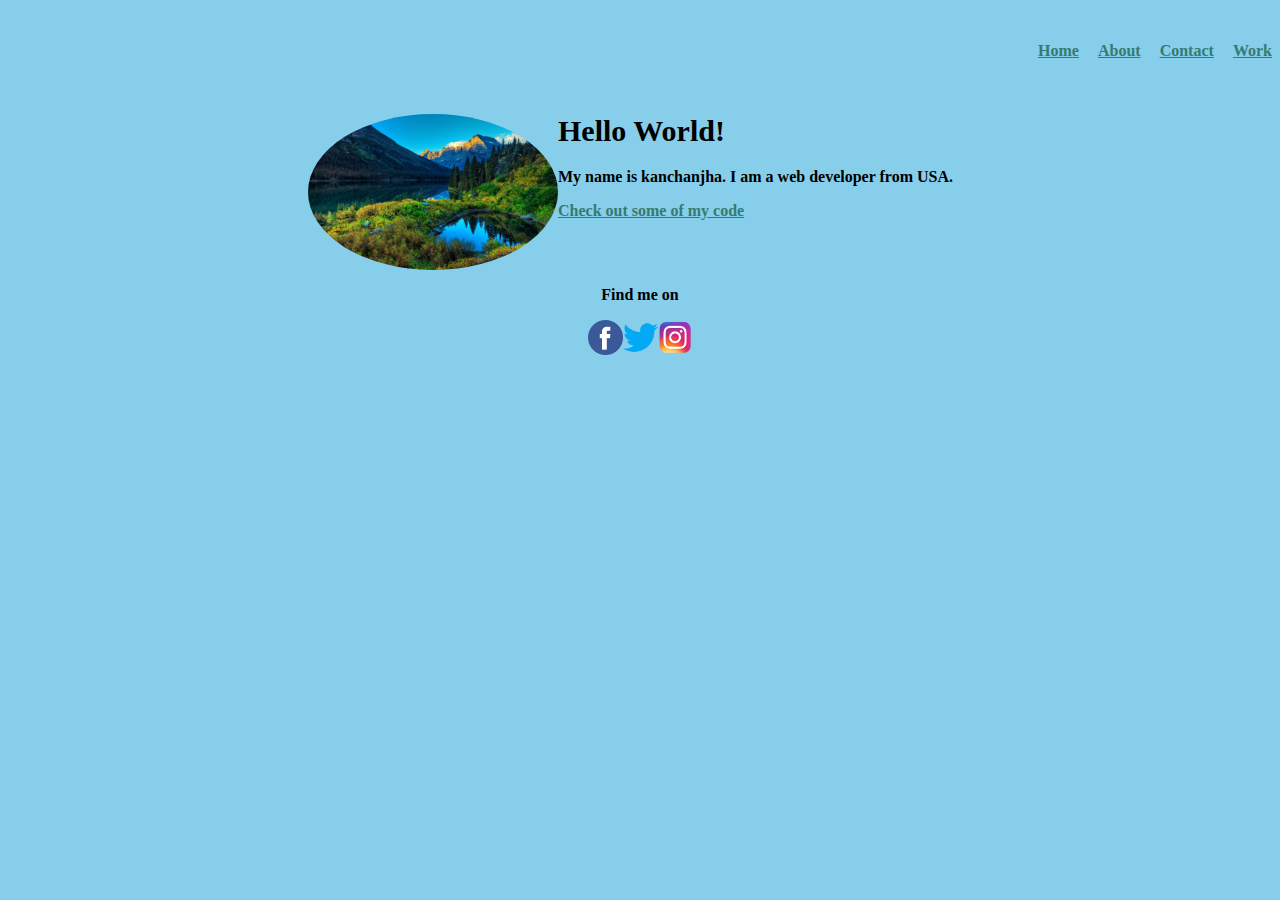
<file: index.html>
<!DOCTYPE html>
<html lang="en">
  <head>
    <meta charset="UTF-8" />
    <meta http-equiv="X-UA-Compatible" content="IE=edge" />
    <meta name="viewport" content="width=device-width, initial-scale=1.0" />
    <title> kanchan portfolio </title>
     <link rel="stylesheet" type="text/css" href="css/style.production.css">
  </head>
  <body>
      <header class="page-header">
      <nav class="main-navigation page-header__item">
         <ul role="menubar" class="navigation-list">
            <li role="presentation">
               <a href="index.html" role="menuitem" class="navigation-list__item ">Home</a>
            </li >
            <li role="presentation">
               <a href="about.html" role="menuitem" class="navigation-list__item">About</a>
            </li>
            <li role="presentation">
               <a href="contact.html" role="menuitem" class="navigation-list__item">Contact</a>
            </li>
            <li role="presentation">
               <a href="work.html" role="menuitem" class="navigation-list__item navigation-list__item--active">Work</a>
            </li>
         </ul>
      </nav>
  </header>
    <main>

        <img src="image/scene.jpg" alt="image" class="profile__portrait"/>
     <div class="container"
       <div class="profile">
        <h1>Hello World!</h1>
       <p>
          My name is kanchanjha. I am a <span>web</span> developer from USA.
       </p>
        <a href="#">Check out some of my code</a>
      </div>
      </div>
</main>
<footer class="page-footer">
  <p>Find me on</p>
  <div class="social-media">
    <a href="https://facebook.com" target="image"><img src="./image/facebook.png" height="35px"/></a>
        <a href="https://twitter.com" target="image"><img src="./image/twitter.png"height="35px" /></a>
          <a href="https://instagram.com" target="image"><img src="./image/instagram.png" height="35px" /></a>
  </div>
</footer>



  </body>
</html>
</file>
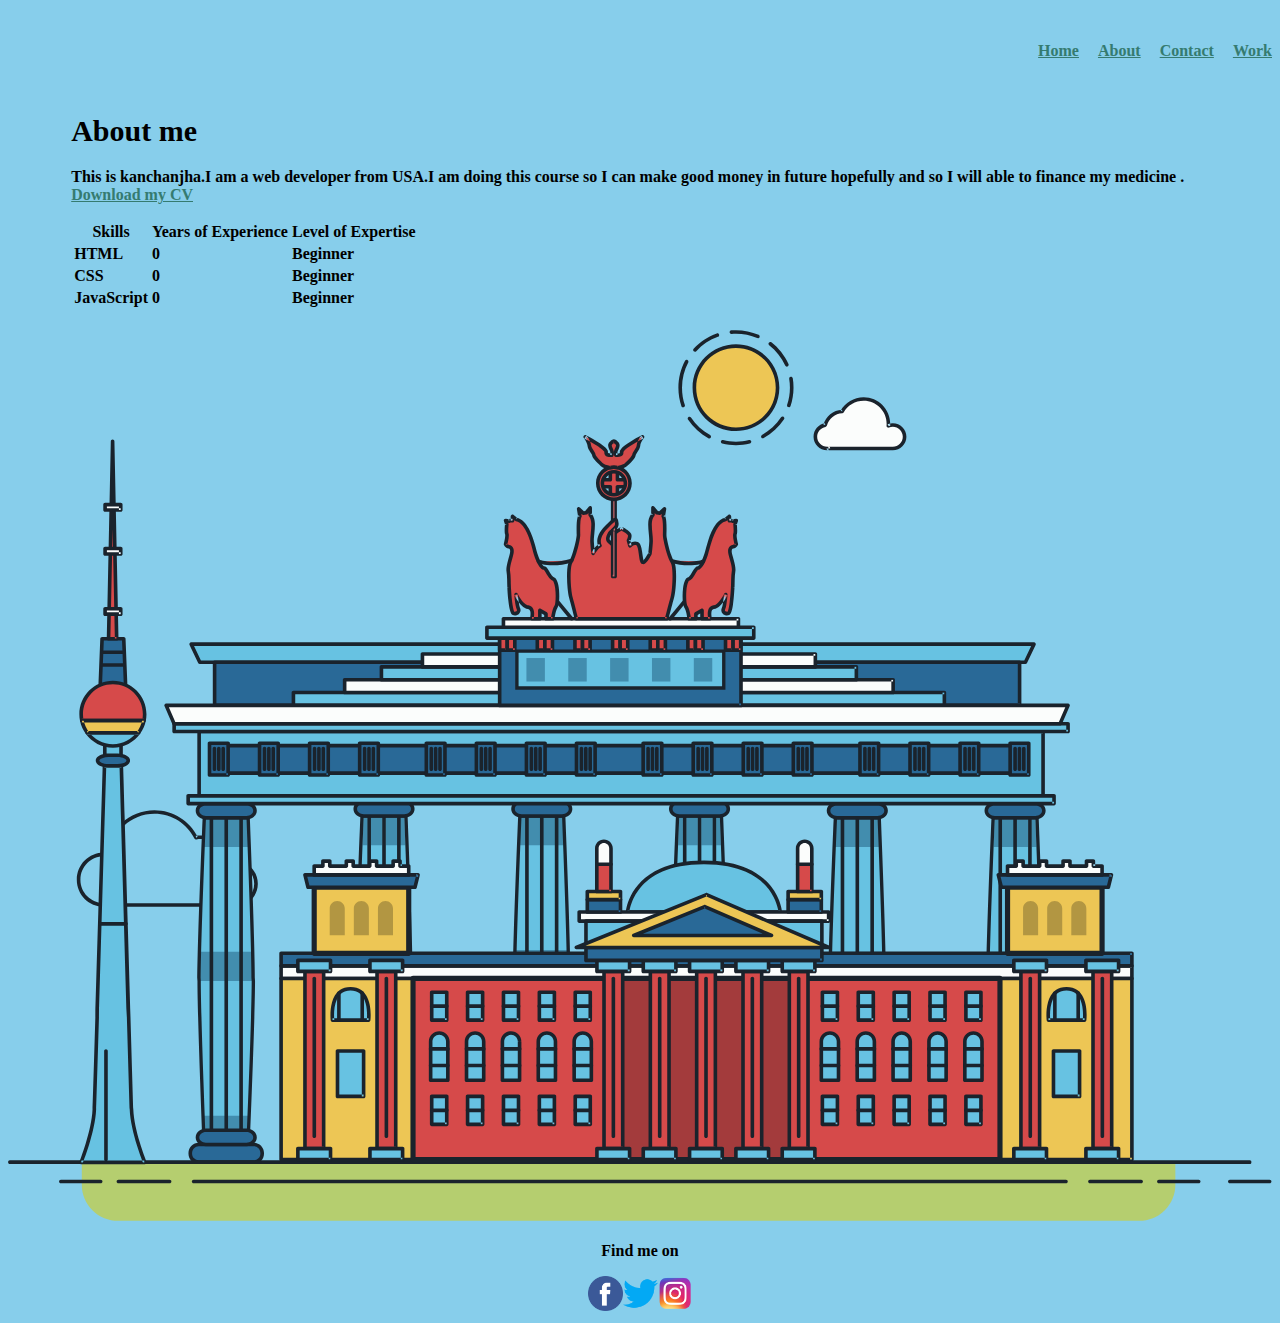
<file: about.html>
<!DOCTYPE html>
<html lang="en">
 <head>
  <meta charset="UTF-8" />
  <meta http-equiv="X-UA-Compatible" content="IE=edge" />
  <meta name="viewport" content="width=device-width, initial-scale=1.0" />
    <title> hello world </title>
     <link rel="stylesheet" type="text/css" href="css/style.production.css"/>
  </head>
  <body>
    <header class="page-header">
    <nav class="main-navigation page-header__item">
       <ul role="menubar" class="navigation-list">
          <li role="presentation">
             <a href="index.html" role="menuitem" class="navigation-list__item ">Home</a>
          </li >
          <li role="presentation">
             <a href="about.html" role="menuitem" class="navigation-list__item">About</a>
          </li>
          <li role="presentation">
             <a href="contact.html" role="menuitem" class="navigation-list__item">Contact</a>
          </li>
          <li role="presentation">
             <a href="work.html" role="menuitem" class="navigation-list__item navigation-list__item--active">Work</a>
          </li>
       </ul>
    </nav>
 </header>
    <main>
      <div class="container"
        <img src="image/scene.jpg" class="profile" alt="image" height="200"/>
       <h1>About me </h1>
      <p> This is kanchanjha.I am a <span> web </span> developer from USA.I am doing this course so I can make good money in future hopefully and so I will able to finance my medicine .
        <a href="files/cv.pdf" class="button" download>Download my CV</a>
        <table>
      <thead>
        <tr>
          <th>Skills</th>
          <th>Years of Experience</th>
          <th>Level of Expertise</th>
        </tr>
    </thead>
      <tbody>
        <tr>
          <td>HTML</td>
          <td>0</td>
          <td>Beginner</td>
        </tr>
        <tr>
          <td>CSS</td>
          <td>0</td>
          <td>Beginner</td>
        </tr>
        <tr>
          <td>JavaScript</td>
          <td>0</td>
          <td>Beginner</td>
        </tr>
      </tbody>
    </table>
  </div>
    <svg id="about-picture" xmlns="http://www.w3.org/2000/svg" class="berlin-illustration" height="auto" viewBox="0 0 700 505" xmlns:xlink="http://www.w3.org/1999/xlink">
            <defs>
                <polygon id="a" points=".06 231.917 .06 .929 688.717 .929 688.717 231.917"></polygon>
            </defs>
            <g fill="none" fill-rule="evenodd">
              <g transform="translate(0 241)" class="cloud-front">
              <path fill="#1A232C" d="M87.602,29 L87.602,28 C87.326,28.001 87.103,28.024 86.927,28.033 L86.979,29.031 L87.947,28.78 C85.741,20.282 78.041,14.002 68.852,14 C67.858,14 66.904,14.096 65.98,14.231 L66.125,15.22 L67.019,14.772 C62.626,6.015 53.567,0.001 43.102,0 C29.041,0.002 17.524,10.848 16.443,24.632 L17.44,24.71 L17.606,23.724 C16.803,23.589 15.969,23.5 15.102,23.5 C6.817,23.501 0.102,30.215 0.102,38.5 C0.102,46.785 6.817,53.499 15.102,53.5 L87.602,53.5 C94.644,53.499 100.351,47.792 100.352,40.75 C100.351,33.708 94.644,28.001 87.602,28 L87.602,30 C90.573,30 93.254,31.202 95.203,33.149 C97.15,35.097 98.351,37.778 98.352,40.75 C98.351,43.722 97.15,46.403 95.203,48.351 C93.254,50.298 90.573,51.5 87.602,51.5 L15.102,51.5 C11.509,51.5 8.265,50.046 5.909,47.692 C3.555,45.337 2.102,42.093 2.102,38.5 C2.102,34.907 3.555,31.663 5.909,29.308 C8.265,26.954 11.509,25.5 15.102,25.5 C15.831,25.5 16.553,25.575 17.273,25.697 C17.551,25.743 17.832,25.672 18.055,25.499 C18.277,25.325 18.414,25.07 18.436,24.789 C19.436,12.04 30.094,1.998 43.102,2 C52.786,1.999 61.163,7.564 65.231,15.669 C65.425,16.055 65.842,16.272 66.27,16.21 C67.132,16.084 67.988,16 68.852,16 C77.108,15.998 84.027,21.647 86.011,29.283 C86.13,29.741 86.557,30.054 87.031,30.03 C87.27,30.017 87.457,29.999 87.602,30 L87.602,29" transform="translate(38 36)"></path>
                </g>
                <path fill="#B5CE6F" d="M646.484,484.382 C646.484,489.501 644.531,494.62 640.627,498.525 C636.722,502.43 631.603,504.382 626.484,504.382 L60.873,504.382 C55.754,504.382 50.636,502.43 46.731,498.525 C42.826,494.62 40.873,489.501 40.873,484.382 L40.873,471.917 L646.484,471.917 L646.484,484.382"></path>
                <polyline fill="#67C2E2" points="334.824 185.029 101.449 185.029 106.209 195.08 563.438 195.08 568.2 185.029 334.824 185.029"></polyline>
                <path fill="#1A232C" d="M334.824,185.029 L334.824,184.029 L101.449,184.029 C101.104,184.029 100.788,184.203 100.604,184.494 C100.42,184.785 100.398,185.146 100.545,185.457 L105.306,195.508 C105.471,195.856 105.824,196.079 106.209,196.079 L563.438,196.079 C563.824,196.079 564.177,195.856 564.342,195.508 L569.104,185.457 C569.251,185.146 569.229,184.785 569.045,184.494 C568.861,184.203 568.544,184.029 568.2,184.029 L334.824,184.029 L334.824,186.029 L566.62,186.029 L562.806,194.08 L106.842,194.08 L103.029,186.029 L334.824,186.029 L334.824,185.029"></path>
                <polygon fill="#296997" points="114.416 218.974 560.222 218.974 560.222 195.08 114.416 195.08"></polygon>
                <path fill="#1A232C" d="M560.222,218.974 L560.222,217.974 L115.416,217.974 L115.416,196.079 L559.222,196.079 L559.222,218.974 L560.222,218.974 L560.222,217.974 L560.222,218.974 L561.222,218.974 L561.222,195.08 C561.222,194.816 561.115,194.559 560.929,194.372 C560.742,194.186 560.485,194.08 560.222,194.08 L114.416,194.08 C114.152,194.08 113.895,194.186 113.708,194.372 C113.522,194.559 113.416,194.816 113.416,195.08 L113.416,218.974 C113.416,219.237 113.522,219.495 113.708,219.681 C113.895,219.867 114.152,219.974 114.416,219.974 L560.222,219.974 C560.485,219.974 560.742,219.867 560.929,219.681 C561.115,219.495 561.222,219.237 561.222,218.974 L560.222,218.974"></path>
                <polygon fill="#67C2E2" points="105.85 269.08 573.225 269.08 573.225 233.398 105.85 233.398"></polygon>
                <path fill="#1A232C" d="M573.225,233.398 L573.225,232.398 L105.85,232.398 C105.587,232.398 105.329,232.505 105.143,232.691 C104.957,232.877 104.85,233.134 104.85,233.398 L104.85,269.08 C104.85,269.344 104.957,269.601 105.143,269.788 C105.329,269.974 105.587,270.08 105.85,270.08 L573.225,270.08 C573.488,270.08 573.745,269.974 573.932,269.788 C574.118,269.601 574.225,269.344 574.225,269.08 L574.225,233.398 C574.225,233.134 574.118,232.877 573.932,232.691 C573.745,232.505 573.488,232.398 573.225,232.398 L573.225,233.398 L572.225,233.398 L572.225,268.08 L106.85,268.08 L106.85,234.398 L573.225,234.398 L573.225,233.398 L572.225,233.398 L573.225,233.398"></path>
                <polygon fill="#296997" points="116.751 256.508 562.557 256.508 562.557 241.243 116.751 241.243"></polygon>
                <path fill="#1A232C" d="M562.557,256.508 L562.557,255.508 L117.75,255.508 L117.75,242.243 L561.557,242.243 L561.557,256.508 L562.557,256.508 L562.557,255.508 L562.557,256.508 L563.557,256.508 L563.557,241.243 C563.557,240.979 563.45,240.722 563.264,240.535 C563.078,240.349 562.82,240.243 562.557,240.243 L116.75,240.243 C116.487,240.243 116.23,240.349 116.043,240.535 C115.857,240.722 115.751,240.979 115.751,241.243 L115.751,256.508 C115.751,256.771 115.857,257.029 116.043,257.215 C116.23,257.401 116.487,257.508 116.751,257.508 L562.557,257.508 C562.82,257.508 563.077,257.401 563.264,257.215 C563.45,257.029 563.557,256.771 563.557,256.508 L562.557,256.508"></path>
                <polygon fill="#67C2E2" points="158.07 218.974 518.563 218.974 518.563 211.858 158.07 211.858"></polygon>
                <path fill="#1A232C" d="M518.563,211.858 L518.563,210.858 L158.07,210.858 C157.807,210.858 157.549,210.964 157.363,211.151 C157.177,211.337 157.07,211.594 157.07,211.858 L157.07,218.974 C157.07,219.237 157.177,219.495 157.363,219.681 C157.549,219.867 157.807,219.974 158.07,219.974 L518.563,219.974 C518.826,219.974 519.083,219.867 519.27,219.681 C519.456,219.495 519.562,219.237 519.562,218.974 L519.562,211.858 C519.562,211.594 519.456,211.337 519.27,211.151 C519.083,210.964 518.826,210.858 518.563,210.858 L518.563,211.858 L517.563,211.858 L517.563,217.974 L159.07,217.974 L159.07,212.858 L518.563,212.858 L518.563,211.858 L517.563,211.858 L518.563,211.858"></path>
                <polygon fill="#FBFDFC" points="186.438 211.858 490.194 211.858 490.194 204.741 186.438 204.741"></polygon>
                <path fill="#1A232C" d="M490.194,204.741 L490.194,203.741 L186.438,203.741 C186.175,203.741 185.917,203.848 185.731,204.034 C185.545,204.221 185.438,204.478 185.438,204.741 L185.438,211.858 C185.438,212.121 185.545,212.379 185.731,212.565 C185.917,212.751 186.175,212.858 186.438,212.858 L490.194,212.858 C490.458,212.858 490.715,212.751 490.902,212.565 C491.088,212.379 491.194,212.121 491.194,211.858 L491.194,204.741 C491.194,204.478 491.088,204.221 490.902,204.034 C490.715,203.848 490.458,203.741 490.194,203.741 L490.194,204.741 L489.194,204.741 L489.194,210.858 L187.438,210.858 L187.438,205.741 L490.194,205.741 L490.194,204.741 L489.194,204.741 L490.194,204.741"></path>
                <polygon fill="#67C2E2" points="206.805 204.741 469.828 204.741 469.828 197.624 206.805 197.624"></polygon>
                <path fill="#1A232C" d="M469.828,197.624 L469.828,196.624 L206.805,196.624 C206.541,196.624 206.284,196.731 206.098,196.917 C205.911,197.103 205.805,197.361 205.805,197.624 L205.805,204.741 C205.805,205.005 205.911,205.262 206.098,205.449 C206.284,205.635 206.541,205.741 206.805,205.741 L469.828,205.741 C470.091,205.741 470.349,205.635 470.535,205.449 C470.722,205.262 470.828,205.005 470.828,204.741 L470.828,197.624 C470.828,197.361 470.722,197.103 470.535,196.917 C470.349,196.731 470.091,196.624 469.828,196.624 L469.828,197.624 L468.828,197.624 L468.828,203.741 L207.805,203.741 L207.805,198.624 L469.828,198.624 L469.828,197.624 L468.828,197.624 L469.828,197.624"></path>
                <polygon fill="#FBFDFC" points="229.521 197.624 447.111 197.624 447.111 190.509 229.521 190.509"></polygon>
                <path fill="#1A232C" d="M447.111,190.509 L447.111,189.509 L229.521,189.509 C229.258,189.509 229,189.616 228.814,189.802 C228.628,189.988 228.521,190.246 228.521,190.509 L228.521,197.624 C228.521,197.888 228.628,198.145 228.814,198.332 C229,198.518 229.258,198.624 229.521,198.624 L447.111,198.624 C447.375,198.624 447.632,198.518 447.818,198.332 C448.005,198.145 448.111,197.888 448.111,197.624 L448.111,190.509 C448.111,190.246 448.005,189.988 447.818,189.802 C447.632,189.616 447.375,189.509 447.111,189.509 L447.111,190.509 L446.111,190.509 L446.111,196.624 L230.521,196.624 L230.521,191.509 L447.111,191.509 L447.111,190.509 L446.111,190.509 L447.111,190.509"></path>
                <path fill="#67C2E2" d="M135.607,355.447 C135.163,337.766 134.264,313.326 133.648,297.387 C133.274,287.721 133.004,281.18 133.004,281.18 L108.722,281.18 C108.722,281.18 108.452,287.721 108.079,297.387 C107.462,313.326 106.563,337.766 106.119,355.447 C105.953,362.059 105.85,367.732 105.85,371.653 L105.85,371.654 C105.85,386.117 107.243,424.332 108.089,446.189 C108.457,455.706 108.722,462.126 108.722,462.126 L133.004,462.126 C133.004,462.126 133.269,455.706 133.637,446.189 C134.482,424.332 135.876,386.117 135.876,371.654 L135.876,371.653 C135.876,367.732 135.773,362.059 135.607,355.447"></path>
                <path fill="#428DAE" d="M133.648 297.387L108.079 297.387C108.452 287.721 108.722 281.18 108.722 281.18L133.004 281.18C133.004 281.18 133.274 287.721 133.648 297.387M135.876 371.654L105.85 371.654 105.85 371.653C105.85 367.732 105.953 362.059 106.119 355.447L135.607 355.447C135.773 362.059 135.876 367.732 135.876 371.653L135.876 371.654M133.004 462.126L108.722 462.126C108.722 462.126 108.457 455.706 108.089 446.189L133.637 446.189C133.269 455.706 133.004 462.126 133.004 462.126"></path>
                <path fill="#1A232C" d="M109.612,461.199 L132.114,461.199 C132.447,453.007 134.949,390.886 134.949,371.653 C134.949,352.42 132.447,290.299 132.114,282.108 L109.612,282.108 C109.279,290.299 106.778,352.42 106.778,371.653 C106.778,390.886 109.279,453.007 109.612,461.199 Z M133.895,463.054 L107.832,463.054 L107.794,462.164 C107.766,461.466 104.922,392.193 104.922,371.653 C104.922,351.114 107.766,281.839 107.794,281.142 L107.832,280.252 L133.895,280.252 L133.931,281.142 C133.96,281.839 136.804,351.114 136.804,371.653 C136.804,392.193 133.96,461.466 133.931,462.164 L133.895,463.054 L133.895,463.054 Z"></path>
                <path fill="#1A232C" d="M111.638 281.18L111.638 462.126C111.638 462.679 112.086 463.126 112.638 463.126 113.19 463.126 113.638 462.679 113.638 462.126L113.638 281.18C113.638 280.628 113.19 280.18 112.638 280.18 112.086 280.18 111.638 280.628 111.638 281.18M119.863 281.18L119.863 462.126C119.863 462.679 120.311 463.126 120.863 463.126 121.416 463.126 121.863 462.679 121.863 462.126L121.863 281.18C121.863 280.628 121.416 280.18 120.863 280.18 120.311 280.18 119.863 280.628 119.863 281.18M128.088 281.18L128.088 462.126C128.088 462.679 128.536 463.126 129.088 463.126 129.64 463.126 130.088 462.679 130.088 462.126L130.088 281.18C130.088 280.628 129.64 280.18 129.088 280.18 128.536 280.18 128.088 280.628 128.088 281.18"></path>
                <path fill="#296997" d="M136.79,277.265 C136.79,279.418 134.675,281.18 132.09,281.18 L109.636,281.18 C107.051,281.18 104.936,279.418 104.936,277.265 C104.936,275.111 107.051,273.349 109.636,273.349 L132.09,273.349 C134.675,273.349 136.79,275.111 136.79,277.265"></path>
                <path fill="#1A232C" d="M136.79,277.265 L135.79,277.265 C135.789,278.005 135.433,278.704 134.769,279.262 C134.109,279.814 133.155,280.181 132.09,280.18 L109.636,280.18 C108.571,280.181 107.617,279.814 106.956,279.262 C106.293,278.704 105.936,278.005 105.936,277.265 C105.936,276.524 106.293,275.825 106.957,275.267 C107.617,274.715 108.571,274.348 109.636,274.349 L132.09,274.349 C133.155,274.348 134.109,274.716 134.769,275.267 C135.433,275.825 135.789,276.524 135.79,277.265 L137.79,277.265 C137.791,275.851 137.09,274.593 136.049,273.731 C135.006,272.863 133.61,272.35 132.09,272.349 L109.636,272.349 C108.116,272.35 106.72,272.863 105.676,273.731 C104.636,274.593 103.935,275.851 103.936,277.265 C103.935,278.678 104.636,279.937 105.677,280.798 C106.72,281.666 108.116,282.179 109.636,282.18 L132.09,282.18 C133.61,282.179 135.006,281.666 136.049,280.798 C137.09,279.937 137.791,278.678 137.79,277.265 L136.79,277.265"></path>
                <path fill="#296997" d="M140.775,467.217 C140.775,469.803 138.661,471.917 136.076,471.917 L105.65,471.917 C103.065,471.917 100.951,469.803 100.951,467.217 L100.951,466.825 C100.951,464.241 103.065,462.126 105.65,462.126 L136.076,462.126 C138.661,462.126 140.775,464.241 140.775,466.825 L140.775,467.217"></path>
                <path fill="#1A232C" d="M140.775,467.217 L139.775,467.217 C139.775,468.235 139.361,469.155 138.688,469.83 C138.013,470.503 137.093,470.917 136.076,470.917 L105.65,470.917 C104.633,470.917 103.713,470.504 103.038,469.83 C102.365,469.155 101.951,468.235 101.951,467.217 L101.951,466.825 C101.951,465.808 102.365,464.889 103.038,464.214 C103.713,463.54 104.633,463.127 105.65,463.126 L136.076,463.126 C137.093,463.127 138.013,463.54 138.688,464.214 C139.362,464.889 139.775,465.808 139.775,466.825 L139.775,467.217 L141.775,467.217 L141.775,466.825 C141.772,463.684 139.217,461.13 136.076,461.126 L105.65,461.126 C102.509,461.13 99.955,463.684 99.951,466.825 L99.951,467.217 C99.954,470.36 102.509,472.914 105.65,472.917 L136.076,472.917 C139.217,472.914 141.772,470.36 141.775,467.217 L140.775,467.217"></path>
                <path fill="#296997" d="M136.79,458.208 C136.79,460.363 134.675,462.126 132.09,462.126 L109.636,462.126 C107.051,462.126 104.936,460.363 104.936,458.208 C104.936,456.057 107.051,454.292 109.636,454.292 L132.09,454.292 C134.675,454.292 136.79,456.057 136.79,458.208"></path>
                <path fill="#1A232C" d="M136.79,458.208 L135.79,458.208 C135.789,458.949 135.432,459.649 134.769,460.207 C134.108,460.76 133.154,461.128 132.09,461.126 L109.636,461.126 C108.572,461.128 107.617,460.76 106.957,460.207 C106.293,459.649 105.936,458.949 105.936,458.208 C105.936,457.47 106.293,456.77 106.957,456.212 C107.617,455.659 108.572,455.291 109.636,455.292 L132.09,455.292 C133.154,455.291 134.108,455.659 134.769,456.212 C135.433,456.77 135.789,457.47 135.79,458.208 L137.79,458.208 C137.791,456.796 137.09,455.538 136.05,454.675 C135.006,453.808 133.61,453.294 132.09,453.292 L109.636,453.292 C108.115,453.294 106.719,453.808 105.676,454.675 C104.636,455.538 103.935,456.796 103.936,458.208 C103.935,459.622 104.636,460.881 105.676,461.743 C106.72,462.611 108.116,463.125 109.636,463.126 L132.09,463.126 C133.61,463.125 135.006,462.611 136.05,461.743 C137.09,460.881 137.791,459.622 137.79,458.208 L136.79,458.208"></path>
                <path fill="#67C2E2" d="M572.471,355.447 C572.025,337.766 571.126,313.326 570.51,297.387 C570.137,287.721 569.867,281.18 569.867,281.18 L545.585,281.18 C545.585,281.18 545.315,287.721 544.942,297.387 C544.326,313.326 543.427,337.766 542.981,355.447 C542.815,362.059 542.713,367.732 542.713,371.653 L542.713,371.654 C542.713,386.117 544.107,424.332 544.952,446.189 C545.32,455.706 545.585,462.126 545.585,462.126 L569.867,462.126 C569.867,462.126 570.132,455.706 570.499,446.189 C571.346,424.332 572.739,386.117 572.739,371.654 L572.739,371.653 C572.739,367.732 572.637,362.059 572.471,355.447"></path>
                <path fill="#428DAE" d="M569.582 297.387L566.951 297.387 566.951 282.108 568.977 282.108C569.063 284.206 569.29 289.841 569.582 297.387M564.951 297.387L545.871 297.387C546.162 289.841 546.39 284.206 546.476 282.108L564.951 282.108 564.951 297.387M571.8 369.187L566.951 369.187 566.951 356.265 571.562 356.265C571.685 361.272 571.771 365.701 571.8 369.187M564.951 369.187L543.653 369.187C543.684 365.512 543.777 360.79 543.912 355.447L553.551 355.447 553.551 356.265 564.951 356.265 564.951 369.187"></path>
                <path fill="#1A232C" d="M546.476,461.199 L568.977,461.199 C569.31,453.007 571.812,390.886 571.812,371.653 C571.812,352.42 569.31,290.299 568.977,282.108 L546.476,282.108 C546.142,290.299 543.642,352.42 543.642,371.653 C543.642,390.886 546.142,453.007 546.476,461.199 M570.758,463.054 L544.694,463.054 L544.658,462.164 C544.629,461.466 541.785,392.193 541.785,371.653 C541.785,351.114 544.629,281.839 544.658,281.142 L544.694,280.252 L570.758,280.252 L570.795,281.142 C570.823,281.839 573.667,351.114 573.667,371.653 C573.667,392.193 570.823,461.466 570.795,462.164 L570.758,463.054"></path>
                <path fill="#1A232C" d="M548.501 281.18L548.501 462.126C548.501 462.679 548.949 463.126 549.501 463.126 550.053 463.126 550.501 462.679 550.501 462.126L550.501 281.18C550.501 280.628 550.053 280.18 549.501 280.18 548.949 280.18 548.501 280.628 548.501 281.18M556.727 281.18L556.727 462.126C556.727 462.679 557.174 463.126 557.727 463.126 558.279 463.126 558.727 462.679 558.727 462.126L558.727 281.18C558.727 280.628 558.279 280.18 557.727 280.18 557.174 280.18 556.727 280.628 556.727 281.18M564.951 281.18L564.951 462.126C564.951 462.679 565.399 463.126 565.951 463.126 566.503 463.126 566.951 462.679 566.951 462.126L566.951 281.18C566.951 280.628 566.503 280.18 565.951 280.18 565.399 280.18 564.951 280.628 564.951 281.18"></path>
                <path fill="#296997" d="M573.653,277.265 C573.653,279.418 571.537,281.18 568.953,281.18 L546.499,281.18 C543.915,281.18 541.799,279.418 541.799,277.265 C541.799,275.111 543.915,273.349 546.499,273.349 L568.953,273.349 C571.537,273.349 573.653,275.111 573.653,277.265"></path>
                <path fill="#1A232C" d="M573.653,277.265 L572.653,277.265 C572.653,278.005 572.296,278.704 571.632,279.262 C570.972,279.814 570.017,280.181 568.953,280.18 L546.499,280.18 C545.435,280.181 544.48,279.814 543.82,279.262 C543.156,278.704 542.8,278.005 542.799,277.265 C542.8,276.525 543.156,275.825 543.82,275.267 C544.481,274.715 545.435,274.348 546.499,274.349 L568.953,274.349 C570.017,274.348 570.972,274.715 571.632,275.267 C572.296,275.825 572.653,276.525 572.653,277.265 L574.653,277.265 C574.654,275.851 573.953,274.593 572.912,273.731 C571.869,272.863 570.473,272.35 568.953,272.349 L546.499,272.349 C544.979,272.35 543.583,272.863 542.54,273.731 C541.499,274.593 540.798,275.851 540.799,277.265 C540.798,278.679 541.499,279.937 542.54,280.798 C543.583,281.666 544.979,282.179 546.499,282.18 L568.953,282.18 C570.473,282.179 571.869,281.666 572.912,280.798 C573.953,279.937 574.654,278.679 574.653,277.265 L573.653,277.265"></path>
                <path fill="#296997" d="M577.639,467.217 C577.639,469.803 575.524,471.917 572.938,471.917 L542.514,471.917 C539.929,471.917 537.813,469.803 537.813,467.217 L537.813,466.825 C537.813,464.241 539.929,462.126 542.514,462.126 L572.938,462.126 C575.524,462.126 577.639,464.241 577.639,466.825 L577.639,467.217"></path>
                <path fill="#1A232C" d="M577.639,467.217 L576.639,467.217 C576.638,468.235 576.225,469.155 575.551,469.83 C574.876,470.503 573.956,470.917 572.938,470.917 L542.514,470.917 C541.497,470.917 540.576,470.503 539.901,469.83 C539.227,469.155 538.814,468.234 538.813,467.217 L538.813,466.825 C538.814,465.808 539.227,464.889 539.901,464.214 C540.576,463.54 541.497,463.127 542.514,463.126 L572.938,463.126 C573.956,463.127 574.876,463.54 575.551,464.214 C576.225,464.888 576.638,465.808 576.639,466.825 L576.639,467.217 L578.639,467.217 L578.639,466.825 C578.635,463.684 576.081,461.13 572.938,461.126 L542.514,461.126 C539.372,461.13 536.817,463.684 536.813,466.825 L536.813,467.217 C536.817,470.36 539.372,472.914 542.514,472.917 L572.938,472.917 C576.081,472.914 578.635,470.359 578.639,467.217 L577.639,467.217"></path>
                <path fill="#296997" d="M573.653,458.208 C573.653,460.363 571.537,462.126 568.953,462.126 L546.499,462.126 C543.915,462.126 541.799,460.363 541.799,458.208 C541.799,456.057 543.915,454.292 546.499,454.292 L568.953,454.292 C571.537,454.292 573.653,456.057 573.653,458.208"></path>
                <path fill="#1A232C" d="M573.653,458.208 L572.653,458.208 C572.653,458.949 572.296,459.649 571.632,460.207 C570.971,460.76 570.017,461.128 568.953,461.126 L546.499,461.126 C545.435,461.128 544.481,460.76 543.82,460.207 C543.157,459.649 542.799,458.949 542.799,458.208 C542.799,457.47 543.156,456.77 543.82,456.212 C544.481,455.659 545.435,455.291 546.499,455.292 L568.953,455.292 C570.017,455.291 570.971,455.659 571.632,456.212 C572.296,456.77 572.653,457.47 572.653,458.208 L574.653,458.208 C574.654,456.796 573.953,455.538 572.912,454.675 C571.869,453.808 570.473,453.294 568.953,453.292 L546.499,453.292 C544.979,453.294 543.583,453.808 542.54,454.675 C541.499,455.538 540.798,456.796 540.799,458.208 C540.798,459.622 541.499,460.881 542.54,461.743 C543.583,462.611 544.979,463.125 546.499,463.126 L568.953,463.126 C570.473,463.125 571.869,462.611 572.912,461.743 C573.953,460.881 574.654,459.622 574.653,458.208 L573.653,458.208"></path>
                <path fill="#67C2E2" d="M485.098,355.447 C484.654,337.766 483.753,313.326 483.137,297.387 C482.764,287.721 482.494,281.18 482.494,281.18 L458.213,281.18 C458.213,281.18 457.942,287.721 457.569,297.387 C456.953,313.326 456.055,337.766 455.608,355.447 C455.443,362.059 455.34,367.732 455.34,371.653 L455.34,371.654 C455.34,386.117 456.733,424.332 457.58,446.189 C457.948,455.706 458.213,462.126 458.213,462.126 L482.494,462.126 C482.494,462.126 482.759,455.706 483.126,446.189 C483.973,424.332 485.366,386.117 485.366,371.654 L485.366,371.653 C485.366,367.732 485.265,362.059 485.098,355.447"></path>
                <path fill="#428DAE" d="M483.137 297.387L457.569 297.387C457.942 287.721 458.213 281.18 458.213 281.18L482.494 281.18C482.494 281.18 482.764 287.721 483.137 297.387M485.355 369.187L455.351 369.187C455.382 365.502 455.475 360.78 455.608 355.447L485.098 355.447C485.232 360.78 485.325 365.502 485.355 369.187"></path>
                <path fill="#1A232C" d="M459.103,461.199 L481.605,461.199 C481.938,453.007 484.439,390.886 484.439,371.653 C484.439,352.42 481.938,290.299 481.605,282.108 L459.103,282.108 C458.769,290.299 456.268,352.42 456.268,371.653 C456.268,390.886 458.769,453.007 459.103,461.199 Z M483.386,463.054 L457.321,463.054 L457.285,462.164 C457.256,461.466 454.412,392.193 454.412,371.653 C454.412,351.114 457.256,281.839 457.285,281.142 L457.321,280.252 L483.386,280.252 L483.422,281.142 C483.45,281.839 486.294,351.114 486.294,371.653 C486.294,392.193 483.45,461.466 483.422,462.164 L483.386,463.054 L483.386,463.054 Z"></path>
                <path fill="#1A232C" d="M461.128 281.18L461.128 462.126C461.128 462.679 461.576 463.126 462.128 463.126 462.68 463.126 463.128 462.679 463.128 462.126L463.128 281.18C463.128 280.628 462.68 280.18 462.128 280.18 461.576 280.18 461.128 280.628 461.128 281.18M469.354 281.18L469.354 462.126C469.354 462.679 469.801 463.126 470.354 463.126 470.906 463.126 471.354 462.679 471.354 462.126L471.354 281.18C471.354 280.628 470.906 280.18 470.354 280.18 469.801 280.18 469.354 280.628 469.354 281.18M477.578 281.18L477.578 462.126C477.578 462.679 478.026 463.126 478.578 463.126 479.13 463.126 479.578 462.679 479.578 462.126L479.578 281.18C479.578 280.628 479.13 280.18 478.578 280.18 478.026 280.18 477.578 280.628 477.578 281.18"></path>
                <path fill="#296997" d="M486.281,277.265 C486.281,279.418 484.164,281.18 481.58,281.18 L459.126,281.18 C456.542,281.18 454.426,279.418 454.426,277.265 C454.426,275.111 456.542,273.349 459.126,273.349 L481.58,273.349 C484.164,273.349 486.281,275.111 486.281,277.265"></path>
                <path fill="#1A232C" d="M486.281,277.265 L485.281,277.265 C485.281,278.005 484.924,278.704 484.26,279.262 C483.599,279.814 482.644,280.181 481.58,280.18 L459.126,280.18 C458.062,280.181 457.107,279.814 456.447,279.262 C455.783,278.704 455.427,278.005 455.426,277.265 C455.427,276.525 455.783,275.825 456.447,275.267 C457.108,274.715 458.062,274.348 459.126,274.349 L481.58,274.349 C482.644,274.348 483.599,274.716 484.26,275.268 C484.924,275.825 485.281,276.525 485.281,277.265 L487.281,277.265 C487.282,275.851 486.58,274.593 485.54,273.731 C484.496,272.863 483.1,272.35 481.58,272.349 L459.126,272.349 C457.606,272.35 456.21,272.863 455.167,273.731 C454.126,274.593 453.425,275.851 453.426,277.265 C453.425,278.679 454.126,279.937 455.167,280.798 C456.21,281.666 457.606,282.179 459.126,282.18 L481.58,282.18 C483.1,282.179 484.496,281.666 485.54,280.799 C486.58,279.937 487.282,278.679 487.281,277.265 L486.281,277.265"></path>
                <path fill="#296997" d="M490.266,467.217 C490.266,469.803 488.151,471.917 485.565,471.917 L455.141,471.917 C452.556,471.917 450.44,469.803 450.44,467.217 L450.44,466.825 C450.44,464.241 452.556,462.126 455.141,462.126 L485.565,462.126 C488.151,462.126 490.266,464.241 490.266,466.825 L490.266,467.217"></path>
                <path fill="#1A232C" d="M490.266,467.217 L489.266,467.217 C489.265,468.235 488.852,469.155 488.178,469.83 C487.503,470.503 486.583,470.917 485.565,470.917 L455.141,470.917 C454.124,470.917 453.203,470.503 452.528,469.83 C451.854,469.155 451.441,468.234 451.44,467.217 L451.44,466.825 C451.441,465.808 451.854,464.889 452.528,464.214 C453.203,463.54 454.124,463.127 455.141,463.126 L485.565,463.126 C486.583,463.127 487.503,463.54 488.178,464.214 C488.852,464.888 489.265,465.808 489.266,466.825 L489.266,467.217 L491.266,467.217 L491.266,466.825 C491.262,463.684 488.708,461.13 485.565,461.126 L455.141,461.126 C451.999,461.13 449.444,463.684 449.44,466.825 L449.44,467.217 C449.444,470.36 451.999,472.914 455.141,472.917 L485.565,472.917 C488.708,472.914 491.262,470.359 491.266,467.217 L490.266,467.217"></path>
                <path fill="#296997" d="M486.281,458.208 C486.281,460.363 484.164,462.126 481.58,462.126 L459.126,462.126 C456.542,462.126 454.426,460.363 454.426,458.208 C454.426,456.057 456.542,454.292 459.126,454.292 L481.58,454.292 C484.164,454.292 486.281,456.057 486.281,458.208"></path>
                <path fill="#1A232C" d="M486.281,458.208 L485.281,458.208 C485.281,458.949 484.923,459.649 484.26,460.207 C483.599,460.76 482.644,461.128 481.58,461.126 L459.126,461.126 C458.062,461.128 457.108,460.76 456.447,460.207 C455.784,459.649 455.427,458.949 455.426,458.208 C455.426,457.47 455.783,456.77 456.447,456.212 C457.108,455.659 458.062,455.291 459.126,455.292 L481.58,455.292 C482.644,455.291 483.598,455.659 484.26,456.212 C484.924,456.77 485.281,457.47 485.281,458.208 L487.281,458.208 C487.282,456.795 486.58,455.538 485.54,454.675 C484.496,453.808 483.1,453.294 481.58,453.292 L459.126,453.292 C457.606,453.294 456.21,453.808 455.167,454.675 C454.126,455.538 453.425,456.796 453.426,458.208 C453.425,459.622 454.126,460.881 455.167,461.743 C456.21,462.611 457.606,463.125 459.126,463.126 L481.58,463.126 C483.1,463.125 484.496,462.611 485.54,461.743 C486.581,460.881 487.282,459.622 487.281,458.208 L486.281,458.208"></path>
                <path fill="#67C2E2" d="M397.726,354.466 C397.28,336.787 396.381,312.346 395.765,296.407 C395.392,286.742 395.122,280.2 395.122,280.2 L370.84,280.2 C370.84,280.2 370.57,286.742 370.197,296.407 C369.581,312.346 368.682,336.787 368.236,354.466 C368.07,361.078 367.968,366.751 367.968,370.672 L367.968,370.673 C367.968,385.136 369.361,423.352 370.207,445.208 C370.575,454.726 370.84,461.146 370.84,461.146 L395.122,461.146 C395.122,461.146 395.386,454.726 395.754,445.208 C396.601,423.352 397.994,385.136 397.994,370.673 L397.994,370.672 C397.994,366.751 397.892,361.078 397.726,354.466"></path>
                <path fill="#428DAE" d="M394.837 296.407L392.206 296.407 392.206 281.127 394.233 281.127C394.318 283.225 394.545 288.861 394.837 296.407L394.837 296.407zM383.981 296.407L390.206 296.407 390.206 281.127 383.981 281.127 383.981 296.407zM375.756 296.407L381.98 296.407 381.98 281.127 375.756 281.127 375.756 296.407zM373.756 296.407L371.126 296.407C371.417 288.861 371.645 283.225 371.73 281.127L373.756 281.127 373.756 296.407 373.756 296.407zM397.062 369.187L392.206 369.187 392.206 354.466 396.796 354.466C396.943 360.298 397.041 365.389 397.062 369.187L397.062 369.187zM383.981 369.187L390.206 369.187 390.206 354.466 383.981 354.466 383.981 369.187zM375.756 369.187L381.98 369.187 381.98 354.466 375.756 354.466 375.756 369.187zM373.756 369.187L368.9 369.187C368.921 365.389 369.019 360.298 369.166 354.466L373.756 354.466 373.756 369.187 373.756 369.187z"></path>
                <path fill="#1A232C" d="M371.73,460.218 L394.233,460.218 C394.565,452.027 397.066,389.906 397.066,370.672 C397.066,351.44 394.565,289.319 394.233,281.127 L371.73,281.127 C371.397,289.319 368.895,351.44 368.895,370.672 C368.895,389.906 371.397,452.027 371.73,460.218 M396.013,462.074 L369.949,462.074 L369.912,461.184 C369.884,460.486 367.04,391.212 367.04,370.672 C367.04,350.133 369.884,280.859 369.912,280.162 L369.949,279.272 L396.013,279.272 L396.05,280.162 C396.078,280.859 398.922,350.133 398.922,370.672 C398.922,391.212 396.078,460.486 396.05,461.184 L396.013,462.074"></path>
                <path fill="#1A232C" d="M373.756 280.2L373.756 461.146C373.756 461.698 374.203 462.146 374.756 462.146 375.308 462.146 375.756 461.698 375.756 461.146L375.756 280.2C375.756 279.647 375.308 279.2 374.756 279.2 374.203 279.2 373.756 279.647 373.756 280.2M381.98 280.2L381.98 461.146C381.98 461.698 382.428 462.146 382.98 462.146 383.533 462.146 383.981 461.698 383.981 461.146L383.981 280.2C383.981 279.647 383.533 279.2 382.98 279.2 382.428 279.2 381.98 279.647 381.98 280.2M390.206 280.2L390.206 461.146C390.206 461.698 390.654 462.146 391.206 462.146 391.758 462.146 392.206 461.698 392.206 461.146L392.206 280.2C392.206 279.647 391.758 279.2 391.206 279.2 390.654 279.2 390.206 279.647 390.206 280.2"></path>
                <path fill="#296997" d="M398.908,276.285 C398.908,278.439 396.792,280.2 394.208,280.2 L371.754,280.2 C369.17,280.2 367.053,278.439 367.053,276.285 C367.053,274.13 369.17,272.369 371.754,272.369 L394.208,272.369 C396.792,272.369 398.908,274.13 398.908,276.285"></path>
                <path fill="#1A232C" d="M398.908,276.285 L397.908,276.285 C397.907,277.025 397.551,277.724 396.887,278.281 C396.227,278.833 395.272,279.201 394.208,279.2 L371.754,279.2 C370.69,279.201 369.735,278.833 369.074,278.281 C368.41,277.724 368.053,277.025 368.053,276.285 C368.053,275.544 368.41,274.845 369.074,274.287 C369.735,273.735 370.69,273.367 371.754,273.369 L394.208,273.369 C395.272,273.367 396.227,273.735 396.887,274.287 C397.551,274.844 397.907,275.544 397.908,276.285 L399.908,276.285 C399.909,274.871 399.208,273.612 398.167,272.75 C397.124,271.883 395.728,271.37 394.208,271.369 L371.754,271.369 C370.234,271.37 368.838,271.883 367.794,272.75 C366.754,273.612 366.052,274.871 366.053,276.285 C366.052,277.699 366.754,278.957 367.795,279.818 C368.838,280.686 370.234,281.198 371.754,281.2 L394.208,281.2 C395.728,281.198 397.123,280.686 398.167,279.818 C399.208,278.957 399.909,277.698 399.908,276.285 L398.908,276.285"></path>
                <path fill="#296997" d="M402.894,466.237 C402.894,468.823 400.779,470.937 398.193,470.937 L367.768,470.937 C365.183,470.937 363.068,468.823 363.068,466.237 L363.068,465.844 C363.068,463.26 365.183,461.146 367.768,461.146 L398.193,461.146 C400.779,461.146 402.894,463.26 402.894,465.844 L402.894,466.237"></path>
                <path fill="#1A232C" d="M402.894,466.237 L401.894,466.237 C401.893,467.254 401.48,468.174 400.806,468.849 C400.131,469.523 399.211,469.937 398.193,469.937 L367.768,469.937 C366.751,469.937 365.831,469.523 365.156,468.849 C364.482,468.174 364.069,467.254 364.068,466.237 L364.068,465.844 C364.069,464.828 364.482,463.908 365.156,463.233 C365.831,462.56 366.751,462.146 367.768,462.146 L398.193,462.146 C399.211,462.146 400.131,462.56 400.806,463.233 C401.48,463.908 401.893,464.828 401.894,465.844 L401.894,466.237 L403.894,466.237 L403.894,465.844 C403.89,462.703 401.336,460.15 398.193,460.146 L367.768,460.146 C364.626,460.15 362.072,462.703 362.068,465.844 L362.068,466.237 C362.072,469.379 364.626,471.933 367.768,471.937 L398.193,471.937 C401.336,471.933 403.89,469.379 403.894,466.237 L402.894,466.237"></path>
                <path fill="#296997" d="M398.908,457.228 C398.908,459.382 396.792,461.146 394.208,461.146 L371.754,461.146 C369.17,461.146 367.053,459.382 367.053,457.228 C367.053,455.077 369.17,453.312 371.754,453.312 L394.208,453.312 C396.792,453.312 398.908,455.077 398.908,457.228"></path>
                <path fill="#1A232C" d="M398.908,457.228 L397.908,457.228 C397.908,457.968 397.55,458.669 396.887,459.226 C396.226,459.779 395.272,460.147 394.208,460.146 L371.754,460.146 C370.69,460.147 369.736,459.779 369.074,459.226 C368.411,458.668 368.053,457.968 368.053,457.228 C368.053,456.489 368.41,455.789 369.074,455.231 C369.736,454.679 370.69,454.311 371.754,454.312 L394.208,454.312 C395.272,454.311 396.226,454.679 396.887,455.231 C397.551,455.789 397.908,456.489 397.908,457.228 L399.908,457.228 C399.909,455.815 399.208,454.557 398.167,453.695 C397.124,452.827 395.728,452.313 394.208,452.312 L371.754,452.312 C370.234,452.313 368.838,452.827 367.794,453.695 C366.754,454.557 366.052,455.815 366.053,457.228 C366.052,458.642 366.753,459.901 367.794,460.763 C368.838,461.631 370.234,462.145 371.754,462.146 L394.208,462.146 C395.728,462.145 397.124,461.631 398.167,460.763 C399.208,459.9 399.909,458.642 399.908,457.228 L398.908,457.228"></path>
                <path fill="#67C2E2" d="M310.353,354.466 C309.908,336.787 309.009,312.346 308.393,296.407 C308.019,286.742 307.75,280.2 307.75,280.2 L283.467,280.2 C283.467,280.2 283.198,286.742 282.824,296.407 C282.208,312.346 281.309,336.787 280.864,354.466 C280.698,361.078 280.596,366.751 280.596,370.672 L280.596,370.673 C280.596,385.136 281.989,423.352 282.834,445.208 C283.202,454.726 283.467,461.146 283.467,461.146 L307.75,461.146 C307.75,461.146 308.014,454.726 308.382,445.208 C309.228,423.352 310.622,385.136 310.622,370.673 L310.622,370.672 C310.622,366.751 310.518,361.078 310.353,354.466"></path>
                <path fill="#428DAE" d="M308.393 296.407L282.824 296.407C283.198 286.742 283.467 280.2 283.467 280.2L307.75 280.2C307.75 280.2 308.019 286.742 308.393 296.407M310.617 369.187L280.6 369.187C280.621 365.377 280.718 360.285 280.864 354.466L310.353 354.466C310.498 360.285 310.596 365.377 310.617 369.187"></path>
                <path fill="#1A232C" d="M284.357,460.218 L306.86,460.218 C307.193,452.027 309.694,389.906 309.694,370.672 C309.694,351.44 307.193,289.319 306.86,281.127 L284.357,281.127 C284.024,289.319 281.523,351.44 281.523,370.672 C281.523,389.906 284.024,452.027 284.357,460.218 Z M308.639,462.074 L282.576,462.074 L282.54,461.184 C282.511,460.486 279.668,391.212 279.668,370.672 C279.668,350.133 282.511,280.859 282.54,280.162 L282.576,279.272 L308.639,279.272 L308.677,280.162 C308.706,280.859 311.549,350.133 311.549,370.672 C311.549,391.212 308.706,460.486 308.677,461.184 L308.639,462.074 L308.639,462.074 Z"></path>
                <path fill="#1A232C" d="M286.383 280.2L286.383 461.146C286.383 461.698 286.831 462.146 287.383 462.146 287.936 462.146 288.383 461.698 288.383 461.146L288.383 280.2C288.383 279.647 287.936 279.2 287.383 279.2 286.831 279.2 286.383 279.647 286.383 280.2M294.608 280.2L294.608 461.146C294.608 461.698 295.056 462.146 295.608 462.146 296.161 462.146 296.608 461.698 296.608 461.146L296.608 280.2C296.608 279.647 296.161 279.2 295.608 279.2 295.056 279.2 294.608 279.647 294.608 280.2M302.834 280.2L302.834 461.146C302.834 461.698 303.281 462.146 303.834 462.146 304.386 462.146 304.834 461.698 304.834 461.146L304.834 280.2C304.834 279.647 304.386 279.2 303.834 279.2 303.281 279.2 302.834 279.647 302.834 280.2"></path>
                <path fill="#296997" d="M311.535,276.285 C311.535,278.439 309.42,280.2 306.836,280.2 L284.381,280.2 C281.797,280.2 279.681,278.439 279.681,276.285 C279.681,274.13 281.797,272.369 284.381,272.369 L306.836,272.369 C309.42,272.369 311.535,274.13 311.535,276.285"></path>
                <path fill="#1A232C" d="M311.535,276.285 L310.535,276.285 C310.534,277.025 310.177,277.724 309.514,278.282 C308.854,278.833 307.901,279.201 306.836,279.2 L284.381,279.2 C283.316,279.201 282.362,278.833 281.702,278.281 C281.038,277.724 280.681,277.025 280.681,276.285 C280.681,275.544 281.038,274.844 281.702,274.287 C282.362,273.735 283.317,273.367 284.381,273.369 L306.836,273.369 C307.9,273.367 308.854,273.735 309.514,274.287 C310.177,274.844 310.534,275.544 310.535,276.285 L312.535,276.285 C312.535,274.871 311.835,273.613 310.795,272.75 C309.751,271.883 308.356,271.37 306.836,271.369 L284.381,271.369 C282.861,271.37 281.465,271.883 280.422,272.75 C279.381,273.612 278.68,274.871 278.681,276.285 C278.68,277.698 279.381,278.957 280.422,279.818 C281.465,280.686 282.861,281.198 284.381,281.2 L306.836,281.2 C308.356,281.198 309.751,280.685 310.794,279.818 C311.835,278.956 312.535,277.698 312.535,276.285 L311.535,276.285"></path>
                <path fill="#296997" d="M315.522,466.237 C315.522,468.823 313.407,470.937 310.821,470.937 L280.396,470.937 C277.811,470.937 275.696,468.823 275.696,466.237 L275.696,465.844 C275.696,463.26 277.811,461.146 280.396,461.146 L310.821,461.146 C313.407,461.146 315.522,463.26 315.522,465.844 L315.522,466.237"></path>
                <path fill="#1A232C" d="M315.522,466.237 L314.522,466.237 C314.521,467.254 314.108,468.174 313.434,468.849 C312.759,469.523 311.838,469.937 310.821,469.937 L280.396,469.937 C279.379,469.937 278.458,469.523 277.783,468.849 C277.11,468.174 276.696,467.254 276.696,466.237 L276.696,465.844 C276.696,464.828 277.11,463.908 277.783,463.233 C278.458,462.56 279.379,462.146 280.396,462.146 L310.821,462.146 C311.838,462.146 312.759,462.56 313.434,463.233 C314.108,463.908 314.521,464.828 314.522,465.844 L314.522,466.237 L316.521,466.237 L316.521,465.844 C316.518,462.703 313.963,460.15 310.821,460.146 L280.396,460.146 C277.254,460.15 274.7,462.703 274.696,465.844 L274.696,466.237 C274.699,469.379 277.254,471.933 280.396,471.937 L310.821,471.937 C313.963,471.933 316.518,469.379 316.521,466.237 L315.522,466.237"></path>
                <path fill="#296997" d="M311.535,457.228 C311.535,459.382 309.42,461.146 306.836,461.146 L284.381,461.146 C281.797,461.146 279.681,459.382 279.681,457.228 C279.681,455.077 281.797,453.312 284.381,453.312 L306.836,453.312 C309.42,453.312 311.535,455.077 311.535,457.228"></path>
                <path fill="#1A232C" d="M311.535,457.228 L310.535,457.228 C310.534,457.969 310.177,458.669 309.514,459.227 C308.854,459.779 307.9,460.147 306.836,460.146 L284.381,460.146 C283.317,460.147 282.363,459.779 281.702,459.227 C281.038,458.669 280.681,457.968 280.681,457.228 C280.681,456.489 281.038,455.789 281.702,455.231 C282.363,454.679 283.317,454.311 284.381,454.312 L306.836,454.312 C307.9,454.311 308.854,454.679 309.514,455.231 C310.177,455.789 310.534,456.489 310.535,457.228 L312.535,457.228 C312.535,455.815 311.835,454.558 310.795,453.695 C309.752,452.827 308.356,452.313 306.836,452.312 L284.381,452.312 C282.861,452.313 281.465,452.827 280.422,453.695 C279.381,454.557 278.68,455.815 278.681,457.228 C278.68,458.642 279.381,459.9 280.422,460.763 C281.465,461.631 282.861,462.145 284.381,462.146 L306.836,462.146 C308.356,462.145 309.752,461.631 310.795,460.763 C311.835,459.9 312.535,458.641 312.535,457.228 L311.535,457.228"></path>
                <path fill="#67C2E2" d="M222.981,354.466 C222.535,336.787 221.636,312.346 221.02,296.407 C220.647,286.742 220.377,280.2 220.377,280.2 L196.094,280.2 C196.094,280.2 195.825,286.742 195.452,296.407 C194.835,312.346 193.936,336.787 193.491,354.466 C193.325,361.078 193.223,366.751 193.223,370.672 L193.223,370.673 C193.223,385.136 194.616,423.352 195.462,445.208 C195.83,454.726 196.094,461.146 196.094,461.146 L220.377,461.146 C220.377,461.146 220.642,454.726 221.009,445.208 C221.855,423.352 223.249,385.136 223.249,370.673 L223.249,370.672 C223.249,366.751 223.146,361.078 222.981,354.466"></path>
                <path fill="#428DAE" d="M220.091 296.407L209.236 296.407 209.236 281.127 219.487 281.127C219.573 283.225 219.8 288.861 220.091 296.407L220.091 296.407zM201.011 296.407L207.236 296.407 207.236 281.127 201.011 281.127 201.011 296.407zM199.011 296.407L196.381 296.407C196.672 288.861 196.899 283.225 196.985 281.127L199.011 281.127 199.011 296.407 199.011 296.407zM222.317 369.187L209.236 369.187 209.236 356.265 221.923 356.265 221.923 354.466 222.051 354.466C222.198 360.298 222.296 365.389 222.317 369.187L222.317 369.187zM201.011 369.187L207.236 369.187 207.236 356.265 201.011 356.265 201.011 369.187zM199.011 369.187L194.155 369.187C194.174 365.784 194.255 361.345 194.377 356.265L199.011 356.265 199.011 369.187 199.011 369.187z"></path>
                <path fill="#1A232C" d="M196.985,460.218 L219.487,460.218 C219.82,452.027 222.321,389.906 222.321,370.672 C222.321,351.44 219.82,289.319 219.487,281.127 L196.985,281.127 C196.651,289.319 194.151,351.44 194.151,370.672 C194.151,389.906 196.651,452.027 196.985,460.218 M221.267,462.074 L195.204,462.074 L195.167,461.184 C195.138,460.486 192.295,391.212 192.295,370.672 C192.295,350.133 195.138,280.859 195.167,280.162 L195.204,279.272 L221.267,279.272 L221.305,280.162 C221.334,280.859 224.177,350.133 224.177,370.672 C224.177,391.212 221.334,460.486 221.305,461.184 L221.267,462.074"></path>
                <path fill="#1A232C" d="M199.011 280.2L199.011 461.146C199.011 461.698 199.458 462.146 200.011 462.146 200.563 462.146 201.011 461.698 201.011 461.146L201.011 280.2C201.011 279.647 200.563 279.2 200.011 279.2 199.458 279.2 199.011 279.647 199.011 280.2M207.236 280.2L207.236 461.146C207.236 461.698 207.684 462.146 208.236 462.146 208.788 462.146 209.236 461.698 209.236 461.146L209.236 280.2C209.236 279.647 208.788 279.2 208.236 279.2 207.684 279.2 207.236 279.647 207.236 280.2M215.461 280.2L215.461 461.146C215.461 461.698 215.909 462.146 216.461 462.146 217.013 462.146 217.461 461.698 217.461 461.146L217.461 280.2C217.461 279.647 217.013 279.2 216.461 279.2 215.909 279.2 215.461 279.647 215.461 280.2"></path>
                <path fill="#296997" d="M224.162,276.285 C224.162,278.439 222.047,280.2 219.463,280.2 L197.008,280.2 C194.424,280.2 192.308,278.439 192.308,276.285 C192.308,274.13 194.424,272.369 197.008,272.369 L219.463,272.369 C222.047,272.369 224.162,274.13 224.162,276.285"></path>
                <path fill="#1A232C" d="M224.162,276.285 L223.162,276.285 C223.161,277.025 222.805,277.724 222.142,278.282 C221.482,278.833 220.528,279.201 219.463,279.2 L197.008,279.2 C195.944,279.201 194.99,278.833 194.329,278.281 C193.665,277.724 193.308,277.025 193.308,276.285 C193.308,275.544 193.665,274.845 194.329,274.287 C194.99,273.735 195.944,273.367 197.008,273.369 L219.463,273.369 C220.528,273.367 221.481,273.735 222.142,274.287 C222.805,274.844 223.161,275.544 223.162,276.285 L225.162,276.285 C225.163,274.871 224.462,273.613 223.422,272.75 C222.379,271.883 220.983,271.37 219.463,271.369 L197.008,271.369 C195.489,271.37 194.093,271.883 193.049,272.75 C192.008,273.612 191.307,274.871 191.308,276.285 C191.307,277.698 192.008,278.957 193.049,279.818 C194.093,280.686 195.489,281.198 197.008,281.2 L219.463,281.2 C220.983,281.198 222.379,280.686 223.422,279.818 C224.462,278.956 225.163,277.698 225.162,276.285 L224.162,276.285"></path>
                <path fill="#296997" d="M228.149,466.237 C228.149,468.823 226.034,470.937 223.448,470.937 L193.022,470.937 C190.438,470.937 188.323,468.823 188.323,466.237 L188.323,465.844 C188.323,463.26 190.438,461.146 193.022,461.146 L223.448,461.146 C226.034,461.146 228.149,463.26 228.149,465.844 L228.149,466.237"></path>
                <path fill="#1A232C" d="M228.149,466.237 L227.149,466.237 C227.149,467.254 226.735,468.174 226.061,468.849 C225.386,469.523 224.466,469.937 223.448,469.937 L193.022,469.937 C192.006,469.937 191.086,469.523 190.411,468.849 C189.737,468.174 189.324,467.254 189.323,466.237 L189.323,465.844 C189.324,464.828 189.737,463.908 190.411,463.233 C191.086,462.56 192.006,462.146 193.022,462.146 L223.448,462.146 C224.466,462.146 225.386,462.56 226.061,463.233 C226.735,463.908 227.149,464.828 227.149,465.844 L227.149,466.237 L229.149,466.237 L229.149,465.844 C229.145,462.703 226.59,460.15 223.448,460.146 L193.022,460.146 C189.881,460.15 187.327,462.703 187.323,465.844 L187.323,466.237 C187.327,469.379 189.881,471.933 193.022,471.937 L223.448,471.937 C226.59,471.933 229.145,469.379 229.149,466.237 L228.149,466.237"></path>
                <path fill="#296997" d="M224.162,457.228 C224.162,459.382 222.047,461.146 219.463,461.146 L197.008,461.146 C194.424,461.146 192.308,459.382 192.308,457.228 C192.308,455.077 194.424,453.312 197.008,453.312 L219.463,453.312 C222.047,453.312 224.162,455.077 224.162,457.228"></path>
                <path fill="#1A232C" d="M224.162,457.228 L223.162,457.228 C223.161,457.969 222.805,458.669 222.141,459.227 C221.481,459.779 220.527,460.147 219.463,460.146 L197.008,460.146 C195.944,460.147 194.99,459.779 194.329,459.227 C193.665,458.669 193.308,457.968 193.308,457.228 C193.308,456.489 193.665,455.789 194.329,455.231 C194.99,454.679 195.945,454.311 197.008,454.312 L219.463,454.312 C220.527,454.311 221.481,454.679 222.141,455.231 C222.805,455.789 223.161,456.489 223.162,457.228 L225.162,457.228 C225.163,455.815 224.462,454.557 223.422,453.695 C222.379,452.827 220.984,452.313 219.463,452.312 L197.008,452.312 C195.488,452.313 194.092,452.827 193.049,453.695 C192.008,454.557 191.307,455.815 191.308,457.228 C191.307,458.642 192.008,459.9 193.049,460.763 C194.092,461.631 195.488,462.145 197.008,462.146 L219.463,462.146 C220.983,462.145 222.379,461.631 223.422,460.763 C224.462,459.9 225.163,458.641 225.162,457.228 L224.162,457.228"></path>
                <polygon fill="#67C2E2" points="99.774 273.349 579.301 273.349 579.301 269.08 99.774 269.08"></polygon>
                <path fill="#1A232C" d="M579.301,273.349 L579.301,272.349 L100.774,272.349 L100.774,270.08 L578.301,270.08 L578.301,273.349 L579.301,273.349 L579.301,272.349 L579.301,273.349 L580.301,273.349 L580.301,269.08 C580.301,268.817 580.194,268.56 580.008,268.373 C579.822,268.187 579.564,268.08 579.301,268.08 L99.774,268.08 C99.511,268.08 99.254,268.187 99.067,268.373 C98.881,268.56 98.774,268.817 98.774,269.08 L98.774,273.349 C98.774,273.612 98.881,273.87 99.067,274.056 C99.254,274.242 99.511,274.349 99.774,274.349 L579.301,274.349 C579.564,274.349 579.822,274.242 580.008,274.056 C580.194,273.87 580.301,273.612 580.301,273.349 L579.301,273.349"></path>
                <polygon fill="#67C2E2" points="92.01 233.398 587.064 233.398 587.064 229.131 92.01 229.131"></polygon>
                <path fill="#1A232C" d="M587.064,233.398 L587.064,232.398 L93.01,232.398 L93.01,230.131 L586.064,230.131 L586.064,233.398 L587.064,233.398 L587.064,232.398 L587.064,233.398 L588.064,233.398 L588.064,229.131 C588.064,228.868 587.958,228.61 587.772,228.424 C587.585,228.238 587.328,228.131 587.064,228.131 L92.01,228.131 C91.746,228.131 91.489,228.238 91.303,228.424 C91.116,228.61 91.01,228.868 91.01,229.131 L91.01,233.398 C91.01,233.661 91.117,233.919 91.303,234.105 C91.489,234.291 91.746,234.398 92.01,234.398 L587.064,234.398 C587.328,234.398 587.585,234.291 587.771,234.105 C587.958,233.919 588.064,233.661 588.064,233.398 L587.064,233.398"></path>
                <polyline fill="#FBFDFC" points="337.318 218.974 87.572 218.974 92.01 229.131 582.626 229.131 587.064 218.974 337.318 218.974"></polyline>
                <path fill="#1A232C" d="M337.318,218.974 L337.318,217.974 L87.572,217.974 C87.235,217.974 86.92,218.144 86.736,218.426 C86.551,218.709 86.521,219.065 86.656,219.374 L91.093,229.532 C91.253,229.896 91.612,230.131 92.01,230.131 L582.626,230.131 C583.024,230.131 583.383,229.897 583.542,229.532 L587.981,219.374 C588.116,219.065 588.086,218.709 587.901,218.426 C587.716,218.144 587.402,217.974 587.064,217.974 L337.318,217.974 L337.318,219.974 L585.536,219.974 L581.972,228.131 L92.664,228.131 L89.1,219.974 L337.318,219.974 L337.318,218.974"></path>
                <polygon fill="#296997" points="272.283 218.974 405.943 218.974 405.943 181.701 272.283 181.701"></polygon>
                <path fill="#1A232C" d="M405.943,218.974 L405.943,217.974 L273.283,217.974 L273.283,182.701 L404.943,182.701 L404.943,218.974 L405.943,218.974 L405.943,217.974 L405.943,218.974 L406.943,218.974 L406.943,181.701 C406.943,181.437 406.837,181.18 406.65,180.993 C406.464,180.807 406.207,180.701 405.943,180.701 L272.283,180.701 C272.02,180.701 271.762,180.807 271.576,180.993 C271.39,181.18 271.283,181.437 271.283,181.701 L271.283,218.974 C271.283,219.237 271.39,219.495 271.576,219.681 C271.762,219.867 272.02,219.974 272.283,219.974 L405.943,219.974 C406.207,219.974 406.464,219.867 406.65,219.681 C406.837,219.495 406.943,219.237 406.943,218.974 L405.943,218.974"></path>
                <polygon fill="#67C2E2" points="281.833 209.312 396.393 209.312 396.393 188.946 281.833 188.946"></polygon>
                <polygon fill="#428DAE" points="287.111 205.753 297.328 205.753 297.328 192.749 287.111 192.749"></polygon>
                <polygon fill="#428DAE" points="310.284 205.753 320.501 205.753 320.501 192.749 310.284 192.749"></polygon>
                <polygon fill="#428DAE" points="333.457 205.753 343.673 205.753 343.673 192.749 333.457 192.749"></polygon>
                <polygon fill="#428DAE" points="356.63 205.753 366.847 205.753 366.847 192.749 356.63 192.749"></polygon>
                <polygon fill="#428DAE" points="379.804 205.753 390.02 205.753 390.02 192.749 379.804 192.749"></polygon>
                <path fill="#1A232C" d="M282.761,208.384 L395.465,208.384 L395.465,189.873 L282.761,189.873 L282.761,208.384 Z M280.905,210.24 L397.32,210.24 L397.32,188.018 L280.905,188.018 L280.905,210.24 Z"></path>
                <polygon fill="#D64A4A" points="272.283 188.359 276.48 188.359 276.48 181.701 272.283 181.701"></polygon>
                <path fill="#1A232C" d="M276.48,188.359 L276.48,187.359 L273.283,187.359 L273.283,182.701 L275.48,182.701 L275.48,188.359 L276.48,188.359 L276.48,187.359 L276.48,188.359 L277.48,188.359 L277.48,181.701 C277.48,181.437 277.374,181.18 277.188,180.993 C277.001,180.807 276.744,180.701 276.48,180.701 L272.283,180.701 C272.02,180.701 271.762,180.807 271.576,180.993 C271.39,181.18 271.283,181.437 271.283,181.701 L271.283,188.359 C271.283,188.622 271.39,188.88 271.576,189.066 C271.762,189.252 272.02,189.359 272.283,189.359 L276.48,189.359 C276.744,189.359 277.001,189.252 277.188,189.066 C277.374,188.88 277.48,188.622 277.48,188.359 L276.48,188.359"></path>
                <polygon fill="#D64A4A" points="276.48 188.359 280.678 188.359 280.678 181.701 276.48 181.701"></polygon>
                <path fill="#1A232C" d="M280.678,188.359 L280.678,187.359 L277.48,187.359 L277.48,182.701 L279.678,182.701 L279.678,188.359 L280.678,188.359 L280.678,187.359 L280.678,188.359 L281.678,188.359 L281.678,181.701 C281.678,181.437 281.571,181.18 281.385,180.993 C281.199,180.807 280.941,180.701 280.678,180.701 L276.48,180.701 C276.217,180.701 275.96,180.807 275.773,180.993 C275.587,181.18 275.48,181.437 275.48,181.701 L275.48,188.359 C275.48,188.622 275.587,188.88 275.773,189.066 C275.96,189.252 276.217,189.359 276.48,189.359 L280.678,189.359 C280.941,189.359 281.199,189.252 281.385,189.066 C281.571,188.88 281.678,188.622 281.678,188.359 L280.678,188.359"></path>
                <polygon fill="#D64A4A" points="293.13 188.359 297.328 188.359 297.328 181.701 293.13 181.701"></polygon>
                <path fill="#1A232C" d="M297.328,188.359 L297.328,187.359 L294.13,187.359 L294.13,182.701 L296.328,182.701 L296.328,188.359 L297.328,188.359 L297.328,187.359 L297.328,188.359 L298.328,188.359 L298.328,181.701 C298.328,181.437 298.221,181.18 298.035,180.993 C297.849,180.807 297.591,180.701 297.328,180.701 L293.13,180.701 C292.867,180.701 292.609,180.807 292.423,180.993 C292.237,181.18 292.13,181.437 292.13,181.701 L292.13,188.359 C292.13,188.622 292.237,188.88 292.423,189.066 C292.609,189.252 292.867,189.359 293.13,189.359 L297.328,189.359 C297.591,189.359 297.849,189.252 298.035,189.066 C298.221,188.88 298.328,188.622 298.328,188.359 L297.328,188.359"></path>
                <polygon fill="#D64A4A" points="297.328 188.359 301.524 188.359 301.524 181.701 297.328 181.701"></polygon>
                <path fill="#1A232C" d="M301.524,188.359 L301.524,187.359 L298.328,187.359 L298.328,182.701 L300.524,182.701 L300.524,188.359 L301.524,188.359 L301.524,187.359 L301.524,188.359 L302.524,188.359 L302.524,181.701 C302.524,181.437 302.418,181.18 302.232,180.993 C302.045,180.807 301.788,180.701 301.524,180.701 L297.328,180.701 C297.064,180.701 296.807,180.807 296.621,180.993 C296.434,181.18 296.328,181.437 296.328,181.701 L296.328,188.359 C296.328,188.622 296.434,188.88 296.621,189.066 C296.807,189.252 297.064,189.359 297.328,189.359 L301.524,189.359 C301.788,189.359 302.045,189.252 302.232,189.066 C302.418,188.88 302.524,188.622 302.524,188.359 L301.524,188.359"></path>
                <polygon fill="#D64A4A" points="313.977 188.359 318.175 188.359 318.175 181.701 313.977 181.701"></polygon>
                <path fill="#1A232C" d="M318.175,188.359 L318.175,187.359 L314.977,187.359 L314.977,182.701 L317.175,182.701 L317.175,188.359 L318.175,188.359 L318.175,187.359 L318.175,188.359 L319.175,188.359 L319.175,181.701 C319.175,181.437 319.068,181.18 318.882,180.993 C318.696,180.807 318.438,180.701 318.175,180.701 L313.977,180.701 C313.714,180.701 313.456,180.807 313.27,180.993 C313.084,181.18 312.977,181.437 312.977,181.701 L312.977,188.359 C312.977,188.622 313.084,188.88 313.27,189.066 C313.456,189.252 313.714,189.359 313.977,189.359 L318.175,189.359 C318.438,189.359 318.696,189.252 318.882,189.066 C319.068,188.88 319.175,188.622 319.175,188.359 L318.175,188.359"></path>
                <polygon fill="#D64A4A" points="318.175 188.359 322.372 188.359 322.372 181.701 318.175 181.701"></polygon>
                <path fill="#1A232C" d="M322.372,188.359 L322.372,187.359 L319.175,187.359 L319.175,182.701 L321.372,182.701 L321.372,188.359 L322.372,188.359 L322.372,187.359 L322.372,188.359 L323.372,188.359 L323.372,181.701 C323.372,181.437 323.265,181.18 323.079,180.993 C322.893,180.807 322.635,180.701 322.372,180.701 L318.175,180.701 C317.911,180.701 317.654,180.807 317.468,180.993 C317.281,181.18 317.175,181.437 317.175,181.701 L317.175,188.359 C317.175,188.622 317.282,188.88 317.468,189.066 C317.654,189.252 317.911,189.359 318.175,189.359 L322.372,189.359 C322.635,189.359 322.892,189.252 323.079,189.066 C323.265,188.88 323.372,188.622 323.372,188.359 L322.372,188.359"></path>
                <polygon fill="#D64A4A" points="334.824 188.359 339.022 188.359 339.022 181.701 334.824 181.701"></polygon>
                <path fill="#1A232C" d="M339.022,188.359 L339.022,187.359 L335.824,187.359 L335.824,182.701 L338.021,182.701 L338.022,188.359 L339.022,188.359 L339.022,187.359 L339.022,188.359 L340.021,188.359 L340.021,181.701 C340.021,181.437 339.915,181.18 339.729,180.993 C339.542,180.807 339.285,180.701 339.022,180.701 L334.824,180.701 C334.561,180.701 334.303,180.807 334.117,180.993 C333.931,181.18 333.824,181.437 333.824,181.701 L333.824,188.359 C333.824,188.622 333.931,188.88 334.117,189.066 C334.303,189.252 334.561,189.359 334.824,189.359 L339.022,189.359 C339.285,189.359 339.542,189.252 339.729,189.066 C339.915,188.88 340.021,188.622 340.021,188.359 L339.022,188.359"></path>
                <polygon fill="#D64A4A" points="339.022 188.359 343.219 188.359 343.219 181.701 339.022 181.701"></polygon>
                <path fill="#1A232C" d="M343.219,188.359 L343.219,187.359 L340.021,187.359 L340.021,182.701 L342.219,182.701 L342.219,188.359 L343.219,188.359 L343.219,187.359 L343.219,188.359 L344.219,188.359 L344.219,181.701 C344.219,181.437 344.112,181.18 343.926,180.993 C343.74,180.807 343.482,180.701 343.219,180.701 L339.022,180.701 C338.758,180.701 338.501,180.807 338.314,180.993 C338.128,181.18 338.022,181.437 338.022,181.701 L338.022,188.359 C338.022,188.622 338.128,188.88 338.314,189.066 C338.501,189.252 338.758,189.359 339.022,189.359 L343.219,189.359 C343.482,189.359 343.74,189.252 343.926,189.066 C344.112,188.88 344.219,188.622 344.219,188.359 L343.219,188.359"></path>
                <polygon fill="#D64A4A" points="355.671 188.359 359.868 188.359 359.868 181.701 355.671 181.701"></polygon>
                <path fill="#1A232C" d="M359.868,188.359 L359.868,187.359 L356.671,187.359 L356.671,182.701 L358.868,182.701 L358.868,188.359 L359.868,188.359 L359.868,187.359 L359.868,188.359 L360.868,188.359 L360.868,181.701 C360.868,181.437 360.762,181.18 360.575,180.993 C360.389,180.807 360.132,180.701 359.868,180.701 L355.671,180.701 C355.408,180.701 355.15,180.807 354.964,180.993 C354.778,181.18 354.671,181.437 354.671,181.701 L354.671,188.359 C354.671,188.622 354.778,188.88 354.964,189.066 C355.15,189.252 355.408,189.359 355.671,189.359 L359.868,189.359 C360.132,189.359 360.389,189.252 360.575,189.066 C360.762,188.88 360.868,188.622 360.868,188.359 L359.868,188.359"></path>
                <polygon fill="#D64A4A" points="359.868 188.359 364.065 188.359 364.065 181.701 359.868 181.701"></polygon>
                <path fill="#1A232C" d="M364.065,188.359 L364.065,187.359 L360.868,187.359 L360.868,182.701 L363.065,182.701 L363.065,188.359 L364.065,188.359 L364.065,187.359 L364.065,188.359 L365.065,188.359 L365.065,181.701 C365.065,181.437 364.959,181.18 364.773,180.993 C364.586,180.807 364.329,180.701 364.065,180.701 L359.868,180.701 C359.605,180.701 359.347,180.807 359.161,180.993 C358.975,181.18 358.868,181.437 358.868,181.701 L358.868,188.359 C358.868,188.622 358.975,188.88 359.161,189.066 C359.347,189.252 359.605,189.359 359.868,189.359 L364.065,189.359 C364.329,189.359 364.586,189.252 364.773,189.066 C364.959,188.88 365.065,188.622 365.065,188.359 L364.065,188.359"></path>
                <polygon fill="#D64A4A" points="376.518 188.359 380.715 188.359 380.715 181.701 376.518 181.701"></polygon>
                <path fill="#1A232C" d="M380.715,188.359 L380.715,187.359 L377.518,187.359 L377.518,182.701 L379.715,182.701 L379.715,188.359 L380.715,188.359 L380.715,187.359 L380.715,188.359 L381.715,188.359 L381.715,181.701 C381.715,181.437 381.608,181.18 381.422,180.993 C381.236,180.807 380.978,180.701 380.715,180.701 L376.518,180.701 C376.254,180.701 375.997,180.807 375.81,180.993 C375.624,181.18 375.518,181.437 375.518,181.701 L375.518,188.359 C375.518,188.622 375.624,188.88 375.81,189.066 C375.997,189.252 376.254,189.359 376.518,189.359 L380.715,189.359 C380.978,189.359 381.236,189.252 381.422,189.066 C381.608,188.88 381.715,188.622 381.715,188.359 L380.715,188.359"></path>
                <polygon fill="#D64A4A" points="380.715 188.359 384.912 188.359 384.912 181.701 380.715 181.701"></polygon>
                <path fill="#1A232C" d="M384.912,188.359 L384.912,187.359 L381.715,187.359 L381.715,182.701 L383.912,182.701 L383.912,188.359 L384.912,188.359 L384.912,187.359 L384.912,188.359 L385.912,188.359 L385.912,181.701 C385.912,181.437 385.805,181.18 385.619,180.993 C385.433,180.807 385.175,180.701 384.912,180.701 L380.715,180.701 C380.452,180.701 380.194,180.807 380.008,180.993 C379.822,181.18 379.715,181.437 379.715,181.701 L379.715,188.359 C379.715,188.622 379.822,188.88 380.008,189.066 C380.194,189.252 380.452,189.359 380.715,189.359 L384.912,189.359 C385.175,189.359 385.433,189.252 385.619,189.066 C385.805,188.88 385.912,188.622 385.912,188.359 L384.912,188.359"></path>
                <polygon fill="#D64A4A" points="397.364 188.359 401.561 188.359 401.561 181.701 397.364 181.701"></polygon>
                <path fill="#1A232C" d="M401.561,188.359 L401.561,187.359 L398.364,187.359 L398.364,182.701 L400.561,182.701 L400.561,188.359 L401.561,188.359 L401.561,187.359 L401.561,188.359 L402.561,188.359 L402.561,181.701 C402.561,181.437 402.454,181.18 402.268,180.993 C402.081,180.807 401.824,180.701 401.561,180.701 L397.364,180.701 C397.101,180.701 396.843,180.807 396.657,180.993 C396.471,181.18 396.364,181.437 396.364,181.701 L396.364,188.359 C396.364,188.622 396.471,188.88 396.657,189.066 C396.843,189.252 397.101,189.359 397.364,189.359 L401.561,189.359 C401.824,189.359 402.081,189.252 402.268,189.066 C402.454,188.88 402.561,188.622 402.561,188.359 L401.561,188.359"></path>
                <polygon fill="#D64A4A" points="401.561 188.359 405.759 188.359 405.759 181.701 401.561 181.701"></polygon>
                <path fill="#1A232C" d="M405.759,188.359 L405.759,187.359 L402.561,187.359 L402.561,182.701 L404.759,182.701 L404.759,188.359 L405.759,188.359 L405.759,187.359 L405.759,188.359 L406.759,188.359 L406.759,181.701 C406.759,181.437 406.652,181.18 406.466,180.993 C406.28,180.807 406.022,180.701 405.759,180.701 L401.561,180.701 C401.297,180.701 401.04,180.807 400.853,180.993 C400.667,181.18 400.561,181.437 400.561,181.701 L400.561,188.359 C400.561,188.622 400.667,188.88 400.853,189.066 C401.04,189.252 401.297,189.359 401.561,189.359 L405.759,189.359 C406.022,189.359 406.28,189.252 406.466,189.066 C406.652,188.88 406.759,188.622 406.759,188.359 L405.759,188.359"></path>
                <polygon fill="#67C2E2" points="265.221 181.701 413.006 181.701 413.006 175.695 265.221 175.695"></polygon>
                <path fill="#1A232C" d="M413.006,175.695 L413.006,174.695 L265.221,174.695 C264.957,174.695 264.7,174.801 264.514,174.988 C264.327,175.174 264.221,175.431 264.221,175.695 L264.221,181.701 C264.221,181.964 264.327,182.221 264.514,182.408 C264.7,182.594 264.957,182.701 265.221,182.701 L413.006,182.701 C413.269,182.701 413.527,182.594 413.713,182.408 C413.899,182.221 414.006,181.964 414.006,181.701 L414.006,175.695 C414.006,175.431 413.899,175.174 413.713,174.988 C413.527,174.801 413.269,174.695 413.006,174.695 L413.006,175.695 L412.006,175.695 L412.006,180.701 L266.221,180.701 L266.221,176.695 L413.006,176.695 L413.006,175.695 L412.006,175.695 L413.006,175.695"></path>
                <polygon fill="#FBFDFC" points="274.382 175.695 404.506 175.695 404.506 170.979 274.382 170.979"></polygon>
                <path fill="#1A232C" d="M404.506,170.979 L404.506,169.979 L274.382,169.979 C274.119,169.979 273.861,170.086 273.675,170.272 C273.489,170.458 273.382,170.716 273.382,170.979 L273.382,175.695 C273.382,175.958 273.489,176.216 273.675,176.402 C273.861,176.588 274.119,176.695 274.382,176.695 L404.506,176.695 C404.769,176.695 405.027,176.588 405.213,176.402 C405.399,176.216 405.506,175.958 405.506,175.695 L405.506,170.979 C405.506,170.716 405.399,170.458 405.213,170.272 C405.027,170.086 404.769,169.979 404.506,169.979 L404.506,170.979 L403.506,170.979 L403.506,174.695 L275.382,174.695 L275.382,171.979 L404.506,171.979 L404.506,170.979 L403.506,170.979 L404.506,170.979"></path>
                <path fill="#D64A4A" d="M375.91,159.845 L366.735,170.979"></path>
                <path fill="#1A232C" d="M375.138,159.209 L365.964,170.343 C365.612,170.769 365.673,171.399 366.099,171.751 C366.526,172.102 367.156,172.041 367.507,171.615 L376.682,160.481 C377.033,160.055 376.972,159.425 376.546,159.073 C376.12,158.722 375.49,158.783 375.138,159.209"></path>
                <path fill="#D64A4A" d="M401.361,153.429 C401.361,153.429 400.742,167.964 398.733,168.119 C396.723,168.273 395.486,167.037 396.259,165.335 C397.031,163.634 397.495,157.604 397.495,157.604 C397.495,157.604 394.402,164.098 390.847,164.562 C387.29,165.026 388.837,170.979 388.837,170.979 L384.353,170.979 L384.353,166.263 L380.95,168.273 L380.95,170.979 L377.239,170.979 C377.239,170.979 376.621,165.953 375.384,164.252 C374.147,162.552 374.147,150.336 376.775,149.099 C379.404,147.862 380.485,143.068 382.033,142.914 C383.579,142.759 385.435,139.049 386.672,135.183 C387.909,131.317 390.46,117.285 397.418,116.009 L399.506,114.269 L399.506,116.704 C399.506,116.704 400.55,116.473 401.361,116.936 L403.333,116.588 L402.637,118.676 C402.637,118.676 403.101,122.851 402.637,124.011 C402.173,125.17 403.333,129.693 403.333,129.693 C403.333,129.693 402.985,130.737 401.478,131.085 C399.97,131.433 399.622,132.593 399.854,134.448 C400.086,136.304 402.289,141.986 401.825,144.653 C401.361,147.321 401.519,150.726 401.361,153.429"></path>
                <path fill="#1A232C" d="M401.361,153.429 L400.362,153.387 C400.362,153.387 400.353,153.608 400.332,154.002 C400.26,155.379 400.05,158.847 399.645,161.95 C399.444,163.499 399.189,164.962 398.898,165.982 C398.756,166.49 398.597,166.888 398.479,167.088 L398.408,167.196 L398.387,167.221 L398.569,167.406 L398.449,167.179 L398.387,167.221 L398.569,167.406 L398.449,167.179 L398.697,167.651 L398.657,167.121 L398.449,167.179 L398.697,167.651 L398.657,167.121 L398.4,167.132 C397.86,167.133 397.483,166.988 397.289,166.836 C397.096,166.675 397.036,166.56 397.026,166.316 C397.026,166.178 397.06,165.99 397.169,165.749 C397.429,165.165 397.598,164.439 397.76,163.595 C398.232,161.093 398.49,157.699 398.492,157.681 C398.529,157.199 398.219,156.762 397.753,156.638 C397.286,156.513 396.8,156.738 396.592,157.174 L396.563,157.235 C396.404,157.559 395.603,159.129 394.473,160.622 C393.91,161.368 393.264,162.092 392.605,162.628 C391.945,163.168 391.285,163.5 390.717,163.57 C390.092,163.65 389.529,163.876 389.079,164.214 C388.399,164.723 388.006,165.437 387.788,166.143 C387.568,166.854 387.503,167.584 387.502,168.266 C387.505,169.843 387.859,171.184 387.869,171.23 L388.837,170.979 L388.837,169.979 L385.353,169.979 L385.353,166.263 C385.353,165.903 385.161,165.573 384.848,165.395 C384.535,165.216 384.154,165.219 383.844,165.402 L380.442,167.412 C380.137,167.592 379.95,167.919 379.95,168.273 L379.95,169.979 L377.239,169.979 L377.239,170.979 L378.232,170.857 C378.229,170.84 378.073,169.562 377.754,168.047 C377.594,167.289 377.395,166.472 377.146,165.71 C376.893,164.947 376.61,164.245 376.192,163.664 L376.176,163.636 C376.129,163.552 376.04,163.311 375.966,162.986 C375.733,162 375.58,160.263 375.582,158.403 C375.581,156.47 375.74,154.375 376.074,152.735 C376.24,151.917 376.452,151.213 376.681,150.727 C376.904,150.231 377.156,150.009 377.201,150.004 C378.062,149.596 378.721,148.948 379.272,148.253 C380.096,147.208 380.706,146.017 381.241,145.125 C381.505,144.681 381.752,144.314 381.942,144.105 C382.036,144 382.113,143.937 382.15,143.914 L382.173,143.901 L382.117,143.754 L382.132,143.909 L382.173,143.901 L382.117,143.754 L382.132,143.909 C382.515,143.87 382.854,143.729 383.15,143.547 C383.668,143.224 384.09,142.773 384.499,142.232 C385.107,141.42 385.67,140.39 386.198,139.232 C386.723,138.074 387.208,136.789 387.624,135.488 C387.953,134.457 388.339,132.869 388.858,131.003 C389.632,128.212 390.698,124.826 392.168,122.09 C392.9,120.722 393.733,119.522 394.645,118.638 C395.56,117.752 396.531,117.189 397.598,116.992 C397.765,116.962 397.928,116.885 398.058,116.777 L398.506,116.404 L398.506,116.704 C398.506,117.008 398.643,117.294 398.88,117.484 C399.117,117.674 399.426,117.747 399.723,117.681 L399.644,117.325 L399.716,117.682 L399.723,117.681 L399.644,117.325 L399.716,117.682 C399.725,117.68 399.905,117.646 400.129,117.646 C400.388,117.644 400.688,117.698 400.865,117.805 C401.069,117.921 401.303,117.962 401.535,117.921 L401.853,117.865 L401.688,118.36 C401.642,118.498 401.627,118.641 401.643,118.787 C401.643,118.787 401.655,118.894 401.674,119.088 C401.73,119.666 401.843,120.989 401.843,122.112 C401.843,122.485 401.83,122.836 401.803,123.115 C401.778,123.391 401.725,123.606 401.708,123.639 C401.549,124.057 401.533,124.424 401.527,124.834 C401.531,125.838 401.744,127.072 401.95,128.105 C402.157,129.132 402.362,129.931 402.364,129.942 L403.333,129.693 L402.384,129.377 L402.762,129.503 L402.395,129.347 L402.384,129.377 L402.762,129.503 L402.395,129.347 C402.392,129.356 402.329,129.497 402.165,129.654 C401.999,129.81 401.739,129.996 401.253,130.11 C400.462,130.284 399.756,130.712 399.337,131.358 C398.916,131.999 398.789,132.737 398.788,133.5 C398.788,133.844 398.815,134.201 398.861,134.572 C398.93,135.103 399.092,135.731 399.296,136.481 C399.602,137.597 400.005,138.947 400.329,140.271 C400.655,141.591 400.892,142.895 400.889,143.819 C400.889,144.076 400.872,144.301 400.84,144.482 C400.353,147.317 400.521,150.743 400.363,153.371 L400.362,153.387 L401.361,153.429 L402.36,153.487 C402.516,150.709 402.37,147.325 402.81,144.825 C402.867,144.499 402.889,144.165 402.889,143.819 C402.883,142.181 402.401,140.226 401.915,138.423 C401.671,137.525 401.422,136.673 401.225,135.952 C401.027,135.236 400.882,134.633 400.846,134.324 C400.807,134.016 400.788,133.74 400.788,133.5 C400.787,132.958 400.889,132.631 401.005,132.462 C401.122,132.297 401.261,132.17 401.703,132.059 C402.656,131.843 403.32,131.368 403.712,130.929 C404.108,130.49 404.25,130.103 404.282,130.009 C404.342,129.829 404.349,129.629 404.302,129.445 L404.269,129.315 C404.195,129.014 404.006,128.224 403.837,127.337 C403.668,126.455 403.525,125.457 403.527,124.834 C403.527,124.694 403.534,124.575 403.545,124.493 L403.561,124.4 L403.566,124.381 L403.547,124.375 L403.565,124.382 L403.566,124.381 L403.547,124.375 L403.565,124.382 C403.703,124.028 403.753,123.689 403.793,123.311 C403.83,122.935 403.843,122.529 403.843,122.112 C403.842,120.451 403.632,118.585 403.631,118.566 L402.637,118.676 L403.585,118.993 L404.282,116.905 C404.394,116.569 404.321,116.203 404.09,115.935 C403.859,115.667 403.508,115.542 403.159,115.603 L401.187,115.952 L401.361,116.936 L401.858,116.068 C401.224,115.711 400.595,115.649 400.129,115.646 C399.661,115.647 399.337,115.718 399.289,115.728 L399.506,116.704 L400.506,116.704 L400.506,114.269 C400.506,113.88 400.282,113.528 399.93,113.363 C399.578,113.198 399.165,113.252 398.866,113.501 L396.778,115.24 L397.418,116.009 L397.238,115.025 C395.176,115.405 393.519,116.71 392.195,118.377 C390.205,120.888 388.847,124.295 387.829,127.447 C387.323,129.023 386.907,130.535 386.561,131.829 C386.215,133.121 385.936,134.204 385.719,134.878 C385.118,136.76 384.36,138.607 383.599,139.946 C383.22,140.615 382.838,141.155 382.513,141.494 C382.352,141.663 382.206,141.78 382.101,141.844 C381.995,141.91 381.938,141.919 381.934,141.919 C381.485,141.964 381.12,142.169 380.841,142.397 C380.351,142.803 380.016,143.307 379.669,143.86 C379.161,144.688 378.665,145.643 378.108,146.459 C377.555,147.28 376.945,147.922 376.35,148.194 C375.615,148.556 375.203,149.184 374.869,149.88 C374.379,150.938 374.079,152.284 373.874,153.772 C373.673,155.257 373.583,156.873 373.582,158.403 C373.583,159.803 373.658,161.127 373.803,162.222 C373.876,162.77 373.966,163.261 374.081,163.689 C374.201,164.12 374.322,164.481 374.575,164.84 C374.777,165.11 375.034,165.674 375.245,166.331 C375.569,167.321 375.826,168.528 375.994,169.475 C376.079,169.949 376.142,170.358 376.185,170.648 C376.206,170.793 376.221,170.908 376.232,170.985 L376.247,171.101 C376.308,171.601 376.735,171.979 377.239,171.979 L380.95,171.979 C381.214,171.979 381.471,171.872 381.657,171.686 C381.844,171.5 381.95,171.242 381.95,170.979 L381.95,168.844 L383.353,168.015 L383.353,170.979 C383.353,171.242 383.459,171.5 383.645,171.686 C383.832,171.872 384.089,171.979 384.353,171.979 L388.837,171.979 C389.148,171.979 389.438,171.836 389.628,171.591 C389.818,171.345 389.883,171.028 389.805,170.727 L389.803,170.721 C389.776,170.62 389.5,169.458 389.502,168.266 C389.498,167.536 389.614,166.806 389.854,166.343 C389.973,166.109 390.11,165.941 390.277,165.816 C390.445,165.692 390.65,165.598 390.976,165.553 C392.149,165.395 393.157,164.785 394.035,164.04 C395.349,162.913 396.412,161.428 397.176,160.214 C397.937,159.001 398.386,158.058 398.398,158.034 L397.495,157.604 L396.498,157.527 C396.498,157.528 396.47,157.894 396.415,158.479 C396.333,159.356 396.191,160.715 396,161.994 C395.905,162.634 395.798,163.254 395.683,163.775 C395.571,164.294 395.44,164.725 395.348,164.922 C395.14,165.379 395.026,165.85 395.026,166.316 C395.016,167.158 395.435,167.95 396.075,168.426 C396.713,168.91 397.523,169.13 398.4,169.131 C398.535,169.131 398.671,169.126 398.81,169.116 C399.245,169.082 399.583,168.857 399.801,168.635 C400.213,168.207 400.418,167.722 400.63,167.14 C400.982,166.128 401.245,164.807 401.468,163.351 C402.127,158.999 402.359,153.49 402.36,153.472 L401.361,153.429 L402.36,153.487 L401.361,153.429"></path>
                <path fill="#D64A4A" d="M385.085,139.252 C385.085,139.252 376.873,142.052 366.735,138.714"></path>
                <path fill="#1A232C" d="M384.762,138.305 L384.739,138.313 C384.438,138.411 381.414,139.352 376.96,139.351 C374.127,139.351 370.717,138.973 367.048,137.764 C366.523,137.592 365.958,137.877 365.786,138.402 C365.613,138.926 365.898,139.491 366.423,139.664 C370.325,140.949 373.949,141.351 376.96,141.351 C382.011,141.35 385.335,140.222 385.408,140.198 C385.93,140.02 386.21,139.452 386.031,138.929 C385.853,138.406 385.285,138.127 384.762,138.305"></path>
                <polyline fill="#CA6A6F" points="334.873 122.735 336.209 121.807 336.209 103.793 334.873 103.793 334.873 122.735"></polyline>
                <path fill="#1A232C" d="M334.873,122.735 L335.443,123.556 L336.779,122.628 C337.049,122.441 337.209,122.135 337.209,121.807 L337.209,103.793 C337.209,103.53 337.102,103.272 336.916,103.086 C336.73,102.9 336.472,102.793 336.209,102.793 L334.873,102.793 C334.61,102.793 334.352,102.9 334.166,103.086 C333.98,103.272 333.873,103.53 333.873,103.793 L333.873,122.735 C333.873,123.108 334.079,123.448 334.41,123.621 C334.74,123.794 335.137,123.769 335.443,123.556 L334.873,122.735 L335.873,122.735 L335.873,104.793 L336.209,104.793 L336.209,103.793 L335.209,103.793 L335.209,121.284 L334.303,121.913 L334.873,122.735 L335.873,122.735 L334.873,122.735"></path>
                <path fill="#D64A4A" d="M367.891,139.512 C366.035,136.729 363.603,126.832 363.659,124.359 C363.715,121.885 363.909,115.777 362.865,114.269 L363.562,110.094 L361.01,112.53 L359.387,112.298 L357.183,109.514 L357.183,113.457 C357.183,113.457 355.676,114.849 355.56,118.212 C355.443,121.575 356.255,125.75 356.139,128.302 C356.023,130.853 355.549,134.796 355.549,134.796 C355.549,134.796 352.987,140.117 351.563,139.742 C350.139,139.367 350.663,130.296 348.414,129.396 C346.166,128.497 344.426,130.621 344.426,130.621 L343.614,127.606 C343.614,127.606 344.774,125.634 344.194,124.359 C343.628,123.113 339.976,121.209 339.804,121.12 L339.804,121.111 L339.796,121.116 L339.787,121.111 L339.787,121.12 C339.614,121.21 335.963,123.113 335.397,124.359 C334.816,125.634 335.977,127.606 335.977,127.606 L335.165,130.621 C335.165,130.621 334.469,129.345 332.846,128.185 C331.222,127.026 332.961,123.895 333.657,123.083 C334.353,122.271 337.601,120.415 337.137,118.096 C336.673,115.777 337.368,114.153 331.338,120.3 C325.307,126.446 327.858,130.505 327.858,130.505 C326.351,130.853 324.043,134.796 324.043,134.796 C324.043,134.796 323.568,130.853 323.452,128.302 C323.336,125.75 324.147,121.575 324.032,118.212 C323.916,114.849 322.408,113.457 322.408,113.457 L322.408,109.514 L320.205,112.298 L318.581,112.53 L316.03,110.094 L316.726,114.269 C315.682,115.777 315.875,121.885 315.931,124.359 C315.987,126.832 313.555,136.729 311.7,139.512 C309.844,142.295 310.617,155.285 311.7,159.15 C312.782,163.015 314.792,170.979 314.792,170.979 L364.799,170.979 C364.799,170.979 366.809,163.015 367.891,159.15 C368.974,155.285 369.746,142.295 367.891,139.512"></path>
                <path fill="#1A232C" d="M367.891,139.512 L368.723,138.957 C368.35,138.406 367.861,137.322 367.396,136.025 C366.691,134.073 365.998,131.609 365.488,129.41 C365.233,128.31 365.022,127.275 364.878,126.407 C364.733,125.542 364.656,124.828 364.658,124.447 L364.659,124.386 L364.659,124.381 C364.677,123.58 364.71,122.379 364.71,121.071 C364.71,119.714 364.675,118.244 364.547,116.949 C364.482,116.3 364.395,115.696 364.268,115.155 C364.136,114.613 363.984,114.138 363.687,113.7 L362.865,114.269 L363.852,114.433 L364.548,110.259 C364.619,109.833 364.411,109.412 364.029,109.21 C363.648,109.008 363.184,109.073 362.871,109.371 L360.671,111.471 L359.923,111.364 L357.967,108.893 C357.702,108.559 357.256,108.43 356.854,108.57 C356.452,108.71 356.183,109.088 356.183,109.514 L356.183,113.457 L357.183,113.457 L356.504,112.723 C356.362,112.843 354.68,114.514 354.56,118.178 C354.552,118.416 354.548,118.657 354.548,118.9 C354.549,120.464 354.703,122.111 354.854,123.658 C355.005,125.203 355.151,126.654 355.15,127.767 C355.15,127.939 355.147,128.102 355.14,128.257 C355.084,129.495 354.938,131.11 354.806,132.404 C354.74,133.052 354.677,133.621 354.631,134.028 C354.585,134.434 354.556,134.676 354.556,134.676 L355.549,134.796 L354.648,134.362 L354.624,134.411 C354.5,134.664 353.897,135.868 353.185,136.968 C352.832,137.516 352.447,138.038 352.119,138.379 C351.958,138.549 351.81,138.671 351.719,138.727 L351.641,138.769 L351.712,138.968 L351.712,138.76 L351.641,138.769 L351.712,138.968 L351.712,138.76 L351.712,139.173 L351.816,138.774 L351.712,138.76 L351.712,139.173 L351.816,138.774 L351.691,139.252 L352.076,138.922 C352.063,138.906 351.978,138.817 351.817,138.775 L351.691,139.252 L352.076,138.922 L352.021,138.969 L352.08,138.927 L352.076,138.922 L352.021,138.969 L352.08,138.927 C352.066,138.917 351.966,138.714 351.888,138.414 C351.741,137.884 351.611,137.06 351.488,136.142 C351.301,134.758 351.122,133.155 350.799,131.766 C350.636,131.07 350.44,130.425 350.153,129.856 C350.008,129.571 349.838,129.303 349.619,129.061 C349.401,128.821 349.124,128.603 348.786,128.468 C348.276,128.263 347.766,128.174 347.289,128.174 C346.154,128.178 345.255,128.651 344.647,129.084 C344.035,129.522 343.69,129.943 343.652,129.987 L344.426,130.621 L345.391,130.361 L344.58,127.346 L343.614,127.606 L344.476,128.113 C344.493,128.084 344.7,127.731 344.913,127.204 C345.123,126.675 345.352,125.977 345.357,125.186 C345.356,124.791 345.295,124.364 345.105,123.945 C344.969,123.65 344.791,123.418 344.593,123.196 C344.247,122.814 343.826,122.468 343.375,122.135 C342.031,121.149 340.398,120.304 340.265,120.233 L339.804,121.12 L340.804,121.12 L340.804,121.111 C340.804,120.757 340.614,120.427 340.309,120.248 C340.003,120.069 339.622,120.066 339.313,120.24 L339.306,120.244 L339.796,121.116 L340.243,120.221 L340.234,120.217 C339.923,120.061 339.557,120.078 339.261,120.261 C338.966,120.443 338.787,120.764 338.787,121.111 L338.787,121.12 L339.787,121.12 L339.326,120.233 C339.226,120.285 338.249,120.793 337.201,121.463 C336.675,121.8 336.132,122.175 335.656,122.573 C335.418,122.772 335.196,122.977 334.998,123.196 C334.8,123.418 334.622,123.65 334.486,123.945 C334.296,124.364 334.234,124.791 334.234,125.186 C334.239,125.977 334.468,126.675 334.678,127.204 C334.891,127.731 335.098,128.084 335.115,128.113 L335.977,127.606 L335.011,127.346 L334.199,130.361 L335.165,130.621 L336.043,130.142 C335.995,130.057 335.223,128.658 333.427,127.372 C333.33,127.3 333.288,127.243 333.245,127.148 C333.204,127.054 333.173,126.912 333.173,126.722 C333.167,126.278 333.363,125.608 333.639,125.023 C333.907,124.44 334.262,123.909 334.416,123.734 C334.465,123.669 334.758,123.413 335.116,123.124 C335.66,122.677 336.383,122.09 337.003,121.354 C337.313,120.984 337.6,120.574 337.818,120.109 C338.035,119.645 338.182,119.118 338.182,118.55 C338.182,118.336 338.161,118.118 338.117,117.9 C338.016,117.403 337.978,116.908 337.867,116.413 C337.805,116.163 337.736,115.896 337.518,115.592 C337.409,115.442 337.248,115.287 337.042,115.178 C336.837,115.068 336.599,115.018 336.389,115.019 C335.932,115.029 335.609,115.188 335.271,115.38 C334.77,115.679 334.219,116.129 333.471,116.81 C332.727,117.49 331.801,118.4 330.624,119.599 C327.22,123.058 326.316,126.058 326.322,128.137 C326.323,129.893 326.943,130.927 327.012,131.037 L327.858,130.505 L327.633,129.53 C327.271,129.616 326.974,129.777 326.699,129.962 C326.221,130.29 325.799,130.714 325.394,131.173 C324.197,132.543 323.198,134.264 323.18,134.291 L324.043,134.796 L325.035,134.676 C325.035,134.676 325.006,134.434 324.96,134.027 C324.822,132.81 324.535,130.118 324.451,128.256 C324.444,128.103 324.44,127.94 324.44,127.769 C324.439,126.656 324.585,125.204 324.737,123.658 C324.888,122.11 325.043,120.462 325.043,118.897 C325.043,118.655 325.039,118.416 325.031,118.178 C324.911,114.514 323.229,112.843 323.087,112.723 L322.408,113.457 L323.408,113.457 L323.408,109.514 C323.408,109.088 323.139,108.709 322.737,108.57 C322.335,108.43 321.888,108.559 321.624,108.893 L319.668,111.364 L318.92,111.471 L316.72,109.371 C316.408,109.073 315.944,109.008 315.562,109.21 C315.18,109.412 314.972,109.832 315.043,110.259 L315.739,114.433 L316.726,114.269 L315.903,113.7 C315.607,114.138 315.455,114.614 315.323,115.157 C315.133,115.967 315.028,116.928 314.963,117.954 C314.9,118.978 314.88,120.061 314.88,121.079 C314.88,122.384 314.913,123.581 314.931,124.382 L314.931,124.38 L314.932,124.446 C314.935,124.96 314.795,126.042 314.546,127.326 C314.175,129.263 313.567,131.723 312.889,133.931 C312.55,135.034 312.193,136.076 311.843,136.953 C311.495,137.828 311.144,138.546 310.868,138.957 C310.573,139.404 310.38,139.916 310.218,140.502 C309.746,142.248 309.583,144.724 309.579,147.403 C309.58,149.695 309.709,152.114 309.916,154.248 C310.125,156.387 310.402,158.218 310.737,159.42 C311.274,161.337 312.047,164.293 312.683,166.763 C313.002,167.999 313.287,169.114 313.492,169.921 C313.697,170.727 313.822,171.222 313.822,171.224 C313.935,171.669 314.333,171.979 314.792,171.979 L364.799,171.979 C365.258,171.979 365.656,171.669 365.768,171.224 C365.769,171.222 365.894,170.727 366.099,169.921 C366.714,167.504 368.048,162.297 368.854,159.419 C369.188,158.218 369.465,156.387 369.675,154.249 C369.882,152.115 370.011,149.696 370.011,147.404 C370.011,145.621 369.933,143.919 369.747,142.472 C369.653,141.748 369.532,141.088 369.373,140.502 C369.21,139.916 369.018,139.404 368.723,138.957 L367.059,140.067 C367.169,140.228 367.32,140.569 367.443,141.03 C367.83,142.422 368.015,144.825 368.011,147.404 C368.011,149.62 367.885,151.987 367.684,154.055 C367.485,156.119 367.203,157.907 366.928,158.88 C365.839,162.771 363.831,170.73 363.829,170.734 L364.799,170.979 L364.799,169.979 L314.792,169.979 L314.792,170.979 L315.762,170.734 C315.76,170.73 313.752,162.771 312.663,158.88 C312.388,157.907 312.105,156.119 311.906,154.055 C311.706,151.986 311.579,149.619 311.579,147.403 C311.579,145.681 311.656,144.046 311.827,142.728 C311.912,142.069 312.021,141.49 312.147,141.03 C312.271,140.569 312.421,140.228 312.532,140.067 C313.077,139.242 313.575,138.082 314.075,136.704 C314.819,134.644 315.524,132.128 316.05,129.861 C316.313,128.727 316.531,127.657 316.685,126.734 C316.838,125.807 316.93,125.043 316.932,124.446 L316.93,124.337 L316.93,124.336 C316.912,123.529 316.88,122.351 316.88,121.079 C316.879,119.758 316.915,118.335 317.033,117.15 C317.092,116.559 317.172,116.028 317.269,115.615 C317.362,115.204 317.492,114.909 317.548,114.838 C317.695,114.625 317.755,114.36 317.712,114.105 L317.509,112.889 L317.891,113.253 C318.113,113.465 318.418,113.563 318.723,113.52 L320.346,113.288 C320.599,113.252 320.83,113.119 320.989,112.918 L321.408,112.388 L321.408,113.457 C321.408,113.736 321.525,114.003 321.73,114.192 L321.98,113.921 L321.72,114.183 L321.73,114.192 L321.98,113.921 L321.72,114.183 C321.749,114.222 322.927,115.373 323.032,118.247 C323.04,118.459 323.043,118.676 323.043,118.897 C323.043,120.33 322.897,121.924 322.746,123.464 C322.597,125.007 322.441,126.493 322.44,127.769 C322.44,127.966 322.444,128.159 322.453,128.347 C322.573,130.964 323.049,134.903 323.05,134.915 C323.101,135.341 323.419,135.688 323.839,135.775 C324.259,135.862 324.689,135.671 324.905,135.301 L324.928,135.264 C325.045,135.066 325.627,134.109 326.326,133.195 C326.673,132.738 327.053,132.293 327.394,131.971 C327.563,131.811 327.723,131.682 327.85,131.599 C327.977,131.514 328.07,131.48 328.083,131.479 C328.399,131.406 328.659,131.186 328.783,130.886 C328.907,130.586 328.878,130.247 328.705,129.973 L328.242,130.263 L328.712,129.984 L328.705,129.973 L328.242,130.263 L328.712,129.984 L328.654,129.869 C328.545,129.629 328.323,129.035 328.322,128.137 C328.329,126.634 328.923,124.201 332.052,121 C333.601,119.42 334.701,118.363 335.449,117.731 C335.822,117.416 336.108,117.208 336.289,117.102 L336.463,117.014 L336.461,117.009 L336.462,117.013 L336.463,117.014 L336.461,117.009 L336.462,117.013 L336.389,116.646 L336.389,117.019 L336.462,117.013 L336.389,116.646 L336.389,117.019 L336.389,116.416 L336.109,116.947 C336.206,117 336.321,117.021 336.389,117.019 L336.389,116.416 L336.109,116.947 L336.385,116.423 L335.924,116.799 L336.109,116.947 L336.385,116.423 L335.924,116.799 L336.176,116.593 L335.881,116.734 L335.924,116.799 L336.176,116.593 L335.881,116.734 L335.891,116.762 C335.918,116.84 335.959,117.051 335.998,117.32 C336.038,117.591 336.083,117.925 336.156,118.292 L336.182,118.55 C336.182,118.845 336.081,119.166 335.866,119.524 C335.547,120.06 334.976,120.627 334.407,121.112 C334.122,121.356 333.839,121.583 333.585,121.794 C333.328,122.009 333.107,122.192 332.898,122.432 C332.566,122.825 332.178,123.429 331.826,124.181 C331.482,124.931 331.18,125.796 331.173,126.722 C331.173,127.119 331.235,127.535 331.408,127.939 C331.579,128.342 331.873,128.722 332.265,128.999 C332.99,129.517 333.507,130.062 333.838,130.469 C334.003,130.672 334.122,130.841 334.196,130.953 L334.274,131.077 L334.288,131.102 L334.29,131.105 L334.771,130.836 L334.287,131.1 L334.29,131.105 L334.771,130.836 L334.287,131.1 C334.482,131.458 334.878,131.662 335.283,131.614 C335.688,131.566 336.025,131.274 336.131,130.881 L336.942,127.866 C337.012,127.608 336.974,127.329 336.838,127.099 L336.547,127.27 L336.84,127.101 L336.838,127.099 L336.547,127.27 L336.84,127.101 C336.835,127.093 336.671,126.807 336.518,126.419 C336.362,126.034 336.23,125.541 336.234,125.186 C336.234,125.002 336.265,124.864 336.307,124.773 C336.312,124.756 336.372,124.656 336.484,124.535 C336.678,124.318 337.014,124.029 337.4,123.747 C338.565,122.888 340.156,122.054 340.248,122.007 C340.579,121.835 340.787,121.493 340.787,121.12 L340.787,121.111 L339.787,121.111 L339.34,122.006 L339.349,122.01 C339.645,122.158 339.998,122.149 340.286,121.987 L340.294,121.983 L339.804,121.111 L338.804,121.111 L338.804,121.12 C338.804,121.493 339.011,121.835 339.342,122.007 C339.415,122.045 340.35,122.533 341.312,123.148 C341.792,123.455 342.279,123.794 342.652,124.107 C342.839,124.262 342.996,124.411 343.107,124.535 C343.218,124.656 343.279,124.756 343.284,124.773 C343.326,124.864 343.357,125.002 343.357,125.186 C343.361,125.553 343.219,126.065 343.058,126.456 C342.979,126.653 342.898,126.821 342.84,126.936 L342.771,127.066 L342.754,127.096 L342.751,127.101 L343.045,127.271 L342.752,127.099 L342.751,127.101 L343.045,127.271 L342.752,127.099 C342.617,127.329 342.579,127.608 342.649,127.866 L343.46,130.881 C343.558,131.244 343.848,131.52 344.216,131.599 C344.584,131.678 344.961,131.546 345.199,131.255 L345.151,131.215 L345.198,131.256 L345.199,131.255 L345.151,131.215 L345.198,131.256 C345.227,131.221 345.494,130.922 345.886,130.658 C346.281,130.389 346.779,130.172 347.289,130.174 C347.522,130.175 347.767,130.215 348.043,130.325 L348.11,130.376 C348.192,130.452 348.335,130.656 348.465,130.968 C348.7,131.511 348.903,132.349 349.062,133.274 C349.305,134.668 349.464,136.261 349.677,137.579 C349.786,138.241 349.904,138.831 350.084,139.346 C350.176,139.604 350.282,139.848 350.453,140.09 C350.62,140.324 350.887,140.595 351.308,140.709 C351.443,140.744 351.58,140.761 351.712,140.76 C352.185,140.755 352.546,140.576 352.846,140.379 C353.37,140.025 353.788,139.544 354.199,139.009 C355.406,137.413 356.433,135.258 356.45,135.23 C356.498,135.13 356.528,135.025 356.542,134.915 C356.543,134.903 357.019,130.964 357.138,128.347 C357.146,128.158 357.15,127.965 357.15,127.767 C357.149,126.491 356.994,125.007 356.844,123.464 C356.694,121.925 356.548,120.332 356.548,118.9 C356.548,118.678 356.552,118.46 356.559,118.247 C356.613,116.71 356.978,115.674 357.306,115.027 C357.47,114.705 357.627,114.48 357.733,114.343 L357.85,114.204 L357.871,114.183 L357.611,113.922 L357.861,114.192 L357.871,114.183 L357.611,113.922 L357.861,114.192 C358.066,114.003 358.183,113.736 358.183,113.457 L358.183,112.388 L358.603,112.918 C358.761,113.119 358.992,113.252 359.245,113.288 L360.868,113.52 C361.172,113.563 361.478,113.465 361.7,113.253 L362.082,112.889 L361.879,114.104 C361.836,114.36 361.895,114.625 362.043,114.838 C362.099,114.909 362.228,115.203 362.321,115.614 C362.468,116.233 362.571,117.114 362.63,118.073 C362.69,119.034 362.71,120.081 362.71,121.071 C362.71,122.346 362.678,123.527 362.659,124.336 L362.66,124.332 L362.658,124.447 C362.661,125.238 362.822,126.348 363.079,127.704 C363.468,129.726 364.088,132.233 364.79,134.519 C365.141,135.661 365.512,136.748 365.89,137.695 C366.271,138.644 366.647,139.447 367.059,140.067 L367.891,139.512"></path>
                <polyline fill="#CA6A6F" points="334.873 122.028 334.873 147.553 336.209 147.553 336.209 120.741 334.873 122.028"></polyline>
                <path fill="#1A232C" d="M334.873,122.028 L333.873,122.028 L333.873,147.553 C333.873,147.816 333.98,148.074 334.166,148.26 C334.352,148.446 334.61,148.553 334.873,148.553 L336.209,148.553 C336.472,148.553 336.73,148.446 336.916,148.26 C337.102,148.074 337.209,147.816 337.209,147.553 L337.209,120.741 C337.209,120.339 336.97,119.977 336.6,119.82 C336.231,119.663 335.804,119.742 335.515,120.02 L334.179,121.308 C333.984,121.496 333.873,121.757 333.873,122.028 L334.873,122.028 L335.567,122.748 L336.903,121.461 L336.209,120.741 L335.209,120.741 L335.209,146.553 L334.873,146.553 L334.873,147.553 L335.873,147.553 L335.873,122.028 L334.873,122.028 L335.567,122.748 L334.873,122.028"></path>
                <polyline fill="#D64A4A" points="342.586 93.971 337.516 93.971 337.516 88.9 333.565 88.9 333.565 93.971 328.495 93.971 328.495 97.921 333.565 97.921 333.565 102.991 337.516 102.991 337.516 97.921 342.586 97.921 342.586 93.971"></polyline>
                <path fill="#1A232C" d="M342.586,93.971 L342.586,92.971 L338.516,92.971 L338.516,88.9 C338.516,88.637 338.409,88.379 338.223,88.193 C338.037,88.007 337.779,87.9 337.516,87.9 L333.565,87.9 C333.302,87.9 333.045,88.007 332.858,88.193 C332.672,88.379 332.565,88.637 332.565,88.9 L332.565,92.971 L328.495,92.971 C328.232,92.971 327.974,93.077 327.788,93.263 C327.602,93.45 327.495,93.707 327.495,93.971 L327.495,97.921 C327.495,98.184 327.602,98.442 327.788,98.628 C327.974,98.814 328.232,98.921 328.495,98.921 L332.565,98.921 L332.565,102.991 C332.565,103.254 332.672,103.512 332.858,103.698 C333.045,103.884 333.302,103.991 333.565,103.991 L337.516,103.991 C337.779,103.991 338.037,103.884 338.223,103.698 C338.409,103.512 338.516,103.254 338.516,102.991 L338.516,98.921 L342.586,98.921 C342.849,98.921 343.107,98.814 343.293,98.628 C343.479,98.442 343.586,98.184 343.586,97.921 L343.586,93.971 C343.586,93.707 343.479,93.45 343.293,93.263 C343.107,93.077 342.849,92.971 342.586,92.971 L342.586,93.971 L341.586,93.971 L341.586,96.921 L337.516,96.921 C337.252,96.921 336.995,97.027 336.809,97.214 C336.622,97.4 336.516,97.657 336.516,97.921 L336.516,101.991 L334.565,101.991 L334.565,97.921 C334.565,97.657 334.459,97.4 334.273,97.214 C334.086,97.027 333.829,96.921 333.565,96.921 L329.495,96.921 L329.495,94.971 L333.565,94.971 C333.829,94.971 334.086,94.864 334.273,94.678 C334.459,94.491 334.565,94.234 334.565,93.971 L334.565,89.9 L336.516,89.9 L336.516,93.971 C336.516,94.234 336.622,94.491 336.809,94.678 C336.995,94.864 337.252,94.971 337.516,94.971 L342.586,94.971 L342.586,93.971 L341.586,93.971 L342.586,93.971"></path>
                <path fill="#D64A4A" d="M335.541,102.324 C332.019,102.324 329.162,99.468 329.162,95.946 C329.162,92.423 332.019,89.567 335.541,89.567 C339.064,89.567 341.919,92.423 341.919,95.946 C341.919,99.468 339.064,102.324 335.541,102.324 Z M335.541,87.016 C330.609,87.016 326.611,91.014 326.611,95.946 C326.611,100.878 330.609,104.875 335.541,104.875 C340.473,104.875 344.471,100.878 344.471,95.946 C344.471,91.014 340.473,87.016 335.541,87.016 L335.541,87.016 Z"></path>
                <path fill="#1A232C" d="M335.541,102.324 L335.541,101.324 C334.053,101.324 332.714,100.724 331.738,99.749 C330.763,98.772 330.163,97.434 330.162,95.946 C330.163,94.458 330.763,93.119 331.738,92.143 C332.714,91.168 334.053,90.568 335.541,90.567 C337.029,90.568 338.367,91.168 339.344,92.143 C340.319,93.119 340.918,94.457 340.919,95.946 C340.918,97.434 340.319,98.772 339.344,99.749 C338.367,100.724 337.029,101.324 335.541,101.324 L335.541,103.324 C339.616,103.323 342.918,100.021 342.919,95.946 C342.918,91.871 339.616,88.568 335.541,88.567 C331.466,88.568 328.163,91.87 328.162,95.946 C328.163,100.021 331.466,103.323 335.541,103.324 L335.541,102.324 Z M335.541,87.016 L335.541,86.016 C330.057,86.017 325.612,90.461 325.611,95.946 C325.612,101.431 330.057,105.875 335.541,105.875 C341.025,105.875 345.47,101.43 345.471,95.946 C345.47,90.461 341.025,86.017 335.541,86.016 L335.541,88.016 C337.734,88.016 339.71,88.902 341.148,90.339 C342.585,91.777 343.47,93.753 343.471,95.946 C343.47,98.139 342.585,100.115 341.148,101.553 C339.71,102.989 337.734,103.875 335.541,103.875 C333.348,103.875 331.372,102.989 329.934,101.553 C328.497,100.115 327.611,98.139 327.611,95.946 C327.611,93.753 328.497,91.777 329.934,90.339 C331.372,88.902 333.348,88.016 335.541,88.016 L335.541,87.016 L335.541,87.016 Z"></path>
                <path fill="#D64A4A" d="M339.82,78.756 C340.028,80.465 338.022,80.532 336.685,80.394 C336.639,80.248 336.308,79.108 336.693,77.97 C337.106,76.752 338.44,75.129 337.223,73.853 C336.005,72.578 335.541,72.531 335.541,72.531 C335.541,72.531 335.077,72.578 333.859,73.853 C332.642,75.129 333.976,76.752 334.389,77.97 C334.774,79.108 334.442,80.248 334.397,80.394 C333.061,80.532 331.054,80.465 331.261,78.756 C331.569,76.217 319.664,70.239 319.664,70.239 C319.664,70.239 321.751,72.868 321.905,74.955 C322.06,77.042 324.303,78.975 324.457,80.367 C324.611,81.759 327.858,84.62 328.941,85.702 C330.024,86.784 333.432,87.272 333.432,87.272 L335.541,87.016 L337.65,87.272 C337.65,87.272 341.058,86.784 342.141,85.702 C343.223,84.62 346.47,81.759 346.624,80.367 C346.779,78.975 349.022,77.042 349.176,74.955 C349.33,72.868 351.418,70.239 351.418,70.239 C351.418,70.239 339.512,76.217 339.82,78.756"></path>
                <path fill="#1A232C" d="M339.82,78.756 L338.828,78.876 L338.835,78.993 C338.832,79.12 338.813,79.136 338.803,79.155 C338.793,79.177 338.711,79.261 338.471,79.333 C338.239,79.403 337.894,79.442 337.536,79.441 C337.284,79.441 337.025,79.424 336.787,79.4 L336.685,80.394 L337.639,80.094 C337.629,80.067 337.507,79.648 337.509,79.151 C337.508,78.872 337.545,78.571 337.64,78.291 C337.74,77.987 337.987,77.518 338.229,76.983 C338.466,76.445 338.718,75.822 338.723,75.074 C338.734,74.437 338.483,73.711 337.946,73.163 C337.297,72.484 336.824,72.102 336.463,71.871 C336.103,71.642 335.847,71.558 335.641,71.536 L335.442,71.536 C335.235,71.558 334.979,71.642 334.619,71.871 C334.258,72.102 333.785,72.484 333.136,73.163 C332.599,73.711 332.348,74.437 332.359,75.074 C332.364,75.822 332.616,76.445 332.853,76.983 C333.095,77.518 333.342,77.987 333.442,78.291 C333.537,78.57 333.573,78.871 333.573,79.15 C333.574,79.649 333.454,80.062 333.441,80.102 L334.397,80.394 L334.295,79.4 C334.057,79.424 333.798,79.441 333.546,79.441 C333.068,79.446 332.614,79.365 332.42,79.26 C332.319,79.209 332.29,79.172 332.278,79.155 C332.268,79.136 332.249,79.119 332.246,78.992 L332.253,78.877 L332.254,78.876 L332.267,78.657 C332.266,78.306 332.172,77.996 332.045,77.718 C331.802,77.197 331.435,76.752 330.989,76.296 C330.206,75.506 329.155,74.707 327.998,73.918 C324.537,71.564 320.132,69.357 320.112,69.345 C319.694,69.135 319.183,69.245 318.888,69.608 C318.592,69.972 318.589,70.495 318.88,70.861 L318.897,70.882 C318.993,71.006 319.488,71.658 319.96,72.485 C320.436,73.306 320.866,74.325 320.908,75.029 C321.023,76.411 321.738,77.524 322.344,78.468 C322.651,78.939 322.943,79.366 323.147,79.724 C323.355,80.08 323.457,80.368 323.463,80.477 L323.463,80.478 C323.503,80.824 323.616,81.114 323.753,81.395 C323.997,81.883 324.336,82.35 324.727,82.826 C325.311,83.537 326.014,84.255 326.662,84.891 C327.308,85.524 327.904,86.078 328.235,86.409 C328.666,86.833 329.176,87.096 329.713,87.326 C330.517,87.662 331.392,87.886 332.084,88.038 C332.773,88.188 333.273,88.26 333.29,88.262 L333.552,88.265 L335.541,88.023 L337.53,88.265 L337.792,88.262 C337.815,88.259 338.694,88.133 339.742,87.861 C340.266,87.723 340.833,87.551 341.369,87.326 C341.906,87.096 342.416,86.833 342.848,86.409 C343.356,85.899 344.46,84.894 345.458,83.837 C345.959,83.304 346.438,82.757 346.825,82.216 C347.018,81.945 347.189,81.675 347.328,81.395 C347.465,81.114 347.577,80.823 347.618,80.477 L347.618,80.478 C347.624,80.369 347.726,80.08 347.934,79.725 C348.241,79.185 348.743,78.5 349.202,77.727 C349.657,76.95 350.092,76.065 350.173,75.029 C350.217,74.277 350.706,73.171 351.216,72.322 C351.468,71.894 351.719,71.522 351.905,71.261 C351.997,71.131 352.074,71.028 352.126,70.959 L352.185,70.882 L352.201,70.861 C352.492,70.495 352.489,69.972 352.194,69.608 C351.899,69.245 351.388,69.135 350.969,69.345 C350.955,69.353 348.039,70.816 345.093,72.624 C343.619,73.529 342.139,74.516 340.986,75.481 C340.408,75.966 339.911,76.442 339.524,76.936 C339.331,77.185 339.165,77.439 339.036,77.718 C338.909,77.996 338.815,78.306 338.814,78.657 L338.828,78.879 L338.828,78.876 L339.82,78.756 L340.813,78.633 L340.62,78.657 L340.814,78.657 L340.813,78.633 L340.62,78.657 L340.814,78.657 L340.756,78.657 L340.814,78.664 L340.814,78.657 L340.756,78.657 L340.814,78.664 C340.804,78.655 340.903,78.387 341.189,78.057 C341.677,77.468 342.617,76.685 343.724,75.907 C345.387,74.733 347.433,73.531 349.054,72.631 C349.865,72.181 350.57,71.805 351.072,71.543 C351.322,71.411 351.522,71.308 351.659,71.238 C351.795,71.169 351.866,71.133 351.867,71.133 L351.418,70.239 L350.635,69.617 C350.617,69.641 350.071,70.327 349.493,71.306 C348.921,72.294 348.289,73.545 348.179,74.881 C348.139,75.587 347.655,76.484 347.063,77.375 C346.771,77.823 346.463,78.27 346.199,78.731 C345.938,79.194 345.702,79.669 345.63,80.256 L345.63,80.257 C345.632,80.259 345.609,80.362 345.535,80.508 C345.409,80.767 345.146,81.15 344.81,81.556 C344.306,82.17 343.643,82.852 343.019,83.463 C342.394,84.076 341.813,84.615 341.434,84.994 C341.324,85.112 341.002,85.315 340.595,85.482 C339.984,85.74 339.194,85.949 338.573,86.084 C338.262,86.151 337.991,86.202 337.801,86.235 C337.706,86.251 337.631,86.264 337.58,86.272 L337.509,86.282 L337.65,87.272 L337.771,86.28 L335.662,86.023 L335.42,86.023 L333.311,86.28 L333.432,87.272 L333.574,86.282 L333.443,86.262 C333.134,86.212 332.316,86.067 331.495,85.829 C331.085,85.711 330.675,85.57 330.339,85.417 C330.003,85.268 329.745,85.096 329.648,84.994 C329.074,84.422 328.013,83.455 327.078,82.464 C326.613,81.972 326.184,81.475 325.884,81.055 C325.735,80.845 325.618,80.655 325.545,80.508 C325.471,80.362 325.448,80.258 325.45,80.257 L325.451,80.257 C325.38,79.67 325.143,79.195 324.883,78.731 C324.486,78.042 323.992,77.373 323.601,76.709 C323.206,76.047 322.937,75.41 322.903,74.881 C322.792,73.545 322.161,72.294 321.588,71.306 C321.01,70.327 320.465,69.641 320.447,69.617 L319.664,70.239 L319.215,71.133 C319.215,71.133 319.389,71.22 319.702,71.382 C320.797,71.949 323.555,73.414 326.005,74.997 C327.228,75.786 328.376,76.608 329.174,77.329 C329.573,77.687 329.883,78.022 330.065,78.28 C330.156,78.408 330.214,78.515 330.241,78.584 L330.265,78.655 L330.267,78.665 L330.335,78.657 L330.267,78.657 L330.267,78.665 L330.335,78.657 L330.267,78.657 L330.443,78.657 L330.268,78.635 L330.267,78.657 L330.443,78.657 L330.268,78.635 L330.268,78.634 C330.254,78.754 330.246,78.873 330.246,78.992 C330.243,79.45 330.371,79.907 330.617,80.269 C330.99,80.82 331.537,81.1 332.04,81.25 C332.551,81.4 333.063,81.44 333.546,81.441 C333.885,81.441 334.208,81.419 334.5,81.389 C334.899,81.348 335.236,81.071 335.354,80.687 C335.398,80.539 335.572,79.948 335.573,79.15 C335.573,78.703 335.517,78.187 335.336,77.649 C335.146,77.1 334.878,76.617 334.678,76.165 C334.472,75.717 334.353,75.318 334.359,75.074 C334.369,74.861 334.39,74.761 334.583,74.544 C335.152,73.947 335.519,73.668 335.695,73.557 L335.79,73.501 L335.813,73.49 L335.582,72.942 L335.641,73.526 C335.756,73.515 335.813,73.49 335.813,73.49 L335.582,72.942 L335.641,73.526 L335.541,72.531 L335.442,73.526 L335.506,72.885 L335.27,73.49 C335.28,73.494 335.339,73.516 335.442,73.526 L335.506,72.885 L335.27,73.49 L335.28,73.495 C335.352,73.527 335.753,73.76 336.499,74.544 C336.692,74.761 336.713,74.861 336.723,75.074 C336.729,75.318 336.61,75.717 336.404,76.165 C336.204,76.617 335.936,77.1 335.746,77.649 C335.564,78.187 335.509,78.704 335.509,79.151 C335.51,79.95 335.682,80.535 335.731,80.694 C335.85,81.074 336.186,81.348 336.582,81.389 C336.874,81.419 337.197,81.441 337.536,81.441 C338.179,81.436 338.876,81.378 339.551,81.051 C339.885,80.886 340.22,80.634 340.464,80.27 C340.71,79.908 340.838,79.451 340.835,78.993 C340.835,78.875 340.828,78.755 340.813,78.635 L340.813,78.633 L339.82,78.756"></path>
                <path fill="#D64A4A" d="M302.979,159.845 L312.154,170.979"></path>
                <path fill="#1A232C" d="M302.207,160.481 L311.382,171.615 C311.733,172.041 312.364,172.102 312.79,171.751 C313.216,171.399 313.277,170.769 312.926,170.343 L303.75,159.209 C303.399,158.783 302.769,158.722 302.343,159.073 C301.916,159.425 301.856,160.055 302.207,160.481"></path>
                <path fill="#D64A4A" d="M277.527,153.429 C277.527,153.429 278.146,167.964 280.156,168.119 C282.166,168.273 283.403,167.037 282.63,165.335 C281.856,163.634 281.393,157.604 281.393,157.604 C281.393,157.604 284.485,164.098 288.042,164.562 C291.598,165.026 290.052,170.979 290.052,170.979 L294.536,170.979 L294.536,166.263 L297.938,168.273 L297.938,170.979 L301.649,170.979 C301.649,170.979 302.267,165.953 303.505,164.252 C304.742,162.552 304.742,150.336 302.113,149.099 C299.484,147.862 298.402,143.068 296.855,142.914 C295.309,142.759 293.454,139.049 292.217,135.183 C290.98,131.317 288.429,117.285 281.47,116.009 L279.383,114.269 L279.383,116.704 C279.383,116.704 278.339,116.473 277.527,116.936 L275.556,116.588 L276.251,118.676 C276.251,118.676 275.788,122.851 276.251,124.011 C276.715,125.17 275.556,129.693 275.556,129.693 C275.556,129.693 275.904,130.737 277.411,131.085 C278.919,131.433 279.267,132.593 279.035,134.448 C278.803,136.304 276.6,141.986 277.064,144.653 C277.527,147.321 277.37,150.726 277.527,153.429"></path>
                <path fill="#1A232C" d="M277.527,153.429 L276.528,153.472 C276.529,153.484 276.684,157.131 277.094,160.826 C277.3,162.677 277.567,164.534 277.926,165.997 C278.109,166.732 278.307,167.364 278.574,167.896 C278.711,168.162 278.863,168.408 279.088,168.635 C279.307,168.857 279.644,169.082 280.079,169.116 C280.218,169.126 280.354,169.131 280.489,169.131 C281.366,169.13 282.176,168.91 282.814,168.426 C283.454,167.95 283.873,167.158 283.862,166.316 C283.862,165.85 283.748,165.379 283.54,164.922 C283.414,164.655 283.234,163.989 283.093,163.224 C282.873,162.065 282.695,160.63 282.575,159.496 C282.514,158.928 282.468,158.434 282.437,158.083 C282.405,157.732 282.39,157.528 282.39,157.527 L281.393,157.604 L280.49,158.034 C280.506,158.066 281.297,159.73 282.574,161.495 C283.214,162.379 283.975,163.289 284.853,164.04 C285.731,164.785 286.739,165.395 287.912,165.553 C288.238,165.598 288.444,165.692 288.612,165.816 C288.858,166 289.054,166.298 289.191,166.737 C289.328,167.172 289.387,167.721 289.386,168.268 C289.387,168.902 289.31,169.531 289.233,169.992 C289.194,170.223 289.156,170.413 289.128,170.541 L289.094,170.687 L289.086,170.721 L289.084,170.728 C289.006,171.028 289.071,171.345 289.261,171.591 C289.451,171.836 289.742,171.979 290.052,171.979 L294.536,171.979 C294.799,171.979 295.057,171.872 295.243,171.686 C295.429,171.5 295.536,171.242 295.536,170.979 L295.536,168.015 L296.938,168.844 L296.938,170.979 C296.938,171.242 297.045,171.5 297.231,171.686 C297.417,171.872 297.675,171.979 297.938,171.979 L301.649,171.979 C302.153,171.979 302.581,171.601 302.642,171.101 C302.642,171.101 302.651,171.031 302.669,170.895 C302.734,170.421 302.917,169.189 303.211,167.919 C303.357,167.285 303.531,166.641 303.725,166.089 C303.916,165.538 304.139,165.076 304.313,164.841 C304.567,164.481 304.688,164.12 304.808,163.689 C304.979,163.048 305.098,162.261 305.181,161.36 C305.264,160.46 305.306,159.452 305.307,158.402 C305.306,156.361 305.147,154.172 304.774,152.337 C304.586,151.417 304.348,150.586 304.02,149.88 C303.686,149.184 303.273,148.556 302.539,148.194 C302.085,147.983 301.623,147.569 301.184,147.012 C300.522,146.179 299.939,145.069 299.364,144.1 C299.072,143.614 298.784,143.161 298.433,142.768 C298.257,142.572 298.062,142.388 297.822,142.232 C297.584,142.078 297.289,141.952 296.955,141.919 C296.951,141.919 296.893,141.91 296.787,141.844 C296.601,141.734 296.301,141.453 295.989,141.032 C295.514,140.402 294.997,139.475 294.512,138.405 C294.025,137.333 293.565,136.114 293.169,134.878 C292.88,133.976 292.483,132.36 291.958,130.468 C291.166,127.622 290.079,124.123 288.484,121.144 C287.683,119.654 286.755,118.29 285.636,117.203 C284.521,116.119 283.192,115.307 281.651,115.025 L281.47,116.009 L282.11,115.24 L280.023,113.501 C279.724,113.252 279.311,113.198 278.959,113.363 C278.606,113.528 278.383,113.88 278.383,114.269 L278.383,116.704 L279.383,116.704 L279.6,115.728 C279.551,115.718 279.228,115.647 278.759,115.646 C278.293,115.649 277.665,115.711 277.031,116.068 L277.527,116.936 L277.701,115.952 L275.73,115.603 C275.384,115.543 275.028,115.669 274.799,115.935 C274.569,116.201 274.496,116.572 274.607,116.904 L275.303,118.992 L276.251,118.676 L275.258,118.566 C275.256,118.585 275.046,120.451 275.045,122.112 C275.045,122.529 275.058,122.935 275.095,123.311 C275.135,123.689 275.185,124.028 275.323,124.382 L275.342,124.374 L275.322,124.38 L275.323,124.382 L275.342,124.374 L275.322,124.38 C275.333,124.405 275.363,124.59 275.361,124.834 C275.364,125.549 275.175,126.744 274.978,127.711 C274.88,128.197 274.782,128.634 274.708,128.947 C274.671,129.104 274.641,129.229 274.619,129.315 L274.587,129.445 C274.54,129.629 274.547,129.829 274.607,130.01 C274.639,130.103 274.781,130.49 275.177,130.929 C275.569,131.368 276.233,131.843 277.186,132.059 C277.628,132.17 277.766,132.297 277.884,132.462 C278,132.631 278.102,132.958 278.101,133.499 C278.101,133.739 278.081,134.016 278.043,134.324 C278.006,134.633 277.862,135.237 277.664,135.952 C277.368,137.034 276.957,138.407 276.617,139.796 C276.278,141.189 276.003,142.587 275.999,143.82 C276,144.165 276.022,144.5 276.078,144.825 C276.296,146.07 276.373,147.548 276.411,149.053 C276.449,150.56 276.448,152.093 276.529,153.487 L277.527,153.429 L276.528,153.472 L277.527,153.429 L278.526,153.371 C278.449,152.062 278.448,150.541 278.41,149.003 C278.371,147.462 278.295,145.904 278.049,144.482 C278.017,144.301 277.999,144.076 277.999,143.82 C277.993,142.582 278.424,140.691 278.903,138.948 C279.142,138.072 279.389,137.225 279.593,136.481 C279.797,135.731 279.959,135.103 280.027,134.572 C280.074,134.201 280.101,133.844 280.101,133.499 C280.099,132.737 279.973,131.998 279.551,131.357 C279.132,130.712 278.426,130.284 277.636,130.11 C277.082,129.979 276.818,129.757 276.66,129.587 L276.512,129.384 L276.493,129.346 L276.127,129.503 L276.504,129.377 L276.493,129.346 L276.127,129.503 L276.504,129.377 L275.556,129.693 L276.524,129.942 C276.527,129.931 276.732,129.132 276.939,128.105 C277.144,127.072 277.357,125.838 277.361,124.834 C277.355,124.425 277.339,124.057 277.18,123.639 C277.163,123.606 277.11,123.391 277.086,123.115 C277.058,122.836 277.045,122.485 277.045,122.112 C277.045,121.364 277.095,120.525 277.145,119.879 C277.171,119.556 277.196,119.281 277.215,119.088 C277.233,118.894 277.245,118.787 277.245,118.787 C277.261,118.641 277.246,118.499 277.2,118.36 L277.035,117.865 L277.353,117.921 C277.585,117.962 277.819,117.921 278.024,117.805 C278.201,117.698 278.501,117.644 278.759,117.646 C278.887,117.646 279.001,117.657 279.077,117.667 L279.159,117.68 L279.173,117.682 L279.245,117.324 L279.166,117.681 L279.173,117.682 L279.245,117.324 L279.166,117.681 C279.462,117.747 279.772,117.674 280.009,117.484 C280.245,117.294 280.383,117.008 280.383,116.704 L280.383,116.404 L280.83,116.777 C280.964,116.889 281.118,116.961 281.29,116.992 C282.707,117.25 283.978,118.178 285.128,119.622 C286.85,121.776 288.181,125.012 289.156,128.06 C289.646,129.584 290.053,131.062 290.396,132.346 C290.74,133.631 291.017,134.712 291.264,135.488 C291.9,137.471 292.689,139.412 293.551,140.934 C293.984,141.695 294.433,142.353 294.929,142.875 C295.179,143.136 295.441,143.364 295.739,143.547 C296.035,143.729 296.373,143.87 296.756,143.909 L296.775,143.724 L296.723,143.903 L296.756,143.909 L296.775,143.724 L296.723,143.903 L296.738,143.852 L296.715,143.9 L296.723,143.903 L296.738,143.852 L296.715,143.9 C296.723,143.902 296.807,143.953 296.92,144.076 C297.122,144.289 297.395,144.696 297.686,145.191 C298.128,145.935 298.626,146.875 299.248,147.76 C299.873,148.641 300.627,149.499 301.688,150.004 C301.733,150.009 301.984,150.231 302.208,150.727 C302.554,151.458 302.85,152.671 303.033,154.04 C303.219,155.413 303.307,156.952 303.307,158.402 C303.307,159.728 303.233,160.983 303.103,161.958 C303.039,162.445 302.959,162.863 302.877,163.171 C302.836,163.324 302.794,163.449 302.758,163.536 L302.713,163.636 L302.696,163.664 C302.279,164.245 301.995,164.947 301.742,165.71 C301.004,167.983 300.663,170.825 300.657,170.857 L301.649,170.979 L301.649,169.979 L298.938,169.979 L298.938,168.273 C298.938,167.919 298.751,167.592 298.447,167.412 L295.045,165.402 C294.734,165.219 294.354,165.216 294.04,165.395 C293.727,165.573 293.536,165.903 293.536,166.263 L293.536,169.979 L290.052,169.979 L290.052,170.979 L291.02,171.23 C291.03,171.184 291.384,169.844 291.386,168.268 C291.382,167.36 291.277,166.361 290.82,165.443 C290.591,164.987 290.261,164.552 289.809,164.214 C289.359,163.876 288.796,163.65 288.171,163.57 C287.565,163.496 286.854,163.121 286.151,162.518 C285.096,161.622 284.104,160.27 283.406,159.152 C283.055,158.593 282.775,158.092 282.583,157.735 C282.488,157.556 282.414,157.413 282.365,157.316 L282.311,157.206 L282.295,157.174 C282.088,156.738 281.602,156.513 281.135,156.638 C280.668,156.762 280.358,157.199 280.396,157.681 C280.396,157.69 280.513,159.208 280.729,160.954 C280.837,161.828 280.969,162.758 281.128,163.596 C281.291,164.439 281.459,165.165 281.72,165.749 C281.829,165.99 281.862,166.178 281.862,166.316 C281.852,166.56 281.792,166.676 281.6,166.837 C281.405,166.988 281.028,167.133 280.489,167.132 L280.232,167.121 L280.192,167.649 L280.442,167.18 L280.232,167.121 L280.192,167.649 L280.442,167.18 L280.323,167.403 L280.502,167.221 L280.442,167.18 L280.323,167.403 L280.502,167.221 C280.487,167.222 280.298,166.935 280.15,166.49 C279.872,165.706 279.61,164.454 279.4,163.063 C279.082,160.972 278.862,158.544 278.723,156.647 C278.654,155.698 278.605,154.881 278.573,154.302 C278.541,153.724 278.527,153.387 278.526,153.387 L278.526,153.371 L277.527,153.429"></path>
                <path fill="#D64A4A" d="M293.804,139.252 C293.804,139.252 302.015,142.052 312.154,138.714"></path>
                <path fill="#1A232C" d="M293.481,140.198 C293.555,140.222 296.878,141.35 301.929,141.351 C304.939,141.351 308.564,140.949 312.467,139.664 C312.991,139.491 313.276,138.926 313.104,138.402 C312.931,137.877 312.366,137.592 311.841,137.764 C308.171,138.973 304.762,139.351 301.929,139.351 C299.553,139.351 297.585,139.084 296.219,138.82 C295.536,138.687 295.004,138.556 294.647,138.459 C294.469,138.41 294.334,138.37 294.246,138.343 L294.15,138.313 L294.127,138.305 C293.604,138.127 293.036,138.406 292.858,138.929 C292.679,139.452 292.959,140.02 293.481,140.198"></path>
                <polygon fill="#296997" points="111.594 257.55 121.907 257.55 121.907 239.925 111.594 239.925"></polygon>
                <path fill="#1A232C" d="M121.907,257.55 L121.907,256.55 L112.594,256.55 L112.594,240.925 L120.907,240.925 L120.907,257.55 L121.907,257.55 L121.907,256.55 L121.907,257.55 L122.907,257.55 L122.907,239.925 C122.907,239.662 122.801,239.404 122.614,239.218 C122.428,239.032 122.171,238.925 121.907,238.925 L111.594,238.925 C111.331,238.925 111.073,239.032 110.887,239.218 C110.701,239.404 110.594,239.662 110.594,239.925 L110.594,257.55 C110.594,257.813 110.701,258.071 110.887,258.257 C111.073,258.443 111.331,258.55 111.594,258.55 L121.907,258.55 C122.171,258.55 122.428,258.443 122.614,258.257 C122.801,258.071 122.907,257.813 122.907,257.55 L121.907,257.55"></path>
                <path fill="#296997" d="M114.335,242.929 L114.335,254.287"></path>
                <path fill="#1A232C" d="M113.335,242.929 L113.335,254.287 C113.335,254.839 113.783,255.287 114.335,255.287 C114.888,255.287 115.335,254.839 115.335,254.287 L115.335,242.929 C115.335,242.377 114.888,241.929 114.335,241.929 C113.783,241.929 113.335,242.377 113.335,242.929"></path>
                <path fill="#296997" d="M116.751,242.929 L116.751,254.287"></path>
                <path fill="#1A232C" d="M115.751,242.929 L115.751,254.287 C115.751,254.839 116.198,255.287 116.751,255.287 C117.303,255.287 117.751,254.839 117.751,254.287 L117.751,242.929 C117.751,242.377 117.303,241.929 116.751,241.929 C116.198,241.929 115.751,242.377 115.751,242.929"></path>
                <path fill="#296997" d="M119.166,242.929 L119.166,254.287"></path>
                <path fill="#1A232C" d="M118.166,242.929 L118.166,254.287 C118.166,254.839 118.614,255.287 119.166,255.287 C119.718,255.287 120.166,254.839 120.166,254.287 L120.166,242.929 C120.166,242.377 119.718,241.929 119.166,241.929 C118.614,241.929 118.166,242.377 118.166,242.929"></path>
                <polygon fill="#296997" points="139.314 257.55 149.627 257.55 149.627 239.925 139.314 239.925"></polygon>
                <path fill="#1A232C" d="M149.627,257.55 L149.627,256.55 L140.314,256.55 L140.314,240.925 L148.627,240.925 L148.627,257.55 L149.627,257.55 L149.627,256.55 L149.627,257.55 L150.627,257.55 L150.627,239.925 C150.627,239.662 150.521,239.404 150.335,239.218 C150.148,239.032 149.891,238.925 149.627,238.925 L139.314,238.925 C139.051,238.925 138.794,239.032 138.607,239.218 C138.421,239.404 138.314,239.662 138.314,239.925 L138.314,257.55 C138.314,257.813 138.421,258.071 138.607,258.257 C138.794,258.443 139.051,258.55 139.314,258.55 L149.627,258.55 C149.891,258.55 150.148,258.443 150.335,258.257 C150.521,258.071 150.627,257.813 150.627,257.55 L149.627,257.55"></path>
                <path fill="#296997" d="M142.055,242.929 L142.055,254.287"></path>
                <path fill="#1A232C" d="M141.055,242.929 L141.055,254.287 C141.055,254.839 141.503,255.287 142.055,255.287 C142.607,255.287 143.055,254.839 143.055,254.287 L143.055,242.929 C143.055,242.377 142.607,241.929 142.055,241.929 C141.503,241.929 141.055,242.377 141.055,242.929"></path>
                <path fill="#296997" d="M144.47,242.929 L144.47,254.287"></path>
                <path fill="#1A232C" d="M143.47,242.929 L143.47,254.287 C143.47,254.839 143.918,255.287 144.47,255.287 C145.023,255.287 145.47,254.839 145.47,254.287 L145.47,242.929 C145.47,242.377 145.023,241.929 144.47,241.929 C143.918,241.929 143.47,242.377 143.47,242.929"></path>
                <path fill="#296997" d="M146.886,242.929 L146.886,254.287"></path>
                <path fill="#1A232C" d="M145.886,242.929 L145.886,254.287 C145.886,254.839 146.333,255.287 146.886,255.287 C147.438,255.287 147.886,254.839 147.886,254.287 L147.886,242.929 C147.886,242.377 147.438,241.929 146.886,241.929 C146.333,241.929 145.886,242.377 145.886,242.929"></path>
                <polygon fill="#296997" points="167.034 257.55 177.347 257.55 177.347 239.925 167.034 239.925"></polygon>
                <path fill="#1A232C" d="M177.347,257.55 L177.347,256.55 L168.034,256.55 L168.034,240.925 L176.347,240.925 L176.347,257.55 L177.347,257.55 L177.347,256.55 L177.347,257.55 L178.347,257.55 L178.347,239.925 C178.347,239.662 178.241,239.404 178.054,239.218 C177.868,239.032 177.611,238.925 177.347,238.925 L167.034,238.925 C166.771,238.925 166.513,239.032 166.327,239.218 C166.141,239.404 166.034,239.662 166.034,239.925 L166.034,257.55 C166.034,257.813 166.141,258.071 166.327,258.257 C166.513,258.443 166.771,258.55 167.034,258.55 L177.347,258.55 C177.611,258.55 177.868,258.443 178.054,258.257 C178.24,258.071 178.347,257.813 178.347,257.55 L177.347,257.55"></path>
                <path fill="#296997" d="M169.775,242.929 L169.775,254.287"></path>
                <path fill="#1A232C" d="M168.775,242.929 L168.775,254.287 C168.775,254.839 169.223,255.287 169.775,255.287 C170.327,255.287 170.775,254.839 170.775,254.287 L170.775,242.929 C170.775,242.377 170.327,241.929 169.775,241.929 C169.223,241.929 168.775,242.377 168.775,242.929"></path>
                <path fill="#296997" d="M172.19,242.929 L172.19,254.287"></path>
                <path fill="#1A232C" d="M171.19,242.929 L171.19,254.287 C171.19,254.839 171.638,255.287 172.19,255.287 C172.743,255.287 173.19,254.839 173.19,254.287 L173.19,242.929 C173.19,242.377 172.743,241.929 172.19,241.929 C171.638,241.929 171.19,242.377 171.19,242.929"></path>
                <path fill="#296997" d="M174.606,242.929 L174.606,254.287"></path>
                <path fill="#1A232C" d="M173.606,242.929 L173.606,254.287 C173.606,254.839 174.054,255.287 174.606,255.287 C175.158,255.287 175.606,254.839 175.606,254.287 L175.606,242.929 C175.606,242.377 175.158,241.929 174.606,241.929 C174.054,241.929 173.606,242.377 173.606,242.929"></path>
                <polygon fill="#296997" points="194.754 257.55 205.067 257.55 205.067 239.925 194.754 239.925"></polygon>
                <path fill="#1A232C" d="M205.067,257.55 L205.067,256.55 L195.754,256.55 L195.754,240.925 L204.067,240.925 L204.067,257.55 L205.067,257.55 L205.067,256.55 L205.067,257.55 L206.067,257.55 L206.067,239.925 C206.067,239.662 205.961,239.404 205.775,239.218 C205.588,239.032 205.331,238.925 205.067,238.925 L194.754,238.925 C194.491,238.925 194.233,239.032 194.047,239.218 C193.861,239.404 193.754,239.662 193.754,239.925 L193.754,257.55 C193.754,257.813 193.861,258.071 194.047,258.257 C194.233,258.443 194.491,258.55 194.754,258.55 L205.067,258.55 C205.331,258.55 205.588,258.443 205.775,258.257 C205.961,258.071 206.067,257.813 206.067,257.55 L205.067,257.55"></path>
                <path fill="#296997" d="M197.495,242.929 L197.495,254.287"></path>
                <path fill="#1A232C" d="M196.495,242.929 L196.495,254.287 C196.495,254.839 196.942,255.287 197.495,255.287 C198.047,255.287 198.495,254.839 198.495,254.287 L198.495,242.929 C198.495,242.377 198.047,241.929 197.495,241.929 C196.942,241.929 196.495,242.377 196.495,242.929"></path>
                <path fill="#296997" d="M199.91,242.929 L199.91,254.287"></path>
                <path fill="#1A232C" d="M198.91,242.929 L198.91,254.287 C198.91,254.839 199.358,255.287 199.91,255.287 C200.462,255.287 200.91,254.839 200.91,254.287 L200.91,242.929 C200.91,242.377 200.462,241.929 199.91,241.929 C199.358,241.929 198.91,242.377 198.91,242.929"></path>
                <path fill="#296997" d="M202.326,242.929 L202.326,254.287"></path>
                <path fill="#1A232C" d="M201.326,242.929 L201.326,254.287 C201.326,254.839 201.773,255.287 202.326,255.287 C202.878,255.287 203.326,254.839 203.326,254.287 L203.326,242.929 C203.326,242.377 202.878,241.929 202.326,241.929 C201.773,241.929 201.326,242.377 201.326,242.929"></path>
                <polygon fill="#296997" points="231.671 257.55 241.985 257.55 241.985 239.925 231.671 239.925"></polygon>
                <path fill="#1A232C" d="M241.985,257.55 L241.985,256.55 L232.671,256.55 L232.671,240.925 L240.985,240.925 L240.985,257.55 L241.985,257.55 L241.985,256.55 L241.985,257.55 L242.985,257.55 L242.985,239.925 C242.985,239.662 242.878,239.404 242.692,239.218 C242.506,239.032 242.248,238.925 241.985,238.925 L231.671,238.925 C231.408,238.925 231.15,239.032 230.964,239.218 C230.778,239.404 230.671,239.662 230.671,239.925 L230.671,257.55 C230.671,257.813 230.778,258.071 230.964,258.257 C231.15,258.443 231.408,258.55 231.671,258.55 L241.985,258.55 C242.248,258.55 242.506,258.443 242.692,258.257 C242.878,258.071 242.985,257.813 242.985,257.55 L241.985,257.55"></path>
                <path fill="#296997" d="M234.413,242.929 L234.413,254.287"></path>
                <path fill="#1A232C" d="M233.413,242.929 L233.413,254.287 C233.413,254.839 233.86,255.287 234.413,255.287 C234.965,255.287 235.413,254.839 235.413,254.287 L235.413,242.929 C235.413,242.377 234.965,241.929 234.413,241.929 C233.86,241.929 233.413,242.377 233.413,242.929"></path>
                <path fill="#296997" d="M236.828,242.929 L236.828,254.287"></path>
                <path fill="#1A232C" d="M235.828,242.929 L235.828,254.287 C235.828,254.839 236.276,255.287 236.828,255.287 C237.38,255.287 237.828,254.839 237.828,254.287 L237.828,242.929 C237.828,242.377 237.38,241.929 236.828,241.929 C236.276,241.929 235.828,242.377 235.828,242.929"></path>
                <path fill="#296997" d="M239.243,242.929 L239.243,254.287"></path>
                <path fill="#1A232C" d="M238.243,242.929 L238.243,254.287 C238.243,254.839 238.691,255.287 239.243,255.287 C239.795,255.287 240.243,254.839 240.243,254.287 L240.243,242.929 C240.243,242.377 239.795,241.929 239.243,241.929 C238.691,241.929 238.243,242.377 238.243,242.929"></path>
                <polygon fill="#296997" points="259.391 257.55 269.705 257.55 269.705 239.925 259.391 239.925"></polygon>
                <path fill="#1A232C" d="M269.705,257.55 L269.705,256.55 L260.391,256.55 L260.391,240.925 L268.705,240.925 L268.705,257.55 L269.705,257.55 L269.705,256.55 L269.705,257.55 L270.705,257.55 L270.705,239.925 C270.705,239.662 270.598,239.404 270.412,239.218 C270.226,239.032 269.968,238.925 269.705,238.925 L259.391,238.925 C259.128,238.925 258.87,239.032 258.684,239.218 C258.498,239.404 258.391,239.662 258.391,239.925 L258.391,257.55 C258.391,257.813 258.498,258.071 258.684,258.257 C258.87,258.443 259.128,258.55 259.391,258.55 L269.705,258.55 C269.968,258.55 270.225,258.443 270.412,258.257 C270.598,258.071 270.705,257.813 270.705,257.55 L269.705,257.55"></path>
                <path fill="#296997" d="M262.133,242.929 L262.133,254.287"></path>
                <path fill="#1A232C" d="M261.133,242.929 L261.133,254.287 C261.133,254.839 261.581,255.287 262.133,255.287 C262.685,255.287 263.133,254.839 263.133,254.287 L263.133,242.929 C263.133,242.377 262.685,241.929 262.133,241.929 C261.581,241.929 261.133,242.377 261.133,242.929"></path>
                <path fill="#296997" d="M264.548,242.929 L264.548,254.287"></path>
                <path fill="#1A232C" d="M263.548,242.929 L263.548,254.287 C263.548,254.839 263.996,255.287 264.548,255.287 C265.1,255.287 265.548,254.839 265.548,254.287 L265.548,242.929 C265.548,242.377 265.1,241.929 264.548,241.929 C263.996,241.929 263.548,242.377 263.548,242.929"></path>
                <path fill="#296997" d="M266.963,242.929 L266.963,254.287"></path>
                <path fill="#1A232C" d="M265.963,242.929 L265.963,254.287 C265.963,254.839 266.411,255.287 266.963,255.287 C267.515,255.287 267.963,254.839 267.963,254.287 L267.963,242.929 C267.963,242.377 267.515,241.929 266.963,241.929 C266.411,241.929 265.963,242.377 265.963,242.929"></path>
                <polygon fill="#296997" points="287.111 257.55 297.425 257.55 297.425 239.925 287.111 239.925"></polygon>
                <path fill="#1A232C" d="M297.425,257.55 L297.425,256.55 L288.111,256.55 L288.111,240.925 L296.425,240.925 L296.425,257.55 L297.425,257.55 L297.425,256.55 L297.425,257.55 L298.425,257.55 L298.425,239.925 C298.425,239.662 298.318,239.404 298.132,239.218 C297.946,239.032 297.688,238.925 297.425,238.925 L287.111,238.925 C286.848,238.925 286.59,239.032 286.404,239.218 C286.218,239.404 286.111,239.662 286.111,239.925 L286.111,257.55 C286.111,257.813 286.218,258.071 286.404,258.257 C286.59,258.443 286.848,258.55 287.111,258.55 L297.425,258.55 C297.688,258.55 297.946,258.443 298.132,258.257 C298.318,258.071 298.425,257.813 298.425,257.55 L297.425,257.55"></path>
                <path fill="#296997" d="M289.853,242.929 L289.853,254.287"></path>
                <path fill="#1A232C" d="M288.853,242.929 L288.853,254.287 C288.853,254.839 289.3,255.287 289.853,255.287 C290.405,255.287 290.853,254.839 290.853,254.287 L290.853,242.929 C290.853,242.377 290.405,241.929 289.853,241.929 C289.3,241.929 288.853,242.377 288.853,242.929"></path>
                <path fill="#296997" d="M292.268,242.929 L292.268,254.287"></path>
                <path fill="#1A232C" d="M291.268,242.929 L291.268,254.287 C291.268,254.839 291.715,255.287 292.268,255.287 C292.82,255.287 293.268,254.839 293.268,254.287 L293.268,242.929 C293.268,242.377 292.82,241.929 292.268,241.929 C291.715,241.929 291.268,242.377 291.268,242.929"></path>
                <path fill="#296997" d="M294.683,242.929 L294.683,254.287"></path>
                <path fill="#1A232C" d="M293.683,242.929 L293.683,254.287 C293.683,254.839 294.13,255.287 294.683,255.287 C295.235,255.287 295.683,254.839 295.683,254.287 L295.683,242.929 C295.683,242.377 295.235,241.929 294.683,241.929 C294.13,241.929 293.683,242.377 293.683,242.929"></path>
                <polygon fill="#296997" points="314.831 257.55 325.145 257.55 325.145 239.925 314.831 239.925"></polygon>
                <path fill="#1A232C" d="M325.145,257.55 L325.145,256.55 L315.831,256.55 L315.831,240.925 L324.145,240.925 L324.145,257.55 L325.145,257.55 L325.145,256.55 L325.145,257.55 L326.145,257.55 L326.145,239.925 C326.145,239.662 326.038,239.404 325.852,239.218 C325.665,239.032 325.408,238.925 325.145,238.925 L314.831,238.925 C314.568,238.925 314.31,239.032 314.124,239.218 C313.938,239.404 313.831,239.662 313.831,239.925 L313.831,257.55 C313.831,257.813 313.938,258.071 314.124,258.257 C314.31,258.443 314.568,258.55 314.831,258.55 L325.145,258.55 C325.408,258.55 325.665,258.443 325.852,258.257 C326.038,258.071 326.145,257.813 326.145,257.55 L325.145,257.55"></path>
                <path fill="#296997" d="M317.573,242.929 L317.573,254.287"></path>
                <path fill="#1A232C" d="M316.573,242.929 L316.573,254.287 C316.573,254.839 317.02,255.287 317.573,255.287 C318.125,255.287 318.573,254.839 318.573,254.287 L318.573,242.929 C318.573,242.377 318.125,241.929 317.573,241.929 C317.02,241.929 316.573,242.377 316.573,242.929"></path>
                <path fill="#296997" d="M319.987,242.929 L319.987,254.287"></path>
                <path fill="#1A232C" d="M318.987,242.929 L318.987,254.287 C318.987,254.839 319.435,255.287 319.987,255.287 C320.54,255.287 320.987,254.839 320.987,254.287 L320.987,242.929 C320.987,242.377 320.54,241.929 319.987,241.929 C319.435,241.929 318.987,242.377 318.987,242.929"></path>
                <path fill="#296997" d="M322.403,242.929 L322.403,254.287"></path>
                <path fill="#1A232C" d="M321.403,242.929 L321.403,254.287 C321.403,254.839 321.851,255.287 322.403,255.287 C322.955,255.287 323.403,254.839 323.403,254.287 L323.403,242.929 C323.403,242.377 322.955,241.929 322.403,241.929 C321.851,241.929 321.403,242.377 321.403,242.929"></path>
                <polygon fill="#296997" points="351.749 257.55 362.063 257.55 362.063 239.925 351.749 239.925"></polygon>
                <path fill="#1A232C" d="M362.063,257.55 L362.063,256.55 L352.749,256.55 L352.749,240.925 L361.063,240.925 L361.063,257.55 L362.063,257.55 L362.063,256.55 L362.063,257.55 L363.063,257.55 L363.063,239.925 C363.063,239.662 362.956,239.404 362.77,239.218 C362.583,239.032 362.326,238.925 362.063,238.925 L351.749,238.925 C351.486,238.925 351.228,239.032 351.042,239.218 C350.856,239.404 350.749,239.662 350.749,239.925 L350.749,257.55 C350.749,257.813 350.856,258.071 351.042,258.257 C351.228,258.443 351.486,258.55 351.749,258.55 L362.063,258.55 C362.326,258.55 362.583,258.443 362.77,258.257 C362.956,258.071 363.063,257.813 363.063,257.55 L362.063,257.55"></path>
                <path fill="#296997" d="M354.49,242.929 L354.49,254.287"></path>
                <path fill="#1A232C" d="M353.49,242.929 L353.49,254.287 C353.49,254.839 353.938,255.287 354.49,255.287 C355.043,255.287 355.49,254.839 355.49,254.287 L355.49,242.929 C355.49,242.377 355.043,241.929 354.49,241.929 C353.938,241.929 353.49,242.377 353.49,242.929"></path>
                <path fill="#296997" d="M356.904,242.929 L356.904,254.287"></path>
                <path fill="#1A232C" d="M355.904,242.929 L355.904,254.287 C355.904,254.839 356.352,255.287 356.904,255.287 C357.457,255.287 357.904,254.839 357.904,254.287 L357.904,242.929 C357.904,242.377 357.457,241.929 356.904,241.929 C356.352,241.929 355.904,242.377 355.904,242.929"></path>
                <path fill="#296997" d="M359.321,242.929 L359.321,254.287"></path>
                <path fill="#1A232C" d="M358.321,242.929 L358.321,254.287 C358.321,254.839 358.769,255.287 359.321,255.287 C359.874,255.287 360.321,254.839 360.321,254.287 L360.321,242.929 C360.321,242.377 359.874,241.929 359.321,241.929 C358.769,241.929 358.321,242.377 358.321,242.929"></path>
                <polygon fill="#296997" points="379.469 257.55 389.781 257.55 389.781 239.925 379.469 239.925"></polygon>
                <path fill="#1A232C" d="M389.781,257.55 L389.781,256.55 L380.469,256.55 L380.469,240.925 L388.781,240.925 L388.781,257.55 L389.781,257.55 L389.781,256.55 L389.781,257.55 L390.781,257.55 L390.781,239.925 C390.781,239.662 390.675,239.404 390.488,239.218 C390.302,239.032 390.045,238.925 389.781,238.925 L379.469,238.925 C379.205,238.925 378.948,239.032 378.762,239.218 C378.575,239.404 378.469,239.662 378.469,239.925 L378.469,257.55 C378.469,257.813 378.575,258.071 378.762,258.257 C378.948,258.443 379.205,258.55 379.469,258.55 L389.781,258.55 C390.045,258.55 390.302,258.443 390.488,258.257 C390.675,258.071 390.781,257.813 390.781,257.55 L389.781,257.55"></path>
                <path fill="#296997" d="M382.21,242.929 L382.21,254.287"></path>
                <path fill="#1A232C" d="M381.21,242.929 L381.21,254.287 C381.21,254.839 381.658,255.287 382.21,255.287 C382.762,255.287 383.21,254.839 383.21,254.287 L383.21,242.929 C383.21,242.377 382.762,241.929 382.21,241.929 C381.658,241.929 381.21,242.377 381.21,242.929"></path>
                <path fill="#296997" d="M384.625,242.929 L384.625,254.287"></path>
                <path fill="#1A232C" d="M383.625,242.929 L383.625,254.287 C383.625,254.839 384.073,255.287 384.625,255.287 C385.177,255.287 385.625,254.839 385.625,254.287 L385.625,242.929 C385.625,242.377 385.177,241.929 384.625,241.929 C384.073,241.929 383.625,242.377 383.625,242.929"></path>
                <path fill="#296997" d="M387.041,242.929 L387.041,254.287"></path>
                <path fill="#1A232C" d="M386.041,242.929 L386.041,254.287 C386.041,254.839 386.489,255.287 387.041,255.287 C387.593,255.287 388.041,254.839 388.041,254.287 L388.041,242.929 C388.041,242.377 387.593,241.929 387.041,241.929 C386.489,241.929 386.041,242.377 386.041,242.929"></path>
                <polygon fill="#296997" points="407.189 257.55 417.502 257.55 417.502 239.925 407.189 239.925"></polygon>
                <path fill="#1A232C" d="M417.502,257.55 L417.502,256.55 L408.188,256.55 L408.188,240.925 L416.502,240.925 L416.502,257.55 L417.502,257.55 L417.502,256.55 L417.502,257.55 L418.502,257.55 L418.502,239.925 C418.502,239.662 418.395,239.404 418.209,239.218 C418.023,239.032 417.765,238.925 417.502,238.925 L407.189,238.925 C406.925,238.925 406.668,239.032 406.481,239.218 C406.295,239.404 406.189,239.662 406.189,239.925 L406.189,257.55 C406.189,257.813 406.295,258.071 406.481,258.257 C406.668,258.443 406.925,258.55 407.189,258.55 L417.502,258.55 C417.765,258.55 418.023,258.443 418.209,258.257 C418.395,258.071 418.502,257.813 418.502,257.55 L417.502,257.55"></path>
                <path fill="#296997" d="M409.93,242.929 L409.93,254.287"></path>
                <path fill="#1A232C" d="M408.93,242.929 L408.93,254.287 C408.93,254.839 409.377,255.287 409.93,255.287 C410.482,255.287 410.93,254.839 410.93,254.287 L410.93,242.929 C410.93,242.377 410.482,241.929 409.93,241.929 C409.377,241.929 408.93,242.377 408.93,242.929"></path>
                <path fill="#296997" d="M412.345,242.929 L412.345,254.287"></path>
                <path fill="#1A232C" d="M411.345,242.929 L411.345,254.287 C411.345,254.839 411.792,255.287 412.345,255.287 C412.897,255.287 413.345,254.839 413.345,254.287 L413.345,242.929 C413.345,242.377 412.897,241.929 412.345,241.929 C411.792,241.929 411.345,242.377 411.345,242.929"></path>
                <path fill="#296997" d="M414.761,242.929 L414.761,254.287"></path>
                <path fill="#1A232C" d="M413.761,242.929 L413.761,254.287 C413.761,254.839 414.208,255.287 414.761,255.287 C415.313,255.287 415.761,254.839 415.761,254.287 L415.761,242.929 C415.761,242.377 415.313,241.929 414.761,241.929 C414.208,241.929 413.761,242.377 413.761,242.929"></path>
                <polygon fill="#296997" points="434.908 257.55 445.222 257.55 445.222 239.925 434.908 239.925"></polygon>
                <path fill="#1A232C" d="M445.222,257.55 L445.222,256.55 L435.908,256.55 L435.908,240.925 L444.222,240.925 L444.222,257.55 L445.222,257.55 L445.222,256.55 L445.222,257.55 L446.222,257.55 L446.222,239.925 C446.222,239.662 446.115,239.404 445.929,239.218 C445.743,239.032 445.485,238.925 445.222,238.925 L434.908,238.925 C434.645,238.925 434.387,239.032 434.201,239.218 C434.015,239.404 433.908,239.662 433.908,239.925 L433.908,257.55 C433.908,257.813 434.015,258.071 434.201,258.257 C434.387,258.443 434.645,258.55 434.908,258.55 L445.222,258.55 C445.485,258.55 445.743,258.443 445.929,258.257 C446.115,258.071 446.222,257.813 446.222,257.55 L445.222,257.55"></path>
                <path fill="#296997" d="M437.649,242.929 L437.649,254.287"></path>
                <path fill="#1A232C" d="M436.649,242.929 L436.649,254.287 C436.649,254.839 437.097,255.287 437.649,255.287 C438.202,255.287 438.649,254.839 438.649,254.287 L438.649,242.929 C438.649,242.377 438.202,241.929 437.649,241.929 C437.097,241.929 436.649,242.377 436.649,242.929"></path>
                <path fill="#296997" d="M440.065,242.929 L440.065,254.287"></path>
                <path fill="#1A232C" d="M439.065,242.929 L439.065,254.287 C439.065,254.839 439.513,255.287 440.065,255.287 C440.618,255.287 441.065,254.839 441.065,254.287 L441.065,242.929 C441.065,242.377 440.618,241.929 440.065,241.929 C439.513,241.929 439.065,242.377 439.065,242.929"></path>
                <path fill="#296997" d="M442.48,242.929 L442.48,254.287"></path>
                <path fill="#1A232C" d="M441.48,242.929 L441.48,254.287 C441.48,254.839 441.928,255.287 442.48,255.287 C443.033,255.287 443.48,254.839 443.48,254.287 L443.48,242.929 C443.48,242.377 443.033,241.929 442.48,241.929 C441.928,241.929 441.48,242.377 441.48,242.929"></path>
                <polygon fill="#296997" points="471.825 257.55 482.139 257.55 482.139 239.925 471.825 239.925"></polygon>
                <path fill="#1A232C" d="M482.139,257.55 L482.139,256.55 L472.825,256.55 L472.825,240.925 L481.139,240.925 L481.139,257.55 L482.139,257.55 L482.139,256.55 L482.139,257.55 L483.139,257.55 L483.139,239.925 C483.139,239.662 483.032,239.404 482.846,239.218 C482.66,239.032 482.402,238.925 482.139,238.925 L471.825,238.925 C471.562,238.925 471.304,239.032 471.118,239.218 C470.932,239.404 470.825,239.662 470.825,239.925 L470.825,257.55 C470.825,257.813 470.932,258.071 471.118,258.257 C471.304,258.443 471.562,258.55 471.825,258.55 L482.139,258.55 C482.402,258.55 482.66,258.443 482.846,258.257 C483.032,258.071 483.139,257.813 483.139,257.55 L482.139,257.55"></path>
                <path fill="#296997" d="M474.566,242.929 L474.566,254.287"></path>
                <path fill="#1A232C" d="M473.566,242.929 L473.566,254.287 C473.566,254.839 474.014,255.287 474.566,255.287 C475.119,255.287 475.566,254.839 475.566,254.287 L475.566,242.929 C475.566,242.377 475.119,241.929 474.566,241.929 C474.014,241.929 473.566,242.377 473.566,242.929"></path>
                <path fill="#296997" d="M476.981,242.929 L476.981,254.287"></path>
                <path fill="#1A232C" d="M475.981,242.929 L475.981,254.287 C475.981,254.839 476.429,255.287 476.981,255.287 C477.534,255.287 477.981,254.839 477.981,254.287 L477.981,242.929 C477.981,242.377 477.534,241.929 476.981,241.929 C476.429,241.929 475.981,242.377 475.981,242.929"></path>
                <path fill="#296997" d="M479.397,242.929 L479.397,254.287"></path>
                <path fill="#1A232C" d="M478.397,242.929 L478.397,254.287 C478.397,254.839 478.844,255.287 479.397,255.287 C479.949,255.287 480.397,254.839 480.397,254.287 L480.397,242.929 C480.397,242.377 479.949,241.929 479.397,241.929 C478.844,241.929 478.397,242.377 478.397,242.929"></path>
                <polygon fill="#296997" points="499.545 257.55 509.858 257.55 509.858 239.925 499.545 239.925"></polygon>
                <path fill="#1A232C" d="M509.858,257.55 L509.858,256.55 L500.545,256.55 L500.545,240.925 L508.858,240.925 L508.858,257.55 L509.858,257.55 L509.858,256.55 L509.858,257.55 L510.858,257.55 L510.858,239.925 C510.858,239.662 510.752,239.404 510.566,239.218 C510.379,239.032 510.122,238.925 509.858,238.925 L499.545,238.925 C499.282,238.925 499.024,239.032 498.838,239.218 C498.652,239.404 498.545,239.662 498.545,239.925 L498.545,257.55 C498.545,257.813 498.652,258.071 498.838,258.257 C499.024,258.443 499.282,258.55 499.545,258.55 L509.858,258.55 C510.122,258.55 510.379,258.443 510.566,258.257 C510.752,258.071 510.858,257.813 510.858,257.55 L509.858,257.55"></path>
                <path fill="#296997" d="M502.286,242.929 L502.286,254.287"></path>
                <path fill="#1A232C" d="M501.286,242.929 L501.286,254.287 C501.286,254.839 501.734,255.287 502.286,255.287 C502.838,255.287 503.286,254.839 503.286,254.287 L503.286,242.929 C503.286,242.377 502.838,241.929 502.286,241.929 C501.734,241.929 501.286,242.377 501.286,242.929"></path>
                <path fill="#296997" d="M504.702,242.929 L504.702,254.287"></path>
                <path fill="#1A232C" d="M503.702,242.929 L503.702,254.287 C503.702,254.839 504.15,255.287 504.702,255.287 C505.254,255.287 505.702,254.839 505.702,254.287 L505.702,242.929 C505.702,242.377 505.254,241.929 504.702,241.929 C504.15,241.929 503.702,242.377 503.702,242.929"></path>
                <path fill="#296997" d="M507.117,242.929 L507.117,254.287"></path>
                <path fill="#1A232C" d="M506.117,242.929 L506.117,254.287 C506.117,254.839 506.565,255.287 507.117,255.287 C507.669,255.287 508.117,254.839 508.117,254.287 L508.117,242.929 C508.117,242.377 507.669,241.929 507.117,241.929 C506.565,241.929 506.117,242.377 506.117,242.929"></path>
                <polygon fill="#296997" points="527.265 257.55 537.579 257.55 537.579 239.925 527.265 239.925"></polygon>
                <path fill="#1A232C" d="M537.579,257.55 L537.579,256.55 L528.265,256.55 L528.265,240.925 L536.579,240.925 L536.579,257.55 L537.579,257.55 L537.579,256.55 L537.579,257.55 L538.579,257.55 L538.579,239.925 C538.579,239.662 538.472,239.404 538.286,239.218 C538.1,239.032 537.842,238.925 537.579,238.925 L527.265,238.925 C527.001,238.925 526.744,239.032 526.557,239.218 C526.371,239.404 526.265,239.662 526.265,239.925 L526.265,257.55 C526.265,257.813 526.371,258.071 526.557,258.257 C526.744,258.443 527.001,258.55 527.265,258.55 L537.579,258.55 C537.842,258.55 538.1,258.443 538.286,258.257 C538.472,258.071 538.579,257.813 538.579,257.55 L537.579,257.55"></path>
                <path fill="#296997" d="M530.007,242.929 L530.007,254.287"></path>
                <path fill="#1A232C" d="M529.007,242.929 L529.007,254.287 C529.007,254.839 529.455,255.287 530.007,255.287 C530.559,255.287 531.007,254.839 531.007,254.287 L531.007,242.929 C531.007,242.377 530.559,241.929 530.007,241.929 C529.455,241.929 529.007,242.377 529.007,242.929"></path>
                <path fill="#296997" d="M532.422,242.929 L532.422,254.287"></path>
                <path fill="#1A232C" d="M531.422,242.929 L531.422,254.287 C531.422,254.839 531.87,255.287 532.422,255.287 C532.974,255.287 533.422,254.839 533.422,254.287 L533.422,242.929 C533.422,242.377 532.974,241.929 532.422,241.929 C531.87,241.929 531.422,242.377 531.422,242.929"></path>
                <path fill="#296997" d="M534.838,242.929 L534.838,254.287"></path>
                <path fill="#1A232C" d="M533.838,242.929 L533.838,254.287 C533.838,254.839 534.286,255.287 534.838,255.287 C535.39,255.287 535.838,254.839 535.838,254.287 L535.838,242.929 C535.838,242.377 535.39,241.929 534.838,241.929 C534.286,241.929 533.838,242.377 533.838,242.929"></path>
                <polygon fill="#296997" points="554.985 257.55 565.299 257.55 565.299 239.925 554.985 239.925"></polygon>
                <path fill="#1A232C" d="M565.299,257.55 L565.299,256.55 L555.985,256.55 L555.985,240.925 L564.299,240.925 L564.299,257.55 L565.299,257.55 L565.299,256.55 L565.299,257.55 L566.299,257.55 L566.299,239.925 C566.299,239.662 566.192,239.404 566.006,239.218 C565.82,239.032 565.562,238.925 565.299,238.925 L554.985,238.925 C554.722,238.925 554.464,239.032 554.278,239.218 C554.092,239.404 553.985,239.662 553.985,239.925 L553.985,257.55 C553.985,257.813 554.092,258.071 554.278,258.257 C554.464,258.443 554.722,258.55 554.985,258.55 L565.299,258.55 C565.562,258.55 565.82,258.443 566.006,258.257 C566.192,258.071 566.299,257.813 566.299,257.55 L565.299,257.55"></path>
                <path fill="#296997" d="M557.727,242.929 L557.727,254.287"></path>
                <path fill="#1A232C" d="M556.727,242.929 L556.727,254.287 C556.727,254.839 557.174,255.287 557.727,255.287 C558.279,255.287 558.727,254.839 558.727,254.287 L558.727,242.929 C558.727,242.377 558.279,241.929 557.727,241.929 C557.174,241.929 556.727,242.377 556.727,242.929"></path>
                <path fill="#296997" d="M560.142,242.929 L560.142,254.287"></path>
                <path fill="#1A232C" d="M559.142,242.929 L559.142,254.287 C559.142,254.839 559.589,255.287 560.142,255.287 C560.694,255.287 561.142,254.839 561.142,254.287 L561.142,242.929 C561.142,242.377 560.694,241.929 560.142,241.929 C559.589,241.929 559.142,242.377 559.142,242.929"></path>
                <path fill="#296997" d="M562.557,242.929 L562.557,254.287"></path>
                <g transform="translate(0 241)">
                    <mask id="b" fill="white">
                        <use xlink:href="#a"></use>
                    </mask>
                    <path fill="#1A232C" d="M561.557 1.929L561.557 13.287C561.557 13.839 562.004 14.287 562.557 14.287 563.109 14.287 563.557 13.839 563.557 13.287L563.557 1.929C563.557 1.377 563.109.929 562.557.929 562.004.929 561.557 1.377 561.557 1.929M1 231.917L687.717 231.917C688.269 231.917 688.717 231.47 688.717 230.917 688.717 230.365 688.269 229.917 687.717 229.917L1 229.917C.448 229.917 0 230.365 0 230.917 0 231.47.448 231.917 1 231.917" mask="url(#b)"></path>
                </g>

                <path fill="#FBFDFC" d="M102.808,482.615 L585.908,482.615"></path>
                <path fill="#1A232C" d="M102.808,483.615 L585.908,483.615 C586.46,483.615 586.908,483.167 586.908,482.615 C586.908,482.062 586.46,481.615 585.908,481.615 L102.808,481.615 C102.256,481.615 101.808,482.062 101.808,482.615 C101.808,483.167 102.256,483.615 102.808,483.615"></path>
                <path fill="#67C2E2" d="M68.388,442.64 C67.908,430.16 62.767,252.426 62.767,252.426 L53.434,252.426 C53.434,252.426 48.293,430.16 47.814,442.64 C47.333,455.12 40.434,472.06 40.434,472.06 L75.767,472.06 C75.767,472.06 68.868,455.12 68.388,442.64"></path>
                <path fill="#1A232C" d="M68.388,442.64 L69.387,442.602 C69.147,436.377 67.742,388.814 66.397,342.824 C65.724,319.827 65.067,297.22 64.577,280.363 C64.333,271.934 64.13,264.943 63.988,260.059 C63.918,257.616 63.862,255.701 63.824,254.396 C63.787,253.091 63.767,252.399 63.767,252.397 C63.751,251.857 63.307,251.426 62.767,251.426 L53.434,251.426 C52.894,251.426 52.45,251.857 52.434,252.397 C52.434,252.399 52.414,253.091 52.377,254.396 C51.81,273.964 47.264,430.919 46.814,442.602 C46.584,448.681 44.762,455.987 42.988,461.736 C42.102,464.612 41.23,467.104 40.581,468.874 C40.256,469.759 39.987,470.463 39.799,470.945 C39.706,471.186 39.632,471.372 39.583,471.496 C39.533,471.621 39.508,471.683 39.508,471.683 C39.382,471.992 39.418,472.34 39.604,472.618 C39.791,472.895 40.1,473.06 40.434,473.06 L75.767,473.06 C76.101,473.06 76.41,472.895 76.597,472.618 C76.784,472.34 76.819,471.992 76.693,471.683 C76.693,471.683 76.668,471.621 76.618,471.496 C76.246,470.562 74.542,466.204 72.881,460.64 C71.218,455.079 69.603,448.3 69.387,442.602 L68.388,442.64 L67.388,442.678 C67.638,449.08 69.505,456.484 71.302,462.324 C73.1,468.161 74.834,472.419 74.841,472.437 L75.767,472.06 L75.767,471.06 L40.434,471.06 L40.434,472.06 L41.36,472.437 C41.368,472.419 43.102,468.161 44.9,462.324 C46.696,456.484 48.563,449.08 48.813,442.678 C49.293,430.18 54.434,252.459 54.434,252.455 L53.434,252.426 L53.434,253.426 L62.767,253.426 L62.767,252.426 L61.768,252.455 C61.768,252.459 66.908,430.18 67.388,442.678 L68.388,442.64"></path>
                <polygon fill="#67C2E2" points="53.601 247.426 62.601 247.426 62.601 239.676 53.601 239.676"></polygon>
                <path fill="#1A232C" d="M62.601,247.426 L62.601,246.426 L54.601,246.426 L54.601,240.676 L61.601,240.676 L61.601,247.426 L62.601,247.426 L62.601,246.426 L62.601,247.426 L63.601,247.426 L63.601,239.676 C63.601,239.413 63.494,239.155 63.308,238.969 C63.121,238.783 62.864,238.676 62.601,238.676 L53.601,238.676 C53.337,238.676 53.08,238.783 52.894,238.969 C52.707,239.155 52.601,239.413 52.601,239.676 L52.601,247.426 C52.601,247.689 52.707,247.947 52.894,248.133 C53.08,248.319 53.337,248.426 53.601,248.426 L62.601,248.426 C62.864,248.426 63.121,248.319 63.308,248.133 C63.494,247.947 63.601,247.689 63.601,247.426 L62.601,247.426"></path>
                <polyline fill="#296997" points="65.267 211.176 50.934 211.176 52.101 182.093 64.101 182.093 65.267 211.176"></polyline>
                <path fill="#1A232C" d="M65.267,211.176 L65.267,210.176 L51.975,210.176 L53.061,183.093 L63.14,183.093 L64.268,211.216 L65.267,211.176 L65.267,210.176 L65.267,211.176 L66.266,211.136 L65.1,182.053 C65.078,181.516 64.638,181.093 64.101,181.093 L52.101,181.093 C51.564,181.093 51.123,181.516 51.101,182.053 L49.935,211.136 C49.924,211.407 50.025,211.674 50.213,211.869 C50.401,212.064 50.663,212.176 50.934,212.176 L65.267,212.176 C65.538,212.176 65.8,212.064 65.988,211.869 C66.176,211.674 66.277,211.407 66.266,211.136 L65.267,211.176"></path>
                <path fill="#296997" d="M66.601,249.509 C66.601,251.114 63.9,252.426 60.601,252.426 L55.601,252.426 C52.301,252.426 49.601,251.114 49.601,249.509 C49.601,247.906 52.301,246.593 55.601,246.593 L60.601,246.593 C63.9,246.593 66.601,247.906 66.601,249.509"></path>
                <path fill="#296997" d="M66.601,249.509 C66.601,251.114 63.9,252.426 60.601,252.426 L55.601,252.426 C52.301,252.426 49.601,251.114 49.601,249.509 C49.601,247.906 52.301,246.593 55.601,246.593 L60.601,246.593 C63.9,246.593 66.601,247.906 66.601,249.509"></path>
                <path fill="#1A232C" d="M66.601,249.509 L65.601,249.509 C65.599,249.621 65.562,249.764 65.374,249.984 C65.099,250.308 64.48,250.703 63.637,250.976 C62.794,251.254 61.738,251.427 60.601,251.426 L55.601,251.426 C54.084,251.429 52.71,251.116 51.8,250.67 C51.345,250.45 51.012,250.198 50.827,249.984 C50.639,249.764 50.602,249.621 50.601,249.509 C50.602,249.397 50.639,249.255 50.827,249.035 C51.102,248.711 51.721,248.316 52.565,248.043 C53.407,247.765 54.463,247.592 55.601,247.593 L60.601,247.593 C62.117,247.59 63.491,247.903 64.401,248.349 C64.856,248.569 65.189,248.821 65.374,249.035 C65.562,249.255 65.599,249.397 65.601,249.509 L67.601,249.509 C67.602,248.819 67.301,248.196 66.88,247.719 C66.241,246.998 65.334,246.501 64.262,246.143 C63.188,245.79 61.938,245.594 60.601,245.593 L55.601,245.593 C53.817,245.596 52.191,245.939 50.926,246.55 C50.294,246.859 49.746,247.236 49.321,247.719 C48.9,248.196 48.599,248.819 48.601,249.509 C48.599,250.199 48.9,250.823 49.321,251.3 C49.96,252.021 50.867,252.518 51.939,252.876 C53.013,253.229 54.263,253.425 55.601,253.426 L60.601,253.426 C62.384,253.423 64.01,253.08 65.275,252.469 C65.907,252.16 66.456,251.783 66.88,251.3 C67.301,250.823 67.602,250.199 67.601,249.509 L66.601,249.509"></path>
                <polyline fill="#D64A4A" points="60.184 182.093 55.684 182.093 57.934 72.676 60.184 182.093"></polyline>
                <path fill="#1A232C" d="M60.184,182.093 L60.184,181.093 L56.705,181.093 L57.934,121.316 L59.184,182.114 L60.184,182.093 L60.184,181.093 L60.184,182.093 L61.184,182.073 L58.934,72.656 C58.923,72.113 58.477,71.676 57.934,71.676 C57.391,71.676 56.945,72.113 56.934,72.656 L54.684,182.073 C54.679,182.34 54.783,182.602 54.97,182.793 C55.157,182.984 55.417,183.093 55.684,183.093 L60.184,183.093 C60.451,183.093 60.712,182.984 60.898,182.793 C61.085,182.602 61.189,182.34 61.184,182.073 L60.184,182.093"></path>
                <polygon fill="#FBFDFC" points="53.768 168.426 62.435 168.426 62.435 165.426 53.768 165.426"></polygon>
                <path fill="#1A232C" d="M62.434,168.426 L62.434,167.426 L54.768,167.426 L54.768,166.426 L61.434,166.426 L61.434,168.426 L62.434,168.426 L62.434,167.426 L62.434,168.426 L63.434,168.426 L63.434,165.426 C63.434,165.163 63.327,164.905 63.141,164.719 C62.955,164.533 62.697,164.426 62.434,164.426 L53.768,164.426 C53.504,164.426 53.247,164.533 53.061,164.719 C52.874,164.905 52.768,165.163 52.768,165.426 L52.768,168.426 C52.768,168.689 52.874,168.947 53.061,169.133 C53.247,169.319 53.504,169.426 53.768,169.426 L62.434,169.426 C62.697,169.426 62.955,169.319 63.141,169.133 C63.327,168.947 63.434,168.689 63.434,168.426 L62.434,168.426"></path>
                <polygon fill="#FBFDFC" points="53.768 135.093 62.435 135.093 62.435 132.093 53.768 132.093"></polygon>
                <path fill="#1A232C" d="M62.434,135.093 L62.434,134.093 L54.768,134.093 L54.768,133.093 L61.434,133.093 L61.434,135.093 L62.434,135.093 L62.434,134.093 L62.434,135.093 L63.434,135.093 L63.434,132.093 C63.434,131.829 63.327,131.572 63.141,131.386 C62.955,131.199 62.697,131.093 62.434,131.093 L53.768,131.093 C53.504,131.093 53.247,131.199 53.061,131.386 C52.874,131.572 52.768,131.829 52.768,132.093 L52.768,135.093 C52.768,135.356 52.874,135.614 53.061,135.8 C53.247,135.986 53.504,136.093 53.768,136.093 L62.434,136.093 C62.697,136.093 62.955,135.986 63.141,135.8 C63.327,135.614 63.434,135.356 63.434,135.093 L62.434,135.093"></path>
                <polygon fill="#FBFDFC" points="53.768 110.759 62.435 110.759 62.435 107.759 53.768 107.759"></polygon>
                <path fill="#1A232C" d="M62.434 110.759L62.434 109.759 54.768 109.759 54.768 108.759 61.434 108.759 61.434 110.759 62.434 110.759 62.434 109.759 62.434 110.759 63.434 110.759 63.434 107.759C63.434 107.496 63.327 107.238 63.141 107.052 62.955 106.866 62.697 106.759 62.434 106.759L53.768 106.759C53.504 106.759 53.247 106.866 53.061 107.052 52.874 107.238 52.768 107.496 52.768 107.759L52.768 110.759C52.768 111.022 52.874 111.28 53.061 111.466 53.247 111.652 53.504 111.759 53.768 111.759L62.434 111.759C62.697 111.759 62.955 111.652 63.141 111.466 63.327 111.28 63.434 111.022 63.434 110.759L62.434 110.759M52.05 190.551L63.809 190.551C64.361 190.551 64.809 190.103 64.809 189.551 64.809 188.999 64.361 188.551 63.809 188.551L52.05 188.551C51.498 188.551 51.05 188.999 51.05 189.551 51.05 190.103 51.498 190.551 52.05 190.551M52.05 197.634L63.809 197.634C64.361 197.634 64.809 197.186 64.809 196.634 64.809 196.082 64.361 195.634 63.809 195.634L52.05 195.634C51.498 195.634 51.05 196.082 51.05 196.634 51.05 197.186 51.498 197.634 52.05 197.634"></path>
                <path fill="#D64A4A" d="M75.684,223.843 C75.684,214.132 67.811,206.259 58.101,206.259 C48.39,206.259 40.517,214.132 40.517,223.843 C40.517,225.072 40.645,226.269 40.884,227.426 L75.317,227.426 C75.556,226.269 75.684,225.072 75.684,223.843"></path>
                <path fill="#1A232C" d="M75.684,223.843 L76.684,223.843 C76.683,213.58 68.364,205.26 58.101,205.259 C47.837,205.26 39.518,213.58 39.517,223.843 C39.517,225.141 39.652,226.407 39.905,227.629 C40.001,228.093 40.41,228.426 40.884,228.426 L75.317,228.426 C75.791,228.426 76.2,228.093 76.296,227.629 C76.549,226.407 76.684,225.141 76.684,223.843 L74.684,223.843 C74.684,225.002 74.564,226.131 74.338,227.224 L75.317,227.426 L75.317,226.426 L40.884,226.426 L40.884,227.426 L41.864,227.224 C41.638,226.131 41.517,225.002 41.517,223.843 C41.518,219.261 43.372,215.121 46.374,212.117 C49.379,209.114 53.518,207.26 58.101,207.259 C62.683,207.26 66.823,209.114 69.827,212.117 C72.829,215.121 74.684,219.261 74.684,223.843 L75.684,223.843"></path>
                <path fill="#67C2E2" d="M58.101,241.426 C63.971,241.426 69.155,238.538 72.349,234.118 L43.852,234.118 C47.046,238.538 52.23,241.426 58.101,241.426"></path>
                <path fill="#1A232C" d="M58.101,241.426 L58.101,242.426 C64.305,242.426 69.789,239.371 73.16,234.703 C73.38,234.398 73.411,233.998 73.24,233.662 C73.068,233.327 72.725,233.118 72.349,233.118 L43.852,233.118 C43.476,233.118 43.133,233.327 42.962,233.662 C42.79,233.997 42.821,234.398 43.042,234.703 C46.412,239.371 51.897,242.426 58.101,242.426 L58.101,240.426 C52.563,240.426 47.68,237.705 44.663,233.532 L43.852,234.118 L43.852,235.118 L72.349,235.118 L72.349,234.118 L71.538,233.532 C68.521,237.705 63.638,240.426 58.101,240.426 L58.101,241.426"></path>
                <path fill="#EDC655" d="M40.884,227.426 C41.394,229.888 42.431,232.15 43.852,234.118 L72.349,234.118 C73.771,232.15 74.807,229.888 75.317,227.426 L40.884,227.426"></path>
                <path fill="#1A232C" d="M40.884,227.426 L39.905,227.629 C40.445,230.236 41.542,232.628 43.041,234.703 C43.229,234.963 43.531,235.118 43.852,235.118 L72.349,235.118 C72.67,235.118 72.972,234.963 73.16,234.703 C74.659,232.628 75.756,230.236 76.296,227.629 C76.357,227.335 76.282,227.028 76.092,226.795 C75.903,226.562 75.617,226.426 75.317,226.426 L40.884,226.426 C40.584,226.426 40.298,226.562 40.109,226.795 C39.919,227.028 39.844,227.335 39.905,227.629 L40.884,227.426 L40.884,228.426 L75.317,228.426 L75.317,227.426 L74.338,227.223 C73.858,229.54 72.882,231.672 71.538,233.532 L72.349,234.118 L72.349,233.118 L43.852,233.118 L43.852,234.118 L44.663,233.532 C43.319,231.672 42.343,229.54 41.863,227.223 L40.884,227.426 L40.884,228.426 L40.884,227.426"></path>
                <polygon fill="#FBFDFC" points="151.248 370.187 622.418 370.187 622.418 363.226 151.248 363.226"></polygon>
                <path fill="#1A232C" d="M622.418,363.226 L622.418,362.226 L151.248,362.226 C150.984,362.226 150.727,362.333 150.54,362.519 C150.354,362.705 150.248,362.963 150.248,363.226 L150.248,370.187 C150.248,370.45 150.354,370.708 150.54,370.894 C150.727,371.08 150.984,371.187 151.248,371.187 L622.418,371.187 C622.681,371.187 622.939,371.08 623.125,370.894 C623.311,370.708 623.418,370.45 623.418,370.187 L623.418,363.226 C623.418,362.963 623.311,362.705 623.125,362.519 C622.939,362.333 622.681,362.226 622.418,362.226 L622.418,363.226 L621.418,363.226 L621.418,369.187 L152.248,369.187 L152.248,364.226 L622.418,364.226 L622.418,363.226 L621.418,363.226 L622.418,363.226"></path>
                <polygon fill="#296997" points="151.248 363.226 622.418 363.226 622.418 356.265 151.248 356.265"></polygon>
                <path fill="#1A232C" d="M622.418,356.265 L622.418,355.265 L151.248,355.265 C150.984,355.265 150.727,355.372 150.54,355.558 C150.354,355.744 150.248,356.002 150.248,356.265 L150.248,363.226 C150.248,363.489 150.354,363.747 150.54,363.933 C150.727,364.119 150.984,364.226 151.248,364.226 L622.418,364.226 C622.681,364.226 622.939,364.119 623.125,363.933 C623.311,363.747 623.418,363.489 623.418,363.226 L623.418,356.265 C623.418,356.002 623.311,355.744 623.125,355.558 C622.939,355.372 622.681,355.265 622.418,355.265 L622.418,356.265 L621.418,356.265 L621.418,362.226 L152.248,362.226 L152.248,357.265 L622.418,357.265 L622.418,356.265 L621.418,356.265 L622.418,356.265"></path>
                <polygon fill="#EDC655" points="151.248 470.489 622.418 470.489 622.418 370.187 151.248 370.187"></polygon>
                <path fill="#1A232C" d="M622.418,470.489 L622.418,469.489 L152.248,469.489 L152.248,371.187 L621.418,371.187 L621.418,470.489 L622.418,470.489 L622.418,469.489 L622.418,470.489 L623.418,470.489 L623.418,370.187 C623.418,369.923 623.311,369.666 623.125,369.48 C622.939,369.294 622.681,369.187 622.418,369.187 L151.248,369.187 C150.984,369.187 150.727,369.294 150.541,369.48 C150.354,369.666 150.248,369.923 150.248,370.187 L150.248,470.489 C150.248,470.752 150.354,471.009 150.541,471.196 C150.727,471.382 150.984,471.489 151.248,471.489 L622.418,471.489 C622.681,471.489 622.939,471.382 623.125,471.196 C623.311,471.009 623.418,470.752 623.418,470.489 L622.418,470.489"></path>
                <path fill="#67C2E2" d="M385.404,305.937 C345.101,305.937 343.136,333.42 343.136,333.42 L427.674,333.42 C427.674,333.42 425.709,305.937 385.404,305.937"></path>
                <path fill="#1A232C" d="M385.404,305.937 L385.404,304.937 C375.216,304.937 367.392,306.675 361.394,309.316 C352.392,313.274 347.542,319.273 344.993,324.269 C342.438,329.268 342.146,333.259 342.138,333.349 C342.118,333.627 342.214,333.898 342.404,334.102 C342.594,334.305 342.857,334.42 343.136,334.42 L427.674,334.42 C427.952,334.42 428.216,334.305 428.406,334.102 C428.595,333.898 428.691,333.627 428.671,333.349 C428.66,333.234 428.148,326.163 422.432,319.052 C419.576,315.5 415.414,311.955 409.415,309.316 C403.417,306.675 395.593,304.937 385.404,304.937 L385.404,306.937 C395.368,306.937 402.904,308.634 408.609,311.146 C417.164,314.918 421.644,320.513 424.036,325.18 C425.229,327.512 425.892,329.612 426.255,331.118 C426.436,331.871 426.542,332.476 426.603,332.887 C426.633,333.092 426.652,333.249 426.663,333.352 L426.674,333.464 L426.676,333.492 L427.674,333.42 L427.674,332.42 L343.136,332.42 L343.136,333.42 L344.133,333.492 L344.134,333.483 C344.156,333.184 344.779,326.52 350.189,319.994 C352.896,316.727 356.796,313.478 362.469,311.029 C368.141,308.582 375.597,306.937 385.404,306.937 L385.404,305.937"></path>
                <polygon fill="#FBFDFC" points="316.336 338.418 454.474 338.418 454.474 333.42 316.336 333.42"></polygon>
                <path fill="#1A232C" d="M454.474,338.418 L454.474,337.418 L317.336,337.418 L317.336,334.42 L453.474,334.42 L453.474,338.418 L454.474,338.418 L454.474,337.418 L454.474,338.418 L455.474,338.418 L455.474,333.42 C455.474,333.157 455.367,332.899 455.181,332.713 C454.995,332.527 454.737,332.42 454.474,332.42 L316.336,332.42 C316.073,332.42 315.815,332.527 315.629,332.713 C315.443,332.899 315.336,333.157 315.336,333.42 L315.336,338.418 C315.336,338.682 315.443,338.939 315.629,339.125 C315.815,339.312 316.073,339.418 316.336,339.418 L454.474,339.418 C454.737,339.418 454.995,339.312 455.181,339.125 C455.367,338.939 455.474,338.682 455.474,338.418 L454.474,338.418"></path>
                <polygon fill="#67C2E2" points="320.084 353.053 450.726 353.053 450.726 338.418 320.084 338.418"></polygon>
                <path fill="#1A232C" d="M450.726,353.053 L450.726,352.053 L321.083,352.053 L321.083,339.418 L449.726,339.418 L449.726,353.053 L450.726,353.053 L450.726,352.053 L450.726,353.053 L451.726,353.053 L451.726,338.418 C451.726,338.155 451.619,337.897 451.433,337.711 C451.247,337.525 450.989,337.418 450.726,337.418 L320.084,337.418 C319.82,337.418 319.563,337.525 319.376,337.711 C319.19,337.897 319.084,338.155 319.084,338.418 L319.084,353.053 C319.084,353.316 319.19,353.574 319.376,353.76 C319.563,353.946 319.82,354.053 320.084,354.053 L450.726,354.053 C450.989,354.053 451.246,353.946 451.433,353.76 C451.619,353.574 451.726,353.316 451.726,353.053 L450.726,353.053"></path>
                <polygon fill="#D64A4A" points="224.304 470.489 549.362 470.489 549.362 370.187 224.304 370.187"></polygon>
                <polygon fill="#A33B3C" points="333.939 470.489 437.875 470.489 437.875 371.615 333.939 371.615"></polygon>
                <path fill="#1A232C" d="M225.731,469.061 L547.935,469.061 L547.935,371.615 L225.731,371.615 L225.731,469.061 Z M549.362,471.916 L224.304,471.916 C223.514,471.916 222.876,471.278 222.876,470.489 L222.876,370.187 C222.876,369.397 223.514,368.758 224.304,368.758 L549.362,368.758 C550.151,368.758 550.79,369.397 550.79,370.187 L550.79,470.489 C550.79,471.278 550.151,471.916 549.362,471.916 L549.362,471.916 Z"></path>
                <polygon fill="#D64A4A" points="330.079 464.42 340.429 464.42 340.429 366.26 330.079 366.26"></polygon>
                <path fill="#1A232C" d="M340.429,464.42 L340.429,463.42 L331.079,463.42 L331.079,367.26 L339.429,367.26 L339.429,464.42 L340.429,464.42 L340.429,463.42 L340.429,464.42 L341.429,464.42 L341.429,366.26 C341.429,365.997 341.322,365.739 341.136,365.553 C340.95,365.367 340.692,365.26 340.429,365.26 L330.079,365.26 C329.816,365.26 329.558,365.367 329.372,365.553 C329.186,365.739 329.079,365.997 329.079,366.26 L329.079,464.42 C329.079,464.684 329.186,464.941 329.372,465.127 C329.558,465.314 329.816,465.42 330.079,465.42 L340.429,465.42 C340.692,465.42 340.95,465.314 341.136,465.127 C341.322,464.941 341.429,464.684 341.429,464.42 L340.429,464.42"></path>
                <path fill="#1A232C" d="M334.254,370.187 L334.254,457.52 C334.254,458.072 334.702,458.52 335.254,458.52 C335.806,458.52 336.254,458.072 336.254,457.52 L336.254,370.187 C336.254,369.635 335.806,369.187 335.254,369.187 C334.702,369.187 334.254,369.635 334.254,370.187"></path>
                <polygon fill="#67C2E2" points="326.15 366.26 344.237 366.26 344.237 360.192 326.15 360.192"></polygon>
                <path fill="#1A232C" d="M344.237,366.26 L344.237,365.26 L327.15,365.26 L327.15,361.192 L343.237,361.192 L343.237,366.26 L344.237,366.26 L344.237,365.26 L344.237,366.26 L345.237,366.26 L345.237,360.192 C345.237,359.928 345.131,359.671 344.944,359.485 C344.758,359.298 344.501,359.192 344.237,359.192 L326.15,359.192 C325.887,359.192 325.63,359.298 325.443,359.485 C325.257,359.671 325.15,359.928 325.15,360.192 L325.15,366.26 C325.15,366.523 325.257,366.781 325.443,366.967 C325.63,367.153 325.887,367.26 326.15,367.26 L344.237,367.26 C344.501,367.26 344.758,367.153 344.944,366.967 C345.131,366.781 345.237,366.523 345.237,366.26 L344.237,366.26"></path>
                <polygon fill="#67C2E2" points="326.15 470.489 344.237 470.489 344.237 464.42 326.15 464.42"></polygon>
                <path fill="#1A232C" d="M344.237,470.489 L344.237,469.489 L327.15,469.489 L327.15,465.42 L343.237,465.42 L343.237,470.489 L344.237,470.489 L344.237,469.489 L344.237,470.489 L345.237,470.489 L345.237,464.42 C345.237,464.157 345.131,463.899 344.944,463.713 C344.758,463.527 344.501,463.42 344.237,463.42 L326.15,463.42 C325.887,463.42 325.63,463.527 325.443,463.713 C325.257,463.899 325.15,464.157 325.15,464.42 L325.15,470.489 C325.15,470.752 325.257,471.01 325.443,471.196 C325.63,471.382 325.887,471.489 326.15,471.489 L344.237,471.489 C344.501,471.489 344.758,471.382 344.944,471.196 C345.131,471.01 345.237,470.752 345.237,470.489 L344.237,470.489"></path>
                <polygon fill="#D64A4A" points="164.455 464.42 174.806 464.42 174.806 366.26 164.455 366.26"></polygon>
                <path fill="#1A232C" d="M174.806,464.42 L174.806,463.42 L165.455,463.42 L165.455,367.26 L173.806,367.26 L173.806,464.42 L174.806,464.42 L174.806,463.42 L174.806,464.42 L175.806,464.42 L175.806,366.26 C175.806,365.997 175.699,365.739 175.513,365.553 C175.327,365.367 175.069,365.26 174.806,365.26 L164.455,365.26 C164.191,365.26 163.934,365.367 163.748,365.553 C163.561,365.739 163.455,365.997 163.455,366.26 L163.455,464.42 C163.455,464.684 163.561,464.941 163.748,465.127 C163.934,465.314 164.191,465.42 164.455,465.42 L174.806,465.42 C175.069,465.42 175.327,465.314 175.513,465.127 C175.699,464.941 175.806,464.684 175.806,464.42 L174.806,464.42"></path>
                <path fill="#1A232C" d="M168.631,370.187 L168.631,457.52 C168.631,458.072 169.079,458.52 169.631,458.52 C170.183,458.52 170.631,458.072 170.631,457.52 L170.631,370.187 C170.631,369.635 170.183,369.187 169.631,369.187 C169.079,369.187 168.631,369.635 168.631,370.187"></path>
                <polygon fill="#67C2E2" points="160.528 366.26 178.614 366.26 178.614 360.192 160.528 360.192"></polygon>
                <path fill="#1A232C" d="M178.614,366.26 L178.614,365.26 L161.528,365.26 L161.528,361.192 L177.614,361.192 L177.614,366.26 L178.614,366.26 L178.614,365.26 L178.614,366.26 L179.614,366.26 L179.614,360.192 C179.614,359.928 179.507,359.671 179.321,359.485 C179.135,359.298 178.877,359.192 178.614,359.192 L160.528,359.192 C160.265,359.192 160.007,359.298 159.821,359.485 C159.635,359.671 159.528,359.928 159.528,360.192 L159.528,366.26 C159.528,366.523 159.635,366.781 159.821,366.967 C160.007,367.153 160.265,367.26 160.528,367.26 L178.614,367.26 C178.877,367.26 179.135,367.153 179.321,366.967 C179.507,366.781 179.614,366.523 179.614,366.26 L178.614,366.26"></path>
                <polygon fill="#67C2E2" points="160.528 470.489 178.614 470.489 178.614 464.42 160.528 464.42"></polygon>
                <path fill="#1A232C" d="M178.614,470.489 L178.614,469.489 L161.528,469.489 L161.528,465.42 L177.614,465.42 L177.614,470.489 L178.614,470.489 L178.614,469.489 L178.614,470.489 L179.614,470.489 L179.614,464.42 C179.614,464.157 179.507,463.899 179.321,463.713 C179.135,463.527 178.877,463.42 178.614,463.42 L160.528,463.42 C160.265,463.42 160.007,463.527 159.821,463.713 C159.635,463.899 159.528,464.157 159.528,464.42 L159.528,470.489 C159.528,470.752 159.635,471.01 159.821,471.196 C160.007,471.382 160.265,471.489 160.528,471.489 L178.614,471.489 C178.877,471.489 179.135,471.382 179.321,471.196 C179.507,471.01 179.614,470.752 179.614,470.489 L178.614,470.489"></path>
                <polygon fill="#D64A4A" points="204.375 464.42 214.726 464.42 214.726 366.26 204.375 366.26"></polygon>
                <path fill="#1A232C" d="M214.726,464.42 L214.726,463.42 L205.375,463.42 L205.375,367.26 L213.726,367.26 L213.726,464.42 L214.726,464.42 L214.726,463.42 L214.726,464.42 L215.726,464.42 L215.726,366.26 C215.726,365.997 215.619,365.739 215.433,365.553 C215.247,365.367 214.989,365.26 214.726,365.26 L204.375,365.26 C204.111,365.26 203.854,365.367 203.667,365.553 C203.481,365.739 203.375,365.997 203.375,366.26 L203.375,464.42 C203.375,464.684 203.481,464.941 203.667,465.127 C203.854,465.314 204.111,465.42 204.375,465.42 L214.726,465.42 C214.989,465.42 215.246,465.314 215.433,465.127 C215.619,464.941 215.726,464.684 215.726,464.42 L214.726,464.42"></path>
                <path fill="#1A232C" d="M208.55,370.187 L208.55,457.52 C208.55,458.072 208.998,458.52 209.55,458.52 C210.102,458.52 210.55,458.072 210.55,457.52 L210.55,370.187 C210.55,369.635 210.102,369.187 209.55,369.187 C208.998,369.187 208.55,369.635 208.55,370.187"></path>
                <polygon fill="#67C2E2" points="200.447 366.26 218.534 366.26 218.534 360.192 200.447 360.192"></polygon>
                <path fill="#1A232C" d="M218.534,366.26 L218.534,365.26 L201.447,365.26 L201.447,361.192 L217.534,361.192 L217.534,366.26 L218.534,366.26 L218.534,365.26 L218.534,366.26 L219.534,366.26 L219.534,360.192 C219.534,359.928 219.427,359.671 219.241,359.485 C219.055,359.298 218.797,359.192 218.534,359.192 L200.447,359.192 C200.184,359.192 199.926,359.298 199.74,359.485 C199.554,359.671 199.447,359.928 199.447,360.192 L199.447,366.26 C199.447,366.523 199.554,366.781 199.74,366.967 C199.926,367.153 200.184,367.26 200.447,367.26 L218.534,367.26 C218.797,367.26 219.055,367.153 219.241,366.967 C219.427,366.781 219.534,366.523 219.534,366.26 L218.534,366.26"></path>
                <polygon fill="#67C2E2" points="200.447 470.489 218.534 470.489 218.534 464.42 200.447 464.42"></polygon>
                <path fill="#1A232C" d="M218.534,470.489 L218.534,469.489 L201.447,469.489 L201.447,465.42 L217.534,465.42 L217.534,470.489 L218.534,470.489 L218.534,469.489 L218.534,470.489 L219.534,470.489 L219.534,464.42 C219.534,464.157 219.427,463.899 219.241,463.713 C219.055,463.527 218.797,463.42 218.534,463.42 L200.447,463.42 C200.184,463.42 199.926,463.527 199.74,463.713 C199.554,463.899 199.447,464.157 199.447,464.42 L199.447,470.489 C199.447,470.752 199.554,471.01 199.74,471.196 C199.926,471.382 200.184,471.489 200.447,471.489 L218.534,471.489 C218.797,471.489 219.055,471.382 219.241,471.196 C219.427,471.01 219.534,470.752 219.534,470.489 L218.534,470.489"></path>
                <polygon fill="#D64A4A" points="432.7 464.42 443.053 464.42 443.053 366.26 432.7 366.26"></polygon>
                <path fill="#1A232C" d="M443.053,464.42 L443.053,463.42 L433.7,463.42 L433.7,367.26 L442.053,367.26 L442.053,464.42 L443.053,464.42 L443.053,463.42 L443.053,464.42 L444.053,464.42 L444.053,366.26 C444.053,365.997 443.946,365.739 443.76,365.553 C443.574,365.367 443.316,365.26 443.053,365.26 L432.7,365.26 C432.437,365.26 432.179,365.367 431.993,365.553 C431.807,365.739 431.7,365.997 431.7,366.26 L431.7,464.42 C431.7,464.684 431.807,464.941 431.993,465.127 C432.179,465.314 432.437,465.42 432.7,465.42 L443.053,465.42 C443.316,465.42 443.574,465.314 443.76,465.127 C443.946,464.941 444.053,464.684 444.053,464.42 L443.053,464.42"></path>
                <path fill="#1A232C" d="M436.875,370.187 L436.875,457.52 C436.875,458.072 437.323,458.52 437.875,458.52 C438.427,458.52 438.875,458.072 438.875,457.52 L438.875,370.187 C438.875,369.635 438.427,369.187 437.875,369.187 C437.323,369.187 436.875,369.635 436.875,370.187"></path>
                <polygon fill="#67C2E2" points="428.774 366.26 446.859 366.26 446.859 360.192 428.774 360.192"></polygon>
                <path fill="#1A232C" d="M446.859,366.26 L446.859,365.26 L429.774,365.26 L429.774,361.192 L445.859,361.192 L445.859,366.26 L446.859,366.26 L446.859,365.26 L446.859,366.26 L447.859,366.26 L447.859,360.192 C447.859,359.928 447.753,359.671 447.566,359.485 C447.38,359.298 447.123,359.192 446.859,359.192 L428.774,359.192 C428.511,359.192 428.254,359.298 428.067,359.485 C427.881,359.671 427.774,359.928 427.774,360.192 L427.774,366.26 C427.774,366.523 427.881,366.781 428.067,366.967 C428.254,367.153 428.511,367.26 428.774,367.26 L446.859,367.26 C447.123,367.26 447.38,367.153 447.566,366.967 C447.753,366.781 447.859,366.523 447.859,366.26 L446.859,366.26"></path>
                <polygon fill="#67C2E2" points="428.774 470.489 446.859 470.489 446.859 464.42 428.774 464.42"></polygon>
                <path fill="#1A232C" d="M446.859,470.489 L446.859,469.489 L429.774,469.489 L429.774,465.42 L445.859,465.42 L445.859,470.489 L446.859,470.489 L446.859,469.489 L446.859,470.489 L447.859,470.489 L447.859,464.42 C447.859,464.157 447.753,463.899 447.566,463.713 C447.38,463.527 447.123,463.42 446.859,463.42 L428.774,463.42 C428.511,463.42 428.254,463.527 428.067,463.713 C427.881,463.899 427.774,464.157 427.774,464.42 L427.774,470.489 C427.774,470.752 427.881,471.01 428.067,471.196 C428.254,471.382 428.511,471.489 428.774,471.489 L446.859,471.489 C447.123,471.489 447.38,471.382 447.566,471.196 C447.753,471.01 447.859,470.752 447.859,470.489 L446.859,470.489"></path>
                <polygon fill="#D64A4A" points="407.045 464.42 417.396 464.42 417.396 366.26 407.045 366.26"></polygon>
                <path fill="#1A232C" d="M417.396,464.42 L417.396,463.42 L408.045,463.42 L408.045,367.26 L416.396,367.26 L416.396,464.42 L417.396,464.42 L417.396,463.42 L417.396,464.42 L418.396,464.42 L418.396,366.26 C418.396,365.997 418.289,365.739 418.103,365.553 C417.916,365.367 417.659,365.26 417.396,365.26 L407.045,365.26 C406.782,365.26 406.524,365.367 406.338,365.553 C406.152,365.739 406.045,365.997 406.045,366.26 L406.045,464.42 C406.045,464.684 406.152,464.941 406.338,465.127 C406.524,465.314 406.782,465.42 407.045,465.42 L417.396,465.42 C417.659,465.42 417.916,465.314 418.103,465.127 C418.289,464.941 418.396,464.684 418.396,464.42 L417.396,464.42"></path>
                <path fill="#1A232C" d="M411.221,370.187 L411.221,457.52 C411.221,458.072 411.668,458.52 412.221,458.52 C412.773,458.52 413.221,458.072 413.221,457.52 L413.221,370.187 C413.221,369.635 412.773,369.187 412.221,369.187 C411.668,369.187 411.221,369.635 411.221,370.187"></path>
                <polygon fill="#67C2E2" points="403.118 366.26 421.203 366.26 421.203 360.192 403.118 360.192"></polygon>
                <path fill="#1A232C" d="M421.203,366.26 L421.203,365.26 L404.118,365.26 L404.118,361.192 L420.203,361.192 L420.203,366.26 L421.203,366.26 L421.203,365.26 L421.203,366.26 L422.203,366.26 L422.203,360.192 C422.203,359.928 422.096,359.671 421.91,359.485 C421.724,359.298 421.466,359.192 421.203,359.192 L403.118,359.192 C402.855,359.192 402.597,359.298 402.411,359.485 C402.225,359.671 402.118,359.928 402.118,360.192 L402.118,366.26 C402.118,366.523 402.225,366.781 402.411,366.967 C402.597,367.153 402.855,367.26 403.118,367.26 L421.203,367.26 C421.466,367.26 421.724,367.153 421.91,366.967 C422.096,366.781 422.203,366.523 422.203,366.26 L421.203,366.26"></path>
                <polygon fill="#67C2E2" points="403.118 470.489 421.203 470.489 421.203 464.42 403.118 464.42"></polygon>
                <path fill="#1A232C" d="M421.203,470.489 L421.203,469.489 L404.118,469.489 L404.118,465.42 L420.203,465.42 L420.203,470.489 L421.203,470.489 L421.203,469.489 L421.203,470.489 L422.203,470.489 L422.203,464.42 C422.203,464.157 422.096,463.899 421.91,463.713 C421.724,463.527 421.466,463.42 421.203,463.42 L403.118,463.42 C402.855,463.42 402.597,463.527 402.411,463.713 C402.225,463.899 402.118,464.157 402.118,464.42 L402.118,470.489 C402.118,470.752 402.225,471.01 402.411,471.196 C402.597,471.382 402.855,471.489 403.118,471.489 L421.203,471.489 C421.466,471.489 421.724,471.382 421.91,471.196 C422.096,471.01 422.203,470.752 422.203,470.489 L421.203,470.489"></path>
                <polygon fill="#D64A4A" points="381.389 464.42 391.74 464.42 391.74 366.26 381.389 366.26"></polygon>
                <path fill="#1A232C" d="M391.74,464.42 L391.74,463.42 L382.389,463.42 L382.389,367.26 L390.74,367.26 L390.74,464.42 L391.74,464.42 L391.74,463.42 L391.74,464.42 L392.74,464.42 L392.74,366.26 C392.74,365.997 392.634,365.739 392.447,365.553 C392.261,365.367 392.004,365.26 391.74,365.26 L381.389,365.26 C381.125,365.26 380.868,365.367 380.682,365.553 C380.495,365.739 380.389,365.997 380.389,366.26 L380.389,464.42 C380.389,464.684 380.495,464.941 380.682,465.127 C380.868,465.314 381.125,465.42 381.389,465.42 L391.74,465.42 C392.004,465.42 392.261,465.314 392.447,465.127 C392.634,464.941 392.74,464.684 392.74,464.42 L391.74,464.42"></path>
                <path fill="#1A232C" d="M385.565,370.187 L385.565,457.52 C385.565,458.072 386.013,458.52 386.565,458.52 C387.118,458.52 387.565,458.072 387.565,457.52 L387.565,370.187 C387.565,369.635 387.118,369.187 386.565,369.187 C386.013,369.187 385.565,369.635 385.565,370.187"></path>
                <polygon fill="#67C2E2" points="377.463 366.26 395.549 366.26 395.549 360.192 377.463 360.192"></polygon>
                <path fill="#1A232C" d="M395.549,366.26 L395.549,365.26 L378.463,365.26 L378.463,361.192 L394.549,361.192 L394.549,366.26 L395.549,366.26 L395.549,365.26 L395.549,366.26 L396.549,366.26 L396.549,360.192 C396.549,359.928 396.442,359.671 396.256,359.485 C396.07,359.298 395.812,359.192 395.549,359.192 L377.463,359.192 C377.2,359.192 376.942,359.298 376.756,359.485 C376.57,359.671 376.463,359.928 376.463,360.192 L376.463,366.26 C376.463,366.523 376.57,366.781 376.756,366.967 C376.942,367.153 377.2,367.26 377.463,367.26 L395.549,367.26 C395.812,367.26 396.07,367.153 396.256,366.967 C396.442,366.781 396.549,366.523 396.549,366.26 L395.549,366.26"></path>
                <polygon fill="#67C2E2" points="377.463 470.489 395.549 470.489 395.549 464.42 377.463 464.42"></polygon>
                <path fill="#1A232C" d="M395.549,470.489 L395.549,469.489 L378.463,469.489 L378.463,465.42 L394.549,465.42 L394.549,470.489 L395.549,470.489 L395.549,469.489 L395.549,470.489 L396.549,470.489 L396.549,464.42 C396.549,464.157 396.442,463.899 396.256,463.713 C396.07,463.527 395.812,463.42 395.549,463.42 L377.463,463.42 C377.2,463.42 376.942,463.527 376.756,463.713 C376.57,463.899 376.463,464.157 376.463,464.42 L376.463,470.489 C376.463,470.752 376.57,471.01 376.756,471.196 C376.942,471.382 377.2,471.489 377.463,471.489 L395.549,471.489 C395.812,471.489 396.07,471.382 396.256,471.196 C396.442,471.01 396.549,470.752 396.549,470.489 L395.549,470.489"></path>
                <polygon fill="#D64A4A" points="355.733 464.42 366.086 464.42 366.086 366.26 355.733 366.26"></polygon>
                <path fill="#1A232C" d="M366.086,464.42 L366.086,463.42 L356.733,463.42 L356.733,367.26 L365.086,367.26 L365.086,464.42 L366.086,464.42 L366.086,463.42 L366.086,464.42 L367.086,464.42 L367.086,366.26 C367.086,365.997 366.979,365.739 366.793,365.553 C366.607,365.367 366.349,365.26 366.086,365.26 L355.733,365.26 C355.47,365.26 355.213,365.367 355.026,365.553 C354.84,365.739 354.733,365.997 354.733,366.26 L354.733,464.42 C354.733,464.684 354.84,464.941 355.026,465.127 C355.213,465.314 355.47,465.42 355.733,465.42 L366.086,465.42 C366.349,465.42 366.607,465.314 366.793,465.127 C366.979,464.941 367.086,464.684 367.086,464.42 L366.086,464.42"></path>
                <path fill="#1A232C" d="M359.909,370.187 L359.909,457.52 C359.909,458.072 360.357,458.52 360.909,458.52 C361.461,458.52 361.909,458.072 361.909,457.52 L361.909,370.187 C361.909,369.635 361.461,369.187 360.909,369.187 C360.357,369.187 359.909,369.635 359.909,370.187"></path>
                <polygon fill="#67C2E2" points="351.808 366.26 369.893 366.26 369.893 360.192 351.808 360.192"></polygon>
                <path fill="#1A232C" d="M369.893,366.26 L369.893,365.26 L352.808,365.26 L352.808,361.192 L368.893,361.192 L368.893,366.26 L369.893,366.26 L369.893,365.26 L369.893,366.26 L370.893,366.26 L370.893,360.192 C370.893,359.928 370.786,359.671 370.6,359.485 C370.414,359.298 370.156,359.192 369.893,359.192 L351.808,359.192 C351.544,359.192 351.287,359.298 351.101,359.485 C350.914,359.671 350.808,359.928 350.808,360.192 L350.808,366.26 C350.808,366.523 350.914,366.781 351.101,366.967 C351.287,367.153 351.544,367.26 351.808,367.26 L369.893,367.26 C370.156,367.26 370.413,367.153 370.6,366.967 C370.786,366.781 370.893,366.523 370.893,366.26 L369.893,366.26"></path>
                <polygon fill="#67C2E2" points="351.808 470.489 369.893 470.489 369.893 464.42 351.808 464.42"></polygon>
                <path fill="#1A232C" d="M369.893,470.489 L369.893,469.489 L352.808,469.489 L352.808,465.42 L368.893,465.42 L368.893,470.489 L369.893,470.489 L369.893,469.489 L369.893,470.489 L370.893,470.489 L370.893,464.42 C370.893,464.157 370.786,463.899 370.6,463.713 C370.414,463.527 370.156,463.42 369.893,463.42 L351.808,463.42 C351.544,463.42 351.287,463.527 351.101,463.713 C350.914,463.899 350.808,464.157 350.808,464.42 L350.808,470.489 C350.808,470.752 350.914,471.01 351.101,471.196 C351.287,471.382 351.544,471.489 351.808,471.489 L369.893,471.489 C370.156,471.489 370.413,471.382 370.6,471.196 C370.786,471.01 370.893,470.752 370.893,470.489 L369.893,470.489"></path>
                <polygon fill="#296997" points="320.084 360.192 450.726 360.192 450.726 353.053 320.084 353.053"></polygon>
                <path fill="#1A232C" d="M450.726,360.192 L450.726,359.192 L321.083,359.192 L321.083,354.053 L449.726,354.053 L449.726,360.192 L450.726,360.192 L450.726,359.192 L450.726,360.192 L451.726,360.192 L451.726,353.053 C451.726,352.79 451.619,352.532 451.433,352.346 C451.247,352.16 450.989,352.053 450.726,352.053 L320.084,352.053 C319.82,352.053 319.563,352.16 319.376,352.346 C319.19,352.532 319.084,352.79 319.084,353.053 L319.084,360.192 C319.084,360.455 319.19,360.713 319.376,360.899 C319.563,361.085 319.82,361.192 320.084,361.192 L450.726,361.192 C450.989,361.192 451.246,361.085 451.433,360.899 C451.619,360.713 451.726,360.455 451.726,360.192 L450.726,360.192"></path>
                <polyline fill="#EDC655" points="386.833 323.783 314.73 353.053 454.651 353.053 386.833 323.783"></polyline>
                <path fill="#1A232C" d="M386.833,323.783 L386.457,322.856 L314.353,352.127 C313.911,352.306 313.657,352.777 313.748,353.245 C313.839,353.713 314.253,354.053 314.73,354.053 L454.651,354.053 C455.125,354.053 455.535,353.72 455.631,353.255 C455.727,352.791 455.483,352.323 455.048,352.135 L387.229,322.864 C386.984,322.759 386.704,322.756 386.457,322.856 L386.833,323.783 L386.437,324.701 L449.811,352.053 L319.851,352.053 L387.209,324.709 L386.833,323.783 L386.437,324.701 L386.833,323.783"></path>
                <polyline fill="#296997" points="385.859 330.435 346.522 346.403 422.859 346.403 385.859 330.435"></polyline>
                <path fill="#1A232C" d="M385.859,330.435 L385.483,329.508 L346.146,345.476 C345.704,345.656 345.45,346.126 345.541,346.594 C345.632,347.062 346.046,347.403 346.522,347.403 L422.859,347.403 C423.333,347.403 423.743,347.069 423.839,346.605 C423.935,346.141 423.691,345.672 423.256,345.485 L386.256,329.517 C386.01,329.411 385.731,329.408 385.483,329.508 L385.859,330.435 L385.463,331.353 L418.018,345.403 L351.645,345.403 L386.236,331.361 L385.859,330.435 L385.463,331.353 L385.859,330.435"></path>
                <polygon fill="#296997" points="320.821 333.42 339.204 333.42 339.204 326.639 320.821 326.639"></polygon>
                <path fill="#1A232C" d="M339.204,333.42 L339.204,332.42 L321.821,332.42 L321.821,327.639 L338.204,327.639 L338.204,333.42 L339.204,333.42 L339.204,332.42 L339.204,333.42 L340.204,333.42 L340.204,326.639 C340.204,326.376 340.097,326.118 339.911,325.932 C339.725,325.746 339.467,325.639 339.204,325.639 L320.821,325.639 C320.558,325.639 320.3,325.746 320.114,325.932 C319.928,326.118 319.821,326.376 319.821,326.639 L319.821,333.42 C319.821,333.684 319.928,333.941 320.114,334.127 C320.3,334.314 320.558,334.42 320.821,334.42 L339.204,334.42 C339.467,334.42 339.725,334.314 339.911,334.127 C340.097,333.941 340.204,333.684 340.204,333.42 L339.204,333.42"></path>
                <polygon fill="#EDC655" points="320.821 326.459 339.204 326.459 339.204 321.999 320.821 321.999"></polygon>
                <path fill="#1A232C" d="M339.204,326.459 L339.204,325.459 L321.821,325.459 L321.821,322.999 L338.204,322.999 L338.204,326.459 L339.204,326.459 L339.204,325.459 L339.204,326.459 L340.204,326.459 L340.204,321.999 C340.204,321.736 340.097,321.478 339.911,321.292 C339.725,321.106 339.467,320.999 339.204,320.999 L320.821,320.999 C320.558,320.999 320.3,321.106 320.114,321.292 C319.928,321.478 319.821,321.736 319.821,321.999 L319.821,326.459 C319.821,326.723 319.928,326.98 320.114,327.166 C320.3,327.353 320.558,327.459 320.821,327.459 L339.204,327.459 C339.467,327.459 339.725,327.353 339.911,327.166 C340.097,326.98 340.204,326.723 340.204,326.459 L339.204,326.459"></path>
                <polygon fill="#D64A4A" points="326.086 321.999 333.939 321.999 333.939 306.956 326.086 306.956"></polygon>
                <path fill="#1A232C" d="M333.939,321.999 L333.939,320.999 L327.086,320.999 L327.086,307.956 L332.939,307.956 L332.939,321.999 L333.939,321.999 L333.939,320.999 L333.939,321.999 L334.939,321.999 L334.939,306.956 C334.939,306.693 334.833,306.436 334.647,306.249 C334.46,306.063 334.203,305.956 333.939,305.956 L326.086,305.956 C325.823,305.956 325.565,306.063 325.379,306.249 C325.193,306.436 325.086,306.693 325.086,306.956 L325.086,321.999 C325.086,322.263 325.193,322.52 325.379,322.706 C325.565,322.893 325.823,322.999 326.086,322.999 L333.939,322.999 C334.203,322.999 334.46,322.893 334.647,322.706 C334.833,322.52 334.939,322.263 334.939,321.999 L333.939,321.999"></path>
                <path fill="#FBFDFC" d="M330.012,294.232 C327.842,294.232 326.086,295.99 326.086,298.159 L326.086,306.956 L333.939,306.956 L333.939,298.159 C333.939,295.99 332.183,294.232 330.012,294.232"></path>
                <path fill="#1A232C" d="M330.012,294.232 L330.012,293.232 C327.29,293.232 325.086,295.438 325.086,298.159 L325.086,306.956 C325.086,307.22 325.193,307.477 325.379,307.664 C325.565,307.85 325.823,307.956 326.086,307.956 L333.939,307.956 C334.203,307.956 334.46,307.85 334.647,307.664 C334.833,307.477 334.939,307.22 334.939,306.956 L334.939,298.159 C334.939,295.437 332.735,293.232 330.012,293.232 L330.012,295.232 C331.63,295.235 332.937,296.542 332.939,298.159 L332.939,305.956 L327.086,305.956 L327.086,298.159 C327.089,296.542 328.395,295.235 330.012,295.232 L330.012,294.232"></path>
                <polygon fill="#296997" points="432.034 333.42 450.418 333.42 450.418 326.639 432.034 326.639"></polygon>
                <path fill="#1A232C" d="M450.418,333.42 L450.418,332.42 L433.034,332.42 L433.034,327.639 L449.418,327.639 L449.418,333.42 L450.418,333.42 L450.418,332.42 L450.418,333.42 L451.418,333.42 L451.418,326.639 C451.418,326.376 451.311,326.118 451.125,325.932 C450.939,325.746 450.681,325.639 450.418,325.639 L432.034,325.639 C431.771,325.639 431.513,325.746 431.327,325.932 C431.141,326.118 431.034,326.376 431.034,326.639 L431.034,333.42 C431.034,333.684 431.141,333.941 431.327,334.127 C431.513,334.314 431.771,334.42 432.034,334.42 L450.418,334.42 C450.681,334.42 450.939,334.314 451.125,334.127 C451.311,333.941 451.418,333.684 451.418,333.42 L450.418,333.42"></path>
                <polygon fill="#EDC655" points="432.034 326.459 450.418 326.459 450.418 321.999 432.034 321.999"></polygon>
                <path fill="#1A232C" d="M450.418,326.459 L450.418,325.459 L433.034,325.459 L433.034,322.999 L449.418,322.999 L449.418,326.459 L450.418,326.459 L450.418,325.459 L450.418,326.459 L451.418,326.459 L451.418,321.999 C451.418,321.736 451.311,321.478 451.125,321.292 C450.939,321.106 450.681,320.999 450.418,320.999 L432.034,320.999 C431.771,320.999 431.513,321.106 431.327,321.292 C431.141,321.478 431.034,321.736 431.034,321.999 L431.034,326.459 C431.034,326.723 431.141,326.98 431.327,327.166 C431.513,327.353 431.771,327.459 432.034,327.459 L450.418,327.459 C450.681,327.459 450.939,327.353 451.125,327.166 C451.311,326.98 451.418,326.723 451.418,326.459 L450.418,326.459"></path>
                <polygon fill="#D64A4A" points="437.301 321.999 445.152 321.999 445.152 306.956 437.301 306.956"></polygon>
                <path fill="#1A232C" d="M445.152,321.999 L445.152,320.999 L438.301,320.999 L438.301,307.956 L444.152,307.956 L444.152,321.999 L445.152,321.999 L445.152,320.999 L445.152,321.999 L446.152,321.999 L446.152,306.956 C446.152,306.693 446.046,306.436 445.859,306.249 C445.673,306.063 445.416,305.956 445.152,305.956 L437.301,305.956 C437.037,305.956 436.78,306.063 436.594,306.249 C436.407,306.436 436.301,306.693 436.301,306.956 L436.301,321.999 C436.301,322.263 436.408,322.52 436.594,322.706 C436.78,322.893 437.037,322.999 437.301,322.999 L445.152,322.999 C445.416,322.999 445.673,322.893 445.859,322.706 C446.046,322.52 446.152,322.263 446.152,321.999 L445.152,321.999"></path>
                <path fill="#FBFDFC" d="M441.227,294.232 C439.057,294.232 437.301,295.99 437.301,298.159 L437.301,306.956 L445.152,306.956 L445.152,298.159 C445.152,295.99 443.397,294.232 441.227,294.232"></path>
                <path fill="#1A232C" d="M441.227,294.232 L441.227,293.232 C438.504,293.232 436.301,295.438 436.301,298.159 L436.301,306.956 C436.301,307.22 436.408,307.477 436.594,307.664 C436.78,307.85 437.037,307.956 437.301,307.956 L445.152,307.956 C445.416,307.956 445.673,307.85 445.859,307.664 C446.046,307.477 446.152,307.22 446.152,306.956 L446.152,298.159 C446.152,295.438 443.949,293.232 441.227,293.232 L441.227,295.232 C442.844,295.235 444.149,296.541 444.152,298.159 L444.152,305.956 L438.301,305.956 L438.301,298.159 C438.304,296.541 439.609,295.235 441.227,295.232 L441.227,294.232"></path>
                <path fill="#67C2E2" d="M323.059,405.168 C323.059,402.541 320.928,400.409 318.298,400.409 C315.668,400.409 313.539,402.541 313.539,405.168 L313.539,426.585 L323.058,426.585 L323.058,405.182 L323.059,405.168"></path>
                <path fill="#1A232C" d="M323.059,405.168 L324.059,405.168 C324.058,401.989 321.481,399.409 318.298,399.409 C315.115,399.409 312.54,401.989 312.539,405.168 L312.539,426.585 C312.539,426.849 312.646,427.106 312.832,427.292 C313.018,427.479 313.276,427.585 313.539,427.585 L323.058,427.585 C323.321,427.585 323.579,427.479 323.765,427.292 C323.951,427.106 324.058,426.849 324.058,426.585 L324.058,405.182 L323.058,405.182 L324.055,405.253 L324.056,405.24 L324.059,405.168 L323.059,405.168 L322.061,405.097 L322.06,405.111 L322.058,405.182 L322.058,425.585 L314.539,425.585 L314.539,405.168 C314.54,404.128 314.958,403.194 315.64,402.51 C316.323,401.828 317.256,401.409 318.298,401.409 C319.34,401.409 320.274,401.828 320.957,402.51 C321.639,403.194 322.058,404.128 322.059,405.168 L323.059,405.168 L322.061,405.097 L323.059,405.168"></path>
                <path fill="#67C2E2" d="M313.539,409.212 L323.058,409.212"></path>
                <path fill="#1A232C" d="M313.539,410.212 L323.058,410.212 C323.61,410.212 324.058,409.765 324.058,409.212 C324.058,408.66 323.61,408.212 323.058,408.212 L313.539,408.212 C312.987,408.212 312.539,408.66 312.539,409.212 C312.539,409.765 312.987,410.212 313.539,410.212"></path>
                <path fill="#67C2E2" d="M313.539,418.373 L323.058,418.373"></path>
                <path fill="#1A232C" d="M313.539,419.373 L323.058,419.373 C323.61,419.373 324.058,418.926 324.058,418.373 C324.058,417.821 323.61,417.373 323.058,417.373 L313.539,417.373 C312.987,417.373 312.539,417.821 312.539,418.373 C312.539,418.926 312.987,419.373 313.539,419.373"></path>
                <path fill="#67C2E2" d="M303.189,405.168 C303.189,402.541 301.058,400.409 298.43,400.409 C295.8,400.409 293.67,402.541 293.67,405.168 L293.67,426.585 L303.189,426.585 L303.189,405.168"></path>
                <path fill="#1A232C" d="M303.189,405.168 L304.189,405.168 C304.188,401.988 301.611,399.41 298.43,399.409 C295.247,399.409 292.671,401.989 292.67,405.168 L292.67,426.585 C292.67,426.849 292.777,427.106 292.963,427.292 C293.149,427.479 293.407,427.585 293.67,427.585 L303.189,427.585 C303.452,427.585 303.709,427.479 303.896,427.292 C304.082,427.106 304.188,426.849 304.188,426.585 L304.188,405.182 L303.189,405.182 L304.186,405.253 L304.187,405.24 L304.189,405.168 L303.189,405.168 L302.192,405.097 L302.191,405.111 L302.189,405.182 L302.189,425.585 L294.67,425.585 L294.67,405.168 C294.67,404.128 295.089,403.194 295.771,402.51 C296.454,401.828 297.388,401.409 298.43,401.409 C299.471,401.409 300.404,401.828 301.088,402.51 C301.77,403.194 302.189,404.128 302.189,405.168 L303.189,405.168 L302.192,405.097 L303.189,405.168"></path>
                <path fill="#67C2E2" d="M293.67,409.212 L303.189,409.212"></path>
                <path fill="#1A232C" d="M293.67,410.212 L303.189,410.212 C303.741,410.212 304.189,409.765 304.189,409.212 C304.189,408.66 303.741,408.212 303.189,408.212 L293.67,408.212 C293.118,408.212 292.67,408.66 292.67,409.212 C292.67,409.765 293.118,410.212 293.67,410.212"></path>
                <path fill="#67C2E2" d="M293.67,418.373 L303.189,418.373"></path>
                <path fill="#1A232C" d="M293.67,419.373 L303.189,419.373 C303.741,419.373 304.189,418.926 304.189,418.373 C304.189,417.821 303.741,417.373 303.189,417.373 L293.67,417.373 C293.118,417.373 292.67,417.821 292.67,418.373 C292.67,418.926 293.118,419.373 293.67,419.373"></path>
                <path fill="#67C2E2" d="M283.321,405.168 C283.321,402.541 281.189,400.409 278.561,400.409 C275.931,400.409 273.8,402.541 273.8,405.168 L273.8,426.585 L283.319,426.585 L283.319,405.182 L283.321,405.168"></path>
                <path fill="#1A232C" d="M283.321,405.168 L284.321,405.168 C284.32,401.988 281.743,399.41 278.561,399.409 C275.378,399.409 272.801,401.989 272.8,405.168 L272.8,426.585 C272.8,426.849 272.907,427.106 273.093,427.292 C273.279,427.479 273.537,427.585 273.8,427.585 L283.319,427.585 C283.582,427.585 283.84,427.479 284.026,427.292 C284.212,427.106 284.319,426.849 284.319,426.585 L284.319,405.182 L283.319,405.182 L284.303,405.358 L284.306,405.344 L284.321,405.168 L283.321,405.168 L282.337,404.993 L282.334,405.006 L282.319,405.182 L282.319,425.585 L274.8,425.585 L274.8,405.168 C274.801,404.128 275.219,403.194 275.901,402.51 C276.585,401.828 277.519,401.409 278.561,401.409 C279.602,401.409 280.536,401.828 281.22,402.51 C281.902,403.194 282.321,404.128 282.321,405.168 L283.321,405.168 L282.337,404.993 L283.321,405.168"></path>
                <path fill="#67C2E2" d="M273.8,409.212 L283.319,409.212"></path>
                <path fill="#1A232C" d="M273.8,410.212 L283.319,410.212 C283.871,410.212 284.319,409.765 284.319,409.212 C284.319,408.66 283.871,408.212 283.319,408.212 L273.8,408.212 C273.248,408.212 272.8,408.66 272.8,409.212 C272.8,409.765 273.248,410.212 273.8,410.212"></path>
                <path fill="#67C2E2" d="M273.8,418.373 L283.319,418.373"></path>
                <path fill="#1A232C" d="M273.8,419.373 L283.319,419.373 C283.871,419.373 284.319,418.926 284.319,418.373 C284.319,417.821 283.871,417.373 283.319,417.373 L273.8,417.373 C273.248,417.373 272.8,417.821 272.8,418.373 C272.8,418.926 273.248,419.373 273.8,419.373"></path>
                <path fill="#67C2E2" d="M263.452,405.168 C263.452,402.541 261.32,400.409 258.691,400.409 C256.062,400.409 253.931,402.541 253.931,405.168 L253.931,426.585 L263.451,426.585 L263.451,405.182 L263.452,405.168"></path>
                <path fill="#1A232C" d="M263.452,405.168 L264.452,405.168 C264.451,401.988 261.873,399.41 258.691,399.409 C255.509,399.409 252.932,401.989 252.931,405.168 L252.931,426.585 C252.931,426.849 253.038,427.106 253.224,427.292 C253.41,427.479 253.668,427.585 253.931,427.585 L263.451,427.585 C263.714,427.585 263.972,427.479 264.158,427.292 C264.344,427.106 264.451,426.849 264.451,426.585 L264.451,405.182 L263.451,405.182 L264.448,405.253 L264.449,405.24 L264.452,405.168 L263.452,405.168 L262.454,405.097 L262.453,405.111 L262.451,405.182 L262.451,425.585 L254.931,425.585 L254.931,405.168 C254.932,404.128 255.35,403.194 256.032,402.51 C256.716,401.828 257.65,401.409 258.691,401.409 C259.732,401.409 260.666,401.828 261.35,402.51 C262.032,403.194 262.451,404.128 262.452,405.168 L263.452,405.168 L262.454,405.097 L263.452,405.168"></path>
                <path fill="#67C2E2" d="M253.931,409.212 L263.451,409.212"></path>
                <path fill="#1A232C" d="M253.931,410.212 L263.451,410.212 C264.003,410.212 264.451,409.765 264.451,409.212 C264.451,408.66 264.003,408.212 263.451,408.212 L253.931,408.212 C253.379,408.212 252.931,408.66 252.931,409.212 C252.931,409.765 253.379,410.212 253.931,410.212"></path>
                <path fill="#67C2E2" d="M253.931,418.373 L263.451,418.373"></path>
                <path fill="#1A232C" d="M253.931,419.373 L263.451,419.373 C264.003,419.373 264.451,418.926 264.451,418.373 C264.451,417.821 264.003,417.373 263.451,417.373 L253.931,417.373 C253.379,417.373 252.931,417.821 252.931,418.373 C252.931,418.926 253.379,419.373 253.931,419.373"></path>
                <path fill="#67C2E2" d="M243.583,405.168 C243.583,402.541 241.451,400.409 238.822,400.409 C236.193,400.409 234.062,402.541 234.062,405.168 L234.062,426.585 L243.581,426.585 L243.581,405.182 L243.583,405.168"></path>
                <path fill="#1A232C" d="M243.583,405.168 L244.583,405.168 C244.582,401.988 242.004,399.41 238.822,399.409 C235.64,399.409 233.063,401.989 233.062,405.168 L233.062,426.585 C233.062,426.849 233.169,427.106 233.355,427.292 C233.541,427.479 233.799,427.585 234.062,427.585 L243.581,427.585 C243.844,427.585 244.102,427.479 244.288,427.292 C244.474,427.106 244.581,426.849 244.581,426.585 L244.581,405.182 L243.581,405.182 L244.575,405.289 L244.577,405.275 L244.583,405.168 L243.583,405.168 L242.588,405.062 L242.587,405.075 L242.581,405.182 L242.581,425.585 L235.062,425.585 L235.062,405.168 C235.063,404.128 235.481,403.194 236.163,402.51 C236.847,401.828 237.781,401.409 238.822,401.409 C239.863,401.409 240.797,401.828 241.481,402.51 C242.163,403.194 242.582,404.128 242.583,405.168 L243.583,405.168 L242.588,405.062 L243.583,405.168"></path>
                <path fill="#67C2E2" d="M234.062,409.212 L243.581,409.212"></path>
                <path fill="#1A232C" d="M234.062,410.212 L243.581,410.212 C244.133,410.212 244.581,409.765 244.581,409.212 C244.581,408.66 244.133,408.212 243.581,408.212 L234.062,408.212 C233.51,408.212 233.062,408.66 233.062,409.212 C233.062,409.765 233.51,410.212 234.062,410.212"></path>
                <path fill="#67C2E2" d="M234.062,418.373 L243.581,418.373"></path>
                <path fill="#1A232C" d="M234.062,419.373 L243.581,419.373 C244.133,419.373 244.581,418.926 244.581,418.373 C244.581,417.821 244.133,417.373 243.581,417.373 L234.062,417.373 C233.51,417.373 233.062,417.821 233.062,418.373 C233.062,418.926 233.51,419.373 234.062,419.373"></path>
                <polygon fill="#67C2E2" points="314.134 393.269 322.464 393.269 322.464 377.801 314.134 377.801"></polygon>
                <path fill="#1A232C" d="M322.464,393.269 L322.464,392.269 L315.134,392.269 L315.134,378.801 L321.464,378.801 L321.464,393.269 L322.464,393.269 L322.464,392.269 L322.464,393.269 L323.464,393.269 L323.464,377.801 C323.464,377.538 323.357,377.28 323.171,377.094 C322.985,376.908 322.727,376.801 322.464,376.801 L314.134,376.801 C313.87,376.801 313.613,376.908 313.427,377.094 C313.24,377.28 313.134,377.538 313.134,377.801 L313.134,393.269 C313.134,393.532 313.241,393.79 313.427,393.976 C313.613,394.162 313.87,394.269 314.134,394.269 L322.464,394.269 C322.727,394.269 322.985,394.162 323.171,393.976 C323.357,393.79 323.464,393.532 323.464,393.269 L322.464,393.269"></path>
                <path fill="#67C2E2" d="M314.134,385.535 L322.464,385.535"></path>
                <path fill="#1A232C" d="M314.134,386.535 L322.464,386.535 C323.016,386.535 323.464,386.087 323.464,385.535 C323.464,384.982 323.016,384.535 322.464,384.535 L314.134,384.535 C313.582,384.535 313.134,384.982 313.134,385.535 C313.134,386.087 313.582,386.535 314.134,386.535"></path>
                <polygon fill="#67C2E2" points="294.264 393.269 302.593 393.269 302.593 377.801 294.264 377.801"></polygon>
                <path fill="#1A232C" d="M302.593,393.269 L302.593,392.269 L295.264,392.269 L295.264,378.801 L301.593,378.801 L301.593,393.269 L302.593,393.269 L302.593,392.269 L302.593,393.269 L303.593,393.269 L303.593,377.801 C303.593,377.538 303.486,377.28 303.3,377.094 C303.114,376.908 302.856,376.801 302.593,376.801 L294.264,376.801 C294,376.801 293.743,376.908 293.557,377.094 C293.37,377.28 293.264,377.538 293.264,377.801 L293.264,393.269 C293.264,393.532 293.37,393.79 293.557,393.976 C293.743,394.162 294,394.269 294.264,394.269 L302.593,394.269 C302.856,394.269 303.114,394.162 303.3,393.976 C303.486,393.79 303.593,393.532 303.593,393.269 L302.593,393.269"></path>
                <path fill="#67C2E2" d="M294.264,385.535 L302.593,385.535"></path>
                <path fill="#1A232C" d="M294.264,386.535 L302.593,386.535 C303.145,386.535 303.593,386.087 303.593,385.535 C303.593,384.982 303.145,384.535 302.593,384.535 L294.264,384.535 C293.711,384.535 293.264,384.982 293.264,385.535 C293.264,386.087 293.711,386.535 294.264,386.535"></path>
                <polygon fill="#67C2E2" points="274.393 393.269 282.723 393.269 282.723 377.801 274.393 377.801"></polygon>
                <path fill="#1A232C" d="M282.723,393.269 L282.723,392.269 L275.393,392.269 L275.393,378.801 L281.723,378.801 L281.723,393.269 L282.723,393.269 L282.723,392.269 L282.723,393.269 L283.723,393.269 L283.723,377.801 C283.723,377.538 283.616,377.28 283.43,377.094 C283.244,376.908 282.986,376.801 282.723,376.801 L274.393,376.801 C274.13,376.801 273.872,376.908 273.686,377.094 C273.5,377.28 273.393,377.538 273.393,377.801 L273.393,393.269 C273.393,393.532 273.5,393.79 273.686,393.976 C273.872,394.162 274.13,394.269 274.393,394.269 L282.723,394.269 C282.986,394.269 283.244,394.162 283.43,393.976 C283.616,393.79 283.723,393.532 283.723,393.269 L282.723,393.269"></path>
                <path fill="#67C2E2" d="M274.393,385.535 L282.723,385.535"></path>
                <path fill="#1A232C" d="M274.393,386.535 L282.723,386.535 C283.275,386.535 283.723,386.087 283.723,385.535 C283.723,384.982 283.275,384.535 282.723,384.535 L274.393,384.535 C273.841,384.535 273.393,384.982 273.393,385.535 C273.393,386.087 273.841,386.535 274.393,386.535"></path>
                <polygon fill="#67C2E2" points="254.522 393.269 262.852 393.269 262.852 377.801 254.522 377.801"></polygon>
                <path fill="#1A232C" d="M262.852,393.269 L262.852,392.269 L255.522,392.269 L255.522,378.801 L261.852,378.801 L261.852,393.269 L262.852,393.269 L262.852,392.269 L262.852,393.269 L263.852,393.269 L263.852,377.801 C263.852,377.538 263.745,377.28 263.559,377.094 C263.373,376.908 263.115,376.801 262.852,376.801 L254.522,376.801 C254.259,376.801 254.001,376.908 253.815,377.094 C253.629,377.28 253.522,377.538 253.522,377.801 L253.522,393.269 C253.522,393.532 253.629,393.79 253.815,393.976 C254.001,394.162 254.259,394.269 254.522,394.269 L262.852,394.269 C263.115,394.269 263.373,394.162 263.559,393.976 C263.745,393.79 263.852,393.532 263.852,393.269 L262.852,393.269"></path>
                <path fill="#67C2E2" d="M254.522,385.535 L262.852,385.535"></path>
                <path fill="#1A232C" d="M254.522,386.535 L262.852,386.535 C263.404,386.535 263.852,386.087 263.852,385.535 C263.852,384.982 263.404,384.535 262.852,384.535 L254.522,384.535 C253.97,384.535 253.522,384.982 253.522,385.535 C253.522,386.087 253.97,386.535 254.522,386.535"></path>
                <polygon fill="#67C2E2" points="234.651 393.269 242.981 393.269 242.981 377.801 234.651 377.801"></polygon>
                <path fill="#1A232C" d="M242.981,393.269 L242.981,392.269 L235.651,392.269 L235.651,378.801 L241.981,378.801 L241.981,393.269 L242.981,393.269 L242.981,392.269 L242.981,393.269 L243.981,393.269 L243.981,377.801 C243.981,377.538 243.875,377.28 243.689,377.094 C243.502,376.908 243.245,376.801 242.981,376.801 L234.651,376.801 C234.388,376.801 234.13,376.908 233.944,377.094 C233.758,377.28 233.651,377.538 233.651,377.801 L233.651,393.269 C233.651,393.532 233.758,393.79 233.944,393.976 C234.131,394.162 234.388,394.269 234.651,394.269 L242.981,394.269 C243.245,394.269 243.502,394.162 243.689,393.976 C243.875,393.79 243.981,393.532 243.981,393.269 L242.981,393.269"></path>
                <path fill="#67C2E2" d="M234.651,385.535 L242.981,385.535"></path>
                <path fill="#1A232C" d="M234.651,386.535 L242.981,386.535 C243.534,386.535 243.981,386.087 243.981,385.535 C243.981,384.982 243.534,384.535 242.981,384.535 L234.651,384.535 C234.099,384.535 233.651,384.982 233.651,385.535 C233.651,386.087 234.099,386.535 234.651,386.535"></path>
                <polygon fill="#67C2E2" points="314.134 450.974 322.464 450.974 322.464 435.506 314.134 435.506"></polygon>
                <path fill="#1A232C" d="M322.464,450.974 L322.464,449.974 L315.134,449.974 L315.134,436.506 L321.464,436.506 L321.464,450.974 L322.464,450.974 L322.464,449.974 L322.464,450.974 L323.464,450.974 L323.464,435.506 C323.464,435.243 323.357,434.985 323.171,434.799 C322.985,434.613 322.727,434.506 322.464,434.506 L314.134,434.506 C313.87,434.506 313.613,434.613 313.427,434.799 C313.24,434.985 313.134,435.243 313.134,435.506 L313.134,450.974 C313.134,451.237 313.241,451.495 313.427,451.681 C313.613,451.867 313.87,451.974 314.134,451.974 L322.464,451.974 C322.727,451.974 322.985,451.867 323.171,451.681 C323.357,451.495 323.464,451.237 323.464,450.974 L322.464,450.974"></path>
                <path fill="#67C2E2" d="M314.134,443.241 L322.464,443.241"></path>
                <path fill="#1A232C" d="M314.134,444.241 L322.464,444.241 C323.016,444.241 323.464,443.793 323.464,443.241 C323.464,442.688 323.016,442.241 322.464,442.241 L314.134,442.241 C313.582,442.241 313.134,442.688 313.134,443.241 C313.134,443.793 313.582,444.241 314.134,444.241"></path>
                <polygon fill="#67C2E2" points="294.264 450.974 302.593 450.974 302.593 435.506 294.264 435.506"></polygon>
                <path fill="#1A232C" d="M302.593,450.974 L302.593,449.974 L295.264,449.974 L295.264,436.506 L301.593,436.506 L301.593,450.974 L302.593,450.974 L302.593,449.974 L302.593,450.974 L303.593,450.974 L303.593,435.506 C303.593,435.243 303.486,434.985 303.3,434.799 C303.114,434.613 302.856,434.506 302.593,434.506 L294.264,434.506 C294,434.506 293.743,434.613 293.557,434.799 C293.37,434.985 293.264,435.243 293.264,435.506 L293.264,450.974 C293.264,451.237 293.37,451.495 293.557,451.681 C293.743,451.867 294,451.974 294.264,451.974 L302.593,451.974 C302.856,451.974 303.114,451.867 303.3,451.681 C303.486,451.495 303.593,451.237 303.593,450.974 L302.593,450.974"></path>
                <path fill="#67C2E2" d="M294.264,443.241 L302.593,443.241"></path>
                <path fill="#1A232C" d="M294.264,444.241 L302.593,444.241 C303.145,444.241 303.593,443.793 303.593,443.241 C303.593,442.688 303.145,442.241 302.593,442.241 L294.264,442.241 C293.711,442.241 293.264,442.688 293.264,443.241 C293.264,443.793 293.711,444.241 294.264,444.241"></path>
                <polygon fill="#67C2E2" points="274.393 450.974 282.723 450.974 282.723 435.506 274.393 435.506"></polygon>
                <path fill="#1A232C" d="M282.723,450.974 L282.723,449.974 L275.393,449.974 L275.393,436.506 L281.723,436.506 L281.723,450.974 L282.723,450.974 L282.723,449.974 L282.723,450.974 L283.723,450.974 L283.723,435.506 C283.723,435.243 283.616,434.985 283.43,434.799 C283.244,434.613 282.986,434.506 282.723,434.506 L274.393,434.506 C274.13,434.506 273.872,434.613 273.686,434.799 C273.5,434.985 273.393,435.243 273.393,435.506 L273.393,450.974 C273.393,451.237 273.5,451.495 273.686,451.681 C273.872,451.867 274.13,451.974 274.393,451.974 L282.723,451.974 C282.986,451.974 283.244,451.867 283.43,451.681 C283.616,451.495 283.723,451.237 283.723,450.974 L282.723,450.974"></path>
                <path fill="#67C2E2" d="M274.393,443.241 L282.723,443.241"></path>
                <path fill="#1A232C" d="M274.393,444.241 L282.723,444.241 C283.275,444.241 283.723,443.793 283.723,443.241 C283.723,442.688 283.275,442.241 282.723,442.241 L274.393,442.241 C273.841,442.241 273.393,442.688 273.393,443.241 C273.393,443.793 273.841,444.241 274.393,444.241"></path>
                <polygon fill="#67C2E2" points="254.522 450.974 262.852 450.974 262.852 435.506 254.522 435.506"></polygon>
                <path fill="#1A232C" d="M262.852,450.974 L262.852,449.974 L255.522,449.974 L255.522,436.506 L261.852,436.506 L261.852,450.974 L262.852,450.974 L262.852,449.974 L262.852,450.974 L263.852,450.974 L263.852,435.506 C263.852,435.243 263.745,434.985 263.559,434.799 C263.373,434.613 263.115,434.506 262.852,434.506 L254.522,434.506 C254.259,434.506 254.001,434.613 253.815,434.799 C253.629,434.985 253.522,435.243 253.522,435.506 L253.522,450.974 C253.522,451.237 253.629,451.495 253.815,451.681 C254.001,451.867 254.259,451.974 254.522,451.974 L262.852,451.974 C263.115,451.974 263.373,451.867 263.559,451.681 C263.745,451.495 263.852,451.237 263.852,450.974 L262.852,450.974"></path>
                <path fill="#67C2E2" d="M254.522,443.241 L262.852,443.241"></path>
                <path fill="#1A232C" d="M254.522,444.241 L262.852,444.241 C263.404,444.241 263.852,443.793 263.852,443.241 C263.852,442.688 263.404,442.241 262.852,442.241 L254.522,442.241 C253.97,442.241 253.522,442.688 253.522,443.241 C253.522,443.793 253.97,444.241 254.522,444.241"></path>
                <polygon fill="#67C2E2" points="234.651 450.974 242.981 450.974 242.981 435.506 234.651 435.506"></polygon>
                <path fill="#1A232C" d="M242.981,450.974 L242.981,449.974 L235.651,449.974 L235.651,436.506 L241.981,436.506 L241.981,450.974 L242.981,450.974 L242.981,449.974 L242.981,450.974 L243.981,450.974 L243.981,435.506 C243.981,435.243 243.875,434.985 243.689,434.799 C243.502,434.613 243.245,434.506 242.981,434.506 L234.651,434.506 C234.388,434.506 234.13,434.613 233.944,434.799 C233.758,434.985 233.651,435.243 233.651,435.506 L233.651,450.974 C233.651,451.237 233.758,451.495 233.944,451.681 C234.131,451.867 234.388,451.974 234.651,451.974 L242.981,451.974 C243.245,451.974 243.502,451.867 243.689,451.681 C243.875,451.495 243.981,451.237 243.981,450.974 L242.981,450.974"></path>
                <path fill="#67C2E2" d="M234.651,443.241 L242.981,443.241"></path>
                <path fill="#1A232C" d="M234.651,444.241 L242.981,444.241 C243.534,444.241 243.981,443.793 243.981,443.241 C243.981,442.688 243.534,442.241 242.981,442.241 L234.651,442.241 C234.099,442.241 233.651,442.688 233.651,443.241 C233.651,443.793 234.099,444.241 234.651,444.241"></path>
                <path fill="#67C2E2" d="M539.414,405.168 C539.414,402.541 537.283,400.409 534.654,400.409 C532.024,400.409 529.894,402.541 529.894,405.168 L529.894,426.585 L539.413,426.585 L539.413,405.182 L539.414,405.168"></path>
                <path fill="#1A232C" d="M539.414,405.168 L540.414,405.168 C540.413,401.989 537.836,399.409 534.654,399.409 C531.471,399.409 528.894,401.989 528.894,405.168 L528.894,426.585 C528.894,426.849 529,427.106 529.186,427.292 C529.373,427.479 529.63,427.585 529.894,427.585 L539.413,427.585 C539.676,427.585 539.934,427.479 540.12,427.292 C540.306,427.106 540.413,426.849 540.413,426.585 L540.413,405.182 L539.413,405.182 L540.411,405.253 L540.411,405.24 L540.414,405.168 L539.414,405.168 L538.417,405.097 L538.416,405.111 L538.413,405.182 L538.413,425.585 L530.893,425.585 L530.893,405.168 C530.894,404.128 531.313,403.194 531.995,402.51 C532.679,401.828 533.612,401.409 534.654,401.409 C535.695,401.409 536.629,401.828 537.313,402.51 C537.995,403.194 538.414,404.128 538.414,405.168 L539.414,405.168 L538.417,405.097 L539.414,405.168"></path>
                <path fill="#67C2E2" d="M529.894,409.212 L539.413,409.212"></path>
                <path fill="#1A232C" d="M529.894,410.212 L539.413,410.212 C539.965,410.212 540.413,409.765 540.413,409.212 C540.413,408.66 539.965,408.212 539.413,408.212 L529.894,408.212 C529.341,408.212 528.894,408.66 528.894,409.212 C528.894,409.765 529.341,410.212 529.894,410.212"></path>
                <path fill="#67C2E2" d="M529.894,418.373 L539.413,418.373"></path>
                <path fill="#1A232C" d="M529.894,419.373 L539.413,419.373 C539.965,419.373 540.413,418.926 540.413,418.373 C540.413,417.821 539.965,417.373 539.413,417.373 L529.894,417.373 C529.341,417.373 528.894,417.821 528.894,418.373 C528.894,418.926 529.341,419.373 529.894,419.373"></path>
                <path fill="#67C2E2" d="M519.545,405.168 C519.545,402.541 517.413,400.409 514.785,400.409 C512.155,400.409 510.025,402.541 510.025,405.168 L510.025,426.585 L519.544,426.585 L519.544,405.182 L519.545,405.168"></path>
                <path fill="#1A232C" d="M519.545,405.168 L520.545,405.168 C520.544,401.988 517.966,399.41 514.785,399.409 C511.602,399.409 509.026,401.989 509.025,405.168 L509.025,426.585 C509.025,426.849 509.132,427.106 509.318,427.292 C509.505,427.479 509.762,427.585 510.025,427.585 L519.544,427.585 C519.807,427.585 520.065,427.479 520.251,427.292 C520.437,427.106 520.544,426.849 520.544,426.585 L520.544,405.182 L519.544,405.182 L520.541,405.253 L520.542,405.24 L520.545,405.168 L519.545,405.168 L518.547,405.097 L518.546,405.111 L518.544,405.182 L518.544,425.585 L511.025,425.585 L511.025,405.168 C511.026,404.128 511.444,403.194 512.126,402.51 C512.81,401.828 513.743,401.409 514.785,401.409 C515.826,401.409 516.76,401.828 517.443,402.51 C518.126,403.194 518.544,404.128 518.545,405.168 L519.545,405.168 L518.547,405.097 L519.545,405.168"></path>
                <path fill="#67C2E2" d="M510.025,409.212 L519.544,409.212"></path>
                <path fill="#1A232C" d="M510.025,410.212 L519.544,410.212 C520.096,410.212 520.544,409.765 520.544,409.212 C520.544,408.66 520.096,408.212 519.544,408.212 L510.025,408.212 C509.473,408.212 509.025,408.66 509.025,409.212 C509.025,409.765 509.473,410.212 510.025,410.212"></path>
                <path fill="#67C2E2" d="M510.025,418.373 L519.544,418.373"></path>
                <path fill="#1A232C" d="M510.025,419.373 L519.544,419.373 C520.096,419.373 520.544,418.926 520.544,418.373 C520.544,417.821 520.096,417.373 519.544,417.373 L510.025,417.373 C509.473,417.373 509.025,417.821 509.025,418.373 C509.025,418.926 509.473,419.373 510.025,419.373"></path>
                <path fill="#67C2E2" d="M499.677,405.168 C499.677,402.541 497.545,400.409 494.917,400.409 C492.287,400.409 490.156,402.541 490.156,405.168 L490.156,426.585 L499.676,426.585 L499.676,405.182 L499.677,405.168"></path>
                <path fill="#1A232C" d="M499.677,405.168 L500.677,405.168 C500.676,401.988 498.098,399.41 494.917,399.409 C491.734,399.409 489.157,401.989 489.156,405.168 L489.156,426.585 C489.156,426.849 489.263,427.106 489.449,427.292 C489.635,427.479 489.893,427.585 490.156,427.585 L499.676,427.585 C499.939,427.585 500.197,427.479 500.383,427.292 C500.569,427.106 500.676,426.849 500.676,426.585 L500.676,405.182 L499.676,405.182 L500.673,405.253 L500.674,405.24 L500.677,405.168 L499.677,405.168 L498.679,405.097 L498.678,405.111 L498.676,405.182 L498.676,425.585 L491.156,425.585 L491.156,405.168 C491.157,404.128 491.575,403.194 492.258,402.51 C492.941,401.828 493.875,401.409 494.917,401.409 C495.958,401.409 496.891,401.828 497.575,402.51 C498.257,403.194 498.676,404.128 498.677,405.168 L499.677,405.168 L498.679,405.097 L499.677,405.168"></path>
                <path fill="#67C2E2" d="M490.156,409.212 L499.676,409.212"></path>
                <path fill="#1A232C" d="M490.156,410.212 L499.676,410.212 C500.228,410.212 500.676,409.765 500.676,409.212 C500.676,408.66 500.228,408.212 499.676,408.212 L490.156,408.212 C489.604,408.212 489.156,408.66 489.156,409.212 C489.156,409.765 489.604,410.212 490.156,410.212"></path>
                <path fill="#67C2E2" d="M490.156,418.373 L499.676,418.373"></path>
                <path fill="#1A232C" d="M490.156,419.373 L499.676,419.373 C500.228,419.373 500.676,418.926 500.676,418.373 C500.676,417.821 500.228,417.373 499.676,417.373 L490.156,417.373 C489.604,417.373 489.156,417.821 489.156,418.373 C489.156,418.926 489.604,419.373 490.156,419.373"></path>
                <path fill="#67C2E2" d="M479.808,405.168 C479.808,402.541 477.676,400.409 475.047,400.409 C472.418,400.409 470.286,402.541 470.286,405.168 L470.286,426.585 L479.807,426.585 L479.807,405.182 L479.808,405.168"></path>
                <path fill="#1A232C" d="M479.808,405.168 L480.808,405.168 C480.807,401.988 478.229,399.41 475.047,399.409 C471.865,399.41 469.287,401.988 469.286,405.168 L469.286,426.585 C469.286,426.849 469.393,427.106 469.579,427.292 C469.765,427.479 470.023,427.585 470.286,427.585 L479.807,427.585 C480.07,427.585 480.328,427.479 480.514,427.292 C480.7,427.106 480.807,426.849 480.807,426.585 L480.807,405.182 L479.807,405.182 L480.804,405.253 L480.805,405.24 L480.808,405.168 L479.808,405.168 L478.81,405.097 L478.809,405.111 L478.807,405.182 L478.807,425.585 L471.286,425.585 L471.286,405.168 C471.287,404.128 471.705,403.194 472.388,402.51 C473.072,401.828 474.006,401.409 475.047,401.409 C476.088,401.409 477.022,401.828 477.706,402.51 C478.388,403.194 478.807,404.128 478.808,405.168 L479.808,405.168 L478.81,405.097 L479.808,405.168"></path>
                <path fill="#67C2E2" d="M470.286,409.212 L479.807,409.212"></path>
                <path fill="#1A232C" d="M470.286,410.212 L479.807,410.212 C480.359,410.212 480.807,409.765 480.807,409.212 C480.807,408.66 480.359,408.212 479.807,408.212 L470.286,408.212 C469.734,408.212 469.286,408.66 469.286,409.212 C469.286,409.765 469.734,410.212 470.286,410.212"></path>
                <path fill="#67C2E2" d="M470.286,418.373 L479.807,418.373"></path>
                <path fill="#1A232C" d="M470.286,419.373 L479.807,419.373 C480.359,419.373 480.807,418.926 480.807,418.373 C480.807,417.821 480.359,417.373 479.807,417.373 L470.286,417.373 C469.734,417.373 469.286,417.821 469.286,418.373 C469.286,418.926 469.734,419.373 470.286,419.373"></path>
                <path fill="#67C2E2" d="M459.939,405.168 C459.939,402.541 457.806,400.409 455.178,400.409 C452.55,400.409 450.418,402.541 450.418,405.168 L450.418,426.585 L459.938,426.585 L459.938,405.182 L459.939,405.168"></path>
                <path fill="#1A232C" d="M459.939,405.168 L460.938,405.168 C460.937,401.988 458.359,399.41 455.178,399.409 C451.997,399.41 449.419,401.988 449.418,405.168 L449.418,426.585 C449.418,426.849 449.525,427.106 449.711,427.292 C449.897,427.479 450.155,427.585 450.418,427.585 L459.938,427.585 C460.201,427.585 460.458,427.479 460.645,427.292 C460.831,427.106 460.938,426.849 460.938,426.585 L460.938,405.182 L459.938,405.182 L460.935,405.253 L460.936,405.24 L460.938,405.168 L459.939,405.168 L458.941,405.097 L458.94,405.111 L458.938,405.182 L458.938,425.585 L451.418,425.585 L451.418,405.168 C451.418,404.128 451.837,403.194 452.52,402.51 C453.203,401.828 454.137,401.409 455.178,401.409 C456.218,401.409 457.152,401.828 457.837,402.511 C458.519,403.194 458.938,404.128 458.939,405.168 L459.939,405.168 L458.941,405.097 L459.939,405.168"></path>
                <path fill="#67C2E2" d="M450.418,409.212 L459.938,409.212"></path>
                <path fill="#1A232C" d="M450.418,410.212 L459.938,410.212 C460.49,410.212 460.938,409.765 460.938,409.212 C460.938,408.66 460.49,408.212 459.938,408.212 L450.418,408.212 C449.866,408.212 449.418,408.66 449.418,409.212 C449.418,409.765 449.866,410.212 450.418,410.212"></path>
                <path fill="#67C2E2" d="M450.418,418.373 L459.938,418.373"></path>
                <path fill="#1A232C" d="M450.418,419.373 L459.938,419.373 C460.49,419.373 460.938,418.926 460.938,418.373 C460.938,417.821 460.49,417.373 459.938,417.373 L450.418,417.373 C449.866,417.373 449.418,417.821 449.418,418.373 C449.418,418.926 449.866,419.373 450.418,419.373"></path>
                <polygon fill="#67C2E2" points="530.49 393.269 538.819 393.269 538.819 377.801 530.49 377.801"></polygon>
                <path fill="#1A232C" d="M538.819,393.269 L538.819,392.269 L531.49,392.269 L531.49,378.801 L537.819,378.801 L537.819,393.269 L538.819,393.269 L538.819,392.269 L538.819,393.269 L539.819,393.269 L539.819,377.801 C539.819,377.538 539.713,377.28 539.526,377.094 C539.34,376.908 539.083,376.801 538.819,376.801 L530.49,376.801 C530.227,376.801 529.969,376.908 529.783,377.094 C529.597,377.28 529.49,377.538 529.49,377.801 L529.49,393.269 C529.49,393.532 529.597,393.79 529.783,393.976 C529.969,394.162 530.227,394.269 530.49,394.269 L538.819,394.269 C539.083,394.269 539.34,394.162 539.526,393.976 C539.713,393.79 539.819,393.532 539.819,393.269 L538.819,393.269"></path>
                <path fill="#67C2E2" d="M530.49,385.535 L538.819,385.535"></path>
                <path fill="#1A232C" d="M530.49,386.535 L538.819,386.535 C539.372,386.535 539.819,386.087 539.819,385.535 C539.819,384.982 539.372,384.535 538.819,384.535 L530.49,384.535 C529.938,384.535 529.49,384.982 529.49,385.535 C529.49,386.087 529.938,386.535 530.49,386.535"></path>
                <polygon fill="#67C2E2" points="510.619 393.269 518.949 393.269 518.949 377.801 510.619 377.801"></polygon>
                <path fill="#1A232C" d="M518.949,393.269 L518.949,392.269 L511.619,392.269 L511.619,378.801 L517.949,378.801 L517.949,393.269 L518.949,393.269 L518.949,392.269 L518.949,393.269 L519.949,393.269 L519.949,377.801 C519.949,377.538 519.843,377.28 519.656,377.094 C519.47,376.908 519.213,376.801 518.949,376.801 L510.619,376.801 C510.356,376.801 510.098,376.908 509.912,377.094 C509.726,377.28 509.619,377.538 509.619,377.801 L509.619,393.269 C509.619,393.532 509.726,393.79 509.912,393.976 C510.098,394.162 510.356,394.269 510.619,394.269 L518.949,394.269 C519.213,394.269 519.47,394.162 519.656,393.976 C519.843,393.79 519.949,393.532 519.949,393.269 L518.949,393.269"></path>
                <path fill="#67C2E2" d="M510.619,385.535 L518.949,385.535"></path>
                <path fill="#1A232C" d="M510.619,386.535 L518.949,386.535 C519.501,386.535 519.949,386.087 519.949,385.535 C519.949,384.982 519.501,384.535 518.949,384.535 L510.619,384.535 C510.067,384.535 509.619,384.982 509.619,385.535 C509.619,386.087 510.067,386.535 510.619,386.535"></path>
                <polygon fill="#67C2E2" points="490.749 393.269 499.078 393.269 499.078 377.801 490.749 377.801"></polygon>
                <path fill="#1A232C" d="M499.078,393.269 L499.078,392.269 L491.749,392.269 L491.749,378.801 L498.078,378.801 L498.078,393.269 L499.078,393.269 L499.078,392.269 L499.078,393.269 L500.078,393.269 L500.078,377.801 C500.078,377.538 499.971,377.28 499.785,377.094 C499.599,376.908 499.341,376.801 499.078,376.801 L490.749,376.801 C490.486,376.801 490.228,376.908 490.042,377.094 C489.856,377.28 489.749,377.538 489.749,377.801 L489.749,393.269 C489.749,393.532 489.856,393.79 490.042,393.976 C490.228,394.162 490.486,394.269 490.749,394.269 L499.078,394.269 C499.341,394.269 499.599,394.162 499.785,393.976 C499.971,393.79 500.078,393.532 500.078,393.269 L499.078,393.269"></path>
                <path fill="#67C2E2" d="M490.749,385.535 L499.078,385.535"></path>
                <path fill="#1A232C" d="M490.749,386.535 L499.078,386.535 C499.63,386.535 500.078,386.087 500.078,385.535 C500.078,384.982 499.63,384.535 499.078,384.535 L490.749,384.535 C490.197,384.535 489.749,384.982 489.749,385.535 C489.749,386.087 490.197,386.535 490.749,386.535"></path>
                <polygon fill="#67C2E2" points="470.878 393.269 479.208 393.269 479.208 377.801 470.878 377.801"></polygon>
                <path fill="#1A232C" d="M479.208,393.269 L479.208,392.269 L471.878,392.269 L471.878,378.801 L478.208,378.801 L478.208,393.269 L479.208,393.269 L479.208,392.269 L479.208,393.269 L480.208,393.269 L480.208,377.801 C480.208,377.538 480.101,377.28 479.915,377.094 C479.729,376.908 479.471,376.801 479.208,376.801 L470.878,376.801 C470.615,376.801 470.357,376.908 470.171,377.094 C469.985,377.28 469.878,377.538 469.878,377.801 L469.878,393.269 C469.878,393.532 469.985,393.79 470.171,393.976 C470.357,394.162 470.615,394.269 470.878,394.269 L479.208,394.269 C479.471,394.269 479.729,394.162 479.915,393.976 C480.101,393.79 480.208,393.532 480.208,393.269 L479.208,393.269"></path>
                <path fill="#67C2E2" d="M470.878,385.535 L479.208,385.535"></path>
                <path fill="#1A232C" d="M470.878,386.535 L479.208,386.535 C479.76,386.535 480.208,386.087 480.208,385.535 C480.208,384.982 479.76,384.535 479.208,384.535 L470.878,384.535 C470.326,384.535 469.878,384.982 469.878,385.535 C469.878,386.087 470.326,386.535 470.878,386.535"></path>
                <polygon fill="#67C2E2" points="451.008 393.269 459.337 393.269 459.337 377.801 451.008 377.801"></polygon>
                <path fill="#1A232C" d="M459.337,393.269 L459.337,392.269 L452.008,392.269 L452.008,378.801 L458.337,378.801 L458.337,393.269 L459.337,393.269 L459.337,392.269 L459.337,393.269 L460.337,393.269 L460.337,377.801 C460.337,377.538 460.23,377.28 460.044,377.094 C459.858,376.908 459.6,376.801 459.337,376.801 L451.008,376.801 C450.745,376.801 450.487,376.908 450.301,377.094 C450.115,377.28 450.008,377.538 450.008,377.801 L450.008,393.269 C450.008,393.532 450.115,393.79 450.301,393.976 C450.487,394.162 450.745,394.269 451.008,394.269 L459.337,394.269 C459.6,394.269 459.858,394.162 460.044,393.976 C460.23,393.79 460.337,393.532 460.337,393.269 L459.337,393.269"></path>
                <path fill="#67C2E2" d="M451.008,385.535 L459.337,385.535"></path>
                <path fill="#1A232C" d="M451.008,386.535 L459.337,386.535 C459.889,386.535 460.337,386.087 460.337,385.535 C460.337,384.982 459.889,384.535 459.337,384.535 L451.008,384.535 C450.456,384.535 450.008,384.982 450.008,385.535 C450.008,386.087 450.456,386.535 451.008,386.535"></path>
                <polygon fill="#67C2E2" points="530.49 450.974 538.819 450.974 538.819 435.506 530.49 435.506"></polygon>
                <path fill="#1A232C" d="M538.819,450.974 L538.819,449.974 L531.49,449.974 L531.49,436.506 L537.819,436.506 L537.819,450.974 L538.819,450.974 L538.819,449.974 L538.819,450.974 L539.819,450.974 L539.819,435.506 C539.819,435.243 539.713,434.985 539.526,434.799 C539.34,434.613 539.083,434.506 538.819,434.506 L530.49,434.506 C530.227,434.506 529.969,434.613 529.783,434.799 C529.597,434.985 529.49,435.243 529.49,435.506 L529.49,450.974 C529.49,451.237 529.597,451.495 529.783,451.681 C529.969,451.867 530.227,451.974 530.49,451.974 L538.819,451.974 C539.083,451.974 539.34,451.867 539.526,451.681 C539.713,451.495 539.819,451.237 539.819,450.974 L538.819,450.974"></path>
                <path fill="#67C2E2" d="M530.49,443.241 L538.819,443.241"></path>
                <path fill="#1A232C" d="M530.49,444.241 L538.819,444.241 C539.372,444.241 539.819,443.793 539.819,443.241 C539.819,442.688 539.372,442.241 538.819,442.241 L530.49,442.241 C529.938,442.241 529.49,442.688 529.49,443.241 C529.49,443.793 529.938,444.241 530.49,444.241"></path>
                <polygon fill="#67C2E2" points="510.619 450.974 518.949 450.974 518.949 435.506 510.619 435.506"></polygon>
                <path fill="#1A232C" d="M518.949,450.974 L518.949,449.974 L511.619,449.974 L511.619,436.506 L517.949,436.506 L517.949,450.974 L518.949,450.974 L518.949,449.974 L518.949,450.974 L519.949,450.974 L519.949,435.506 C519.949,435.243 519.843,434.985 519.656,434.799 C519.47,434.613 519.213,434.506 518.949,434.506 L510.619,434.506 C510.356,434.506 510.098,434.613 509.912,434.799 C509.726,434.985 509.619,435.243 509.619,435.506 L509.619,450.974 C509.619,451.237 509.726,451.495 509.912,451.681 C510.098,451.867 510.356,451.974 510.619,451.974 L518.949,451.974 C519.213,451.974 519.47,451.867 519.656,451.681 C519.843,451.495 519.949,451.237 519.949,450.974 L518.949,450.974"></path>
                <path fill="#67C2E2" d="M510.619,443.241 L518.949,443.241"></path>
                <path fill="#1A232C" d="M510.619,444.241 L518.949,444.241 C519.501,444.241 519.949,443.793 519.949,443.241 C519.949,442.688 519.501,442.241 518.949,442.241 L510.619,442.241 C510.067,442.241 509.619,442.688 509.619,443.241 C509.619,443.793 510.067,444.241 510.619,444.241"></path>
                <polygon fill="#67C2E2" points="490.749 450.974 499.078 450.974 499.078 435.506 490.749 435.506"></polygon>
                <path fill="#1A232C" d="M499.078,450.974 L499.078,449.974 L491.749,449.974 L491.749,436.506 L498.078,436.506 L498.078,450.974 L499.078,450.974 L499.078,449.974 L499.078,450.974 L500.078,450.974 L500.078,435.506 C500.078,435.243 499.971,434.985 499.785,434.799 C499.599,434.613 499.341,434.506 499.078,434.506 L490.749,434.506 C490.486,434.506 490.228,434.613 490.042,434.799 C489.856,434.985 489.749,435.243 489.749,435.506 L489.749,450.974 C489.749,451.237 489.856,451.495 490.042,451.681 C490.228,451.867 490.486,451.974 490.749,451.974 L499.078,451.974 C499.341,451.974 499.599,451.867 499.785,451.681 C499.971,451.495 500.078,451.237 500.078,450.974 L499.078,450.974"></path>
                <path fill="#67C2E2" d="M490.749,443.241 L499.078,443.241"></path>
                <path fill="#1A232C" d="M490.749,444.241 L499.078,444.241 C499.63,444.241 500.078,443.793 500.078,443.241 C500.078,442.688 499.63,442.241 499.078,442.241 L490.749,442.241 C490.197,442.241 489.749,442.688 489.749,443.241 C489.749,443.793 490.197,444.241 490.749,444.241"></path>
                <polygon fill="#67C2E2" points="470.878 450.974 479.208 450.974 479.208 435.506 470.878 435.506"></polygon>
                <path fill="#1A232C" d="M479.208,450.974 L479.208,449.974 L471.878,449.974 L471.878,436.506 L478.208,436.506 L478.208,450.974 L479.208,450.974 L479.208,449.974 L479.208,450.974 L480.208,450.974 L480.208,435.506 C480.208,435.243 480.101,434.985 479.915,434.799 C479.729,434.613 479.471,434.506 479.208,434.506 L470.878,434.506 C470.615,434.506 470.357,434.613 470.171,434.799 C469.985,434.985 469.878,435.243 469.878,435.506 L469.878,450.974 C469.878,451.237 469.985,451.495 470.171,451.681 C470.357,451.867 470.615,451.974 470.878,451.974 L479.208,451.974 C479.471,451.974 479.729,451.867 479.915,451.681 C480.101,451.495 480.208,451.237 480.208,450.974 L479.208,450.974"></path>
                <path fill="#67C2E2" d="M470.878,443.241 L479.208,443.241"></path>
                <path fill="#1A232C" d="M470.878,444.241 L479.208,444.241 C479.76,444.241 480.208,443.793 480.208,443.241 C480.208,442.688 479.76,442.241 479.208,442.241 L470.878,442.241 C470.326,442.241 469.878,442.688 469.878,443.241 C469.878,443.793 470.326,444.241 470.878,444.241"></path>
                <polygon fill="#67C2E2" points="451.008 450.974 459.337 450.974 459.337 435.506 451.008 435.506"></polygon>
                <path fill="#1A232C" d="M459.337,450.974 L459.337,449.974 L452.008,449.974 L452.008,436.506 L458.337,436.506 L458.337,450.974 L459.337,450.974 L459.337,449.974 L459.337,450.974 L460.337,450.974 L460.337,435.506 C460.337,435.243 460.23,434.985 460.044,434.799 C459.858,434.613 459.6,434.506 459.337,434.506 L451.008,434.506 C450.745,434.506 450.487,434.613 450.301,434.799 C450.115,434.985 450.008,435.243 450.008,435.506 L450.008,450.974 C450.008,451.237 450.115,451.495 450.301,451.681 C450.487,451.867 450.745,451.974 451.008,451.974 L459.337,451.974 C459.6,451.974 459.858,451.867 460.044,451.681 C460.23,451.495 460.337,451.237 460.337,450.974 L459.337,450.974"></path>
                <path fill="#67C2E2" d="M451.008,443.241 L459.337,443.241"></path>
                <path fill="#1A232C" d="M451.008,444.241 L459.337,444.241 C459.889,444.241 460.337,443.793 460.337,443.241 C460.337,442.688 459.889,442.241 459.337,442.241 L451.008,442.241 C450.456,442.241 450.008,442.688 450.008,443.241 C450.008,443.793 450.456,444.241 451.008,444.241"></path>
                <path fill="#67C2E2" d="M189.709,375.898 C177.572,375.898 179.714,393.269 179.714,393.269 L199.704,393.269 C199.704,393.269 201.845,375.898 189.709,375.898"></path>
                <path fill="#1A232C" d="M189.709,375.898 L189.709,374.898 C187.292,374.894 185.306,375.549 183.764,376.641 C181.444,378.282 180.165,380.801 179.45,383.321 C178.735,385.848 178.57,388.422 178.569,390.339 C178.569,392.142 178.718,393.361 178.722,393.391 C178.784,393.891 179.21,394.269 179.714,394.269 L199.704,394.269 C200.208,394.269 200.634,393.891 200.696,393.391 C200.7,393.361 200.849,392.143 200.849,390.34 C200.844,387.785 200.564,384.061 199.047,380.835 C198.287,379.225 197.199,377.731 195.654,376.641 C194.112,375.549 192.126,374.894 189.709,374.898 L189.709,376.898 C191.777,376.901 193.301,377.433 194.501,378.275 C196.295,379.535 197.402,381.6 198.044,383.868 C198.686,386.127 198.85,388.543 198.849,390.34 C198.849,391.186 198.814,391.895 198.779,392.389 C198.761,392.636 198.744,392.829 198.731,392.959 L198.716,393.104 L198.711,393.147 L199.704,393.269 L199.704,392.269 L179.714,392.269 L179.714,393.269 L180.707,393.147 L180.702,393.104 C180.677,392.882 180.568,391.819 180.569,390.339 C180.563,387.942 180.868,384.446 182.179,381.689 C182.832,380.307 183.719,379.119 184.916,378.275 C186.116,377.433 187.641,376.901 189.709,376.898 L189.709,375.898"></path>
                <path fill="#1A232C" d="M182.25 378.326L182.25 393.269C182.25 393.821 182.698 394.269 183.25 394.269 183.802 394.269 184.25 393.821 184.25 393.269L184.25 378.326C184.25 377.773 183.802 377.326 183.25 377.326 182.698 377.326 182.25 377.773 182.25 378.326M195.167 378.326L195.167 393.269C195.167 393.821 195.615 394.269 196.167 394.269 196.719 394.269 197.167 393.821 197.167 393.269L197.167 378.326C197.167 377.773 196.719 377.326 196.167 377.326 195.615 377.326 195.167 377.773 195.167 378.326"></path>
                <polygon fill="#67C2E2" points="182.479 435.506 196.939 435.506 196.939 410.403 182.479 410.403"></polygon>
                <path fill="#1A232C" d="M196.939,435.506 L196.939,434.506 L183.479,434.506 L183.479,411.403 L195.938,411.403 L195.939,435.506 L196.939,435.506 L196.939,434.506 L196.939,435.506 L197.938,435.506 L197.938,410.403 C197.938,410.139 197.832,409.882 197.646,409.696 C197.459,409.509 197.202,409.403 196.939,409.403 L182.479,409.403 C182.216,409.403 181.958,409.509 181.772,409.696 C181.586,409.882 181.479,410.139 181.479,410.403 L181.479,435.506 C181.479,435.77 181.586,436.027 181.772,436.213 C181.958,436.4 182.216,436.506 182.479,436.506 L196.939,436.506 C197.202,436.506 197.459,436.4 197.646,436.213 C197.832,436.027 197.938,435.77 197.938,435.506 L196.939,435.506"></path>
                <polygon fill="#D64A4A" points="560.961 464.42 571.313 464.42 571.313 366.26 560.961 366.26"></polygon>
                <path fill="#1A232C" d="M571.313,464.42 L571.313,463.42 L561.961,463.42 L561.961,367.26 L570.312,367.26 L570.313,464.42 L571.313,464.42 L571.313,463.42 L571.313,464.42 L572.312,464.42 L572.312,366.26 C572.312,365.997 572.206,365.739 572.02,365.553 C571.833,365.367 571.576,365.26 571.313,365.26 L560.961,365.26 C560.698,365.26 560.44,365.367 560.254,365.553 C560.068,365.739 559.961,365.997 559.961,366.26 L559.961,464.42 C559.961,464.684 560.068,464.941 560.254,465.127 C560.44,465.314 560.698,465.42 560.961,465.42 L571.313,465.42 C571.576,465.42 571.833,465.314 572.02,465.127 C572.206,464.941 572.312,464.684 572.312,464.42 L571.313,464.42"></path>
                <path fill="#1A232C" d="M565.137,370.187 L565.137,457.52 C565.137,458.072 565.584,458.52 566.137,458.52 C566.689,458.52 567.137,458.072 567.137,457.52 L567.137,370.187 C567.137,369.635 566.689,369.187 566.137,369.187 C565.584,369.187 565.137,369.635 565.137,370.187"></path>
                <polygon fill="#67C2E2" points="557.034 366.26 575.121 366.26 575.121 360.192 557.034 360.192"></polygon>
                <path fill="#1A232C" d="M575.121,366.26 L575.121,365.26 L558.034,365.26 L558.034,361.192 L574.121,361.192 L574.121,366.26 L575.121,366.26 L575.121,365.26 L575.121,366.26 L576.121,366.26 L576.121,360.192 C576.121,359.928 576.014,359.671 575.828,359.485 C575.642,359.298 575.384,359.192 575.121,359.192 L557.034,359.192 C556.771,359.192 556.513,359.298 556.327,359.485 C556.141,359.671 556.034,359.928 556.034,360.192 L556.034,366.26 C556.034,366.523 556.141,366.781 556.327,366.967 C556.513,367.153 556.771,367.26 557.034,367.26 L575.121,367.26 C575.384,367.26 575.642,367.153 575.828,366.967 C576.014,366.781 576.121,366.523 576.121,366.26 L575.121,366.26"></path>
                <polygon fill="#67C2E2" points="557.034 470.489 575.121 470.489 575.121 464.42 557.034 464.42"></polygon>
                <path fill="#1A232C" d="M575.121,470.489 L575.121,469.489 L558.034,469.489 L558.034,465.42 L574.121,465.42 L574.121,470.489 L575.121,470.489 L575.121,469.489 L575.121,470.489 L576.121,470.489 L576.121,464.42 C576.121,464.157 576.014,463.899 575.828,463.713 C575.642,463.527 575.384,463.42 575.121,463.42 L557.034,463.42 C556.771,463.42 556.513,463.527 556.327,463.713 C556.141,463.899 556.034,464.157 556.034,464.42 L556.034,470.489 C556.034,470.752 556.141,471.01 556.327,471.196 C556.513,471.382 556.771,471.489 557.034,471.489 L575.121,471.489 C575.384,471.489 575.642,471.382 575.828,471.196 C576.014,471.01 576.121,470.752 576.121,470.489 L575.121,470.489"></path>
                <polygon fill="#D64A4A" points="600.881 464.42 611.231 464.42 611.231 366.26 600.881 366.26"></polygon>
                <path fill="#1A232C" d="M611.231,464.42 L611.231,463.42 L601.881,463.42 L601.881,367.26 L610.231,367.26 L610.231,464.42 L611.231,464.42 L611.231,463.42 L611.231,464.42 L612.231,464.42 L612.231,366.26 C612.231,365.997 612.125,365.739 611.939,365.553 C611.752,365.367 611.495,365.26 611.231,365.26 L600.881,365.26 C600.617,365.26 600.36,365.367 600.174,365.553 C599.987,365.739 599.881,365.997 599.881,366.26 L599.881,464.42 C599.881,464.684 599.988,464.941 600.174,465.127 C600.36,465.314 600.617,465.42 600.881,465.42 L611.231,465.42 C611.495,465.42 611.752,465.314 611.939,465.127 C612.125,464.941 612.231,464.684 612.231,464.42 L611.231,464.42"></path>
                <path fill="#1A232C" d="M605.057,370.187 L605.057,457.52 C605.057,458.072 605.504,458.52 606.057,458.52 C606.609,458.52 607.057,458.072 607.057,457.52 L607.057,370.187 C607.057,369.635 606.609,369.187 606.057,369.187 C605.504,369.187 605.057,369.635 605.057,370.187"></path>
                <polygon fill="#67C2E2" points="596.955 366.26 615.04 366.26 615.04 360.192 596.955 360.192"></polygon>
                <path fill="#1A232C" d="M615.04,366.26 L615.04,365.26 L597.955,365.26 L597.955,361.192 L614.04,361.192 L614.04,366.26 L615.04,366.26 L615.04,365.26 L615.04,366.26 L616.04,366.26 L616.04,360.192 C616.04,359.928 615.933,359.671 615.747,359.485 C615.561,359.298 615.303,359.192 615.04,359.192 L596.955,359.192 C596.692,359.192 596.434,359.298 596.248,359.485 C596.062,359.671 595.955,359.928 595.955,360.192 L595.955,366.26 C595.955,366.523 596.062,366.781 596.248,366.967 C596.434,367.153 596.692,367.26 596.955,367.26 L615.04,367.26 C615.303,367.26 615.561,367.153 615.747,366.967 C615.933,366.781 616.04,366.523 616.04,366.26 L615.04,366.26"></path>
                <polygon fill="#67C2E2" points="596.955 470.489 615.04 470.489 615.04 464.42 596.955 464.42"></polygon>
                <path fill="#1A232C" d="M615.04,470.489 L615.04,469.489 L597.955,469.489 L597.955,465.42 L614.04,465.42 L614.04,470.489 L615.04,470.489 L615.04,469.489 L615.04,470.489 L616.04,470.489 L616.04,464.42 C616.04,464.157 615.933,463.899 615.747,463.713 C615.561,463.527 615.303,463.42 615.04,463.42 L596.955,463.42 C596.692,463.42 596.434,463.527 596.248,463.713 C596.062,463.899 595.955,464.157 595.955,464.42 L595.955,470.489 C595.955,470.752 596.062,471.01 596.248,471.196 C596.434,471.382 596.692,471.489 596.955,471.489 L615.04,471.489 C615.303,471.489 615.561,471.382 615.747,471.196 C615.933,471.01 616.04,470.752 616.04,470.489 L615.04,470.489"></path>
                <path fill="#67C2E2" d="M586.214,375.898 C574.078,375.898 576.222,393.269 576.222,393.269 L596.209,393.269 C596.209,393.269 598.352,375.898 586.214,375.898"></path>
                <path fill="#1A232C" d="M586.214,375.898 L586.214,374.898 C583.797,374.894 581.812,375.549 580.27,376.64 C577.95,378.281 576.672,380.799 575.957,383.318 C575.242,385.845 575.077,388.419 575.076,390.336 C575.076,392.141 575.226,393.361 575.229,393.391 C575.291,393.892 575.718,394.269 576.222,394.269 L596.209,394.269 C596.713,394.269 597.14,393.891 597.201,393.391 C597.205,393.361 597.355,392.142 597.355,390.338 C597.35,387.783 597.069,384.059 595.552,380.834 C594.792,379.224 593.704,377.73 592.159,376.641 C590.617,375.549 588.631,374.894 586.214,374.898 L586.214,376.898 C588.282,376.901 589.806,377.433 591.007,378.275 C592.8,379.534 593.907,381.599 594.549,383.866 C595.192,386.125 595.356,388.541 595.355,390.338 C595.355,391.184 595.319,391.894 595.284,392.388 C595.267,392.635 595.249,392.829 595.237,392.958 L595.221,393.104 L595.216,393.147 L596.209,393.269 L596.209,392.269 L576.222,392.269 L576.222,393.269 L577.214,393.146 L577.209,393.104 C577.184,392.881 577.075,391.818 577.076,390.336 C577.07,387.939 577.375,384.443 578.686,381.687 C579.339,380.306 580.226,379.119 581.423,378.275 C582.622,377.433 584.146,376.901 586.214,376.898 L586.214,375.898"></path>
                <path fill="#1A232C" d="M578.757 378.326L578.757 393.269C578.757 393.821 579.205 394.269 579.757 394.269 580.309 394.269 580.757 393.821 580.757 393.269L580.757 378.326C580.757 377.773 580.309 377.326 579.757 377.326 579.205 377.326 578.757 377.773 578.757 378.326M591.674 378.326L591.674 393.269C591.674 393.821 592.122 394.269 592.674 394.269 593.226 394.269 593.674 393.821 593.674 393.269L593.674 378.326C593.674 377.773 593.226 377.326 592.674 377.326 592.122 377.326 591.674 377.773 591.674 378.326"></path>
                <polygon fill="#67C2E2" points="578.986 435.506 593.444 435.506 593.444 410.403 578.986 410.403"></polygon>
                <path fill="#1A232C" d="M593.444,435.506 L593.444,434.506 L579.986,434.506 L579.986,411.403 L592.444,411.403 L592.444,435.506 L593.444,435.506 L593.444,434.506 L593.444,435.506 L594.444,435.506 L594.444,410.403 C594.444,410.139 594.338,409.882 594.151,409.696 C593.965,409.509 593.708,409.403 593.444,409.403 L578.986,409.403 C578.723,409.403 578.465,409.509 578.279,409.696 C578.093,409.882 577.986,410.139 577.986,410.403 L577.986,435.506 C577.986,435.77 578.093,436.027 578.279,436.213 C578.465,436.4 578.723,436.506 578.986,436.506 L593.444,436.506 C593.708,436.506 593.965,436.4 594.151,436.213 C594.338,436.027 594.444,435.77 594.444,435.506 L593.444,435.506"></path>
                <polygon fill="#EDC655" points="169.572 356.265 221.923 356.265 221.923 319.678 169.572 319.678"></polygon>
                <path fill="#B29642" d="M186.496 346.271L178.168 346.271 178.168 331.457C178.168 329.158 180.032 327.294 182.333 327.294 184.632 327.294 186.495 329.158 186.495 331.457L186.496 331.457 186.496 346.271M199.853 346.271L191.524 346.271 191.524 331.457C191.524 329.158 193.388 327.294 195.689 327.294 197.988 327.294 199.851 329.158 199.851 331.457L199.853 331.457 199.853 346.271M213.209 346.271L204.88 346.271 204.88 331.457C204.88 329.158 206.744 327.294 209.046 327.294 211.344 327.294 213.207 329.158 213.207 331.457L213.209 331.457 213.209 346.271"></path>
                <path fill="#1A232C" d="M171,354.837 L220.496,354.837 L220.496,321.107 L171,321.107 L171,354.837 Z M221.923,357.694 L169.572,357.694 C168.782,357.694 168.144,357.055 168.144,356.265 L168.144,319.678 C168.144,318.89 168.782,318.25 169.572,318.25 L221.923,318.25 C222.712,318.25 223.35,318.89 223.35,319.678 L223.35,356.265 C223.35,357.055 222.712,357.694 221.923,357.694 L221.923,357.694 Z"></path>
                <polyline fill="#296997" points="227.102 312.858 164.455 312.858 166.154 319.678 225.402 319.678 227.102 312.858"></polyline>
                <path fill="#1A232C" d="M227.102,312.858 L227.102,311.858 L164.455,311.858 C164.147,311.858 163.856,312 163.667,312.242 C163.478,312.484 163.41,312.802 163.484,313.1 L165.184,319.92 C165.295,320.365 165.695,320.678 166.154,320.678 L225.402,320.678 C225.861,320.678 226.261,320.365 226.372,319.92 L228.072,313.1 C228.147,312.802 228.079,312.484 227.89,312.242 C227.701,312 227.409,311.858 227.102,311.858 L227.102,312.858 L226.132,312.616 L224.621,318.678 L166.936,318.678 L165.734,313.858 L227.102,313.858 L227.102,312.858 L226.132,312.616 L227.102,312.858"></path>
                <polyline fill="#FBFDFC" points="217.104 307.957 217.104 305.223 213.296 305.223 213.296 307.957 204.136 307.957 204.136 305.223 200.328 305.223 200.328 307.957 191.168 307.957 191.168 305.223 187.359 305.223 187.359 307.957 178.199 307.957 178.199 305.223 174.391 305.223 174.391 307.957 169.572 307.957 169.572 312.858 221.923 312.858 221.923 307.957 217.104 307.957"></polyline>
                <path fill="#1A232C" d="M217.104,307.957 L218.104,307.957 L218.104,305.223 C218.104,304.96 217.997,304.702 217.811,304.516 C217.625,304.33 217.367,304.223 217.104,304.223 L213.296,304.223 C213.033,304.223 212.776,304.33 212.589,304.516 C212.403,304.702 212.296,304.96 212.296,305.223 L212.296,306.957 L205.136,306.957 L205.136,305.223 C205.136,304.96 205.029,304.702 204.843,304.516 C204.657,304.33 204.399,304.223 204.136,304.223 L200.328,304.223 C200.065,304.223 199.807,304.33 199.621,304.516 C199.435,304.702 199.328,304.96 199.328,305.223 L199.328,306.957 L192.167,306.957 L192.167,305.223 C192.167,304.96 192.061,304.702 191.875,304.516 C191.688,304.33 191.431,304.223 191.168,304.223 L187.359,304.223 C187.096,304.223 186.839,304.33 186.652,304.516 C186.466,304.702 186.359,304.96 186.359,305.223 L186.359,306.957 L179.199,306.957 L179.199,305.223 C179.199,304.96 179.092,304.702 178.906,304.516 C178.72,304.33 178.462,304.223 178.199,304.223 L174.391,304.223 C174.127,304.223 173.87,304.33 173.684,304.516 C173.497,304.702 173.391,304.96 173.391,305.223 L173.391,306.957 L169.572,306.957 C169.308,306.957 169.051,307.064 168.865,307.25 C168.678,307.437 168.572,307.694 168.572,307.957 L168.572,312.858 C168.572,313.121 168.678,313.379 168.865,313.565 C169.051,313.751 169.308,313.858 169.572,313.858 L221.923,313.858 C222.187,313.858 222.444,313.751 222.63,313.565 C222.817,313.379 222.923,313.121 222.923,312.858 L222.923,307.957 C222.923,307.694 222.817,307.437 222.63,307.25 C222.444,307.064 222.187,306.957 221.923,306.957 L217.104,306.957 L217.104,307.957 L218.104,307.957 L217.104,307.957 L217.104,308.957 L220.923,308.957 L220.923,311.858 L170.572,311.858 L170.572,308.957 L174.391,308.957 C174.654,308.957 174.912,308.851 175.098,308.664 C175.284,308.478 175.391,308.221 175.391,307.957 L175.391,306.223 L177.199,306.223 L177.199,307.957 C177.199,308.221 177.305,308.478 177.492,308.664 C177.678,308.851 177.935,308.957 178.199,308.957 L187.359,308.957 C187.623,308.957 187.88,308.851 188.066,308.664 C188.253,308.478 188.359,308.221 188.359,307.957 L188.359,306.223 L190.168,306.223 L190.168,307.957 C190.168,308.221 190.274,308.478 190.46,308.664 C190.647,308.851 190.904,308.957 191.168,308.957 L200.328,308.957 C200.591,308.957 200.849,308.851 201.035,308.664 C201.221,308.478 201.328,308.221 201.328,307.957 L201.328,306.223 L203.136,306.223 L203.136,307.957 C203.136,308.221 203.242,308.478 203.429,308.664 C203.615,308.851 203.872,308.957 204.136,308.957 L213.296,308.957 C213.56,308.957 213.817,308.851 214.004,308.664 C214.19,308.478 214.296,308.221 214.296,307.957 L214.296,306.223 L216.104,306.223 L216.104,307.957 C216.104,308.221 216.211,308.478 216.397,308.664 C216.583,308.851 216.841,308.957 217.104,308.957 L217.104,307.957"></path>
                <polygon fill="#EDC655" points="553.551 356.265 605.902 356.265 605.902 319.678 553.551 319.678"></polygon>
                <path fill="#B29642" d="M570.476 346.271L562.146 346.271 562.146 331.457C562.146 329.158 564.01 327.294 566.312 327.294 568.609 327.294 570.475 329.158 570.475 331.457L570.476 331.457 570.476 346.271M583.831 346.271L575.503 346.271 575.503 331.457C575.503 329.158 577.367 327.294 579.668 327.294 581.966 327.294 583.83 329.158 583.83 331.457L583.831 331.457 583.831 346.271M597.188 346.271L588.858 346.271 588.858 331.457C588.858 329.158 590.724 327.294 593.023 327.294 595.324 327.294 597.186 329.158 597.186 331.457L597.188 331.457 597.188 346.271"></path>
                <path fill="#1A232C" d="M554.979,354.837 L604.474,354.837 L604.474,321.107 L554.979,321.107 L554.979,354.837 Z M605.902,357.694 L553.551,357.694 C552.762,357.694 552.123,357.055 552.123,356.265 L552.123,319.678 C552.123,318.89 552.762,318.25 553.551,318.25 L605.902,318.25 C606.69,318.25 607.33,318.89 607.33,319.678 L607.33,356.265 C607.33,357.055 606.69,357.694 605.902,357.694 L605.902,357.694 Z"></path>
                <polyline fill="#296997" points="611.08 312.858 548.434 312.858 550.133 319.678 609.381 319.678 611.08 312.858"></polyline>
                <path fill="#1A232C" d="M611.08,312.858 L611.08,311.858 L548.434,311.858 C548.126,311.858 547.835,312 547.646,312.242 C547.456,312.484 547.389,312.801 547.463,313.1 L549.162,319.92 C549.273,320.365 549.674,320.678 550.133,320.678 L609.381,320.678 C609.84,320.678 610.24,320.365 610.351,319.92 L612.05,313.1 C612.125,312.801 612.057,312.484 611.868,312.242 C611.679,312 611.387,311.858 611.08,311.858 L611.08,312.858 L610.11,312.616 L608.599,318.678 L550.914,318.678 L549.713,313.858 L611.08,313.858 L611.08,312.858 L610.11,312.616 L611.08,312.858"></path>
                <polyline fill="#FBFDFC" points="601.083 307.957 601.083 305.223 597.274 305.223 597.274 307.957 588.114 307.957 588.114 305.223 584.306 305.223 584.306 307.957 575.146 307.957 575.146 305.223 571.338 305.223 571.338 307.957 562.178 307.957 562.178 305.223 558.369 305.223 558.369 307.957 553.551 307.957 553.551 312.858 605.902 312.858 605.902 307.957 601.083 307.957"></polyline>
                <path fill="#1A232C" d="M601.083,307.957 L602.083,307.957 L602.083,305.223 C602.083,304.96 601.976,304.702 601.79,304.516 C601.604,304.33 601.346,304.223 601.083,304.223 L597.274,304.223 C597.011,304.223 596.753,304.33 596.567,304.516 C596.381,304.702 596.274,304.96 596.274,305.223 L596.274,306.957 L589.114,306.957 L589.114,305.223 C589.114,304.96 589.008,304.702 588.821,304.516 C588.635,304.33 588.378,304.223 588.114,304.223 L584.306,304.223 C584.042,304.223 583.785,304.33 583.599,304.516 C583.412,304.702 583.306,304.96 583.306,305.223 L583.306,306.957 L576.145,306.957 L576.145,305.223 C576.145,304.96 576.039,304.702 575.853,304.516 C575.666,304.33 575.409,304.223 575.146,304.223 L571.338,304.223 C571.075,304.223 570.817,304.33 570.631,304.516 C570.445,304.702 570.338,304.96 570.338,305.223 L570.338,306.957 L563.178,306.957 L563.178,305.223 C563.178,304.96 563.071,304.702 562.885,304.516 C562.699,304.33 562.441,304.223 562.178,304.223 L558.369,304.223 C558.106,304.223 557.848,304.33 557.662,304.516 C557.476,304.702 557.369,304.96 557.369,305.223 L557.369,306.957 L553.551,306.957 C553.287,306.957 553.03,307.064 552.844,307.25 C552.657,307.437 552.551,307.694 552.551,307.957 L552.551,312.858 C552.551,313.121 552.657,313.379 552.844,313.565 C553.03,313.751 553.287,313.858 553.551,313.858 L605.902,313.858 C606.166,313.858 606.423,313.751 606.609,313.565 C606.796,313.379 606.902,313.121 606.902,312.858 L606.902,307.957 C606.902,307.694 606.796,307.437 606.609,307.25 C606.423,307.064 606.166,306.957 605.902,306.957 L601.083,306.957 L601.083,307.957 L602.083,307.957 L601.083,307.957 L601.083,308.957 L604.902,308.957 L604.902,311.858 L554.551,311.858 L554.551,308.957 L558.369,308.957 C558.632,308.957 558.89,308.851 559.076,308.664 C559.262,308.478 559.369,308.221 559.369,307.957 L559.369,306.223 L561.178,306.223 L561.178,307.957 C561.178,308.221 561.284,308.478 561.471,308.664 C561.657,308.851 561.914,308.957 562.178,308.957 L571.338,308.957 C571.601,308.957 571.859,308.851 572.045,308.664 C572.231,308.478 572.338,308.221 572.338,307.957 L572.338,306.223 L574.145,306.223 L574.146,307.957 C574.146,308.221 574.252,308.478 574.438,308.664 C574.625,308.851 574.882,308.957 575.146,308.957 L584.306,308.957 C584.569,308.957 584.827,308.851 585.013,308.664 C585.199,308.478 585.306,308.221 585.306,307.957 L585.306,306.223 L587.114,306.223 L587.114,307.957 C587.114,308.221 587.221,308.478 587.407,308.664 C587.593,308.851 587.851,308.957 588.114,308.957 L597.274,308.957 C597.538,308.957 597.795,308.851 597.982,308.664 C598.168,308.478 598.274,308.221 598.274,307.957 L598.274,306.223 L600.083,306.223 L600.083,307.957 C600.083,308.221 600.19,308.478 600.376,308.664 C600.562,308.851 600.82,308.957 601.083,308.957 L601.083,307.957"></path>
                <path fill="#FBFDFC" d="M89.484,482.615 L61.151,482.615"></path>
                <path fill="#1A232C" d="M89.484,481.615 L61.151,481.615 C60.599,481.615 60.151,482.062 60.151,482.615 C60.151,483.167 60.599,483.615 61.151,483.615 L89.484,483.615 C90.037,483.615 90.484,483.167 90.484,482.615 C90.484,482.062 90.037,481.615 89.484,481.615"></path>
                <path fill="#FBFDFC" d="M51.309,482.615 L29.273,482.615"></path>
                <path fill="#1A232C" d="M51.309,481.615 L29.273,481.615 C28.721,481.615 28.273,482.062 28.273,482.615 C28.273,483.167 28.721,483.615 29.273,483.615 L51.309,483.615 C51.861,483.615 52.309,483.167 52.309,482.615 C52.309,482.062 51.861,481.615 51.309,481.615"></path>
                <path fill="#FBFDFC" d="M599.187,482.615 L627.52,482.615"></path>
                <path fill="#1A232C" d="M599.187,483.615 L627.52,483.615 C628.072,483.615 628.52,483.167 628.52,482.615 C628.52,482.062 628.072,481.615 627.52,481.615 L599.187,481.615 C598.634,481.615 598.187,482.062 598.187,482.615 C598.187,483.167 598.634,483.615 599.187,483.615"></path>
                <path fill="#FBFDFC" d="M637.361,482.615 L659.398,482.615"></path>
                <path fill="#1A232C" d="M637.361,483.615 L659.398,483.615 C659.951,483.615 660.398,483.167 660.398,482.615 C660.398,482.062 659.951,481.615 659.398,481.615 L637.361,481.615 C636.809,481.615 636.361,482.062 636.361,482.615 C636.361,483.167 636.809,483.615 637.361,483.615"></path>
                <path fill="#FBFDFC" d="M676.652,482.615 L698.689,482.615"></path>
                <path fill="#1A232C" d="M676.652,483.615 L698.689,483.615 C699.242,483.615 699.689,483.167 699.689,482.615 C699.689,482.062 699.242,481.615 698.689,481.615 L676.652,481.615 C676.1,481.615 675.652,482.062 675.652,482.615 C675.652,483.167 676.1,483.615 676.652,483.615"></path>
                <path fill="#EDC655" class="sun" d="M380.124,43.03 C380.124,30.313 390.433,20.004 403.149,20.004 C415.866,20.004 426.175,30.313 426.175,43.03 C426.175,55.746 415.866,66.056 403.149,66.056 C390.433,66.056 380.124,55.746 380.124,43.03"></path>
                <path fill="#1A232C" d="M380.124 43.03L381.124 43.03C381.125 36.944 383.588 31.444 387.575 27.455 391.564 23.468 397.064 21.004 403.149 21.004 409.235 21.004 414.735 23.468 418.724 27.455 422.711 31.444 425.174 36.944 425.175 43.03 425.174 49.115 422.711 54.615 418.724 58.604 414.735 62.592 409.235 65.055 403.149 65.056 397.064 65.055 391.564 62.592 387.575 58.604 383.588 54.615 381.125 49.115 381.124 43.03L379.124 43.03C379.125 56.299 389.88 67.055 403.149 67.056 416.419 67.055 427.174 56.299 427.175 43.03 427.174 29.76 416.419 19.004 403.149 19.004 389.88 19.004 379.125 29.76 379.124 43.03L380.124 43.03M381.18 22.782C384.441 19.246 388.544 16.499 393.169 14.86 393.69 14.676 393.962 14.104 393.778 13.584 393.594 13.063 393.022 12.791 392.502 12.975 387.564 14.725 383.187 17.655 379.71 21.426 379.336 21.832 379.361 22.465 379.767 22.839 380.173 23.214 380.806 23.188 381.18 22.782zM400.715 13.251C401.518 13.186 402.33 13.153 403.149 13.153 407.323 13.153 411.292 14.008 414.898 15.552 415.406 15.769 415.994 15.534 416.211 15.026 416.428 14.518 416.193 13.93 415.685 13.713 411.837 12.065 407.597 11.153 403.149 11.153 402.276 11.153 401.41 11.188 400.554 11.257 400.004 11.302 399.594 11.784 399.638 12.334 399.682 12.885 400.164 13.295 400.715 13.251zM421.54 19.483C425.344 22.458 428.408 26.335 430.411 30.789 430.638 31.293 431.23 31.518 431.734 31.291 432.237 31.065 432.462 30.473 432.236 29.969 430.097 25.214 426.829 21.081 422.773 17.907 422.338 17.567 421.709 17.644 421.369 18.079 421.029 18.514 421.105 19.143 421.54 19.483zM432.634 38.177C432.891 39.756 433.025 41.377 433.025 43.03 433.025 46.344 432.487 49.528 431.492 52.504 431.317 53.028 431.6 53.595 432.124 53.77 432.648 53.945 433.214 53.662 433.389 53.138 434.451 49.961 435.025 46.561 435.025 43.03 435.025 41.269 434.882 39.54 434.607 37.855 434.518 37.31 434.004 36.94 433.459 37.029 432.914 37.118 432.545 37.632 432.634 38.177zM428.116 59.444C425.45 63.492 421.824 66.854 417.566 69.204 417.082 69.471 416.907 70.079 417.174 70.563 417.44 71.047 418.049 71.222 418.532 70.955 423.077 68.447 426.942 64.863 429.786 60.545 430.09 60.084 429.963 59.463 429.501 59.16 429.04 58.856 428.42 58.983 428.116 59.444zM410.384 72.024C408.068 72.6 405.646 72.906 403.149 72.906 400.689 72.906 398.3 72.609 396.014 72.049 395.477 71.917 394.936 72.246 394.805 72.782 394.673 73.319 395.001 73.86 395.538 73.991 397.978 74.589 400.528 74.906 403.149 74.906 405.809 74.906 408.395 74.58 410.867 73.965 411.403 73.832 411.729 73.289 411.596 72.754 411.463 72.218 410.92 71.891 410.384 72.024zM388.821 69.253C384.554 66.916 380.917 63.566 378.238 59.528 377.932 59.068 377.312 58.942 376.852 59.248 376.391 59.553 376.266 60.174 376.571 60.634 379.43 64.941 383.307 68.513 387.86 71.007 388.345 71.272 388.952 71.094 389.218 70.61 389.483 70.126 389.305 69.518 388.821 69.253zM374.839 52.6C373.824 49.597 373.274 46.379 373.273 43.03 373.274 37.989 374.52 33.246 376.721 29.083 376.979 28.595 376.793 27.99 376.305 27.732 375.816 27.473 375.211 27.66 374.953 28.148 372.604 32.59 371.273 37.658 371.273 43.03 371.273 46.599 371.861 50.034 372.944 53.241 373.121 53.764 373.689 54.045 374.212 53.868 374.735 53.691 375.016 53.124 374.839 52.6L374.839 52.6z"></path>

    <g transform="translate(446 48)" class="cloud-back">
                    <path fill="#FBFDFC" d="M6.576,15.756 C7.715,11.539 11.462,8.405 15.984,8.187 C18.35,4.065 22.785,1.282 27.877,1.282 C35.451,1.282 41.59,7.422 41.59,14.995 C41.59,15.386 41.564,15.77 41.531,16.153 C42.297,15.838 43.134,15.662 44.013,15.662 C47.615,15.662 50.536,18.582 50.536,22.185 C50.536,25.787 47.615,28.708 44.013,28.708 L8.321,28.708 L8.321,28.672 C8.098,28.695 7.871,28.708 7.641,28.708 C4.039,28.708 1.117,25.787 1.117,22.185 C1.117,18.946 3.481,16.266 6.576,15.756"></path>
                    <path fill="#1A232C" d="M6.576,15.756 L7.542,16.016 C8.569,12.212 11.952,9.381 16.033,9.186 C16.373,9.169 16.682,8.98 16.852,8.685 C19.048,4.86 23.156,2.282 27.877,2.282 C31.391,2.283 34.563,3.704 36.867,6.006 C39.169,8.309 40.589,11.481 40.59,14.995 C40.59,15.343 40.567,15.698 40.535,16.066 C40.505,16.412 40.659,16.753 40.939,16.959 C41.219,17.164 41.59,17.21 41.912,17.078 C42.562,16.81 43.268,16.662 44.013,16.661 C45.541,16.662 46.916,17.278 47.918,18.279 C48.919,19.282 49.536,20.656 49.536,22.185 C49.536,23.713 48.919,25.088 47.918,26.09 C46.916,27.091 45.541,27.707 44.013,27.708 L8.321,27.708 L8.321,28.708 L9.321,28.708 L9.321,28.672 C9.321,28.39 9.201,28.119 8.991,27.93 C8.782,27.741 8.5,27.649 8.219,27.677 C8.027,27.697 7.834,27.708 7.641,27.708 C6.113,27.707 4.738,27.091 3.735,26.09 C2.734,25.088 2.118,23.713 2.117,22.185 C2.115,19.444 4.12,17.174 6.739,16.742 C7.126,16.679 7.439,16.395 7.542,16.016 L6.576,15.756 L6.414,14.769 C2.843,15.357 0.119,18.447 0.117,22.185 C0.118,26.34 3.486,29.707 7.641,29.708 C7.908,29.708 8.169,29.693 8.423,29.667 L8.321,28.672 L7.321,28.672 L7.321,28.708 C7.321,28.971 7.428,29.229 7.614,29.415 C7.8,29.601 8.058,29.708 8.321,29.708 L44.013,29.708 C48.168,29.707 51.535,26.34 51.536,22.185 C51.535,18.029 48.168,14.662 44.013,14.662 C43,14.661 42.032,14.865 41.151,15.228 L41.531,16.153 L42.528,16.239 C42.562,15.843 42.59,15.429 42.59,14.995 C42.589,6.869 36.004,0.283 27.877,0.282 C22.414,0.282 17.651,3.27 15.117,7.689 L15.984,8.187 L15.936,7.188 C10.972,7.429 6.861,10.865 5.611,15.495 L6.576,15.756 L6.414,14.769 L6.576,15.756"></path>
                </g>
                <path fill="#1A232C" d="M55.253 470.489L55.253 410.403C55.253 409.85 54.805 409.403 54.253 409.403 53.701 409.403 53.253 409.85 53.253 410.403L53.253 470.489C53.253 471.041 53.701 471.489 54.253 471.489 54.805 471.489 55.253 471.041 55.253 470.489M50.889 340.95L65.312 340.95C65.865 340.95 66.312 340.502 66.312 339.95 66.312 339.397 65.865 338.95 65.312 338.95L50.889 338.95C50.336 338.95 49.889 339.397 49.889 339.95 49.889 340.502 50.336 340.95 50.889 340.95"></path>
            </g>
        </svg>
  </main>
<footer class="page-footer">
  <p>Find me on</p>
  <div class="social-media">
    <a href="https://facebook.com" target="image"><img src="./image/facebook.png" height="35px"/></a>
        <a href="https://twitter.com" target="image"><img src="./image/twitter.png"height="35px" /></a>
          <a href="https://instagram.com" target="image"><img src="./image/instagram.png" height="35px" /></a>
   </div>
</footer>
</body>
</html>
</file>
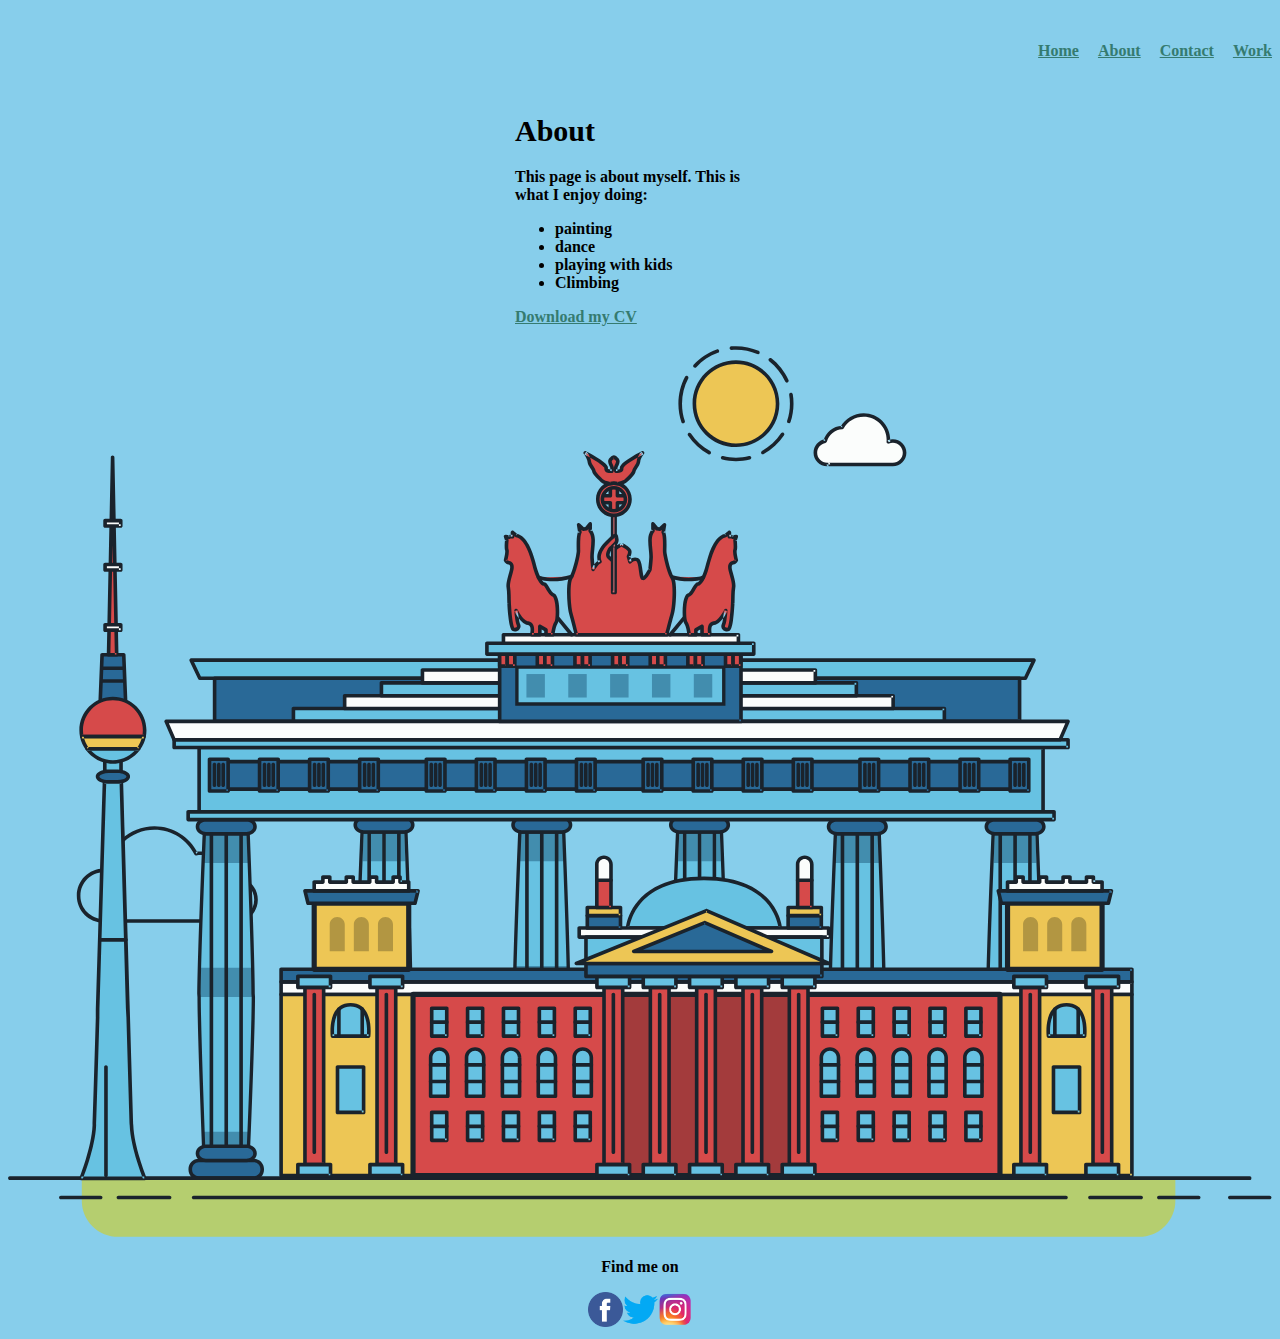
<file: animation.html>
<!DOCTYPE html>
<html lang="en">
  <head>
    <meta charset="UTF-8" />
    <meta http-equiv="X-UA-Compatible" content="IE=edge" />
    <meta name="viewport" content="width=device-width, initial-scale=1.0"/>
    <title> hello world </title>
     <link rel="stylesheet" type="text/css" href="css/style.production.css"/>
  </head>
   <body>
    <main>
      <header class="page-header">
      <nav class="main-navigation page-header__item">
         <ul role="menubar" class="navigation-list">
            <li role="presentation">
               <a href="index.html" role="menuitem" class="navigation-list__item ">Home</a>
            </li >
            <li role="presentation">
               <a href="about.html" role="menuitem" class="navigation-list__item">About</a>
            </li>
            <li role="presentation">
               <a href="contact.html" role="menuitem" class="navigation-list__item">Contact</a>
            </li>
            <li role="presentation">
               <a href="work.html" role="menuitem" class="navigation-list__item navigation-list__item--active">Work</a>
            </li>
         </ul>
      </nav>
   </header>
  <div class="profile">
<h1>About</h1>
<p>This page is about myself. This is what I enjoy doing:</p>
<ul>
  <li>painting</li>
  <li>dance</li>
  <li>playing with kids</li>
  <li>Climbing</li>
  </ul>
<a href="files/cv.pdf" class="button" download>Download my CV</a>
</div>
</main>

<svg id="about-picture" xmlns="http://www.w3.org/2000/svg" class="berlin-illustration" height="auto" viewBox="0 0 700 505" xmlns:xlink="http://www.w3.org/1999/xlink">
        <defs>
            <polygon id="a" points=".06 231.917 .06 .929 688.717 .929 688.717 231.917"></polygon>
        </defs>
        <g fill="none" fill-rule="evenodd">
          <g transform="translate(0 241)" class="cloud-front">
          <path fill="#1A232C" d="M87.602,29 L87.602,28 C87.326,28.001 87.103,28.024 86.927,28.033 L86.979,29.031 L87.947,28.78 C85.741,20.282 78.041,14.002 68.852,14 C67.858,14 66.904,14.096 65.98,14.231 L66.125,15.22 L67.019,14.772 C62.626,6.015 53.567,0.001 43.102,0 C29.041,0.002 17.524,10.848 16.443,24.632 L17.44,24.71 L17.606,23.724 C16.803,23.589 15.969,23.5 15.102,23.5 C6.817,23.501 0.102,30.215 0.102,38.5 C0.102,46.785 6.817,53.499 15.102,53.5 L87.602,53.5 C94.644,53.499 100.351,47.792 100.352,40.75 C100.351,33.708 94.644,28.001 87.602,28 L87.602,30 C90.573,30 93.254,31.202 95.203,33.149 C97.15,35.097 98.351,37.778 98.352,40.75 C98.351,43.722 97.15,46.403 95.203,48.351 C93.254,50.298 90.573,51.5 87.602,51.5 L15.102,51.5 C11.509,51.5 8.265,50.046 5.909,47.692 C3.555,45.337 2.102,42.093 2.102,38.5 C2.102,34.907 3.555,31.663 5.909,29.308 C8.265,26.954 11.509,25.5 15.102,25.5 C15.831,25.5 16.553,25.575 17.273,25.697 C17.551,25.743 17.832,25.672 18.055,25.499 C18.277,25.325 18.414,25.07 18.436,24.789 C19.436,12.04 30.094,1.998 43.102,2 C52.786,1.999 61.163,7.564 65.231,15.669 C65.425,16.055 65.842,16.272 66.27,16.21 C67.132,16.084 67.988,16 68.852,16 C77.108,15.998 84.027,21.647 86.011,29.283 C86.13,29.741 86.557,30.054 87.031,30.03 C87.27,30.017 87.457,29.999 87.602,30 L87.602,29" transform="translate(38 36)"></path>
            </g>
            <path fill="#B5CE6F" d="M646.484,484.382 C646.484,489.501 644.531,494.62 640.627,498.525 C636.722,502.43 631.603,504.382 626.484,504.382 L60.873,504.382 C55.754,504.382 50.636,502.43 46.731,498.525 C42.826,494.62 40.873,489.501 40.873,484.382 L40.873,471.917 L646.484,471.917 L646.484,484.382"></path>
            <polyline fill="#67C2E2" points="334.824 185.029 101.449 185.029 106.209 195.08 563.438 195.08 568.2 185.029 334.824 185.029"></polyline>
            <path fill="#1A232C" d="M334.824,185.029 L334.824,184.029 L101.449,184.029 C101.104,184.029 100.788,184.203 100.604,184.494 C100.42,184.785 100.398,185.146 100.545,185.457 L105.306,195.508 C105.471,195.856 105.824,196.079 106.209,196.079 L563.438,196.079 C563.824,196.079 564.177,195.856 564.342,195.508 L569.104,185.457 C569.251,185.146 569.229,184.785 569.045,184.494 C568.861,184.203 568.544,184.029 568.2,184.029 L334.824,184.029 L334.824,186.029 L566.62,186.029 L562.806,194.08 L106.842,194.08 L103.029,186.029 L334.824,186.029 L334.824,185.029"></path>
            <polygon fill="#296997" points="114.416 218.974 560.222 218.974 560.222 195.08 114.416 195.08"></polygon>
            <path fill="#1A232C" d="M560.222,218.974 L560.222,217.974 L115.416,217.974 L115.416,196.079 L559.222,196.079 L559.222,218.974 L560.222,218.974 L560.222,217.974 L560.222,218.974 L561.222,218.974 L561.222,195.08 C561.222,194.816 561.115,194.559 560.929,194.372 C560.742,194.186 560.485,194.08 560.222,194.08 L114.416,194.08 C114.152,194.08 113.895,194.186 113.708,194.372 C113.522,194.559 113.416,194.816 113.416,195.08 L113.416,218.974 C113.416,219.237 113.522,219.495 113.708,219.681 C113.895,219.867 114.152,219.974 114.416,219.974 L560.222,219.974 C560.485,219.974 560.742,219.867 560.929,219.681 C561.115,219.495 561.222,219.237 561.222,218.974 L560.222,218.974"></path>
            <polygon fill="#67C2E2" points="105.85 269.08 573.225 269.08 573.225 233.398 105.85 233.398"></polygon>
            <path fill="#1A232C" d="M573.225,233.398 L573.225,232.398 L105.85,232.398 C105.587,232.398 105.329,232.505 105.143,232.691 C104.957,232.877 104.85,233.134 104.85,233.398 L104.85,269.08 C104.85,269.344 104.957,269.601 105.143,269.788 C105.329,269.974 105.587,270.08 105.85,270.08 L573.225,270.08 C573.488,270.08 573.745,269.974 573.932,269.788 C574.118,269.601 574.225,269.344 574.225,269.08 L574.225,233.398 C574.225,233.134 574.118,232.877 573.932,232.691 C573.745,232.505 573.488,232.398 573.225,232.398 L573.225,233.398 L572.225,233.398 L572.225,268.08 L106.85,268.08 L106.85,234.398 L573.225,234.398 L573.225,233.398 L572.225,233.398 L573.225,233.398"></path>
            <polygon fill="#296997" points="116.751 256.508 562.557 256.508 562.557 241.243 116.751 241.243"></polygon>
            <path fill="#1A232C" d="M562.557,256.508 L562.557,255.508 L117.75,255.508 L117.75,242.243 L561.557,242.243 L561.557,256.508 L562.557,256.508 L562.557,255.508 L562.557,256.508 L563.557,256.508 L563.557,241.243 C563.557,240.979 563.45,240.722 563.264,240.535 C563.078,240.349 562.82,240.243 562.557,240.243 L116.75,240.243 C116.487,240.243 116.23,240.349 116.043,240.535 C115.857,240.722 115.751,240.979 115.751,241.243 L115.751,256.508 C115.751,256.771 115.857,257.029 116.043,257.215 C116.23,257.401 116.487,257.508 116.751,257.508 L562.557,257.508 C562.82,257.508 563.077,257.401 563.264,257.215 C563.45,257.029 563.557,256.771 563.557,256.508 L562.557,256.508"></path>
            <polygon fill="#67C2E2" points="158.07 218.974 518.563 218.974 518.563 211.858 158.07 211.858"></polygon>
            <path fill="#1A232C" d="M518.563,211.858 L518.563,210.858 L158.07,210.858 C157.807,210.858 157.549,210.964 157.363,211.151 C157.177,211.337 157.07,211.594 157.07,211.858 L157.07,218.974 C157.07,219.237 157.177,219.495 157.363,219.681 C157.549,219.867 157.807,219.974 158.07,219.974 L518.563,219.974 C518.826,219.974 519.083,219.867 519.27,219.681 C519.456,219.495 519.562,219.237 519.562,218.974 L519.562,211.858 C519.562,211.594 519.456,211.337 519.27,211.151 C519.083,210.964 518.826,210.858 518.563,210.858 L518.563,211.858 L517.563,211.858 L517.563,217.974 L159.07,217.974 L159.07,212.858 L518.563,212.858 L518.563,211.858 L517.563,211.858 L518.563,211.858"></path>
            <polygon fill="#FBFDFC" points="186.438 211.858 490.194 211.858 490.194 204.741 186.438 204.741"></polygon>
            <path fill="#1A232C" d="M490.194,204.741 L490.194,203.741 L186.438,203.741 C186.175,203.741 185.917,203.848 185.731,204.034 C185.545,204.221 185.438,204.478 185.438,204.741 L185.438,211.858 C185.438,212.121 185.545,212.379 185.731,212.565 C185.917,212.751 186.175,212.858 186.438,212.858 L490.194,212.858 C490.458,212.858 490.715,212.751 490.902,212.565 C491.088,212.379 491.194,212.121 491.194,211.858 L491.194,204.741 C491.194,204.478 491.088,204.221 490.902,204.034 C490.715,203.848 490.458,203.741 490.194,203.741 L490.194,204.741 L489.194,204.741 L489.194,210.858 L187.438,210.858 L187.438,205.741 L490.194,205.741 L490.194,204.741 L489.194,204.741 L490.194,204.741"></path>
            <polygon fill="#67C2E2" points="206.805 204.741 469.828 204.741 469.828 197.624 206.805 197.624"></polygon>
            <path fill="#1A232C" d="M469.828,197.624 L469.828,196.624 L206.805,196.624 C206.541,196.624 206.284,196.731 206.098,196.917 C205.911,197.103 205.805,197.361 205.805,197.624 L205.805,204.741 C205.805,205.005 205.911,205.262 206.098,205.449 C206.284,205.635 206.541,205.741 206.805,205.741 L469.828,205.741 C470.091,205.741 470.349,205.635 470.535,205.449 C470.722,205.262 470.828,205.005 470.828,204.741 L470.828,197.624 C470.828,197.361 470.722,197.103 470.535,196.917 C470.349,196.731 470.091,196.624 469.828,196.624 L469.828,197.624 L468.828,197.624 L468.828,203.741 L207.805,203.741 L207.805,198.624 L469.828,198.624 L469.828,197.624 L468.828,197.624 L469.828,197.624"></path>
            <polygon fill="#FBFDFC" points="229.521 197.624 447.111 197.624 447.111 190.509 229.521 190.509"></polygon>
            <path fill="#1A232C" d="M447.111,190.509 L447.111,189.509 L229.521,189.509 C229.258,189.509 229,189.616 228.814,189.802 C228.628,189.988 228.521,190.246 228.521,190.509 L228.521,197.624 C228.521,197.888 228.628,198.145 228.814,198.332 C229,198.518 229.258,198.624 229.521,198.624 L447.111,198.624 C447.375,198.624 447.632,198.518 447.818,198.332 C448.005,198.145 448.111,197.888 448.111,197.624 L448.111,190.509 C448.111,190.246 448.005,189.988 447.818,189.802 C447.632,189.616 447.375,189.509 447.111,189.509 L447.111,190.509 L446.111,190.509 L446.111,196.624 L230.521,196.624 L230.521,191.509 L447.111,191.509 L447.111,190.509 L446.111,190.509 L447.111,190.509"></path>
            <path fill="#67C2E2" d="M135.607,355.447 C135.163,337.766 134.264,313.326 133.648,297.387 C133.274,287.721 133.004,281.18 133.004,281.18 L108.722,281.18 C108.722,281.18 108.452,287.721 108.079,297.387 C107.462,313.326 106.563,337.766 106.119,355.447 C105.953,362.059 105.85,367.732 105.85,371.653 L105.85,371.654 C105.85,386.117 107.243,424.332 108.089,446.189 C108.457,455.706 108.722,462.126 108.722,462.126 L133.004,462.126 C133.004,462.126 133.269,455.706 133.637,446.189 C134.482,424.332 135.876,386.117 135.876,371.654 L135.876,371.653 C135.876,367.732 135.773,362.059 135.607,355.447"></path>
            <path fill="#428DAE" d="M133.648 297.387L108.079 297.387C108.452 287.721 108.722 281.18 108.722 281.18L133.004 281.18C133.004 281.18 133.274 287.721 133.648 297.387M135.876 371.654L105.85 371.654 105.85 371.653C105.85 367.732 105.953 362.059 106.119 355.447L135.607 355.447C135.773 362.059 135.876 367.732 135.876 371.653L135.876 371.654M133.004 462.126L108.722 462.126C108.722 462.126 108.457 455.706 108.089 446.189L133.637 446.189C133.269 455.706 133.004 462.126 133.004 462.126"></path>
            <path fill="#1A232C" d="M109.612,461.199 L132.114,461.199 C132.447,453.007 134.949,390.886 134.949,371.653 C134.949,352.42 132.447,290.299 132.114,282.108 L109.612,282.108 C109.279,290.299 106.778,352.42 106.778,371.653 C106.778,390.886 109.279,453.007 109.612,461.199 Z M133.895,463.054 L107.832,463.054 L107.794,462.164 C107.766,461.466 104.922,392.193 104.922,371.653 C104.922,351.114 107.766,281.839 107.794,281.142 L107.832,280.252 L133.895,280.252 L133.931,281.142 C133.96,281.839 136.804,351.114 136.804,371.653 C136.804,392.193 133.96,461.466 133.931,462.164 L133.895,463.054 L133.895,463.054 Z"></path>
            <path fill="#1A232C" d="M111.638 281.18L111.638 462.126C111.638 462.679 112.086 463.126 112.638 463.126 113.19 463.126 113.638 462.679 113.638 462.126L113.638 281.18C113.638 280.628 113.19 280.18 112.638 280.18 112.086 280.18 111.638 280.628 111.638 281.18M119.863 281.18L119.863 462.126C119.863 462.679 120.311 463.126 120.863 463.126 121.416 463.126 121.863 462.679 121.863 462.126L121.863 281.18C121.863 280.628 121.416 280.18 120.863 280.18 120.311 280.18 119.863 280.628 119.863 281.18M128.088 281.18L128.088 462.126C128.088 462.679 128.536 463.126 129.088 463.126 129.64 463.126 130.088 462.679 130.088 462.126L130.088 281.18C130.088 280.628 129.64 280.18 129.088 280.18 128.536 280.18 128.088 280.628 128.088 281.18"></path>
            <path fill="#296997" d="M136.79,277.265 C136.79,279.418 134.675,281.18 132.09,281.18 L109.636,281.18 C107.051,281.18 104.936,279.418 104.936,277.265 C104.936,275.111 107.051,273.349 109.636,273.349 L132.09,273.349 C134.675,273.349 136.79,275.111 136.79,277.265"></path>
            <path fill="#1A232C" d="M136.79,277.265 L135.79,277.265 C135.789,278.005 135.433,278.704 134.769,279.262 C134.109,279.814 133.155,280.181 132.09,280.18 L109.636,280.18 C108.571,280.181 107.617,279.814 106.956,279.262 C106.293,278.704 105.936,278.005 105.936,277.265 C105.936,276.524 106.293,275.825 106.957,275.267 C107.617,274.715 108.571,274.348 109.636,274.349 L132.09,274.349 C133.155,274.348 134.109,274.716 134.769,275.267 C135.433,275.825 135.789,276.524 135.79,277.265 L137.79,277.265 C137.791,275.851 137.09,274.593 136.049,273.731 C135.006,272.863 133.61,272.35 132.09,272.349 L109.636,272.349 C108.116,272.35 106.72,272.863 105.676,273.731 C104.636,274.593 103.935,275.851 103.936,277.265 C103.935,278.678 104.636,279.937 105.677,280.798 C106.72,281.666 108.116,282.179 109.636,282.18 L132.09,282.18 C133.61,282.179 135.006,281.666 136.049,280.798 C137.09,279.937 137.791,278.678 137.79,277.265 L136.79,277.265"></path>
            <path fill="#296997" d="M140.775,467.217 C140.775,469.803 138.661,471.917 136.076,471.917 L105.65,471.917 C103.065,471.917 100.951,469.803 100.951,467.217 L100.951,466.825 C100.951,464.241 103.065,462.126 105.65,462.126 L136.076,462.126 C138.661,462.126 140.775,464.241 140.775,466.825 L140.775,467.217"></path>
            <path fill="#1A232C" d="M140.775,467.217 L139.775,467.217 C139.775,468.235 139.361,469.155 138.688,469.83 C138.013,470.503 137.093,470.917 136.076,470.917 L105.65,470.917 C104.633,470.917 103.713,470.504 103.038,469.83 C102.365,469.155 101.951,468.235 101.951,467.217 L101.951,466.825 C101.951,465.808 102.365,464.889 103.038,464.214 C103.713,463.54 104.633,463.127 105.65,463.126 L136.076,463.126 C137.093,463.127 138.013,463.54 138.688,464.214 C139.362,464.889 139.775,465.808 139.775,466.825 L139.775,467.217 L141.775,467.217 L141.775,466.825 C141.772,463.684 139.217,461.13 136.076,461.126 L105.65,461.126 C102.509,461.13 99.955,463.684 99.951,466.825 L99.951,467.217 C99.954,470.36 102.509,472.914 105.65,472.917 L136.076,472.917 C139.217,472.914 141.772,470.36 141.775,467.217 L140.775,467.217"></path>
            <path fill="#296997" d="M136.79,458.208 C136.79,460.363 134.675,462.126 132.09,462.126 L109.636,462.126 C107.051,462.126 104.936,460.363 104.936,458.208 C104.936,456.057 107.051,454.292 109.636,454.292 L132.09,454.292 C134.675,454.292 136.79,456.057 136.79,458.208"></path>
            <path fill="#1A232C" d="M136.79,458.208 L135.79,458.208 C135.789,458.949 135.432,459.649 134.769,460.207 C134.108,460.76 133.154,461.128 132.09,461.126 L109.636,461.126 C108.572,461.128 107.617,460.76 106.957,460.207 C106.293,459.649 105.936,458.949 105.936,458.208 C105.936,457.47 106.293,456.77 106.957,456.212 C107.617,455.659 108.572,455.291 109.636,455.292 L132.09,455.292 C133.154,455.291 134.108,455.659 134.769,456.212 C135.433,456.77 135.789,457.47 135.79,458.208 L137.79,458.208 C137.791,456.796 137.09,455.538 136.05,454.675 C135.006,453.808 133.61,453.294 132.09,453.292 L109.636,453.292 C108.115,453.294 106.719,453.808 105.676,454.675 C104.636,455.538 103.935,456.796 103.936,458.208 C103.935,459.622 104.636,460.881 105.676,461.743 C106.72,462.611 108.116,463.125 109.636,463.126 L132.09,463.126 C133.61,463.125 135.006,462.611 136.05,461.743 C137.09,460.881 137.791,459.622 137.79,458.208 L136.79,458.208"></path>
            <path fill="#67C2E2" d="M572.471,355.447 C572.025,337.766 571.126,313.326 570.51,297.387 C570.137,287.721 569.867,281.18 569.867,281.18 L545.585,281.18 C545.585,281.18 545.315,287.721 544.942,297.387 C544.326,313.326 543.427,337.766 542.981,355.447 C542.815,362.059 542.713,367.732 542.713,371.653 L542.713,371.654 C542.713,386.117 544.107,424.332 544.952,446.189 C545.32,455.706 545.585,462.126 545.585,462.126 L569.867,462.126 C569.867,462.126 570.132,455.706 570.499,446.189 C571.346,424.332 572.739,386.117 572.739,371.654 L572.739,371.653 C572.739,367.732 572.637,362.059 572.471,355.447"></path>
            <path fill="#428DAE" d="M569.582 297.387L566.951 297.387 566.951 282.108 568.977 282.108C569.063 284.206 569.29 289.841 569.582 297.387M564.951 297.387L545.871 297.387C546.162 289.841 546.39 284.206 546.476 282.108L564.951 282.108 564.951 297.387M571.8 369.187L566.951 369.187 566.951 356.265 571.562 356.265C571.685 361.272 571.771 365.701 571.8 369.187M564.951 369.187L543.653 369.187C543.684 365.512 543.777 360.79 543.912 355.447L553.551 355.447 553.551 356.265 564.951 356.265 564.951 369.187"></path>
            <path fill="#1A232C" d="M546.476,461.199 L568.977,461.199 C569.31,453.007 571.812,390.886 571.812,371.653 C571.812,352.42 569.31,290.299 568.977,282.108 L546.476,282.108 C546.142,290.299 543.642,352.42 543.642,371.653 C543.642,390.886 546.142,453.007 546.476,461.199 M570.758,463.054 L544.694,463.054 L544.658,462.164 C544.629,461.466 541.785,392.193 541.785,371.653 C541.785,351.114 544.629,281.839 544.658,281.142 L544.694,280.252 L570.758,280.252 L570.795,281.142 C570.823,281.839 573.667,351.114 573.667,371.653 C573.667,392.193 570.823,461.466 570.795,462.164 L570.758,463.054"></path>
            <path fill="#1A232C" d="M548.501 281.18L548.501 462.126C548.501 462.679 548.949 463.126 549.501 463.126 550.053 463.126 550.501 462.679 550.501 462.126L550.501 281.18C550.501 280.628 550.053 280.18 549.501 280.18 548.949 280.18 548.501 280.628 548.501 281.18M556.727 281.18L556.727 462.126C556.727 462.679 557.174 463.126 557.727 463.126 558.279 463.126 558.727 462.679 558.727 462.126L558.727 281.18C558.727 280.628 558.279 280.18 557.727 280.18 557.174 280.18 556.727 280.628 556.727 281.18M564.951 281.18L564.951 462.126C564.951 462.679 565.399 463.126 565.951 463.126 566.503 463.126 566.951 462.679 566.951 462.126L566.951 281.18C566.951 280.628 566.503 280.18 565.951 280.18 565.399 280.18 564.951 280.628 564.951 281.18"></path>
            <path fill="#296997" d="M573.653,277.265 C573.653,279.418 571.537,281.18 568.953,281.18 L546.499,281.18 C543.915,281.18 541.799,279.418 541.799,277.265 C541.799,275.111 543.915,273.349 546.499,273.349 L568.953,273.349 C571.537,273.349 573.653,275.111 573.653,277.265"></path>
            <path fill="#1A232C" d="M573.653,277.265 L572.653,277.265 C572.653,278.005 572.296,278.704 571.632,279.262 C570.972,279.814 570.017,280.181 568.953,280.18 L546.499,280.18 C545.435,280.181 544.48,279.814 543.82,279.262 C543.156,278.704 542.8,278.005 542.799,277.265 C542.8,276.525 543.156,275.825 543.82,275.267 C544.481,274.715 545.435,274.348 546.499,274.349 L568.953,274.349 C570.017,274.348 570.972,274.715 571.632,275.267 C572.296,275.825 572.653,276.525 572.653,277.265 L574.653,277.265 C574.654,275.851 573.953,274.593 572.912,273.731 C571.869,272.863 570.473,272.35 568.953,272.349 L546.499,272.349 C544.979,272.35 543.583,272.863 542.54,273.731 C541.499,274.593 540.798,275.851 540.799,277.265 C540.798,278.679 541.499,279.937 542.54,280.798 C543.583,281.666 544.979,282.179 546.499,282.18 L568.953,282.18 C570.473,282.179 571.869,281.666 572.912,280.798 C573.953,279.937 574.654,278.679 574.653,277.265 L573.653,277.265"></path>
            <path fill="#296997" d="M577.639,467.217 C577.639,469.803 575.524,471.917 572.938,471.917 L542.514,471.917 C539.929,471.917 537.813,469.803 537.813,467.217 L537.813,466.825 C537.813,464.241 539.929,462.126 542.514,462.126 L572.938,462.126 C575.524,462.126 577.639,464.241 577.639,466.825 L577.639,467.217"></path>
            <path fill="#1A232C" d="M577.639,467.217 L576.639,467.217 C576.638,468.235 576.225,469.155 575.551,469.83 C574.876,470.503 573.956,470.917 572.938,470.917 L542.514,470.917 C541.497,470.917 540.576,470.503 539.901,469.83 C539.227,469.155 538.814,468.234 538.813,467.217 L538.813,466.825 C538.814,465.808 539.227,464.889 539.901,464.214 C540.576,463.54 541.497,463.127 542.514,463.126 L572.938,463.126 C573.956,463.127 574.876,463.54 575.551,464.214 C576.225,464.888 576.638,465.808 576.639,466.825 L576.639,467.217 L578.639,467.217 L578.639,466.825 C578.635,463.684 576.081,461.13 572.938,461.126 L542.514,461.126 C539.372,461.13 536.817,463.684 536.813,466.825 L536.813,467.217 C536.817,470.36 539.372,472.914 542.514,472.917 L572.938,472.917 C576.081,472.914 578.635,470.359 578.639,467.217 L577.639,467.217"></path>
            <path fill="#296997" d="M573.653,458.208 C573.653,460.363 571.537,462.126 568.953,462.126 L546.499,462.126 C543.915,462.126 541.799,460.363 541.799,458.208 C541.799,456.057 543.915,454.292 546.499,454.292 L568.953,454.292 C571.537,454.292 573.653,456.057 573.653,458.208"></path>
            <path fill="#1A232C" d="M573.653,458.208 L572.653,458.208 C572.653,458.949 572.296,459.649 571.632,460.207 C570.971,460.76 570.017,461.128 568.953,461.126 L546.499,461.126 C545.435,461.128 544.481,460.76 543.82,460.207 C543.157,459.649 542.799,458.949 542.799,458.208 C542.799,457.47 543.156,456.77 543.82,456.212 C544.481,455.659 545.435,455.291 546.499,455.292 L568.953,455.292 C570.017,455.291 570.971,455.659 571.632,456.212 C572.296,456.77 572.653,457.47 572.653,458.208 L574.653,458.208 C574.654,456.796 573.953,455.538 572.912,454.675 C571.869,453.808 570.473,453.294 568.953,453.292 L546.499,453.292 C544.979,453.294 543.583,453.808 542.54,454.675 C541.499,455.538 540.798,456.796 540.799,458.208 C540.798,459.622 541.499,460.881 542.54,461.743 C543.583,462.611 544.979,463.125 546.499,463.126 L568.953,463.126 C570.473,463.125 571.869,462.611 572.912,461.743 C573.953,460.881 574.654,459.622 574.653,458.208 L573.653,458.208"></path>
            <path fill="#67C2E2" d="M485.098,355.447 C484.654,337.766 483.753,313.326 483.137,297.387 C482.764,287.721 482.494,281.18 482.494,281.18 L458.213,281.18 C458.213,281.18 457.942,287.721 457.569,297.387 C456.953,313.326 456.055,337.766 455.608,355.447 C455.443,362.059 455.34,367.732 455.34,371.653 L455.34,371.654 C455.34,386.117 456.733,424.332 457.58,446.189 C457.948,455.706 458.213,462.126 458.213,462.126 L482.494,462.126 C482.494,462.126 482.759,455.706 483.126,446.189 C483.973,424.332 485.366,386.117 485.366,371.654 L485.366,371.653 C485.366,367.732 485.265,362.059 485.098,355.447"></path>
            <path fill="#428DAE" d="M483.137 297.387L457.569 297.387C457.942 287.721 458.213 281.18 458.213 281.18L482.494 281.18C482.494 281.18 482.764 287.721 483.137 297.387M485.355 369.187L455.351 369.187C455.382 365.502 455.475 360.78 455.608 355.447L485.098 355.447C485.232 360.78 485.325 365.502 485.355 369.187"></path>
            <path fill="#1A232C" d="M459.103,461.199 L481.605,461.199 C481.938,453.007 484.439,390.886 484.439,371.653 C484.439,352.42 481.938,290.299 481.605,282.108 L459.103,282.108 C458.769,290.299 456.268,352.42 456.268,371.653 C456.268,390.886 458.769,453.007 459.103,461.199 Z M483.386,463.054 L457.321,463.054 L457.285,462.164 C457.256,461.466 454.412,392.193 454.412,371.653 C454.412,351.114 457.256,281.839 457.285,281.142 L457.321,280.252 L483.386,280.252 L483.422,281.142 C483.45,281.839 486.294,351.114 486.294,371.653 C486.294,392.193 483.45,461.466 483.422,462.164 L483.386,463.054 L483.386,463.054 Z"></path>
            <path fill="#1A232C" d="M461.128 281.18L461.128 462.126C461.128 462.679 461.576 463.126 462.128 463.126 462.68 463.126 463.128 462.679 463.128 462.126L463.128 281.18C463.128 280.628 462.68 280.18 462.128 280.18 461.576 280.18 461.128 280.628 461.128 281.18M469.354 281.18L469.354 462.126C469.354 462.679 469.801 463.126 470.354 463.126 470.906 463.126 471.354 462.679 471.354 462.126L471.354 281.18C471.354 280.628 470.906 280.18 470.354 280.18 469.801 280.18 469.354 280.628 469.354 281.18M477.578 281.18L477.578 462.126C477.578 462.679 478.026 463.126 478.578 463.126 479.13 463.126 479.578 462.679 479.578 462.126L479.578 281.18C479.578 280.628 479.13 280.18 478.578 280.18 478.026 280.18 477.578 280.628 477.578 281.18"></path>
            <path fill="#296997" d="M486.281,277.265 C486.281,279.418 484.164,281.18 481.58,281.18 L459.126,281.18 C456.542,281.18 454.426,279.418 454.426,277.265 C454.426,275.111 456.542,273.349 459.126,273.349 L481.58,273.349 C484.164,273.349 486.281,275.111 486.281,277.265"></path>
            <path fill="#1A232C" d="M486.281,277.265 L485.281,277.265 C485.281,278.005 484.924,278.704 484.26,279.262 C483.599,279.814 482.644,280.181 481.58,280.18 L459.126,280.18 C458.062,280.181 457.107,279.814 456.447,279.262 C455.783,278.704 455.427,278.005 455.426,277.265 C455.427,276.525 455.783,275.825 456.447,275.267 C457.108,274.715 458.062,274.348 459.126,274.349 L481.58,274.349 C482.644,274.348 483.599,274.716 484.26,275.268 C484.924,275.825 485.281,276.525 485.281,277.265 L487.281,277.265 C487.282,275.851 486.58,274.593 485.54,273.731 C484.496,272.863 483.1,272.35 481.58,272.349 L459.126,272.349 C457.606,272.35 456.21,272.863 455.167,273.731 C454.126,274.593 453.425,275.851 453.426,277.265 C453.425,278.679 454.126,279.937 455.167,280.798 C456.21,281.666 457.606,282.179 459.126,282.18 L481.58,282.18 C483.1,282.179 484.496,281.666 485.54,280.799 C486.58,279.937 487.282,278.679 487.281,277.265 L486.281,277.265"></path>
            <path fill="#296997" d="M490.266,467.217 C490.266,469.803 488.151,471.917 485.565,471.917 L455.141,471.917 C452.556,471.917 450.44,469.803 450.44,467.217 L450.44,466.825 C450.44,464.241 452.556,462.126 455.141,462.126 L485.565,462.126 C488.151,462.126 490.266,464.241 490.266,466.825 L490.266,467.217"></path>
            <path fill="#1A232C" d="M490.266,467.217 L489.266,467.217 C489.265,468.235 488.852,469.155 488.178,469.83 C487.503,470.503 486.583,470.917 485.565,470.917 L455.141,470.917 C454.124,470.917 453.203,470.503 452.528,469.83 C451.854,469.155 451.441,468.234 451.44,467.217 L451.44,466.825 C451.441,465.808 451.854,464.889 452.528,464.214 C453.203,463.54 454.124,463.127 455.141,463.126 L485.565,463.126 C486.583,463.127 487.503,463.54 488.178,464.214 C488.852,464.888 489.265,465.808 489.266,466.825 L489.266,467.217 L491.266,467.217 L491.266,466.825 C491.262,463.684 488.708,461.13 485.565,461.126 L455.141,461.126 C451.999,461.13 449.444,463.684 449.44,466.825 L449.44,467.217 C449.444,470.36 451.999,472.914 455.141,472.917 L485.565,472.917 C488.708,472.914 491.262,470.359 491.266,467.217 L490.266,467.217"></path>
            <path fill="#296997" d="M486.281,458.208 C486.281,460.363 484.164,462.126 481.58,462.126 L459.126,462.126 C456.542,462.126 454.426,460.363 454.426,458.208 C454.426,456.057 456.542,454.292 459.126,454.292 L481.58,454.292 C484.164,454.292 486.281,456.057 486.281,458.208"></path>
            <path fill="#1A232C" d="M486.281,458.208 L485.281,458.208 C485.281,458.949 484.923,459.649 484.26,460.207 C483.599,460.76 482.644,461.128 481.58,461.126 L459.126,461.126 C458.062,461.128 457.108,460.76 456.447,460.207 C455.784,459.649 455.427,458.949 455.426,458.208 C455.426,457.47 455.783,456.77 456.447,456.212 C457.108,455.659 458.062,455.291 459.126,455.292 L481.58,455.292 C482.644,455.291 483.598,455.659 484.26,456.212 C484.924,456.77 485.281,457.47 485.281,458.208 L487.281,458.208 C487.282,456.795 486.58,455.538 485.54,454.675 C484.496,453.808 483.1,453.294 481.58,453.292 L459.126,453.292 C457.606,453.294 456.21,453.808 455.167,454.675 C454.126,455.538 453.425,456.796 453.426,458.208 C453.425,459.622 454.126,460.881 455.167,461.743 C456.21,462.611 457.606,463.125 459.126,463.126 L481.58,463.126 C483.1,463.125 484.496,462.611 485.54,461.743 C486.581,460.881 487.282,459.622 487.281,458.208 L486.281,458.208"></path>
            <path fill="#67C2E2" d="M397.726,354.466 C397.28,336.787 396.381,312.346 395.765,296.407 C395.392,286.742 395.122,280.2 395.122,280.2 L370.84,280.2 C370.84,280.2 370.57,286.742 370.197,296.407 C369.581,312.346 368.682,336.787 368.236,354.466 C368.07,361.078 367.968,366.751 367.968,370.672 L367.968,370.673 C367.968,385.136 369.361,423.352 370.207,445.208 C370.575,454.726 370.84,461.146 370.84,461.146 L395.122,461.146 C395.122,461.146 395.386,454.726 395.754,445.208 C396.601,423.352 397.994,385.136 397.994,370.673 L397.994,370.672 C397.994,366.751 397.892,361.078 397.726,354.466"></path>
            <path fill="#428DAE" d="M394.837 296.407L392.206 296.407 392.206 281.127 394.233 281.127C394.318 283.225 394.545 288.861 394.837 296.407L394.837 296.407zM383.981 296.407L390.206 296.407 390.206 281.127 383.981 281.127 383.981 296.407zM375.756 296.407L381.98 296.407 381.98 281.127 375.756 281.127 375.756 296.407zM373.756 296.407L371.126 296.407C371.417 288.861 371.645 283.225 371.73 281.127L373.756 281.127 373.756 296.407 373.756 296.407zM397.062 369.187L392.206 369.187 392.206 354.466 396.796 354.466C396.943 360.298 397.041 365.389 397.062 369.187L397.062 369.187zM383.981 369.187L390.206 369.187 390.206 354.466 383.981 354.466 383.981 369.187zM375.756 369.187L381.98 369.187 381.98 354.466 375.756 354.466 375.756 369.187zM373.756 369.187L368.9 369.187C368.921 365.389 369.019 360.298 369.166 354.466L373.756 354.466 373.756 369.187 373.756 369.187z"></path>
            <path fill="#1A232C" d="M371.73,460.218 L394.233,460.218 C394.565,452.027 397.066,389.906 397.066,370.672 C397.066,351.44 394.565,289.319 394.233,281.127 L371.73,281.127 C371.397,289.319 368.895,351.44 368.895,370.672 C368.895,389.906 371.397,452.027 371.73,460.218 M396.013,462.074 L369.949,462.074 L369.912,461.184 C369.884,460.486 367.04,391.212 367.04,370.672 C367.04,350.133 369.884,280.859 369.912,280.162 L369.949,279.272 L396.013,279.272 L396.05,280.162 C396.078,280.859 398.922,350.133 398.922,370.672 C398.922,391.212 396.078,460.486 396.05,461.184 L396.013,462.074"></path>
            <path fill="#1A232C" d="M373.756 280.2L373.756 461.146C373.756 461.698 374.203 462.146 374.756 462.146 375.308 462.146 375.756 461.698 375.756 461.146L375.756 280.2C375.756 279.647 375.308 279.2 374.756 279.2 374.203 279.2 373.756 279.647 373.756 280.2M381.98 280.2L381.98 461.146C381.98 461.698 382.428 462.146 382.98 462.146 383.533 462.146 383.981 461.698 383.981 461.146L383.981 280.2C383.981 279.647 383.533 279.2 382.98 279.2 382.428 279.2 381.98 279.647 381.98 280.2M390.206 280.2L390.206 461.146C390.206 461.698 390.654 462.146 391.206 462.146 391.758 462.146 392.206 461.698 392.206 461.146L392.206 280.2C392.206 279.647 391.758 279.2 391.206 279.2 390.654 279.2 390.206 279.647 390.206 280.2"></path>
            <path fill="#296997" d="M398.908,276.285 C398.908,278.439 396.792,280.2 394.208,280.2 L371.754,280.2 C369.17,280.2 367.053,278.439 367.053,276.285 C367.053,274.13 369.17,272.369 371.754,272.369 L394.208,272.369 C396.792,272.369 398.908,274.13 398.908,276.285"></path>
            <path fill="#1A232C" d="M398.908,276.285 L397.908,276.285 C397.907,277.025 397.551,277.724 396.887,278.281 C396.227,278.833 395.272,279.201 394.208,279.2 L371.754,279.2 C370.69,279.201 369.735,278.833 369.074,278.281 C368.41,277.724 368.053,277.025 368.053,276.285 C368.053,275.544 368.41,274.845 369.074,274.287 C369.735,273.735 370.69,273.367 371.754,273.369 L394.208,273.369 C395.272,273.367 396.227,273.735 396.887,274.287 C397.551,274.844 397.907,275.544 397.908,276.285 L399.908,276.285 C399.909,274.871 399.208,273.612 398.167,272.75 C397.124,271.883 395.728,271.37 394.208,271.369 L371.754,271.369 C370.234,271.37 368.838,271.883 367.794,272.75 C366.754,273.612 366.052,274.871 366.053,276.285 C366.052,277.699 366.754,278.957 367.795,279.818 C368.838,280.686 370.234,281.198 371.754,281.2 L394.208,281.2 C395.728,281.198 397.123,280.686 398.167,279.818 C399.208,278.957 399.909,277.698 399.908,276.285 L398.908,276.285"></path>
            <path fill="#296997" d="M402.894,466.237 C402.894,468.823 400.779,470.937 398.193,470.937 L367.768,470.937 C365.183,470.937 363.068,468.823 363.068,466.237 L363.068,465.844 C363.068,463.26 365.183,461.146 367.768,461.146 L398.193,461.146 C400.779,461.146 402.894,463.26 402.894,465.844 L402.894,466.237"></path>
            <path fill="#1A232C" d="M402.894,466.237 L401.894,466.237 C401.893,467.254 401.48,468.174 400.806,468.849 C400.131,469.523 399.211,469.937 398.193,469.937 L367.768,469.937 C366.751,469.937 365.831,469.523 365.156,468.849 C364.482,468.174 364.069,467.254 364.068,466.237 L364.068,465.844 C364.069,464.828 364.482,463.908 365.156,463.233 C365.831,462.56 366.751,462.146 367.768,462.146 L398.193,462.146 C399.211,462.146 400.131,462.56 400.806,463.233 C401.48,463.908 401.893,464.828 401.894,465.844 L401.894,466.237 L403.894,466.237 L403.894,465.844 C403.89,462.703 401.336,460.15 398.193,460.146 L367.768,460.146 C364.626,460.15 362.072,462.703 362.068,465.844 L362.068,466.237 C362.072,469.379 364.626,471.933 367.768,471.937 L398.193,471.937 C401.336,471.933 403.89,469.379 403.894,466.237 L402.894,466.237"></path>
            <path fill="#296997" d="M398.908,457.228 C398.908,459.382 396.792,461.146 394.208,461.146 L371.754,461.146 C369.17,461.146 367.053,459.382 367.053,457.228 C367.053,455.077 369.17,453.312 371.754,453.312 L394.208,453.312 C396.792,453.312 398.908,455.077 398.908,457.228"></path>
            <path fill="#1A232C" d="M398.908,457.228 L397.908,457.228 C397.908,457.968 397.55,458.669 396.887,459.226 C396.226,459.779 395.272,460.147 394.208,460.146 L371.754,460.146 C370.69,460.147 369.736,459.779 369.074,459.226 C368.411,458.668 368.053,457.968 368.053,457.228 C368.053,456.489 368.41,455.789 369.074,455.231 C369.736,454.679 370.69,454.311 371.754,454.312 L394.208,454.312 C395.272,454.311 396.226,454.679 396.887,455.231 C397.551,455.789 397.908,456.489 397.908,457.228 L399.908,457.228 C399.909,455.815 399.208,454.557 398.167,453.695 C397.124,452.827 395.728,452.313 394.208,452.312 L371.754,452.312 C370.234,452.313 368.838,452.827 367.794,453.695 C366.754,454.557 366.052,455.815 366.053,457.228 C366.052,458.642 366.753,459.901 367.794,460.763 C368.838,461.631 370.234,462.145 371.754,462.146 L394.208,462.146 C395.728,462.145 397.124,461.631 398.167,460.763 C399.208,459.9 399.909,458.642 399.908,457.228 L398.908,457.228"></path>
            <path fill="#67C2E2" d="M310.353,354.466 C309.908,336.787 309.009,312.346 308.393,296.407 C308.019,286.742 307.75,280.2 307.75,280.2 L283.467,280.2 C283.467,280.2 283.198,286.742 282.824,296.407 C282.208,312.346 281.309,336.787 280.864,354.466 C280.698,361.078 280.596,366.751 280.596,370.672 L280.596,370.673 C280.596,385.136 281.989,423.352 282.834,445.208 C283.202,454.726 283.467,461.146 283.467,461.146 L307.75,461.146 C307.75,461.146 308.014,454.726 308.382,445.208 C309.228,423.352 310.622,385.136 310.622,370.673 L310.622,370.672 C310.622,366.751 310.518,361.078 310.353,354.466"></path>
            <path fill="#428DAE" d="M308.393 296.407L282.824 296.407C283.198 286.742 283.467 280.2 283.467 280.2L307.75 280.2C307.75 280.2 308.019 286.742 308.393 296.407M310.617 369.187L280.6 369.187C280.621 365.377 280.718 360.285 280.864 354.466L310.353 354.466C310.498 360.285 310.596 365.377 310.617 369.187"></path>
            <path fill="#1A232C" d="M284.357,460.218 L306.86,460.218 C307.193,452.027 309.694,389.906 309.694,370.672 C309.694,351.44 307.193,289.319 306.86,281.127 L284.357,281.127 C284.024,289.319 281.523,351.44 281.523,370.672 C281.523,389.906 284.024,452.027 284.357,460.218 Z M308.639,462.074 L282.576,462.074 L282.54,461.184 C282.511,460.486 279.668,391.212 279.668,370.672 C279.668,350.133 282.511,280.859 282.54,280.162 L282.576,279.272 L308.639,279.272 L308.677,280.162 C308.706,280.859 311.549,350.133 311.549,370.672 C311.549,391.212 308.706,460.486 308.677,461.184 L308.639,462.074 L308.639,462.074 Z"></path>
            <path fill="#1A232C" d="M286.383 280.2L286.383 461.146C286.383 461.698 286.831 462.146 287.383 462.146 287.936 462.146 288.383 461.698 288.383 461.146L288.383 280.2C288.383 279.647 287.936 279.2 287.383 279.2 286.831 279.2 286.383 279.647 286.383 280.2M294.608 280.2L294.608 461.146C294.608 461.698 295.056 462.146 295.608 462.146 296.161 462.146 296.608 461.698 296.608 461.146L296.608 280.2C296.608 279.647 296.161 279.2 295.608 279.2 295.056 279.2 294.608 279.647 294.608 280.2M302.834 280.2L302.834 461.146C302.834 461.698 303.281 462.146 303.834 462.146 304.386 462.146 304.834 461.698 304.834 461.146L304.834 280.2C304.834 279.647 304.386 279.2 303.834 279.2 303.281 279.2 302.834 279.647 302.834 280.2"></path>
            <path fill="#296997" d="M311.535,276.285 C311.535,278.439 309.42,280.2 306.836,280.2 L284.381,280.2 C281.797,280.2 279.681,278.439 279.681,276.285 C279.681,274.13 281.797,272.369 284.381,272.369 L306.836,272.369 C309.42,272.369 311.535,274.13 311.535,276.285"></path>
            <path fill="#1A232C" d="M311.535,276.285 L310.535,276.285 C310.534,277.025 310.177,277.724 309.514,278.282 C308.854,278.833 307.901,279.201 306.836,279.2 L284.381,279.2 C283.316,279.201 282.362,278.833 281.702,278.281 C281.038,277.724 280.681,277.025 280.681,276.285 C280.681,275.544 281.038,274.844 281.702,274.287 C282.362,273.735 283.317,273.367 284.381,273.369 L306.836,273.369 C307.9,273.367 308.854,273.735 309.514,274.287 C310.177,274.844 310.534,275.544 310.535,276.285 L312.535,276.285 C312.535,274.871 311.835,273.613 310.795,272.75 C309.751,271.883 308.356,271.37 306.836,271.369 L284.381,271.369 C282.861,271.37 281.465,271.883 280.422,272.75 C279.381,273.612 278.68,274.871 278.681,276.285 C278.68,277.698 279.381,278.957 280.422,279.818 C281.465,280.686 282.861,281.198 284.381,281.2 L306.836,281.2 C308.356,281.198 309.751,280.685 310.794,279.818 C311.835,278.956 312.535,277.698 312.535,276.285 L311.535,276.285"></path>
            <path fill="#296997" d="M315.522,466.237 C315.522,468.823 313.407,470.937 310.821,470.937 L280.396,470.937 C277.811,470.937 275.696,468.823 275.696,466.237 L275.696,465.844 C275.696,463.26 277.811,461.146 280.396,461.146 L310.821,461.146 C313.407,461.146 315.522,463.26 315.522,465.844 L315.522,466.237"></path>
            <path fill="#1A232C" d="M315.522,466.237 L314.522,466.237 C314.521,467.254 314.108,468.174 313.434,468.849 C312.759,469.523 311.838,469.937 310.821,469.937 L280.396,469.937 C279.379,469.937 278.458,469.523 277.783,468.849 C277.11,468.174 276.696,467.254 276.696,466.237 L276.696,465.844 C276.696,464.828 277.11,463.908 277.783,463.233 C278.458,462.56 279.379,462.146 280.396,462.146 L310.821,462.146 C311.838,462.146 312.759,462.56 313.434,463.233 C314.108,463.908 314.521,464.828 314.522,465.844 L314.522,466.237 L316.521,466.237 L316.521,465.844 C316.518,462.703 313.963,460.15 310.821,460.146 L280.396,460.146 C277.254,460.15 274.7,462.703 274.696,465.844 L274.696,466.237 C274.699,469.379 277.254,471.933 280.396,471.937 L310.821,471.937 C313.963,471.933 316.518,469.379 316.521,466.237 L315.522,466.237"></path>
            <path fill="#296997" d="M311.535,457.228 C311.535,459.382 309.42,461.146 306.836,461.146 L284.381,461.146 C281.797,461.146 279.681,459.382 279.681,457.228 C279.681,455.077 281.797,453.312 284.381,453.312 L306.836,453.312 C309.42,453.312 311.535,455.077 311.535,457.228"></path>
            <path fill="#1A232C" d="M311.535,457.228 L310.535,457.228 C310.534,457.969 310.177,458.669 309.514,459.227 C308.854,459.779 307.9,460.147 306.836,460.146 L284.381,460.146 C283.317,460.147 282.363,459.779 281.702,459.227 C281.038,458.669 280.681,457.968 280.681,457.228 C280.681,456.489 281.038,455.789 281.702,455.231 C282.363,454.679 283.317,454.311 284.381,454.312 L306.836,454.312 C307.9,454.311 308.854,454.679 309.514,455.231 C310.177,455.789 310.534,456.489 310.535,457.228 L312.535,457.228 C312.535,455.815 311.835,454.558 310.795,453.695 C309.752,452.827 308.356,452.313 306.836,452.312 L284.381,452.312 C282.861,452.313 281.465,452.827 280.422,453.695 C279.381,454.557 278.68,455.815 278.681,457.228 C278.68,458.642 279.381,459.9 280.422,460.763 C281.465,461.631 282.861,462.145 284.381,462.146 L306.836,462.146 C308.356,462.145 309.752,461.631 310.795,460.763 C311.835,459.9 312.535,458.641 312.535,457.228 L311.535,457.228"></path>
            <path fill="#67C2E2" d="M222.981,354.466 C222.535,336.787 221.636,312.346 221.02,296.407 C220.647,286.742 220.377,280.2 220.377,280.2 L196.094,280.2 C196.094,280.2 195.825,286.742 195.452,296.407 C194.835,312.346 193.936,336.787 193.491,354.466 C193.325,361.078 193.223,366.751 193.223,370.672 L193.223,370.673 C193.223,385.136 194.616,423.352 195.462,445.208 C195.83,454.726 196.094,461.146 196.094,461.146 L220.377,461.146 C220.377,461.146 220.642,454.726 221.009,445.208 C221.855,423.352 223.249,385.136 223.249,370.673 L223.249,370.672 C223.249,366.751 223.146,361.078 222.981,354.466"></path>
            <path fill="#428DAE" d="M220.091 296.407L209.236 296.407 209.236 281.127 219.487 281.127C219.573 283.225 219.8 288.861 220.091 296.407L220.091 296.407zM201.011 296.407L207.236 296.407 207.236 281.127 201.011 281.127 201.011 296.407zM199.011 296.407L196.381 296.407C196.672 288.861 196.899 283.225 196.985 281.127L199.011 281.127 199.011 296.407 199.011 296.407zM222.317 369.187L209.236 369.187 209.236 356.265 221.923 356.265 221.923 354.466 222.051 354.466C222.198 360.298 222.296 365.389 222.317 369.187L222.317 369.187zM201.011 369.187L207.236 369.187 207.236 356.265 201.011 356.265 201.011 369.187zM199.011 369.187L194.155 369.187C194.174 365.784 194.255 361.345 194.377 356.265L199.011 356.265 199.011 369.187 199.011 369.187z"></path>
            <path fill="#1A232C" d="M196.985,460.218 L219.487,460.218 C219.82,452.027 222.321,389.906 222.321,370.672 C222.321,351.44 219.82,289.319 219.487,281.127 L196.985,281.127 C196.651,289.319 194.151,351.44 194.151,370.672 C194.151,389.906 196.651,452.027 196.985,460.218 M221.267,462.074 L195.204,462.074 L195.167,461.184 C195.138,460.486 192.295,391.212 192.295,370.672 C192.295,350.133 195.138,280.859 195.167,280.162 L195.204,279.272 L221.267,279.272 L221.305,280.162 C221.334,280.859 224.177,350.133 224.177,370.672 C224.177,391.212 221.334,460.486 221.305,461.184 L221.267,462.074"></path>
            <path fill="#1A232C" d="M199.011 280.2L199.011 461.146C199.011 461.698 199.458 462.146 200.011 462.146 200.563 462.146 201.011 461.698 201.011 461.146L201.011 280.2C201.011 279.647 200.563 279.2 200.011 279.2 199.458 279.2 199.011 279.647 199.011 280.2M207.236 280.2L207.236 461.146C207.236 461.698 207.684 462.146 208.236 462.146 208.788 462.146 209.236 461.698 209.236 461.146L209.236 280.2C209.236 279.647 208.788 279.2 208.236 279.2 207.684 279.2 207.236 279.647 207.236 280.2M215.461 280.2L215.461 461.146C215.461 461.698 215.909 462.146 216.461 462.146 217.013 462.146 217.461 461.698 217.461 461.146L217.461 280.2C217.461 279.647 217.013 279.2 216.461 279.2 215.909 279.2 215.461 279.647 215.461 280.2"></path>
            <path fill="#296997" d="M224.162,276.285 C224.162,278.439 222.047,280.2 219.463,280.2 L197.008,280.2 C194.424,280.2 192.308,278.439 192.308,276.285 C192.308,274.13 194.424,272.369 197.008,272.369 L219.463,272.369 C222.047,272.369 224.162,274.13 224.162,276.285"></path>
            <path fill="#1A232C" d="M224.162,276.285 L223.162,276.285 C223.161,277.025 222.805,277.724 222.142,278.282 C221.482,278.833 220.528,279.201 219.463,279.2 L197.008,279.2 C195.944,279.201 194.99,278.833 194.329,278.281 C193.665,277.724 193.308,277.025 193.308,276.285 C193.308,275.544 193.665,274.845 194.329,274.287 C194.99,273.735 195.944,273.367 197.008,273.369 L219.463,273.369 C220.528,273.367 221.481,273.735 222.142,274.287 C222.805,274.844 223.161,275.544 223.162,276.285 L225.162,276.285 C225.163,274.871 224.462,273.613 223.422,272.75 C222.379,271.883 220.983,271.37 219.463,271.369 L197.008,271.369 C195.489,271.37 194.093,271.883 193.049,272.75 C192.008,273.612 191.307,274.871 191.308,276.285 C191.307,277.698 192.008,278.957 193.049,279.818 C194.093,280.686 195.489,281.198 197.008,281.2 L219.463,281.2 C220.983,281.198 222.379,280.686 223.422,279.818 C224.462,278.956 225.163,277.698 225.162,276.285 L224.162,276.285"></path>
            <path fill="#296997" d="M228.149,466.237 C228.149,468.823 226.034,470.937 223.448,470.937 L193.022,470.937 C190.438,470.937 188.323,468.823 188.323,466.237 L188.323,465.844 C188.323,463.26 190.438,461.146 193.022,461.146 L223.448,461.146 C226.034,461.146 228.149,463.26 228.149,465.844 L228.149,466.237"></path>
            <path fill="#1A232C" d="M228.149,466.237 L227.149,466.237 C227.149,467.254 226.735,468.174 226.061,468.849 C225.386,469.523 224.466,469.937 223.448,469.937 L193.022,469.937 C192.006,469.937 191.086,469.523 190.411,468.849 C189.737,468.174 189.324,467.254 189.323,466.237 L189.323,465.844 C189.324,464.828 189.737,463.908 190.411,463.233 C191.086,462.56 192.006,462.146 193.022,462.146 L223.448,462.146 C224.466,462.146 225.386,462.56 226.061,463.233 C226.735,463.908 227.149,464.828 227.149,465.844 L227.149,466.237 L229.149,466.237 L229.149,465.844 C229.145,462.703 226.59,460.15 223.448,460.146 L193.022,460.146 C189.881,460.15 187.327,462.703 187.323,465.844 L187.323,466.237 C187.327,469.379 189.881,471.933 193.022,471.937 L223.448,471.937 C226.59,471.933 229.145,469.379 229.149,466.237 L228.149,466.237"></path>
            <path fill="#296997" d="M224.162,457.228 C224.162,459.382 222.047,461.146 219.463,461.146 L197.008,461.146 C194.424,461.146 192.308,459.382 192.308,457.228 C192.308,455.077 194.424,453.312 197.008,453.312 L219.463,453.312 C222.047,453.312 224.162,455.077 224.162,457.228"></path>
            <path fill="#1A232C" d="M224.162,457.228 L223.162,457.228 C223.161,457.969 222.805,458.669 222.141,459.227 C221.481,459.779 220.527,460.147 219.463,460.146 L197.008,460.146 C195.944,460.147 194.99,459.779 194.329,459.227 C193.665,458.669 193.308,457.968 193.308,457.228 C193.308,456.489 193.665,455.789 194.329,455.231 C194.99,454.679 195.945,454.311 197.008,454.312 L219.463,454.312 C220.527,454.311 221.481,454.679 222.141,455.231 C222.805,455.789 223.161,456.489 223.162,457.228 L225.162,457.228 C225.163,455.815 224.462,454.557 223.422,453.695 C222.379,452.827 220.984,452.313 219.463,452.312 L197.008,452.312 C195.488,452.313 194.092,452.827 193.049,453.695 C192.008,454.557 191.307,455.815 191.308,457.228 C191.307,458.642 192.008,459.9 193.049,460.763 C194.092,461.631 195.488,462.145 197.008,462.146 L219.463,462.146 C220.983,462.145 222.379,461.631 223.422,460.763 C224.462,459.9 225.163,458.641 225.162,457.228 L224.162,457.228"></path>
            <polygon fill="#67C2E2" points="99.774 273.349 579.301 273.349 579.301 269.08 99.774 269.08"></polygon>
            <path fill="#1A232C" d="M579.301,273.349 L579.301,272.349 L100.774,272.349 L100.774,270.08 L578.301,270.08 L578.301,273.349 L579.301,273.349 L579.301,272.349 L579.301,273.349 L580.301,273.349 L580.301,269.08 C580.301,268.817 580.194,268.56 580.008,268.373 C579.822,268.187 579.564,268.08 579.301,268.08 L99.774,268.08 C99.511,268.08 99.254,268.187 99.067,268.373 C98.881,268.56 98.774,268.817 98.774,269.08 L98.774,273.349 C98.774,273.612 98.881,273.87 99.067,274.056 C99.254,274.242 99.511,274.349 99.774,274.349 L579.301,274.349 C579.564,274.349 579.822,274.242 580.008,274.056 C580.194,273.87 580.301,273.612 580.301,273.349 L579.301,273.349"></path>
            <polygon fill="#67C2E2" points="92.01 233.398 587.064 233.398 587.064 229.131 92.01 229.131"></polygon>
            <path fill="#1A232C" d="M587.064,233.398 L587.064,232.398 L93.01,232.398 L93.01,230.131 L586.064,230.131 L586.064,233.398 L587.064,233.398 L587.064,232.398 L587.064,233.398 L588.064,233.398 L588.064,229.131 C588.064,228.868 587.958,228.61 587.772,228.424 C587.585,228.238 587.328,228.131 587.064,228.131 L92.01,228.131 C91.746,228.131 91.489,228.238 91.303,228.424 C91.116,228.61 91.01,228.868 91.01,229.131 L91.01,233.398 C91.01,233.661 91.117,233.919 91.303,234.105 C91.489,234.291 91.746,234.398 92.01,234.398 L587.064,234.398 C587.328,234.398 587.585,234.291 587.771,234.105 C587.958,233.919 588.064,233.661 588.064,233.398 L587.064,233.398"></path>
            <polyline fill="#FBFDFC" points="337.318 218.974 87.572 218.974 92.01 229.131 582.626 229.131 587.064 218.974 337.318 218.974"></polyline>
            <path fill="#1A232C" d="M337.318,218.974 L337.318,217.974 L87.572,217.974 C87.235,217.974 86.92,218.144 86.736,218.426 C86.551,218.709 86.521,219.065 86.656,219.374 L91.093,229.532 C91.253,229.896 91.612,230.131 92.01,230.131 L582.626,230.131 C583.024,230.131 583.383,229.897 583.542,229.532 L587.981,219.374 C588.116,219.065 588.086,218.709 587.901,218.426 C587.716,218.144 587.402,217.974 587.064,217.974 L337.318,217.974 L337.318,219.974 L585.536,219.974 L581.972,228.131 L92.664,228.131 L89.1,219.974 L337.318,219.974 L337.318,218.974"></path>
            <polygon fill="#296997" points="272.283 218.974 405.943 218.974 405.943 181.701 272.283 181.701"></polygon>
            <path fill="#1A232C" d="M405.943,218.974 L405.943,217.974 L273.283,217.974 L273.283,182.701 L404.943,182.701 L404.943,218.974 L405.943,218.974 L405.943,217.974 L405.943,218.974 L406.943,218.974 L406.943,181.701 C406.943,181.437 406.837,181.18 406.65,180.993 C406.464,180.807 406.207,180.701 405.943,180.701 L272.283,180.701 C272.02,180.701 271.762,180.807 271.576,180.993 C271.39,181.18 271.283,181.437 271.283,181.701 L271.283,218.974 C271.283,219.237 271.39,219.495 271.576,219.681 C271.762,219.867 272.02,219.974 272.283,219.974 L405.943,219.974 C406.207,219.974 406.464,219.867 406.65,219.681 C406.837,219.495 406.943,219.237 406.943,218.974 L405.943,218.974"></path>
            <polygon fill="#67C2E2" points="281.833 209.312 396.393 209.312 396.393 188.946 281.833 188.946"></polygon>
            <polygon fill="#428DAE" points="287.111 205.753 297.328 205.753 297.328 192.749 287.111 192.749"></polygon>
            <polygon fill="#428DAE" points="310.284 205.753 320.501 205.753 320.501 192.749 310.284 192.749"></polygon>
            <polygon fill="#428DAE" points="333.457 205.753 343.673 205.753 343.673 192.749 333.457 192.749"></polygon>
            <polygon fill="#428DAE" points="356.63 205.753 366.847 205.753 366.847 192.749 356.63 192.749"></polygon>
            <polygon fill="#428DAE" points="379.804 205.753 390.02 205.753 390.02 192.749 379.804 192.749"></polygon>
            <path fill="#1A232C" d="M282.761,208.384 L395.465,208.384 L395.465,189.873 L282.761,189.873 L282.761,208.384 Z M280.905,210.24 L397.32,210.24 L397.32,188.018 L280.905,188.018 L280.905,210.24 Z"></path>
            <polygon fill="#D64A4A" points="272.283 188.359 276.48 188.359 276.48 181.701 272.283 181.701"></polygon>
            <path fill="#1A232C" d="M276.48,188.359 L276.48,187.359 L273.283,187.359 L273.283,182.701 L275.48,182.701 L275.48,188.359 L276.48,188.359 L276.48,187.359 L276.48,188.359 L277.48,188.359 L277.48,181.701 C277.48,181.437 277.374,181.18 277.188,180.993 C277.001,180.807 276.744,180.701 276.48,180.701 L272.283,180.701 C272.02,180.701 271.762,180.807 271.576,180.993 C271.39,181.18 271.283,181.437 271.283,181.701 L271.283,188.359 C271.283,188.622 271.39,188.88 271.576,189.066 C271.762,189.252 272.02,189.359 272.283,189.359 L276.48,189.359 C276.744,189.359 277.001,189.252 277.188,189.066 C277.374,188.88 277.48,188.622 277.48,188.359 L276.48,188.359"></path>
            <polygon fill="#D64A4A" points="276.48 188.359 280.678 188.359 280.678 181.701 276.48 181.701"></polygon>
            <path fill="#1A232C" d="M280.678,188.359 L280.678,187.359 L277.48,187.359 L277.48,182.701 L279.678,182.701 L279.678,188.359 L280.678,188.359 L280.678,187.359 L280.678,188.359 L281.678,188.359 L281.678,181.701 C281.678,181.437 281.571,181.18 281.385,180.993 C281.199,180.807 280.941,180.701 280.678,180.701 L276.48,180.701 C276.217,180.701 275.96,180.807 275.773,180.993 C275.587,181.18 275.48,181.437 275.48,181.701 L275.48,188.359 C275.48,188.622 275.587,188.88 275.773,189.066 C275.96,189.252 276.217,189.359 276.48,189.359 L280.678,189.359 C280.941,189.359 281.199,189.252 281.385,189.066 C281.571,188.88 281.678,188.622 281.678,188.359 L280.678,188.359"></path>
            <polygon fill="#D64A4A" points="293.13 188.359 297.328 188.359 297.328 181.701 293.13 181.701"></polygon>
            <path fill="#1A232C" d="M297.328,188.359 L297.328,187.359 L294.13,187.359 L294.13,182.701 L296.328,182.701 L296.328,188.359 L297.328,188.359 L297.328,187.359 L297.328,188.359 L298.328,188.359 L298.328,181.701 C298.328,181.437 298.221,181.18 298.035,180.993 C297.849,180.807 297.591,180.701 297.328,180.701 L293.13,180.701 C292.867,180.701 292.609,180.807 292.423,180.993 C292.237,181.18 292.13,181.437 292.13,181.701 L292.13,188.359 C292.13,188.622 292.237,188.88 292.423,189.066 C292.609,189.252 292.867,189.359 293.13,189.359 L297.328,189.359 C297.591,189.359 297.849,189.252 298.035,189.066 C298.221,188.88 298.328,188.622 298.328,188.359 L297.328,188.359"></path>
            <polygon fill="#D64A4A" points="297.328 188.359 301.524 188.359 301.524 181.701 297.328 181.701"></polygon>
            <path fill="#1A232C" d="M301.524,188.359 L301.524,187.359 L298.328,187.359 L298.328,182.701 L300.524,182.701 L300.524,188.359 L301.524,188.359 L301.524,187.359 L301.524,188.359 L302.524,188.359 L302.524,181.701 C302.524,181.437 302.418,181.18 302.232,180.993 C302.045,180.807 301.788,180.701 301.524,180.701 L297.328,180.701 C297.064,180.701 296.807,180.807 296.621,180.993 C296.434,181.18 296.328,181.437 296.328,181.701 L296.328,188.359 C296.328,188.622 296.434,188.88 296.621,189.066 C296.807,189.252 297.064,189.359 297.328,189.359 L301.524,189.359 C301.788,189.359 302.045,189.252 302.232,189.066 C302.418,188.88 302.524,188.622 302.524,188.359 L301.524,188.359"></path>
            <polygon fill="#D64A4A" points="313.977 188.359 318.175 188.359 318.175 181.701 313.977 181.701"></polygon>
            <path fill="#1A232C" d="M318.175,188.359 L318.175,187.359 L314.977,187.359 L314.977,182.701 L317.175,182.701 L317.175,188.359 L318.175,188.359 L318.175,187.359 L318.175,188.359 L319.175,188.359 L319.175,181.701 C319.175,181.437 319.068,181.18 318.882,180.993 C318.696,180.807 318.438,180.701 318.175,180.701 L313.977,180.701 C313.714,180.701 313.456,180.807 313.27,180.993 C313.084,181.18 312.977,181.437 312.977,181.701 L312.977,188.359 C312.977,188.622 313.084,188.88 313.27,189.066 C313.456,189.252 313.714,189.359 313.977,189.359 L318.175,189.359 C318.438,189.359 318.696,189.252 318.882,189.066 C319.068,188.88 319.175,188.622 319.175,188.359 L318.175,188.359"></path>
            <polygon fill="#D64A4A" points="318.175 188.359 322.372 188.359 322.372 181.701 318.175 181.701"></polygon>
            <path fill="#1A232C" d="M322.372,188.359 L322.372,187.359 L319.175,187.359 L319.175,182.701 L321.372,182.701 L321.372,188.359 L322.372,188.359 L322.372,187.359 L322.372,188.359 L323.372,188.359 L323.372,181.701 C323.372,181.437 323.265,181.18 323.079,180.993 C322.893,180.807 322.635,180.701 322.372,180.701 L318.175,180.701 C317.911,180.701 317.654,180.807 317.468,180.993 C317.281,181.18 317.175,181.437 317.175,181.701 L317.175,188.359 C317.175,188.622 317.282,188.88 317.468,189.066 C317.654,189.252 317.911,189.359 318.175,189.359 L322.372,189.359 C322.635,189.359 322.892,189.252 323.079,189.066 C323.265,188.88 323.372,188.622 323.372,188.359 L322.372,188.359"></path>
            <polygon fill="#D64A4A" points="334.824 188.359 339.022 188.359 339.022 181.701 334.824 181.701"></polygon>
            <path fill="#1A232C" d="M339.022,188.359 L339.022,187.359 L335.824,187.359 L335.824,182.701 L338.021,182.701 L338.022,188.359 L339.022,188.359 L339.022,187.359 L339.022,188.359 L340.021,188.359 L340.021,181.701 C340.021,181.437 339.915,181.18 339.729,180.993 C339.542,180.807 339.285,180.701 339.022,180.701 L334.824,180.701 C334.561,180.701 334.303,180.807 334.117,180.993 C333.931,181.18 333.824,181.437 333.824,181.701 L333.824,188.359 C333.824,188.622 333.931,188.88 334.117,189.066 C334.303,189.252 334.561,189.359 334.824,189.359 L339.022,189.359 C339.285,189.359 339.542,189.252 339.729,189.066 C339.915,188.88 340.021,188.622 340.021,188.359 L339.022,188.359"></path>
            <polygon fill="#D64A4A" points="339.022 188.359 343.219 188.359 343.219 181.701 339.022 181.701"></polygon>
            <path fill="#1A232C" d="M343.219,188.359 L343.219,187.359 L340.021,187.359 L340.021,182.701 L342.219,182.701 L342.219,188.359 L343.219,188.359 L343.219,187.359 L343.219,188.359 L344.219,188.359 L344.219,181.701 C344.219,181.437 344.112,181.18 343.926,180.993 C343.74,180.807 343.482,180.701 343.219,180.701 L339.022,180.701 C338.758,180.701 338.501,180.807 338.314,180.993 C338.128,181.18 338.022,181.437 338.022,181.701 L338.022,188.359 C338.022,188.622 338.128,188.88 338.314,189.066 C338.501,189.252 338.758,189.359 339.022,189.359 L343.219,189.359 C343.482,189.359 343.74,189.252 343.926,189.066 C344.112,188.88 344.219,188.622 344.219,188.359 L343.219,188.359"></path>
            <polygon fill="#D64A4A" points="355.671 188.359 359.868 188.359 359.868 181.701 355.671 181.701"></polygon>
            <path fill="#1A232C" d="M359.868,188.359 L359.868,187.359 L356.671,187.359 L356.671,182.701 L358.868,182.701 L358.868,188.359 L359.868,188.359 L359.868,187.359 L359.868,188.359 L360.868,188.359 L360.868,181.701 C360.868,181.437 360.762,181.18 360.575,180.993 C360.389,180.807 360.132,180.701 359.868,180.701 L355.671,180.701 C355.408,180.701 355.15,180.807 354.964,180.993 C354.778,181.18 354.671,181.437 354.671,181.701 L354.671,188.359 C354.671,188.622 354.778,188.88 354.964,189.066 C355.15,189.252 355.408,189.359 355.671,189.359 L359.868,189.359 C360.132,189.359 360.389,189.252 360.575,189.066 C360.762,188.88 360.868,188.622 360.868,188.359 L359.868,188.359"></path>
            <polygon fill="#D64A4A" points="359.868 188.359 364.065 188.359 364.065 181.701 359.868 181.701"></polygon>
            <path fill="#1A232C" d="M364.065,188.359 L364.065,187.359 L360.868,187.359 L360.868,182.701 L363.065,182.701 L363.065,188.359 L364.065,188.359 L364.065,187.359 L364.065,188.359 L365.065,188.359 L365.065,181.701 C365.065,181.437 364.959,181.18 364.773,180.993 C364.586,180.807 364.329,180.701 364.065,180.701 L359.868,180.701 C359.605,180.701 359.347,180.807 359.161,180.993 C358.975,181.18 358.868,181.437 358.868,181.701 L358.868,188.359 C358.868,188.622 358.975,188.88 359.161,189.066 C359.347,189.252 359.605,189.359 359.868,189.359 L364.065,189.359 C364.329,189.359 364.586,189.252 364.773,189.066 C364.959,188.88 365.065,188.622 365.065,188.359 L364.065,188.359"></path>
            <polygon fill="#D64A4A" points="376.518 188.359 380.715 188.359 380.715 181.701 376.518 181.701"></polygon>
            <path fill="#1A232C" d="M380.715,188.359 L380.715,187.359 L377.518,187.359 L377.518,182.701 L379.715,182.701 L379.715,188.359 L380.715,188.359 L380.715,187.359 L380.715,188.359 L381.715,188.359 L381.715,181.701 C381.715,181.437 381.608,181.18 381.422,180.993 C381.236,180.807 380.978,180.701 380.715,180.701 L376.518,180.701 C376.254,180.701 375.997,180.807 375.81,180.993 C375.624,181.18 375.518,181.437 375.518,181.701 L375.518,188.359 C375.518,188.622 375.624,188.88 375.81,189.066 C375.997,189.252 376.254,189.359 376.518,189.359 L380.715,189.359 C380.978,189.359 381.236,189.252 381.422,189.066 C381.608,188.88 381.715,188.622 381.715,188.359 L380.715,188.359"></path>
            <polygon fill="#D64A4A" points="380.715 188.359 384.912 188.359 384.912 181.701 380.715 181.701"></polygon>
            <path fill="#1A232C" d="M384.912,188.359 L384.912,187.359 L381.715,187.359 L381.715,182.701 L383.912,182.701 L383.912,188.359 L384.912,188.359 L384.912,187.359 L384.912,188.359 L385.912,188.359 L385.912,181.701 C385.912,181.437 385.805,181.18 385.619,180.993 C385.433,180.807 385.175,180.701 384.912,180.701 L380.715,180.701 C380.452,180.701 380.194,180.807 380.008,180.993 C379.822,181.18 379.715,181.437 379.715,181.701 L379.715,188.359 C379.715,188.622 379.822,188.88 380.008,189.066 C380.194,189.252 380.452,189.359 380.715,189.359 L384.912,189.359 C385.175,189.359 385.433,189.252 385.619,189.066 C385.805,188.88 385.912,188.622 385.912,188.359 L384.912,188.359"></path>
            <polygon fill="#D64A4A" points="397.364 188.359 401.561 188.359 401.561 181.701 397.364 181.701"></polygon>
            <path fill="#1A232C" d="M401.561,188.359 L401.561,187.359 L398.364,187.359 L398.364,182.701 L400.561,182.701 L400.561,188.359 L401.561,188.359 L401.561,187.359 L401.561,188.359 L402.561,188.359 L402.561,181.701 C402.561,181.437 402.454,181.18 402.268,180.993 C402.081,180.807 401.824,180.701 401.561,180.701 L397.364,180.701 C397.101,180.701 396.843,180.807 396.657,180.993 C396.471,181.18 396.364,181.437 396.364,181.701 L396.364,188.359 C396.364,188.622 396.471,188.88 396.657,189.066 C396.843,189.252 397.101,189.359 397.364,189.359 L401.561,189.359 C401.824,189.359 402.081,189.252 402.268,189.066 C402.454,188.88 402.561,188.622 402.561,188.359 L401.561,188.359"></path>
            <polygon fill="#D64A4A" points="401.561 188.359 405.759 188.359 405.759 181.701 401.561 181.701"></polygon>
            <path fill="#1A232C" d="M405.759,188.359 L405.759,187.359 L402.561,187.359 L402.561,182.701 L404.759,182.701 L404.759,188.359 L405.759,188.359 L405.759,187.359 L405.759,188.359 L406.759,188.359 L406.759,181.701 C406.759,181.437 406.652,181.18 406.466,180.993 C406.28,180.807 406.022,180.701 405.759,180.701 L401.561,180.701 C401.297,180.701 401.04,180.807 400.853,180.993 C400.667,181.18 400.561,181.437 400.561,181.701 L400.561,188.359 C400.561,188.622 400.667,188.88 400.853,189.066 C401.04,189.252 401.297,189.359 401.561,189.359 L405.759,189.359 C406.022,189.359 406.28,189.252 406.466,189.066 C406.652,188.88 406.759,188.622 406.759,188.359 L405.759,188.359"></path>
            <polygon fill="#67C2E2" points="265.221 181.701 413.006 181.701 413.006 175.695 265.221 175.695"></polygon>
            <path fill="#1A232C" d="M413.006,175.695 L413.006,174.695 L265.221,174.695 C264.957,174.695 264.7,174.801 264.514,174.988 C264.327,175.174 264.221,175.431 264.221,175.695 L264.221,181.701 C264.221,181.964 264.327,182.221 264.514,182.408 C264.7,182.594 264.957,182.701 265.221,182.701 L413.006,182.701 C413.269,182.701 413.527,182.594 413.713,182.408 C413.899,182.221 414.006,181.964 414.006,181.701 L414.006,175.695 C414.006,175.431 413.899,175.174 413.713,174.988 C413.527,174.801 413.269,174.695 413.006,174.695 L413.006,175.695 L412.006,175.695 L412.006,180.701 L266.221,180.701 L266.221,176.695 L413.006,176.695 L413.006,175.695 L412.006,175.695 L413.006,175.695"></path>
            <polygon fill="#FBFDFC" points="274.382 175.695 404.506 175.695 404.506 170.979 274.382 170.979"></polygon>
            <path fill="#1A232C" d="M404.506,170.979 L404.506,169.979 L274.382,169.979 C274.119,169.979 273.861,170.086 273.675,170.272 C273.489,170.458 273.382,170.716 273.382,170.979 L273.382,175.695 C273.382,175.958 273.489,176.216 273.675,176.402 C273.861,176.588 274.119,176.695 274.382,176.695 L404.506,176.695 C404.769,176.695 405.027,176.588 405.213,176.402 C405.399,176.216 405.506,175.958 405.506,175.695 L405.506,170.979 C405.506,170.716 405.399,170.458 405.213,170.272 C405.027,170.086 404.769,169.979 404.506,169.979 L404.506,170.979 L403.506,170.979 L403.506,174.695 L275.382,174.695 L275.382,171.979 L404.506,171.979 L404.506,170.979 L403.506,170.979 L404.506,170.979"></path>
            <path fill="#D64A4A" d="M375.91,159.845 L366.735,170.979"></path>
            <path fill="#1A232C" d="M375.138,159.209 L365.964,170.343 C365.612,170.769 365.673,171.399 366.099,171.751 C366.526,172.102 367.156,172.041 367.507,171.615 L376.682,160.481 C377.033,160.055 376.972,159.425 376.546,159.073 C376.12,158.722 375.49,158.783 375.138,159.209"></path>
            <path fill="#D64A4A" d="M401.361,153.429 C401.361,153.429 400.742,167.964 398.733,168.119 C396.723,168.273 395.486,167.037 396.259,165.335 C397.031,163.634 397.495,157.604 397.495,157.604 C397.495,157.604 394.402,164.098 390.847,164.562 C387.29,165.026 388.837,170.979 388.837,170.979 L384.353,170.979 L384.353,166.263 L380.95,168.273 L380.95,170.979 L377.239,170.979 C377.239,170.979 376.621,165.953 375.384,164.252 C374.147,162.552 374.147,150.336 376.775,149.099 C379.404,147.862 380.485,143.068 382.033,142.914 C383.579,142.759 385.435,139.049 386.672,135.183 C387.909,131.317 390.46,117.285 397.418,116.009 L399.506,114.269 L399.506,116.704 C399.506,116.704 400.55,116.473 401.361,116.936 L403.333,116.588 L402.637,118.676 C402.637,118.676 403.101,122.851 402.637,124.011 C402.173,125.17 403.333,129.693 403.333,129.693 C403.333,129.693 402.985,130.737 401.478,131.085 C399.97,131.433 399.622,132.593 399.854,134.448 C400.086,136.304 402.289,141.986 401.825,144.653 C401.361,147.321 401.519,150.726 401.361,153.429"></path>
            <path fill="#1A232C" d="M401.361,153.429 L400.362,153.387 C400.362,153.387 400.353,153.608 400.332,154.002 C400.26,155.379 400.05,158.847 399.645,161.95 C399.444,163.499 399.189,164.962 398.898,165.982 C398.756,166.49 398.597,166.888 398.479,167.088 L398.408,167.196 L398.387,167.221 L398.569,167.406 L398.449,167.179 L398.387,167.221 L398.569,167.406 L398.449,167.179 L398.697,167.651 L398.657,167.121 L398.449,167.179 L398.697,167.651 L398.657,167.121 L398.4,167.132 C397.86,167.133 397.483,166.988 397.289,166.836 C397.096,166.675 397.036,166.56 397.026,166.316 C397.026,166.178 397.06,165.99 397.169,165.749 C397.429,165.165 397.598,164.439 397.76,163.595 C398.232,161.093 398.49,157.699 398.492,157.681 C398.529,157.199 398.219,156.762 397.753,156.638 C397.286,156.513 396.8,156.738 396.592,157.174 L396.563,157.235 C396.404,157.559 395.603,159.129 394.473,160.622 C393.91,161.368 393.264,162.092 392.605,162.628 C391.945,163.168 391.285,163.5 390.717,163.57 C390.092,163.65 389.529,163.876 389.079,164.214 C388.399,164.723 388.006,165.437 387.788,166.143 C387.568,166.854 387.503,167.584 387.502,168.266 C387.505,169.843 387.859,171.184 387.869,171.23 L388.837,170.979 L388.837,169.979 L385.353,169.979 L385.353,166.263 C385.353,165.903 385.161,165.573 384.848,165.395 C384.535,165.216 384.154,165.219 383.844,165.402 L380.442,167.412 C380.137,167.592 379.95,167.919 379.95,168.273 L379.95,169.979 L377.239,169.979 L377.239,170.979 L378.232,170.857 C378.229,170.84 378.073,169.562 377.754,168.047 C377.594,167.289 377.395,166.472 377.146,165.71 C376.893,164.947 376.61,164.245 376.192,163.664 L376.176,163.636 C376.129,163.552 376.04,163.311 375.966,162.986 C375.733,162 375.58,160.263 375.582,158.403 C375.581,156.47 375.74,154.375 376.074,152.735 C376.24,151.917 376.452,151.213 376.681,150.727 C376.904,150.231 377.156,150.009 377.201,150.004 C378.062,149.596 378.721,148.948 379.272,148.253 C380.096,147.208 380.706,146.017 381.241,145.125 C381.505,144.681 381.752,144.314 381.942,144.105 C382.036,144 382.113,143.937 382.15,143.914 L382.173,143.901 L382.117,143.754 L382.132,143.909 L382.173,143.901 L382.117,143.754 L382.132,143.909 C382.515,143.87 382.854,143.729 383.15,143.547 C383.668,143.224 384.09,142.773 384.499,142.232 C385.107,141.42 385.67,140.39 386.198,139.232 C386.723,138.074 387.208,136.789 387.624,135.488 C387.953,134.457 388.339,132.869 388.858,131.003 C389.632,128.212 390.698,124.826 392.168,122.09 C392.9,120.722 393.733,119.522 394.645,118.638 C395.56,117.752 396.531,117.189 397.598,116.992 C397.765,116.962 397.928,116.885 398.058,116.777 L398.506,116.404 L398.506,116.704 C398.506,117.008 398.643,117.294 398.88,117.484 C399.117,117.674 399.426,117.747 399.723,117.681 L399.644,117.325 L399.716,117.682 L399.723,117.681 L399.644,117.325 L399.716,117.682 C399.725,117.68 399.905,117.646 400.129,117.646 C400.388,117.644 400.688,117.698 400.865,117.805 C401.069,117.921 401.303,117.962 401.535,117.921 L401.853,117.865 L401.688,118.36 C401.642,118.498 401.627,118.641 401.643,118.787 C401.643,118.787 401.655,118.894 401.674,119.088 C401.73,119.666 401.843,120.989 401.843,122.112 C401.843,122.485 401.83,122.836 401.803,123.115 C401.778,123.391 401.725,123.606 401.708,123.639 C401.549,124.057 401.533,124.424 401.527,124.834 C401.531,125.838 401.744,127.072 401.95,128.105 C402.157,129.132 402.362,129.931 402.364,129.942 L403.333,129.693 L402.384,129.377 L402.762,129.503 L402.395,129.347 L402.384,129.377 L402.762,129.503 L402.395,129.347 C402.392,129.356 402.329,129.497 402.165,129.654 C401.999,129.81 401.739,129.996 401.253,130.11 C400.462,130.284 399.756,130.712 399.337,131.358 C398.916,131.999 398.789,132.737 398.788,133.5 C398.788,133.844 398.815,134.201 398.861,134.572 C398.93,135.103 399.092,135.731 399.296,136.481 C399.602,137.597 400.005,138.947 400.329,140.271 C400.655,141.591 400.892,142.895 400.889,143.819 C400.889,144.076 400.872,144.301 400.84,144.482 C400.353,147.317 400.521,150.743 400.363,153.371 L400.362,153.387 L401.361,153.429 L402.36,153.487 C402.516,150.709 402.37,147.325 402.81,144.825 C402.867,144.499 402.889,144.165 402.889,143.819 C402.883,142.181 402.401,140.226 401.915,138.423 C401.671,137.525 401.422,136.673 401.225,135.952 C401.027,135.236 400.882,134.633 400.846,134.324 C400.807,134.016 400.788,133.74 400.788,133.5 C400.787,132.958 400.889,132.631 401.005,132.462 C401.122,132.297 401.261,132.17 401.703,132.059 C402.656,131.843 403.32,131.368 403.712,130.929 C404.108,130.49 404.25,130.103 404.282,130.009 C404.342,129.829 404.349,129.629 404.302,129.445 L404.269,129.315 C404.195,129.014 404.006,128.224 403.837,127.337 C403.668,126.455 403.525,125.457 403.527,124.834 C403.527,124.694 403.534,124.575 403.545,124.493 L403.561,124.4 L403.566,124.381 L403.547,124.375 L403.565,124.382 L403.566,124.381 L403.547,124.375 L403.565,124.382 C403.703,124.028 403.753,123.689 403.793,123.311 C403.83,122.935 403.843,122.529 403.843,122.112 C403.842,120.451 403.632,118.585 403.631,118.566 L402.637,118.676 L403.585,118.993 L404.282,116.905 C404.394,116.569 404.321,116.203 404.09,115.935 C403.859,115.667 403.508,115.542 403.159,115.603 L401.187,115.952 L401.361,116.936 L401.858,116.068 C401.224,115.711 400.595,115.649 400.129,115.646 C399.661,115.647 399.337,115.718 399.289,115.728 L399.506,116.704 L400.506,116.704 L400.506,114.269 C400.506,113.88 400.282,113.528 399.93,113.363 C399.578,113.198 399.165,113.252 398.866,113.501 L396.778,115.24 L397.418,116.009 L397.238,115.025 C395.176,115.405 393.519,116.71 392.195,118.377 C390.205,120.888 388.847,124.295 387.829,127.447 C387.323,129.023 386.907,130.535 386.561,131.829 C386.215,133.121 385.936,134.204 385.719,134.878 C385.118,136.76 384.36,138.607 383.599,139.946 C383.22,140.615 382.838,141.155 382.513,141.494 C382.352,141.663 382.206,141.78 382.101,141.844 C381.995,141.91 381.938,141.919 381.934,141.919 C381.485,141.964 381.12,142.169 380.841,142.397 C380.351,142.803 380.016,143.307 379.669,143.86 C379.161,144.688 378.665,145.643 378.108,146.459 C377.555,147.28 376.945,147.922 376.35,148.194 C375.615,148.556 375.203,149.184 374.869,149.88 C374.379,150.938 374.079,152.284 373.874,153.772 C373.673,155.257 373.583,156.873 373.582,158.403 C373.583,159.803 373.658,161.127 373.803,162.222 C373.876,162.77 373.966,163.261 374.081,163.689 C374.201,164.12 374.322,164.481 374.575,164.84 C374.777,165.11 375.034,165.674 375.245,166.331 C375.569,167.321 375.826,168.528 375.994,169.475 C376.079,169.949 376.142,170.358 376.185,170.648 C376.206,170.793 376.221,170.908 376.232,170.985 L376.247,171.101 C376.308,171.601 376.735,171.979 377.239,171.979 L380.95,171.979 C381.214,171.979 381.471,171.872 381.657,171.686 C381.844,171.5 381.95,171.242 381.95,170.979 L381.95,168.844 L383.353,168.015 L383.353,170.979 C383.353,171.242 383.459,171.5 383.645,171.686 C383.832,171.872 384.089,171.979 384.353,171.979 L388.837,171.979 C389.148,171.979 389.438,171.836 389.628,171.591 C389.818,171.345 389.883,171.028 389.805,170.727 L389.803,170.721 C389.776,170.62 389.5,169.458 389.502,168.266 C389.498,167.536 389.614,166.806 389.854,166.343 C389.973,166.109 390.11,165.941 390.277,165.816 C390.445,165.692 390.65,165.598 390.976,165.553 C392.149,165.395 393.157,164.785 394.035,164.04 C395.349,162.913 396.412,161.428 397.176,160.214 C397.937,159.001 398.386,158.058 398.398,158.034 L397.495,157.604 L396.498,157.527 C396.498,157.528 396.47,157.894 396.415,158.479 C396.333,159.356 396.191,160.715 396,161.994 C395.905,162.634 395.798,163.254 395.683,163.775 C395.571,164.294 395.44,164.725 395.348,164.922 C395.14,165.379 395.026,165.85 395.026,166.316 C395.016,167.158 395.435,167.95 396.075,168.426 C396.713,168.91 397.523,169.13 398.4,169.131 C398.535,169.131 398.671,169.126 398.81,169.116 C399.245,169.082 399.583,168.857 399.801,168.635 C400.213,168.207 400.418,167.722 400.63,167.14 C400.982,166.128 401.245,164.807 401.468,163.351 C402.127,158.999 402.359,153.49 402.36,153.472 L401.361,153.429 L402.36,153.487 L401.361,153.429"></path>
            <path fill="#D64A4A" d="M385.085,139.252 C385.085,139.252 376.873,142.052 366.735,138.714"></path>
            <path fill="#1A232C" d="M384.762,138.305 L384.739,138.313 C384.438,138.411 381.414,139.352 376.96,139.351 C374.127,139.351 370.717,138.973 367.048,137.764 C366.523,137.592 365.958,137.877 365.786,138.402 C365.613,138.926 365.898,139.491 366.423,139.664 C370.325,140.949 373.949,141.351 376.96,141.351 C382.011,141.35 385.335,140.222 385.408,140.198 C385.93,140.02 386.21,139.452 386.031,138.929 C385.853,138.406 385.285,138.127 384.762,138.305"></path>
            <polyline fill="#CA6A6F" points="334.873 122.735 336.209 121.807 336.209 103.793 334.873 103.793 334.873 122.735"></polyline>
            <path fill="#1A232C" d="M334.873,122.735 L335.443,123.556 L336.779,122.628 C337.049,122.441 337.209,122.135 337.209,121.807 L337.209,103.793 C337.209,103.53 337.102,103.272 336.916,103.086 C336.73,102.9 336.472,102.793 336.209,102.793 L334.873,102.793 C334.61,102.793 334.352,102.9 334.166,103.086 C333.98,103.272 333.873,103.53 333.873,103.793 L333.873,122.735 C333.873,123.108 334.079,123.448 334.41,123.621 C334.74,123.794 335.137,123.769 335.443,123.556 L334.873,122.735 L335.873,122.735 L335.873,104.793 L336.209,104.793 L336.209,103.793 L335.209,103.793 L335.209,121.284 L334.303,121.913 L334.873,122.735 L335.873,122.735 L334.873,122.735"></path>
            <path fill="#D64A4A" d="M367.891,139.512 C366.035,136.729 363.603,126.832 363.659,124.359 C363.715,121.885 363.909,115.777 362.865,114.269 L363.562,110.094 L361.01,112.53 L359.387,112.298 L357.183,109.514 L357.183,113.457 C357.183,113.457 355.676,114.849 355.56,118.212 C355.443,121.575 356.255,125.75 356.139,128.302 C356.023,130.853 355.549,134.796 355.549,134.796 C355.549,134.796 352.987,140.117 351.563,139.742 C350.139,139.367 350.663,130.296 348.414,129.396 C346.166,128.497 344.426,130.621 344.426,130.621 L343.614,127.606 C343.614,127.606 344.774,125.634 344.194,124.359 C343.628,123.113 339.976,121.209 339.804,121.12 L339.804,121.111 L339.796,121.116 L339.787,121.111 L339.787,121.12 C339.614,121.21 335.963,123.113 335.397,124.359 C334.816,125.634 335.977,127.606 335.977,127.606 L335.165,130.621 C335.165,130.621 334.469,129.345 332.846,128.185 C331.222,127.026 332.961,123.895 333.657,123.083 C334.353,122.271 337.601,120.415 337.137,118.096 C336.673,115.777 337.368,114.153 331.338,120.3 C325.307,126.446 327.858,130.505 327.858,130.505 C326.351,130.853 324.043,134.796 324.043,134.796 C324.043,134.796 323.568,130.853 323.452,128.302 C323.336,125.75 324.147,121.575 324.032,118.212 C323.916,114.849 322.408,113.457 322.408,113.457 L322.408,109.514 L320.205,112.298 L318.581,112.53 L316.03,110.094 L316.726,114.269 C315.682,115.777 315.875,121.885 315.931,124.359 C315.987,126.832 313.555,136.729 311.7,139.512 C309.844,142.295 310.617,155.285 311.7,159.15 C312.782,163.015 314.792,170.979 314.792,170.979 L364.799,170.979 C364.799,170.979 366.809,163.015 367.891,159.15 C368.974,155.285 369.746,142.295 367.891,139.512"></path>
            <path fill="#1A232C" d="M367.891,139.512 L368.723,138.957 C368.35,138.406 367.861,137.322 367.396,136.025 C366.691,134.073 365.998,131.609 365.488,129.41 C365.233,128.31 365.022,127.275 364.878,126.407 C364.733,125.542 364.656,124.828 364.658,124.447 L364.659,124.386 L364.659,124.381 C364.677,123.58 364.71,122.379 364.71,121.071 C364.71,119.714 364.675,118.244 364.547,116.949 C364.482,116.3 364.395,115.696 364.268,115.155 C364.136,114.613 363.984,114.138 363.687,113.7 L362.865,114.269 L363.852,114.433 L364.548,110.259 C364.619,109.833 364.411,109.412 364.029,109.21 C363.648,109.008 363.184,109.073 362.871,109.371 L360.671,111.471 L359.923,111.364 L357.967,108.893 C357.702,108.559 357.256,108.43 356.854,108.57 C356.452,108.71 356.183,109.088 356.183,109.514 L356.183,113.457 L357.183,113.457 L356.504,112.723 C356.362,112.843 354.68,114.514 354.56,118.178 C354.552,118.416 354.548,118.657 354.548,118.9 C354.549,120.464 354.703,122.111 354.854,123.658 C355.005,125.203 355.151,126.654 355.15,127.767 C355.15,127.939 355.147,128.102 355.14,128.257 C355.084,129.495 354.938,131.11 354.806,132.404 C354.74,133.052 354.677,133.621 354.631,134.028 C354.585,134.434 354.556,134.676 354.556,134.676 L355.549,134.796 L354.648,134.362 L354.624,134.411 C354.5,134.664 353.897,135.868 353.185,136.968 C352.832,137.516 352.447,138.038 352.119,138.379 C351.958,138.549 351.81,138.671 351.719,138.727 L351.641,138.769 L351.712,138.968 L351.712,138.76 L351.641,138.769 L351.712,138.968 L351.712,138.76 L351.712,139.173 L351.816,138.774 L351.712,138.76 L351.712,139.173 L351.816,138.774 L351.691,139.252 L352.076,138.922 C352.063,138.906 351.978,138.817 351.817,138.775 L351.691,139.252 L352.076,138.922 L352.021,138.969 L352.08,138.927 L352.076,138.922 L352.021,138.969 L352.08,138.927 C352.066,138.917 351.966,138.714 351.888,138.414 C351.741,137.884 351.611,137.06 351.488,136.142 C351.301,134.758 351.122,133.155 350.799,131.766 C350.636,131.07 350.44,130.425 350.153,129.856 C350.008,129.571 349.838,129.303 349.619,129.061 C349.401,128.821 349.124,128.603 348.786,128.468 C348.276,128.263 347.766,128.174 347.289,128.174 C346.154,128.178 345.255,128.651 344.647,129.084 C344.035,129.522 343.69,129.943 343.652,129.987 L344.426,130.621 L345.391,130.361 L344.58,127.346 L343.614,127.606 L344.476,128.113 C344.493,128.084 344.7,127.731 344.913,127.204 C345.123,126.675 345.352,125.977 345.357,125.186 C345.356,124.791 345.295,124.364 345.105,123.945 C344.969,123.65 344.791,123.418 344.593,123.196 C344.247,122.814 343.826,122.468 343.375,122.135 C342.031,121.149 340.398,120.304 340.265,120.233 L339.804,121.12 L340.804,121.12 L340.804,121.111 C340.804,120.757 340.614,120.427 340.309,120.248 C340.003,120.069 339.622,120.066 339.313,120.24 L339.306,120.244 L339.796,121.116 L340.243,120.221 L340.234,120.217 C339.923,120.061 339.557,120.078 339.261,120.261 C338.966,120.443 338.787,120.764 338.787,121.111 L338.787,121.12 L339.787,121.12 L339.326,120.233 C339.226,120.285 338.249,120.793 337.201,121.463 C336.675,121.8 336.132,122.175 335.656,122.573 C335.418,122.772 335.196,122.977 334.998,123.196 C334.8,123.418 334.622,123.65 334.486,123.945 C334.296,124.364 334.234,124.791 334.234,125.186 C334.239,125.977 334.468,126.675 334.678,127.204 C334.891,127.731 335.098,128.084 335.115,128.113 L335.977,127.606 L335.011,127.346 L334.199,130.361 L335.165,130.621 L336.043,130.142 C335.995,130.057 335.223,128.658 333.427,127.372 C333.33,127.3 333.288,127.243 333.245,127.148 C333.204,127.054 333.173,126.912 333.173,126.722 C333.167,126.278 333.363,125.608 333.639,125.023 C333.907,124.44 334.262,123.909 334.416,123.734 C334.465,123.669 334.758,123.413 335.116,123.124 C335.66,122.677 336.383,122.09 337.003,121.354 C337.313,120.984 337.6,120.574 337.818,120.109 C338.035,119.645 338.182,119.118 338.182,118.55 C338.182,118.336 338.161,118.118 338.117,117.9 C338.016,117.403 337.978,116.908 337.867,116.413 C337.805,116.163 337.736,115.896 337.518,115.592 C337.409,115.442 337.248,115.287 337.042,115.178 C336.837,115.068 336.599,115.018 336.389,115.019 C335.932,115.029 335.609,115.188 335.271,115.38 C334.77,115.679 334.219,116.129 333.471,116.81 C332.727,117.49 331.801,118.4 330.624,119.599 C327.22,123.058 326.316,126.058 326.322,128.137 C326.323,129.893 326.943,130.927 327.012,131.037 L327.858,130.505 L327.633,129.53 C327.271,129.616 326.974,129.777 326.699,129.962 C326.221,130.29 325.799,130.714 325.394,131.173 C324.197,132.543 323.198,134.264 323.18,134.291 L324.043,134.796 L325.035,134.676 C325.035,134.676 325.006,134.434 324.96,134.027 C324.822,132.81 324.535,130.118 324.451,128.256 C324.444,128.103 324.44,127.94 324.44,127.769 C324.439,126.656 324.585,125.204 324.737,123.658 C324.888,122.11 325.043,120.462 325.043,118.897 C325.043,118.655 325.039,118.416 325.031,118.178 C324.911,114.514 323.229,112.843 323.087,112.723 L322.408,113.457 L323.408,113.457 L323.408,109.514 C323.408,109.088 323.139,108.709 322.737,108.57 C322.335,108.43 321.888,108.559 321.624,108.893 L319.668,111.364 L318.92,111.471 L316.72,109.371 C316.408,109.073 315.944,109.008 315.562,109.21 C315.18,109.412 314.972,109.832 315.043,110.259 L315.739,114.433 L316.726,114.269 L315.903,113.7 C315.607,114.138 315.455,114.614 315.323,115.157 C315.133,115.967 315.028,116.928 314.963,117.954 C314.9,118.978 314.88,120.061 314.88,121.079 C314.88,122.384 314.913,123.581 314.931,124.382 L314.931,124.38 L314.932,124.446 C314.935,124.96 314.795,126.042 314.546,127.326 C314.175,129.263 313.567,131.723 312.889,133.931 C312.55,135.034 312.193,136.076 311.843,136.953 C311.495,137.828 311.144,138.546 310.868,138.957 C310.573,139.404 310.38,139.916 310.218,140.502 C309.746,142.248 309.583,144.724 309.579,147.403 C309.58,149.695 309.709,152.114 309.916,154.248 C310.125,156.387 310.402,158.218 310.737,159.42 C311.274,161.337 312.047,164.293 312.683,166.763 C313.002,167.999 313.287,169.114 313.492,169.921 C313.697,170.727 313.822,171.222 313.822,171.224 C313.935,171.669 314.333,171.979 314.792,171.979 L364.799,171.979 C365.258,171.979 365.656,171.669 365.768,171.224 C365.769,171.222 365.894,170.727 366.099,169.921 C366.714,167.504 368.048,162.297 368.854,159.419 C369.188,158.218 369.465,156.387 369.675,154.249 C369.882,152.115 370.011,149.696 370.011,147.404 C370.011,145.621 369.933,143.919 369.747,142.472 C369.653,141.748 369.532,141.088 369.373,140.502 C369.21,139.916 369.018,139.404 368.723,138.957 L367.059,140.067 C367.169,140.228 367.32,140.569 367.443,141.03 C367.83,142.422 368.015,144.825 368.011,147.404 C368.011,149.62 367.885,151.987 367.684,154.055 C367.485,156.119 367.203,157.907 366.928,158.88 C365.839,162.771 363.831,170.73 363.829,170.734 L364.799,170.979 L364.799,169.979 L314.792,169.979 L314.792,170.979 L315.762,170.734 C315.76,170.73 313.752,162.771 312.663,158.88 C312.388,157.907 312.105,156.119 311.906,154.055 C311.706,151.986 311.579,149.619 311.579,147.403 C311.579,145.681 311.656,144.046 311.827,142.728 C311.912,142.069 312.021,141.49 312.147,141.03 C312.271,140.569 312.421,140.228 312.532,140.067 C313.077,139.242 313.575,138.082 314.075,136.704 C314.819,134.644 315.524,132.128 316.05,129.861 C316.313,128.727 316.531,127.657 316.685,126.734 C316.838,125.807 316.93,125.043 316.932,124.446 L316.93,124.337 L316.93,124.336 C316.912,123.529 316.88,122.351 316.88,121.079 C316.879,119.758 316.915,118.335 317.033,117.15 C317.092,116.559 317.172,116.028 317.269,115.615 C317.362,115.204 317.492,114.909 317.548,114.838 C317.695,114.625 317.755,114.36 317.712,114.105 L317.509,112.889 L317.891,113.253 C318.113,113.465 318.418,113.563 318.723,113.52 L320.346,113.288 C320.599,113.252 320.83,113.119 320.989,112.918 L321.408,112.388 L321.408,113.457 C321.408,113.736 321.525,114.003 321.73,114.192 L321.98,113.921 L321.72,114.183 L321.73,114.192 L321.98,113.921 L321.72,114.183 C321.749,114.222 322.927,115.373 323.032,118.247 C323.04,118.459 323.043,118.676 323.043,118.897 C323.043,120.33 322.897,121.924 322.746,123.464 C322.597,125.007 322.441,126.493 322.44,127.769 C322.44,127.966 322.444,128.159 322.453,128.347 C322.573,130.964 323.049,134.903 323.05,134.915 C323.101,135.341 323.419,135.688 323.839,135.775 C324.259,135.862 324.689,135.671 324.905,135.301 L324.928,135.264 C325.045,135.066 325.627,134.109 326.326,133.195 C326.673,132.738 327.053,132.293 327.394,131.971 C327.563,131.811 327.723,131.682 327.85,131.599 C327.977,131.514 328.07,131.48 328.083,131.479 C328.399,131.406 328.659,131.186 328.783,130.886 C328.907,130.586 328.878,130.247 328.705,129.973 L328.242,130.263 L328.712,129.984 L328.705,129.973 L328.242,130.263 L328.712,129.984 L328.654,129.869 C328.545,129.629 328.323,129.035 328.322,128.137 C328.329,126.634 328.923,124.201 332.052,121 C333.601,119.42 334.701,118.363 335.449,117.731 C335.822,117.416 336.108,117.208 336.289,117.102 L336.463,117.014 L336.461,117.009 L336.462,117.013 L336.463,117.014 L336.461,117.009 L336.462,117.013 L336.389,116.646 L336.389,117.019 L336.462,117.013 L336.389,116.646 L336.389,117.019 L336.389,116.416 L336.109,116.947 C336.206,117 336.321,117.021 336.389,117.019 L336.389,116.416 L336.109,116.947 L336.385,116.423 L335.924,116.799 L336.109,116.947 L336.385,116.423 L335.924,116.799 L336.176,116.593 L335.881,116.734 L335.924,116.799 L336.176,116.593 L335.881,116.734 L335.891,116.762 C335.918,116.84 335.959,117.051 335.998,117.32 C336.038,117.591 336.083,117.925 336.156,118.292 L336.182,118.55 C336.182,118.845 336.081,119.166 335.866,119.524 C335.547,120.06 334.976,120.627 334.407,121.112 C334.122,121.356 333.839,121.583 333.585,121.794 C333.328,122.009 333.107,122.192 332.898,122.432 C332.566,122.825 332.178,123.429 331.826,124.181 C331.482,124.931 331.18,125.796 331.173,126.722 C331.173,127.119 331.235,127.535 331.408,127.939 C331.579,128.342 331.873,128.722 332.265,128.999 C332.99,129.517 333.507,130.062 333.838,130.469 C334.003,130.672 334.122,130.841 334.196,130.953 L334.274,131.077 L334.288,131.102 L334.29,131.105 L334.771,130.836 L334.287,131.1 L334.29,131.105 L334.771,130.836 L334.287,131.1 C334.482,131.458 334.878,131.662 335.283,131.614 C335.688,131.566 336.025,131.274 336.131,130.881 L336.942,127.866 C337.012,127.608 336.974,127.329 336.838,127.099 L336.547,127.27 L336.84,127.101 L336.838,127.099 L336.547,127.27 L336.84,127.101 C336.835,127.093 336.671,126.807 336.518,126.419 C336.362,126.034 336.23,125.541 336.234,125.186 C336.234,125.002 336.265,124.864 336.307,124.773 C336.312,124.756 336.372,124.656 336.484,124.535 C336.678,124.318 337.014,124.029 337.4,123.747 C338.565,122.888 340.156,122.054 340.248,122.007 C340.579,121.835 340.787,121.493 340.787,121.12 L340.787,121.111 L339.787,121.111 L339.34,122.006 L339.349,122.01 C339.645,122.158 339.998,122.149 340.286,121.987 L340.294,121.983 L339.804,121.111 L338.804,121.111 L338.804,121.12 C338.804,121.493 339.011,121.835 339.342,122.007 C339.415,122.045 340.35,122.533 341.312,123.148 C341.792,123.455 342.279,123.794 342.652,124.107 C342.839,124.262 342.996,124.411 343.107,124.535 C343.218,124.656 343.279,124.756 343.284,124.773 C343.326,124.864 343.357,125.002 343.357,125.186 C343.361,125.553 343.219,126.065 343.058,126.456 C342.979,126.653 342.898,126.821 342.84,126.936 L342.771,127.066 L342.754,127.096 L342.751,127.101 L343.045,127.271 L342.752,127.099 L342.751,127.101 L343.045,127.271 L342.752,127.099 C342.617,127.329 342.579,127.608 342.649,127.866 L343.46,130.881 C343.558,131.244 343.848,131.52 344.216,131.599 C344.584,131.678 344.961,131.546 345.199,131.255 L345.151,131.215 L345.198,131.256 L345.199,131.255 L345.151,131.215 L345.198,131.256 C345.227,131.221 345.494,130.922 345.886,130.658 C346.281,130.389 346.779,130.172 347.289,130.174 C347.522,130.175 347.767,130.215 348.043,130.325 L348.11,130.376 C348.192,130.452 348.335,130.656 348.465,130.968 C348.7,131.511 348.903,132.349 349.062,133.274 C349.305,134.668 349.464,136.261 349.677,137.579 C349.786,138.241 349.904,138.831 350.084,139.346 C350.176,139.604 350.282,139.848 350.453,140.09 C350.62,140.324 350.887,140.595 351.308,140.709 C351.443,140.744 351.58,140.761 351.712,140.76 C352.185,140.755 352.546,140.576 352.846,140.379 C353.37,140.025 353.788,139.544 354.199,139.009 C355.406,137.413 356.433,135.258 356.45,135.23 C356.498,135.13 356.528,135.025 356.542,134.915 C356.543,134.903 357.019,130.964 357.138,128.347 C357.146,128.158 357.15,127.965 357.15,127.767 C357.149,126.491 356.994,125.007 356.844,123.464 C356.694,121.925 356.548,120.332 356.548,118.9 C356.548,118.678 356.552,118.46 356.559,118.247 C356.613,116.71 356.978,115.674 357.306,115.027 C357.47,114.705 357.627,114.48 357.733,114.343 L357.85,114.204 L357.871,114.183 L357.611,113.922 L357.861,114.192 L357.871,114.183 L357.611,113.922 L357.861,114.192 C358.066,114.003 358.183,113.736 358.183,113.457 L358.183,112.388 L358.603,112.918 C358.761,113.119 358.992,113.252 359.245,113.288 L360.868,113.52 C361.172,113.563 361.478,113.465 361.7,113.253 L362.082,112.889 L361.879,114.104 C361.836,114.36 361.895,114.625 362.043,114.838 C362.099,114.909 362.228,115.203 362.321,115.614 C362.468,116.233 362.571,117.114 362.63,118.073 C362.69,119.034 362.71,120.081 362.71,121.071 C362.71,122.346 362.678,123.527 362.659,124.336 L362.66,124.332 L362.658,124.447 C362.661,125.238 362.822,126.348 363.079,127.704 C363.468,129.726 364.088,132.233 364.79,134.519 C365.141,135.661 365.512,136.748 365.89,137.695 C366.271,138.644 366.647,139.447 367.059,140.067 L367.891,139.512"></path>
            <polyline fill="#CA6A6F" points="334.873 122.028 334.873 147.553 336.209 147.553 336.209 120.741 334.873 122.028"></polyline>
            <path fill="#1A232C" d="M334.873,122.028 L333.873,122.028 L333.873,147.553 C333.873,147.816 333.98,148.074 334.166,148.26 C334.352,148.446 334.61,148.553 334.873,148.553 L336.209,148.553 C336.472,148.553 336.73,148.446 336.916,148.26 C337.102,148.074 337.209,147.816 337.209,147.553 L337.209,120.741 C337.209,120.339 336.97,119.977 336.6,119.82 C336.231,119.663 335.804,119.742 335.515,120.02 L334.179,121.308 C333.984,121.496 333.873,121.757 333.873,122.028 L334.873,122.028 L335.567,122.748 L336.903,121.461 L336.209,120.741 L335.209,120.741 L335.209,146.553 L334.873,146.553 L334.873,147.553 L335.873,147.553 L335.873,122.028 L334.873,122.028 L335.567,122.748 L334.873,122.028"></path>
            <polyline fill="#D64A4A" points="342.586 93.971 337.516 93.971 337.516 88.9 333.565 88.9 333.565 93.971 328.495 93.971 328.495 97.921 333.565 97.921 333.565 102.991 337.516 102.991 337.516 97.921 342.586 97.921 342.586 93.971"></polyline>
            <path fill="#1A232C" d="M342.586,93.971 L342.586,92.971 L338.516,92.971 L338.516,88.9 C338.516,88.637 338.409,88.379 338.223,88.193 C338.037,88.007 337.779,87.9 337.516,87.9 L333.565,87.9 C333.302,87.9 333.045,88.007 332.858,88.193 C332.672,88.379 332.565,88.637 332.565,88.9 L332.565,92.971 L328.495,92.971 C328.232,92.971 327.974,93.077 327.788,93.263 C327.602,93.45 327.495,93.707 327.495,93.971 L327.495,97.921 C327.495,98.184 327.602,98.442 327.788,98.628 C327.974,98.814 328.232,98.921 328.495,98.921 L332.565,98.921 L332.565,102.991 C332.565,103.254 332.672,103.512 332.858,103.698 C333.045,103.884 333.302,103.991 333.565,103.991 L337.516,103.991 C337.779,103.991 338.037,103.884 338.223,103.698 C338.409,103.512 338.516,103.254 338.516,102.991 L338.516,98.921 L342.586,98.921 C342.849,98.921 343.107,98.814 343.293,98.628 C343.479,98.442 343.586,98.184 343.586,97.921 L343.586,93.971 C343.586,93.707 343.479,93.45 343.293,93.263 C343.107,93.077 342.849,92.971 342.586,92.971 L342.586,93.971 L341.586,93.971 L341.586,96.921 L337.516,96.921 C337.252,96.921 336.995,97.027 336.809,97.214 C336.622,97.4 336.516,97.657 336.516,97.921 L336.516,101.991 L334.565,101.991 L334.565,97.921 C334.565,97.657 334.459,97.4 334.273,97.214 C334.086,97.027 333.829,96.921 333.565,96.921 L329.495,96.921 L329.495,94.971 L333.565,94.971 C333.829,94.971 334.086,94.864 334.273,94.678 C334.459,94.491 334.565,94.234 334.565,93.971 L334.565,89.9 L336.516,89.9 L336.516,93.971 C336.516,94.234 336.622,94.491 336.809,94.678 C336.995,94.864 337.252,94.971 337.516,94.971 L342.586,94.971 L342.586,93.971 L341.586,93.971 L342.586,93.971"></path>
            <path fill="#D64A4A" d="M335.541,102.324 C332.019,102.324 329.162,99.468 329.162,95.946 C329.162,92.423 332.019,89.567 335.541,89.567 C339.064,89.567 341.919,92.423 341.919,95.946 C341.919,99.468 339.064,102.324 335.541,102.324 Z M335.541,87.016 C330.609,87.016 326.611,91.014 326.611,95.946 C326.611,100.878 330.609,104.875 335.541,104.875 C340.473,104.875 344.471,100.878 344.471,95.946 C344.471,91.014 340.473,87.016 335.541,87.016 L335.541,87.016 Z"></path>
            <path fill="#1A232C" d="M335.541,102.324 L335.541,101.324 C334.053,101.324 332.714,100.724 331.738,99.749 C330.763,98.772 330.163,97.434 330.162,95.946 C330.163,94.458 330.763,93.119 331.738,92.143 C332.714,91.168 334.053,90.568 335.541,90.567 C337.029,90.568 338.367,91.168 339.344,92.143 C340.319,93.119 340.918,94.457 340.919,95.946 C340.918,97.434 340.319,98.772 339.344,99.749 C338.367,100.724 337.029,101.324 335.541,101.324 L335.541,103.324 C339.616,103.323 342.918,100.021 342.919,95.946 C342.918,91.871 339.616,88.568 335.541,88.567 C331.466,88.568 328.163,91.87 328.162,95.946 C328.163,100.021 331.466,103.323 335.541,103.324 L335.541,102.324 Z M335.541,87.016 L335.541,86.016 C330.057,86.017 325.612,90.461 325.611,95.946 C325.612,101.431 330.057,105.875 335.541,105.875 C341.025,105.875 345.47,101.43 345.471,95.946 C345.47,90.461 341.025,86.017 335.541,86.016 L335.541,88.016 C337.734,88.016 339.71,88.902 341.148,90.339 C342.585,91.777 343.47,93.753 343.471,95.946 C343.47,98.139 342.585,100.115 341.148,101.553 C339.71,102.989 337.734,103.875 335.541,103.875 C333.348,103.875 331.372,102.989 329.934,101.553 C328.497,100.115 327.611,98.139 327.611,95.946 C327.611,93.753 328.497,91.777 329.934,90.339 C331.372,88.902 333.348,88.016 335.541,88.016 L335.541,87.016 L335.541,87.016 Z"></path>
            <path fill="#D64A4A" d="M339.82,78.756 C340.028,80.465 338.022,80.532 336.685,80.394 C336.639,80.248 336.308,79.108 336.693,77.97 C337.106,76.752 338.44,75.129 337.223,73.853 C336.005,72.578 335.541,72.531 335.541,72.531 C335.541,72.531 335.077,72.578 333.859,73.853 C332.642,75.129 333.976,76.752 334.389,77.97 C334.774,79.108 334.442,80.248 334.397,80.394 C333.061,80.532 331.054,80.465 331.261,78.756 C331.569,76.217 319.664,70.239 319.664,70.239 C319.664,70.239 321.751,72.868 321.905,74.955 C322.06,77.042 324.303,78.975 324.457,80.367 C324.611,81.759 327.858,84.62 328.941,85.702 C330.024,86.784 333.432,87.272 333.432,87.272 L335.541,87.016 L337.65,87.272 C337.65,87.272 341.058,86.784 342.141,85.702 C343.223,84.62 346.47,81.759 346.624,80.367 C346.779,78.975 349.022,77.042 349.176,74.955 C349.33,72.868 351.418,70.239 351.418,70.239 C351.418,70.239 339.512,76.217 339.82,78.756"></path>
            <path fill="#1A232C" d="M339.82,78.756 L338.828,78.876 L338.835,78.993 C338.832,79.12 338.813,79.136 338.803,79.155 C338.793,79.177 338.711,79.261 338.471,79.333 C338.239,79.403 337.894,79.442 337.536,79.441 C337.284,79.441 337.025,79.424 336.787,79.4 L336.685,80.394 L337.639,80.094 C337.629,80.067 337.507,79.648 337.509,79.151 C337.508,78.872 337.545,78.571 337.64,78.291 C337.74,77.987 337.987,77.518 338.229,76.983 C338.466,76.445 338.718,75.822 338.723,75.074 C338.734,74.437 338.483,73.711 337.946,73.163 C337.297,72.484 336.824,72.102 336.463,71.871 C336.103,71.642 335.847,71.558 335.641,71.536 L335.442,71.536 C335.235,71.558 334.979,71.642 334.619,71.871 C334.258,72.102 333.785,72.484 333.136,73.163 C332.599,73.711 332.348,74.437 332.359,75.074 C332.364,75.822 332.616,76.445 332.853,76.983 C333.095,77.518 333.342,77.987 333.442,78.291 C333.537,78.57 333.573,78.871 333.573,79.15 C333.574,79.649 333.454,80.062 333.441,80.102 L334.397,80.394 L334.295,79.4 C334.057,79.424 333.798,79.441 333.546,79.441 C333.068,79.446 332.614,79.365 332.42,79.26 C332.319,79.209 332.29,79.172 332.278,79.155 C332.268,79.136 332.249,79.119 332.246,78.992 L332.253,78.877 L332.254,78.876 L332.267,78.657 C332.266,78.306 332.172,77.996 332.045,77.718 C331.802,77.197 331.435,76.752 330.989,76.296 C330.206,75.506 329.155,74.707 327.998,73.918 C324.537,71.564 320.132,69.357 320.112,69.345 C319.694,69.135 319.183,69.245 318.888,69.608 C318.592,69.972 318.589,70.495 318.88,70.861 L318.897,70.882 C318.993,71.006 319.488,71.658 319.96,72.485 C320.436,73.306 320.866,74.325 320.908,75.029 C321.023,76.411 321.738,77.524 322.344,78.468 C322.651,78.939 322.943,79.366 323.147,79.724 C323.355,80.08 323.457,80.368 323.463,80.477 L323.463,80.478 C323.503,80.824 323.616,81.114 323.753,81.395 C323.997,81.883 324.336,82.35 324.727,82.826 C325.311,83.537 326.014,84.255 326.662,84.891 C327.308,85.524 327.904,86.078 328.235,86.409 C328.666,86.833 329.176,87.096 329.713,87.326 C330.517,87.662 331.392,87.886 332.084,88.038 C332.773,88.188 333.273,88.26 333.29,88.262 L333.552,88.265 L335.541,88.023 L337.53,88.265 L337.792,88.262 C337.815,88.259 338.694,88.133 339.742,87.861 C340.266,87.723 340.833,87.551 341.369,87.326 C341.906,87.096 342.416,86.833 342.848,86.409 C343.356,85.899 344.46,84.894 345.458,83.837 C345.959,83.304 346.438,82.757 346.825,82.216 C347.018,81.945 347.189,81.675 347.328,81.395 C347.465,81.114 347.577,80.823 347.618,80.477 L347.618,80.478 C347.624,80.369 347.726,80.08 347.934,79.725 C348.241,79.185 348.743,78.5 349.202,77.727 C349.657,76.95 350.092,76.065 350.173,75.029 C350.217,74.277 350.706,73.171 351.216,72.322 C351.468,71.894 351.719,71.522 351.905,71.261 C351.997,71.131 352.074,71.028 352.126,70.959 L352.185,70.882 L352.201,70.861 C352.492,70.495 352.489,69.972 352.194,69.608 C351.899,69.245 351.388,69.135 350.969,69.345 C350.955,69.353 348.039,70.816 345.093,72.624 C343.619,73.529 342.139,74.516 340.986,75.481 C340.408,75.966 339.911,76.442 339.524,76.936 C339.331,77.185 339.165,77.439 339.036,77.718 C338.909,77.996 338.815,78.306 338.814,78.657 L338.828,78.879 L338.828,78.876 L339.82,78.756 L340.813,78.633 L340.62,78.657 L340.814,78.657 L340.813,78.633 L340.62,78.657 L340.814,78.657 L340.756,78.657 L340.814,78.664 L340.814,78.657 L340.756,78.657 L340.814,78.664 C340.804,78.655 340.903,78.387 341.189,78.057 C341.677,77.468 342.617,76.685 343.724,75.907 C345.387,74.733 347.433,73.531 349.054,72.631 C349.865,72.181 350.57,71.805 351.072,71.543 C351.322,71.411 351.522,71.308 351.659,71.238 C351.795,71.169 351.866,71.133 351.867,71.133 L351.418,70.239 L350.635,69.617 C350.617,69.641 350.071,70.327 349.493,71.306 C348.921,72.294 348.289,73.545 348.179,74.881 C348.139,75.587 347.655,76.484 347.063,77.375 C346.771,77.823 346.463,78.27 346.199,78.731 C345.938,79.194 345.702,79.669 345.63,80.256 L345.63,80.257 C345.632,80.259 345.609,80.362 345.535,80.508 C345.409,80.767 345.146,81.15 344.81,81.556 C344.306,82.17 343.643,82.852 343.019,83.463 C342.394,84.076 341.813,84.615 341.434,84.994 C341.324,85.112 341.002,85.315 340.595,85.482 C339.984,85.74 339.194,85.949 338.573,86.084 C338.262,86.151 337.991,86.202 337.801,86.235 C337.706,86.251 337.631,86.264 337.58,86.272 L337.509,86.282 L337.65,87.272 L337.771,86.28 L335.662,86.023 L335.42,86.023 L333.311,86.28 L333.432,87.272 L333.574,86.282 L333.443,86.262 C333.134,86.212 332.316,86.067 331.495,85.829 C331.085,85.711 330.675,85.57 330.339,85.417 C330.003,85.268 329.745,85.096 329.648,84.994 C329.074,84.422 328.013,83.455 327.078,82.464 C326.613,81.972 326.184,81.475 325.884,81.055 C325.735,80.845 325.618,80.655 325.545,80.508 C325.471,80.362 325.448,80.258 325.45,80.257 L325.451,80.257 C325.38,79.67 325.143,79.195 324.883,78.731 C324.486,78.042 323.992,77.373 323.601,76.709 C323.206,76.047 322.937,75.41 322.903,74.881 C322.792,73.545 322.161,72.294 321.588,71.306 C321.01,70.327 320.465,69.641 320.447,69.617 L319.664,70.239 L319.215,71.133 C319.215,71.133 319.389,71.22 319.702,71.382 C320.797,71.949 323.555,73.414 326.005,74.997 C327.228,75.786 328.376,76.608 329.174,77.329 C329.573,77.687 329.883,78.022 330.065,78.28 C330.156,78.408 330.214,78.515 330.241,78.584 L330.265,78.655 L330.267,78.665 L330.335,78.657 L330.267,78.657 L330.267,78.665 L330.335,78.657 L330.267,78.657 L330.443,78.657 L330.268,78.635 L330.267,78.657 L330.443,78.657 L330.268,78.635 L330.268,78.634 C330.254,78.754 330.246,78.873 330.246,78.992 C330.243,79.45 330.371,79.907 330.617,80.269 C330.99,80.82 331.537,81.1 332.04,81.25 C332.551,81.4 333.063,81.44 333.546,81.441 C333.885,81.441 334.208,81.419 334.5,81.389 C334.899,81.348 335.236,81.071 335.354,80.687 C335.398,80.539 335.572,79.948 335.573,79.15 C335.573,78.703 335.517,78.187 335.336,77.649 C335.146,77.1 334.878,76.617 334.678,76.165 C334.472,75.717 334.353,75.318 334.359,75.074 C334.369,74.861 334.39,74.761 334.583,74.544 C335.152,73.947 335.519,73.668 335.695,73.557 L335.79,73.501 L335.813,73.49 L335.582,72.942 L335.641,73.526 C335.756,73.515 335.813,73.49 335.813,73.49 L335.582,72.942 L335.641,73.526 L335.541,72.531 L335.442,73.526 L335.506,72.885 L335.27,73.49 C335.28,73.494 335.339,73.516 335.442,73.526 L335.506,72.885 L335.27,73.49 L335.28,73.495 C335.352,73.527 335.753,73.76 336.499,74.544 C336.692,74.761 336.713,74.861 336.723,75.074 C336.729,75.318 336.61,75.717 336.404,76.165 C336.204,76.617 335.936,77.1 335.746,77.649 C335.564,78.187 335.509,78.704 335.509,79.151 C335.51,79.95 335.682,80.535 335.731,80.694 C335.85,81.074 336.186,81.348 336.582,81.389 C336.874,81.419 337.197,81.441 337.536,81.441 C338.179,81.436 338.876,81.378 339.551,81.051 C339.885,80.886 340.22,80.634 340.464,80.27 C340.71,79.908 340.838,79.451 340.835,78.993 C340.835,78.875 340.828,78.755 340.813,78.635 L340.813,78.633 L339.82,78.756"></path>
            <path fill="#D64A4A" d="M302.979,159.845 L312.154,170.979"></path>
            <path fill="#1A232C" d="M302.207,160.481 L311.382,171.615 C311.733,172.041 312.364,172.102 312.79,171.751 C313.216,171.399 313.277,170.769 312.926,170.343 L303.75,159.209 C303.399,158.783 302.769,158.722 302.343,159.073 C301.916,159.425 301.856,160.055 302.207,160.481"></path>
            <path fill="#D64A4A" d="M277.527,153.429 C277.527,153.429 278.146,167.964 280.156,168.119 C282.166,168.273 283.403,167.037 282.63,165.335 C281.856,163.634 281.393,157.604 281.393,157.604 C281.393,157.604 284.485,164.098 288.042,164.562 C291.598,165.026 290.052,170.979 290.052,170.979 L294.536,170.979 L294.536,166.263 L297.938,168.273 L297.938,170.979 L301.649,170.979 C301.649,170.979 302.267,165.953 303.505,164.252 C304.742,162.552 304.742,150.336 302.113,149.099 C299.484,147.862 298.402,143.068 296.855,142.914 C295.309,142.759 293.454,139.049 292.217,135.183 C290.98,131.317 288.429,117.285 281.47,116.009 L279.383,114.269 L279.383,116.704 C279.383,116.704 278.339,116.473 277.527,116.936 L275.556,116.588 L276.251,118.676 C276.251,118.676 275.788,122.851 276.251,124.011 C276.715,125.17 275.556,129.693 275.556,129.693 C275.556,129.693 275.904,130.737 277.411,131.085 C278.919,131.433 279.267,132.593 279.035,134.448 C278.803,136.304 276.6,141.986 277.064,144.653 C277.527,147.321 277.37,150.726 277.527,153.429"></path>
            <path fill="#1A232C" d="M277.527,153.429 L276.528,153.472 C276.529,153.484 276.684,157.131 277.094,160.826 C277.3,162.677 277.567,164.534 277.926,165.997 C278.109,166.732 278.307,167.364 278.574,167.896 C278.711,168.162 278.863,168.408 279.088,168.635 C279.307,168.857 279.644,169.082 280.079,169.116 C280.218,169.126 280.354,169.131 280.489,169.131 C281.366,169.13 282.176,168.91 282.814,168.426 C283.454,167.95 283.873,167.158 283.862,166.316 C283.862,165.85 283.748,165.379 283.54,164.922 C283.414,164.655 283.234,163.989 283.093,163.224 C282.873,162.065 282.695,160.63 282.575,159.496 C282.514,158.928 282.468,158.434 282.437,158.083 C282.405,157.732 282.39,157.528 282.39,157.527 L281.393,157.604 L280.49,158.034 C280.506,158.066 281.297,159.73 282.574,161.495 C283.214,162.379 283.975,163.289 284.853,164.04 C285.731,164.785 286.739,165.395 287.912,165.553 C288.238,165.598 288.444,165.692 288.612,165.816 C288.858,166 289.054,166.298 289.191,166.737 C289.328,167.172 289.387,167.721 289.386,168.268 C289.387,168.902 289.31,169.531 289.233,169.992 C289.194,170.223 289.156,170.413 289.128,170.541 L289.094,170.687 L289.086,170.721 L289.084,170.728 C289.006,171.028 289.071,171.345 289.261,171.591 C289.451,171.836 289.742,171.979 290.052,171.979 L294.536,171.979 C294.799,171.979 295.057,171.872 295.243,171.686 C295.429,171.5 295.536,171.242 295.536,170.979 L295.536,168.015 L296.938,168.844 L296.938,170.979 C296.938,171.242 297.045,171.5 297.231,171.686 C297.417,171.872 297.675,171.979 297.938,171.979 L301.649,171.979 C302.153,171.979 302.581,171.601 302.642,171.101 C302.642,171.101 302.651,171.031 302.669,170.895 C302.734,170.421 302.917,169.189 303.211,167.919 C303.357,167.285 303.531,166.641 303.725,166.089 C303.916,165.538 304.139,165.076 304.313,164.841 C304.567,164.481 304.688,164.12 304.808,163.689 C304.979,163.048 305.098,162.261 305.181,161.36 C305.264,160.46 305.306,159.452 305.307,158.402 C305.306,156.361 305.147,154.172 304.774,152.337 C304.586,151.417 304.348,150.586 304.02,149.88 C303.686,149.184 303.273,148.556 302.539,148.194 C302.085,147.983 301.623,147.569 301.184,147.012 C300.522,146.179 299.939,145.069 299.364,144.1 C299.072,143.614 298.784,143.161 298.433,142.768 C298.257,142.572 298.062,142.388 297.822,142.232 C297.584,142.078 297.289,141.952 296.955,141.919 C296.951,141.919 296.893,141.91 296.787,141.844 C296.601,141.734 296.301,141.453 295.989,141.032 C295.514,140.402 294.997,139.475 294.512,138.405 C294.025,137.333 293.565,136.114 293.169,134.878 C292.88,133.976 292.483,132.36 291.958,130.468 C291.166,127.622 290.079,124.123 288.484,121.144 C287.683,119.654 286.755,118.29 285.636,117.203 C284.521,116.119 283.192,115.307 281.651,115.025 L281.47,116.009 L282.11,115.24 L280.023,113.501 C279.724,113.252 279.311,113.198 278.959,113.363 C278.606,113.528 278.383,113.88 278.383,114.269 L278.383,116.704 L279.383,116.704 L279.6,115.728 C279.551,115.718 279.228,115.647 278.759,115.646 C278.293,115.649 277.665,115.711 277.031,116.068 L277.527,116.936 L277.701,115.952 L275.73,115.603 C275.384,115.543 275.028,115.669 274.799,115.935 C274.569,116.201 274.496,116.572 274.607,116.904 L275.303,118.992 L276.251,118.676 L275.258,118.566 C275.256,118.585 275.046,120.451 275.045,122.112 C275.045,122.529 275.058,122.935 275.095,123.311 C275.135,123.689 275.185,124.028 275.323,124.382 L275.342,124.374 L275.322,124.38 L275.323,124.382 L275.342,124.374 L275.322,124.38 C275.333,124.405 275.363,124.59 275.361,124.834 C275.364,125.549 275.175,126.744 274.978,127.711 C274.88,128.197 274.782,128.634 274.708,128.947 C274.671,129.104 274.641,129.229 274.619,129.315 L274.587,129.445 C274.54,129.629 274.547,129.829 274.607,130.01 C274.639,130.103 274.781,130.49 275.177,130.929 C275.569,131.368 276.233,131.843 277.186,132.059 C277.628,132.17 277.766,132.297 277.884,132.462 C278,132.631 278.102,132.958 278.101,133.499 C278.101,133.739 278.081,134.016 278.043,134.324 C278.006,134.633 277.862,135.237 277.664,135.952 C277.368,137.034 276.957,138.407 276.617,139.796 C276.278,141.189 276.003,142.587 275.999,143.82 C276,144.165 276.022,144.5 276.078,144.825 C276.296,146.07 276.373,147.548 276.411,149.053 C276.449,150.56 276.448,152.093 276.529,153.487 L277.527,153.429 L276.528,153.472 L277.527,153.429 L278.526,153.371 C278.449,152.062 278.448,150.541 278.41,149.003 C278.371,147.462 278.295,145.904 278.049,144.482 C278.017,144.301 277.999,144.076 277.999,143.82 C277.993,142.582 278.424,140.691 278.903,138.948 C279.142,138.072 279.389,137.225 279.593,136.481 C279.797,135.731 279.959,135.103 280.027,134.572 C280.074,134.201 280.101,133.844 280.101,133.499 C280.099,132.737 279.973,131.998 279.551,131.357 C279.132,130.712 278.426,130.284 277.636,130.11 C277.082,129.979 276.818,129.757 276.66,129.587 L276.512,129.384 L276.493,129.346 L276.127,129.503 L276.504,129.377 L276.493,129.346 L276.127,129.503 L276.504,129.377 L275.556,129.693 L276.524,129.942 C276.527,129.931 276.732,129.132 276.939,128.105 C277.144,127.072 277.357,125.838 277.361,124.834 C277.355,124.425 277.339,124.057 277.18,123.639 C277.163,123.606 277.11,123.391 277.086,123.115 C277.058,122.836 277.045,122.485 277.045,122.112 C277.045,121.364 277.095,120.525 277.145,119.879 C277.171,119.556 277.196,119.281 277.215,119.088 C277.233,118.894 277.245,118.787 277.245,118.787 C277.261,118.641 277.246,118.499 277.2,118.36 L277.035,117.865 L277.353,117.921 C277.585,117.962 277.819,117.921 278.024,117.805 C278.201,117.698 278.501,117.644 278.759,117.646 C278.887,117.646 279.001,117.657 279.077,117.667 L279.159,117.68 L279.173,117.682 L279.245,117.324 L279.166,117.681 L279.173,117.682 L279.245,117.324 L279.166,117.681 C279.462,117.747 279.772,117.674 280.009,117.484 C280.245,117.294 280.383,117.008 280.383,116.704 L280.383,116.404 L280.83,116.777 C280.964,116.889 281.118,116.961 281.29,116.992 C282.707,117.25 283.978,118.178 285.128,119.622 C286.85,121.776 288.181,125.012 289.156,128.06 C289.646,129.584 290.053,131.062 290.396,132.346 C290.74,133.631 291.017,134.712 291.264,135.488 C291.9,137.471 292.689,139.412 293.551,140.934 C293.984,141.695 294.433,142.353 294.929,142.875 C295.179,143.136 295.441,143.364 295.739,143.547 C296.035,143.729 296.373,143.87 296.756,143.909 L296.775,143.724 L296.723,143.903 L296.756,143.909 L296.775,143.724 L296.723,143.903 L296.738,143.852 L296.715,143.9 L296.723,143.903 L296.738,143.852 L296.715,143.9 C296.723,143.902 296.807,143.953 296.92,144.076 C297.122,144.289 297.395,144.696 297.686,145.191 C298.128,145.935 298.626,146.875 299.248,147.76 C299.873,148.641 300.627,149.499 301.688,150.004 C301.733,150.009 301.984,150.231 302.208,150.727 C302.554,151.458 302.85,152.671 303.033,154.04 C303.219,155.413 303.307,156.952 303.307,158.402 C303.307,159.728 303.233,160.983 303.103,161.958 C303.039,162.445 302.959,162.863 302.877,163.171 C302.836,163.324 302.794,163.449 302.758,163.536 L302.713,163.636 L302.696,163.664 C302.279,164.245 301.995,164.947 301.742,165.71 C301.004,167.983 300.663,170.825 300.657,170.857 L301.649,170.979 L301.649,169.979 L298.938,169.979 L298.938,168.273 C298.938,167.919 298.751,167.592 298.447,167.412 L295.045,165.402 C294.734,165.219 294.354,165.216 294.04,165.395 C293.727,165.573 293.536,165.903 293.536,166.263 L293.536,169.979 L290.052,169.979 L290.052,170.979 L291.02,171.23 C291.03,171.184 291.384,169.844 291.386,168.268 C291.382,167.36 291.277,166.361 290.82,165.443 C290.591,164.987 290.261,164.552 289.809,164.214 C289.359,163.876 288.796,163.65 288.171,163.57 C287.565,163.496 286.854,163.121 286.151,162.518 C285.096,161.622 284.104,160.27 283.406,159.152 C283.055,158.593 282.775,158.092 282.583,157.735 C282.488,157.556 282.414,157.413 282.365,157.316 L282.311,157.206 L282.295,157.174 C282.088,156.738 281.602,156.513 281.135,156.638 C280.668,156.762 280.358,157.199 280.396,157.681 C280.396,157.69 280.513,159.208 280.729,160.954 C280.837,161.828 280.969,162.758 281.128,163.596 C281.291,164.439 281.459,165.165 281.72,165.749 C281.829,165.99 281.862,166.178 281.862,166.316 C281.852,166.56 281.792,166.676 281.6,166.837 C281.405,166.988 281.028,167.133 280.489,167.132 L280.232,167.121 L280.192,167.649 L280.442,167.18 L280.232,167.121 L280.192,167.649 L280.442,167.18 L280.323,167.403 L280.502,167.221 L280.442,167.18 L280.323,167.403 L280.502,167.221 C280.487,167.222 280.298,166.935 280.15,166.49 C279.872,165.706 279.61,164.454 279.4,163.063 C279.082,160.972 278.862,158.544 278.723,156.647 C278.654,155.698 278.605,154.881 278.573,154.302 C278.541,153.724 278.527,153.387 278.526,153.387 L278.526,153.371 L277.527,153.429"></path>
            <path fill="#D64A4A" d="M293.804,139.252 C293.804,139.252 302.015,142.052 312.154,138.714"></path>
            <path fill="#1A232C" d="M293.481,140.198 C293.555,140.222 296.878,141.35 301.929,141.351 C304.939,141.351 308.564,140.949 312.467,139.664 C312.991,139.491 313.276,138.926 313.104,138.402 C312.931,137.877 312.366,137.592 311.841,137.764 C308.171,138.973 304.762,139.351 301.929,139.351 C299.553,139.351 297.585,139.084 296.219,138.82 C295.536,138.687 295.004,138.556 294.647,138.459 C294.469,138.41 294.334,138.37 294.246,138.343 L294.15,138.313 L294.127,138.305 C293.604,138.127 293.036,138.406 292.858,138.929 C292.679,139.452 292.959,140.02 293.481,140.198"></path>
            <polygon fill="#296997" points="111.594 257.55 121.907 257.55 121.907 239.925 111.594 239.925"></polygon>
            <path fill="#1A232C" d="M121.907,257.55 L121.907,256.55 L112.594,256.55 L112.594,240.925 L120.907,240.925 L120.907,257.55 L121.907,257.55 L121.907,256.55 L121.907,257.55 L122.907,257.55 L122.907,239.925 C122.907,239.662 122.801,239.404 122.614,239.218 C122.428,239.032 122.171,238.925 121.907,238.925 L111.594,238.925 C111.331,238.925 111.073,239.032 110.887,239.218 C110.701,239.404 110.594,239.662 110.594,239.925 L110.594,257.55 C110.594,257.813 110.701,258.071 110.887,258.257 C111.073,258.443 111.331,258.55 111.594,258.55 L121.907,258.55 C122.171,258.55 122.428,258.443 122.614,258.257 C122.801,258.071 122.907,257.813 122.907,257.55 L121.907,257.55"></path>
            <path fill="#296997" d="M114.335,242.929 L114.335,254.287"></path>
            <path fill="#1A232C" d="M113.335,242.929 L113.335,254.287 C113.335,254.839 113.783,255.287 114.335,255.287 C114.888,255.287 115.335,254.839 115.335,254.287 L115.335,242.929 C115.335,242.377 114.888,241.929 114.335,241.929 C113.783,241.929 113.335,242.377 113.335,242.929"></path>
            <path fill="#296997" d="M116.751,242.929 L116.751,254.287"></path>
            <path fill="#1A232C" d="M115.751,242.929 L115.751,254.287 C115.751,254.839 116.198,255.287 116.751,255.287 C117.303,255.287 117.751,254.839 117.751,254.287 L117.751,242.929 C117.751,242.377 117.303,241.929 116.751,241.929 C116.198,241.929 115.751,242.377 115.751,242.929"></path>
            <path fill="#296997" d="M119.166,242.929 L119.166,254.287"></path>
            <path fill="#1A232C" d="M118.166,242.929 L118.166,254.287 C118.166,254.839 118.614,255.287 119.166,255.287 C119.718,255.287 120.166,254.839 120.166,254.287 L120.166,242.929 C120.166,242.377 119.718,241.929 119.166,241.929 C118.614,241.929 118.166,242.377 118.166,242.929"></path>
            <polygon fill="#296997" points="139.314 257.55 149.627 257.55 149.627 239.925 139.314 239.925"></polygon>
            <path fill="#1A232C" d="M149.627,257.55 L149.627,256.55 L140.314,256.55 L140.314,240.925 L148.627,240.925 L148.627,257.55 L149.627,257.55 L149.627,256.55 L149.627,257.55 L150.627,257.55 L150.627,239.925 C150.627,239.662 150.521,239.404 150.335,239.218 C150.148,239.032 149.891,238.925 149.627,238.925 L139.314,238.925 C139.051,238.925 138.794,239.032 138.607,239.218 C138.421,239.404 138.314,239.662 138.314,239.925 L138.314,257.55 C138.314,257.813 138.421,258.071 138.607,258.257 C138.794,258.443 139.051,258.55 139.314,258.55 L149.627,258.55 C149.891,258.55 150.148,258.443 150.335,258.257 C150.521,258.071 150.627,257.813 150.627,257.55 L149.627,257.55"></path>
            <path fill="#296997" d="M142.055,242.929 L142.055,254.287"></path>
            <path fill="#1A232C" d="M141.055,242.929 L141.055,254.287 C141.055,254.839 141.503,255.287 142.055,255.287 C142.607,255.287 143.055,254.839 143.055,254.287 L143.055,242.929 C143.055,242.377 142.607,241.929 142.055,241.929 C141.503,241.929 141.055,242.377 141.055,242.929"></path>
            <path fill="#296997" d="M144.47,242.929 L144.47,254.287"></path>
            <path fill="#1A232C" d="M143.47,242.929 L143.47,254.287 C143.47,254.839 143.918,255.287 144.47,255.287 C145.023,255.287 145.47,254.839 145.47,254.287 L145.47,242.929 C145.47,242.377 145.023,241.929 144.47,241.929 C143.918,241.929 143.47,242.377 143.47,242.929"></path>
            <path fill="#296997" d="M146.886,242.929 L146.886,254.287"></path>
            <path fill="#1A232C" d="M145.886,242.929 L145.886,254.287 C145.886,254.839 146.333,255.287 146.886,255.287 C147.438,255.287 147.886,254.839 147.886,254.287 L147.886,242.929 C147.886,242.377 147.438,241.929 146.886,241.929 C146.333,241.929 145.886,242.377 145.886,242.929"></path>
            <polygon fill="#296997" points="167.034 257.55 177.347 257.55 177.347 239.925 167.034 239.925"></polygon>
            <path fill="#1A232C" d="M177.347,257.55 L177.347,256.55 L168.034,256.55 L168.034,240.925 L176.347,240.925 L176.347,257.55 L177.347,257.55 L177.347,256.55 L177.347,257.55 L178.347,257.55 L178.347,239.925 C178.347,239.662 178.241,239.404 178.054,239.218 C177.868,239.032 177.611,238.925 177.347,238.925 L167.034,238.925 C166.771,238.925 166.513,239.032 166.327,239.218 C166.141,239.404 166.034,239.662 166.034,239.925 L166.034,257.55 C166.034,257.813 166.141,258.071 166.327,258.257 C166.513,258.443 166.771,258.55 167.034,258.55 L177.347,258.55 C177.611,258.55 177.868,258.443 178.054,258.257 C178.24,258.071 178.347,257.813 178.347,257.55 L177.347,257.55"></path>
            <path fill="#296997" d="M169.775,242.929 L169.775,254.287"></path>
            <path fill="#1A232C" d="M168.775,242.929 L168.775,254.287 C168.775,254.839 169.223,255.287 169.775,255.287 C170.327,255.287 170.775,254.839 170.775,254.287 L170.775,242.929 C170.775,242.377 170.327,241.929 169.775,241.929 C169.223,241.929 168.775,242.377 168.775,242.929"></path>
            <path fill="#296997" d="M172.19,242.929 L172.19,254.287"></path>
            <path fill="#1A232C" d="M171.19,242.929 L171.19,254.287 C171.19,254.839 171.638,255.287 172.19,255.287 C172.743,255.287 173.19,254.839 173.19,254.287 L173.19,242.929 C173.19,242.377 172.743,241.929 172.19,241.929 C171.638,241.929 171.19,242.377 171.19,242.929"></path>
            <path fill="#296997" d="M174.606,242.929 L174.606,254.287"></path>
            <path fill="#1A232C" d="M173.606,242.929 L173.606,254.287 C173.606,254.839 174.054,255.287 174.606,255.287 C175.158,255.287 175.606,254.839 175.606,254.287 L175.606,242.929 C175.606,242.377 175.158,241.929 174.606,241.929 C174.054,241.929 173.606,242.377 173.606,242.929"></path>
            <polygon fill="#296997" points="194.754 257.55 205.067 257.55 205.067 239.925 194.754 239.925"></polygon>
            <path fill="#1A232C" d="M205.067,257.55 L205.067,256.55 L195.754,256.55 L195.754,240.925 L204.067,240.925 L204.067,257.55 L205.067,257.55 L205.067,256.55 L205.067,257.55 L206.067,257.55 L206.067,239.925 C206.067,239.662 205.961,239.404 205.775,239.218 C205.588,239.032 205.331,238.925 205.067,238.925 L194.754,238.925 C194.491,238.925 194.233,239.032 194.047,239.218 C193.861,239.404 193.754,239.662 193.754,239.925 L193.754,257.55 C193.754,257.813 193.861,258.071 194.047,258.257 C194.233,258.443 194.491,258.55 194.754,258.55 L205.067,258.55 C205.331,258.55 205.588,258.443 205.775,258.257 C205.961,258.071 206.067,257.813 206.067,257.55 L205.067,257.55"></path>
            <path fill="#296997" d="M197.495,242.929 L197.495,254.287"></path>
            <path fill="#1A232C" d="M196.495,242.929 L196.495,254.287 C196.495,254.839 196.942,255.287 197.495,255.287 C198.047,255.287 198.495,254.839 198.495,254.287 L198.495,242.929 C198.495,242.377 198.047,241.929 197.495,241.929 C196.942,241.929 196.495,242.377 196.495,242.929"></path>
            <path fill="#296997" d="M199.91,242.929 L199.91,254.287"></path>
            <path fill="#1A232C" d="M198.91,242.929 L198.91,254.287 C198.91,254.839 199.358,255.287 199.91,255.287 C200.462,255.287 200.91,254.839 200.91,254.287 L200.91,242.929 C200.91,242.377 200.462,241.929 199.91,241.929 C199.358,241.929 198.91,242.377 198.91,242.929"></path>
            <path fill="#296997" d="M202.326,242.929 L202.326,254.287"></path>
            <path fill="#1A232C" d="M201.326,242.929 L201.326,254.287 C201.326,254.839 201.773,255.287 202.326,255.287 C202.878,255.287 203.326,254.839 203.326,254.287 L203.326,242.929 C203.326,242.377 202.878,241.929 202.326,241.929 C201.773,241.929 201.326,242.377 201.326,242.929"></path>
            <polygon fill="#296997" points="231.671 257.55 241.985 257.55 241.985 239.925 231.671 239.925"></polygon>
            <path fill="#1A232C" d="M241.985,257.55 L241.985,256.55 L232.671,256.55 L232.671,240.925 L240.985,240.925 L240.985,257.55 L241.985,257.55 L241.985,256.55 L241.985,257.55 L242.985,257.55 L242.985,239.925 C242.985,239.662 242.878,239.404 242.692,239.218 C242.506,239.032 242.248,238.925 241.985,238.925 L231.671,238.925 C231.408,238.925 231.15,239.032 230.964,239.218 C230.778,239.404 230.671,239.662 230.671,239.925 L230.671,257.55 C230.671,257.813 230.778,258.071 230.964,258.257 C231.15,258.443 231.408,258.55 231.671,258.55 L241.985,258.55 C242.248,258.55 242.506,258.443 242.692,258.257 C242.878,258.071 242.985,257.813 242.985,257.55 L241.985,257.55"></path>
            <path fill="#296997" d="M234.413,242.929 L234.413,254.287"></path>
            <path fill="#1A232C" d="M233.413,242.929 L233.413,254.287 C233.413,254.839 233.86,255.287 234.413,255.287 C234.965,255.287 235.413,254.839 235.413,254.287 L235.413,242.929 C235.413,242.377 234.965,241.929 234.413,241.929 C233.86,241.929 233.413,242.377 233.413,242.929"></path>
            <path fill="#296997" d="M236.828,242.929 L236.828,254.287"></path>
            <path fill="#1A232C" d="M235.828,242.929 L235.828,254.287 C235.828,254.839 236.276,255.287 236.828,255.287 C237.38,255.287 237.828,254.839 237.828,254.287 L237.828,242.929 C237.828,242.377 237.38,241.929 236.828,241.929 C236.276,241.929 235.828,242.377 235.828,242.929"></path>
            <path fill="#296997" d="M239.243,242.929 L239.243,254.287"></path>
            <path fill="#1A232C" d="M238.243,242.929 L238.243,254.287 C238.243,254.839 238.691,255.287 239.243,255.287 C239.795,255.287 240.243,254.839 240.243,254.287 L240.243,242.929 C240.243,242.377 239.795,241.929 239.243,241.929 C238.691,241.929 238.243,242.377 238.243,242.929"></path>
            <polygon fill="#296997" points="259.391 257.55 269.705 257.55 269.705 239.925 259.391 239.925"></polygon>
            <path fill="#1A232C" d="M269.705,257.55 L269.705,256.55 L260.391,256.55 L260.391,240.925 L268.705,240.925 L268.705,257.55 L269.705,257.55 L269.705,256.55 L269.705,257.55 L270.705,257.55 L270.705,239.925 C270.705,239.662 270.598,239.404 270.412,239.218 C270.226,239.032 269.968,238.925 269.705,238.925 L259.391,238.925 C259.128,238.925 258.87,239.032 258.684,239.218 C258.498,239.404 258.391,239.662 258.391,239.925 L258.391,257.55 C258.391,257.813 258.498,258.071 258.684,258.257 C258.87,258.443 259.128,258.55 259.391,258.55 L269.705,258.55 C269.968,258.55 270.225,258.443 270.412,258.257 C270.598,258.071 270.705,257.813 270.705,257.55 L269.705,257.55"></path>
            <path fill="#296997" d="M262.133,242.929 L262.133,254.287"></path>
            <path fill="#1A232C" d="M261.133,242.929 L261.133,254.287 C261.133,254.839 261.581,255.287 262.133,255.287 C262.685,255.287 263.133,254.839 263.133,254.287 L263.133,242.929 C263.133,242.377 262.685,241.929 262.133,241.929 C261.581,241.929 261.133,242.377 261.133,242.929"></path>
            <path fill="#296997" d="M264.548,242.929 L264.548,254.287"></path>
            <path fill="#1A232C" d="M263.548,242.929 L263.548,254.287 C263.548,254.839 263.996,255.287 264.548,255.287 C265.1,255.287 265.548,254.839 265.548,254.287 L265.548,242.929 C265.548,242.377 265.1,241.929 264.548,241.929 C263.996,241.929 263.548,242.377 263.548,242.929"></path>
            <path fill="#296997" d="M266.963,242.929 L266.963,254.287"></path>
            <path fill="#1A232C" d="M265.963,242.929 L265.963,254.287 C265.963,254.839 266.411,255.287 266.963,255.287 C267.515,255.287 267.963,254.839 267.963,254.287 L267.963,242.929 C267.963,242.377 267.515,241.929 266.963,241.929 C266.411,241.929 265.963,242.377 265.963,242.929"></path>
            <polygon fill="#296997" points="287.111 257.55 297.425 257.55 297.425 239.925 287.111 239.925"></polygon>
            <path fill="#1A232C" d="M297.425,257.55 L297.425,256.55 L288.111,256.55 L288.111,240.925 L296.425,240.925 L296.425,257.55 L297.425,257.55 L297.425,256.55 L297.425,257.55 L298.425,257.55 L298.425,239.925 C298.425,239.662 298.318,239.404 298.132,239.218 C297.946,239.032 297.688,238.925 297.425,238.925 L287.111,238.925 C286.848,238.925 286.59,239.032 286.404,239.218 C286.218,239.404 286.111,239.662 286.111,239.925 L286.111,257.55 C286.111,257.813 286.218,258.071 286.404,258.257 C286.59,258.443 286.848,258.55 287.111,258.55 L297.425,258.55 C297.688,258.55 297.946,258.443 298.132,258.257 C298.318,258.071 298.425,257.813 298.425,257.55 L297.425,257.55"></path>
            <path fill="#296997" d="M289.853,242.929 L289.853,254.287"></path>
            <path fill="#1A232C" d="M288.853,242.929 L288.853,254.287 C288.853,254.839 289.3,255.287 289.853,255.287 C290.405,255.287 290.853,254.839 290.853,254.287 L290.853,242.929 C290.853,242.377 290.405,241.929 289.853,241.929 C289.3,241.929 288.853,242.377 288.853,242.929"></path>
            <path fill="#296997" d="M292.268,242.929 L292.268,254.287"></path>
            <path fill="#1A232C" d="M291.268,242.929 L291.268,254.287 C291.268,254.839 291.715,255.287 292.268,255.287 C292.82,255.287 293.268,254.839 293.268,254.287 L293.268,242.929 C293.268,242.377 292.82,241.929 292.268,241.929 C291.715,241.929 291.268,242.377 291.268,242.929"></path>
            <path fill="#296997" d="M294.683,242.929 L294.683,254.287"></path>
            <path fill="#1A232C" d="M293.683,242.929 L293.683,254.287 C293.683,254.839 294.13,255.287 294.683,255.287 C295.235,255.287 295.683,254.839 295.683,254.287 L295.683,242.929 C295.683,242.377 295.235,241.929 294.683,241.929 C294.13,241.929 293.683,242.377 293.683,242.929"></path>
            <polygon fill="#296997" points="314.831 257.55 325.145 257.55 325.145 239.925 314.831 239.925"></polygon>
            <path fill="#1A232C" d="M325.145,257.55 L325.145,256.55 L315.831,256.55 L315.831,240.925 L324.145,240.925 L324.145,257.55 L325.145,257.55 L325.145,256.55 L325.145,257.55 L326.145,257.55 L326.145,239.925 C326.145,239.662 326.038,239.404 325.852,239.218 C325.665,239.032 325.408,238.925 325.145,238.925 L314.831,238.925 C314.568,238.925 314.31,239.032 314.124,239.218 C313.938,239.404 313.831,239.662 313.831,239.925 L313.831,257.55 C313.831,257.813 313.938,258.071 314.124,258.257 C314.31,258.443 314.568,258.55 314.831,258.55 L325.145,258.55 C325.408,258.55 325.665,258.443 325.852,258.257 C326.038,258.071 326.145,257.813 326.145,257.55 L325.145,257.55"></path>
            <path fill="#296997" d="M317.573,242.929 L317.573,254.287"></path>
            <path fill="#1A232C" d="M316.573,242.929 L316.573,254.287 C316.573,254.839 317.02,255.287 317.573,255.287 C318.125,255.287 318.573,254.839 318.573,254.287 L318.573,242.929 C318.573,242.377 318.125,241.929 317.573,241.929 C317.02,241.929 316.573,242.377 316.573,242.929"></path>
            <path fill="#296997" d="M319.987,242.929 L319.987,254.287"></path>
            <path fill="#1A232C" d="M318.987,242.929 L318.987,254.287 C318.987,254.839 319.435,255.287 319.987,255.287 C320.54,255.287 320.987,254.839 320.987,254.287 L320.987,242.929 C320.987,242.377 320.54,241.929 319.987,241.929 C319.435,241.929 318.987,242.377 318.987,242.929"></path>
            <path fill="#296997" d="M322.403,242.929 L322.403,254.287"></path>
            <path fill="#1A232C" d="M321.403,242.929 L321.403,254.287 C321.403,254.839 321.851,255.287 322.403,255.287 C322.955,255.287 323.403,254.839 323.403,254.287 L323.403,242.929 C323.403,242.377 322.955,241.929 322.403,241.929 C321.851,241.929 321.403,242.377 321.403,242.929"></path>
            <polygon fill="#296997" points="351.749 257.55 362.063 257.55 362.063 239.925 351.749 239.925"></polygon>
            <path fill="#1A232C" d="M362.063,257.55 L362.063,256.55 L352.749,256.55 L352.749,240.925 L361.063,240.925 L361.063,257.55 L362.063,257.55 L362.063,256.55 L362.063,257.55 L363.063,257.55 L363.063,239.925 C363.063,239.662 362.956,239.404 362.77,239.218 C362.583,239.032 362.326,238.925 362.063,238.925 L351.749,238.925 C351.486,238.925 351.228,239.032 351.042,239.218 C350.856,239.404 350.749,239.662 350.749,239.925 L350.749,257.55 C350.749,257.813 350.856,258.071 351.042,258.257 C351.228,258.443 351.486,258.55 351.749,258.55 L362.063,258.55 C362.326,258.55 362.583,258.443 362.77,258.257 C362.956,258.071 363.063,257.813 363.063,257.55 L362.063,257.55"></path>
            <path fill="#296997" d="M354.49,242.929 L354.49,254.287"></path>
            <path fill="#1A232C" d="M353.49,242.929 L353.49,254.287 C353.49,254.839 353.938,255.287 354.49,255.287 C355.043,255.287 355.49,254.839 355.49,254.287 L355.49,242.929 C355.49,242.377 355.043,241.929 354.49,241.929 C353.938,241.929 353.49,242.377 353.49,242.929"></path>
            <path fill="#296997" d="M356.904,242.929 L356.904,254.287"></path>
            <path fill="#1A232C" d="M355.904,242.929 L355.904,254.287 C355.904,254.839 356.352,255.287 356.904,255.287 C357.457,255.287 357.904,254.839 357.904,254.287 L357.904,242.929 C357.904,242.377 357.457,241.929 356.904,241.929 C356.352,241.929 355.904,242.377 355.904,242.929"></path>
            <path fill="#296997" d="M359.321,242.929 L359.321,254.287"></path>
            <path fill="#1A232C" d="M358.321,242.929 L358.321,254.287 C358.321,254.839 358.769,255.287 359.321,255.287 C359.874,255.287 360.321,254.839 360.321,254.287 L360.321,242.929 C360.321,242.377 359.874,241.929 359.321,241.929 C358.769,241.929 358.321,242.377 358.321,242.929"></path>
            <polygon fill="#296997" points="379.469 257.55 389.781 257.55 389.781 239.925 379.469 239.925"></polygon>
            <path fill="#1A232C" d="M389.781,257.55 L389.781,256.55 L380.469,256.55 L380.469,240.925 L388.781,240.925 L388.781,257.55 L389.781,257.55 L389.781,256.55 L389.781,257.55 L390.781,257.55 L390.781,239.925 C390.781,239.662 390.675,239.404 390.488,239.218 C390.302,239.032 390.045,238.925 389.781,238.925 L379.469,238.925 C379.205,238.925 378.948,239.032 378.762,239.218 C378.575,239.404 378.469,239.662 378.469,239.925 L378.469,257.55 C378.469,257.813 378.575,258.071 378.762,258.257 C378.948,258.443 379.205,258.55 379.469,258.55 L389.781,258.55 C390.045,258.55 390.302,258.443 390.488,258.257 C390.675,258.071 390.781,257.813 390.781,257.55 L389.781,257.55"></path>
            <path fill="#296997" d="M382.21,242.929 L382.21,254.287"></path>
            <path fill="#1A232C" d="M381.21,242.929 L381.21,254.287 C381.21,254.839 381.658,255.287 382.21,255.287 C382.762,255.287 383.21,254.839 383.21,254.287 L383.21,242.929 C383.21,242.377 382.762,241.929 382.21,241.929 C381.658,241.929 381.21,242.377 381.21,242.929"></path>
            <path fill="#296997" d="M384.625,242.929 L384.625,254.287"></path>
            <path fill="#1A232C" d="M383.625,242.929 L383.625,254.287 C383.625,254.839 384.073,255.287 384.625,255.287 C385.177,255.287 385.625,254.839 385.625,254.287 L385.625,242.929 C385.625,242.377 385.177,241.929 384.625,241.929 C384.073,241.929 383.625,242.377 383.625,242.929"></path>
            <path fill="#296997" d="M387.041,242.929 L387.041,254.287"></path>
            <path fill="#1A232C" d="M386.041,242.929 L386.041,254.287 C386.041,254.839 386.489,255.287 387.041,255.287 C387.593,255.287 388.041,254.839 388.041,254.287 L388.041,242.929 C388.041,242.377 387.593,241.929 387.041,241.929 C386.489,241.929 386.041,242.377 386.041,242.929"></path>
            <polygon fill="#296997" points="407.189 257.55 417.502 257.55 417.502 239.925 407.189 239.925"></polygon>
            <path fill="#1A232C" d="M417.502,257.55 L417.502,256.55 L408.188,256.55 L408.188,240.925 L416.502,240.925 L416.502,257.55 L417.502,257.55 L417.502,256.55 L417.502,257.55 L418.502,257.55 L418.502,239.925 C418.502,239.662 418.395,239.404 418.209,239.218 C418.023,239.032 417.765,238.925 417.502,238.925 L407.189,238.925 C406.925,238.925 406.668,239.032 406.481,239.218 C406.295,239.404 406.189,239.662 406.189,239.925 L406.189,257.55 C406.189,257.813 406.295,258.071 406.481,258.257 C406.668,258.443 406.925,258.55 407.189,258.55 L417.502,258.55 C417.765,258.55 418.023,258.443 418.209,258.257 C418.395,258.071 418.502,257.813 418.502,257.55 L417.502,257.55"></path>
            <path fill="#296997" d="M409.93,242.929 L409.93,254.287"></path>
            <path fill="#1A232C" d="M408.93,242.929 L408.93,254.287 C408.93,254.839 409.377,255.287 409.93,255.287 C410.482,255.287 410.93,254.839 410.93,254.287 L410.93,242.929 C410.93,242.377 410.482,241.929 409.93,241.929 C409.377,241.929 408.93,242.377 408.93,242.929"></path>
            <path fill="#296997" d="M412.345,242.929 L412.345,254.287"></path>
            <path fill="#1A232C" d="M411.345,242.929 L411.345,254.287 C411.345,254.839 411.792,255.287 412.345,255.287 C412.897,255.287 413.345,254.839 413.345,254.287 L413.345,242.929 C413.345,242.377 412.897,241.929 412.345,241.929 C411.792,241.929 411.345,242.377 411.345,242.929"></path>
            <path fill="#296997" d="M414.761,242.929 L414.761,254.287"></path>
            <path fill="#1A232C" d="M413.761,242.929 L413.761,254.287 C413.761,254.839 414.208,255.287 414.761,255.287 C415.313,255.287 415.761,254.839 415.761,254.287 L415.761,242.929 C415.761,242.377 415.313,241.929 414.761,241.929 C414.208,241.929 413.761,242.377 413.761,242.929"></path>
            <polygon fill="#296997" points="434.908 257.55 445.222 257.55 445.222 239.925 434.908 239.925"></polygon>
            <path fill="#1A232C" d="M445.222,257.55 L445.222,256.55 L435.908,256.55 L435.908,240.925 L444.222,240.925 L444.222,257.55 L445.222,257.55 L445.222,256.55 L445.222,257.55 L446.222,257.55 L446.222,239.925 C446.222,239.662 446.115,239.404 445.929,239.218 C445.743,239.032 445.485,238.925 445.222,238.925 L434.908,238.925 C434.645,238.925 434.387,239.032 434.201,239.218 C434.015,239.404 433.908,239.662 433.908,239.925 L433.908,257.55 C433.908,257.813 434.015,258.071 434.201,258.257 C434.387,258.443 434.645,258.55 434.908,258.55 L445.222,258.55 C445.485,258.55 445.743,258.443 445.929,258.257 C446.115,258.071 446.222,257.813 446.222,257.55 L445.222,257.55"></path>
            <path fill="#296997" d="M437.649,242.929 L437.649,254.287"></path>
            <path fill="#1A232C" d="M436.649,242.929 L436.649,254.287 C436.649,254.839 437.097,255.287 437.649,255.287 C438.202,255.287 438.649,254.839 438.649,254.287 L438.649,242.929 C438.649,242.377 438.202,241.929 437.649,241.929 C437.097,241.929 436.649,242.377 436.649,242.929"></path>
            <path fill="#296997" d="M440.065,242.929 L440.065,254.287"></path>
            <path fill="#1A232C" d="M439.065,242.929 L439.065,254.287 C439.065,254.839 439.513,255.287 440.065,255.287 C440.618,255.287 441.065,254.839 441.065,254.287 L441.065,242.929 C441.065,242.377 440.618,241.929 440.065,241.929 C439.513,241.929 439.065,242.377 439.065,242.929"></path>
            <path fill="#296997" d="M442.48,242.929 L442.48,254.287"></path>
            <path fill="#1A232C" d="M441.48,242.929 L441.48,254.287 C441.48,254.839 441.928,255.287 442.48,255.287 C443.033,255.287 443.48,254.839 443.48,254.287 L443.48,242.929 C443.48,242.377 443.033,241.929 442.48,241.929 C441.928,241.929 441.48,242.377 441.48,242.929"></path>
            <polygon fill="#296997" points="471.825 257.55 482.139 257.55 482.139 239.925 471.825 239.925"></polygon>
            <path fill="#1A232C" d="M482.139,257.55 L482.139,256.55 L472.825,256.55 L472.825,240.925 L481.139,240.925 L481.139,257.55 L482.139,257.55 L482.139,256.55 L482.139,257.55 L483.139,257.55 L483.139,239.925 C483.139,239.662 483.032,239.404 482.846,239.218 C482.66,239.032 482.402,238.925 482.139,238.925 L471.825,238.925 C471.562,238.925 471.304,239.032 471.118,239.218 C470.932,239.404 470.825,239.662 470.825,239.925 L470.825,257.55 C470.825,257.813 470.932,258.071 471.118,258.257 C471.304,258.443 471.562,258.55 471.825,258.55 L482.139,258.55 C482.402,258.55 482.66,258.443 482.846,258.257 C483.032,258.071 483.139,257.813 483.139,257.55 L482.139,257.55"></path>
            <path fill="#296997" d="M474.566,242.929 L474.566,254.287"></path>
            <path fill="#1A232C" d="M473.566,242.929 L473.566,254.287 C473.566,254.839 474.014,255.287 474.566,255.287 C475.119,255.287 475.566,254.839 475.566,254.287 L475.566,242.929 C475.566,242.377 475.119,241.929 474.566,241.929 C474.014,241.929 473.566,242.377 473.566,242.929"></path>
            <path fill="#296997" d="M476.981,242.929 L476.981,254.287"></path>
            <path fill="#1A232C" d="M475.981,242.929 L475.981,254.287 C475.981,254.839 476.429,255.287 476.981,255.287 C477.534,255.287 477.981,254.839 477.981,254.287 L477.981,242.929 C477.981,242.377 477.534,241.929 476.981,241.929 C476.429,241.929 475.981,242.377 475.981,242.929"></path>
            <path fill="#296997" d="M479.397,242.929 L479.397,254.287"></path>
            <path fill="#1A232C" d="M478.397,242.929 L478.397,254.287 C478.397,254.839 478.844,255.287 479.397,255.287 C479.949,255.287 480.397,254.839 480.397,254.287 L480.397,242.929 C480.397,242.377 479.949,241.929 479.397,241.929 C478.844,241.929 478.397,242.377 478.397,242.929"></path>
            <polygon fill="#296997" points="499.545 257.55 509.858 257.55 509.858 239.925 499.545 239.925"></polygon>
            <path fill="#1A232C" d="M509.858,257.55 L509.858,256.55 L500.545,256.55 L500.545,240.925 L508.858,240.925 L508.858,257.55 L509.858,257.55 L509.858,256.55 L509.858,257.55 L510.858,257.55 L510.858,239.925 C510.858,239.662 510.752,239.404 510.566,239.218 C510.379,239.032 510.122,238.925 509.858,238.925 L499.545,238.925 C499.282,238.925 499.024,239.032 498.838,239.218 C498.652,239.404 498.545,239.662 498.545,239.925 L498.545,257.55 C498.545,257.813 498.652,258.071 498.838,258.257 C499.024,258.443 499.282,258.55 499.545,258.55 L509.858,258.55 C510.122,258.55 510.379,258.443 510.566,258.257 C510.752,258.071 510.858,257.813 510.858,257.55 L509.858,257.55"></path>
            <path fill="#296997" d="M502.286,242.929 L502.286,254.287"></path>
            <path fill="#1A232C" d="M501.286,242.929 L501.286,254.287 C501.286,254.839 501.734,255.287 502.286,255.287 C502.838,255.287 503.286,254.839 503.286,254.287 L503.286,242.929 C503.286,242.377 502.838,241.929 502.286,241.929 C501.734,241.929 501.286,242.377 501.286,242.929"></path>
            <path fill="#296997" d="M504.702,242.929 L504.702,254.287"></path>
            <path fill="#1A232C" d="M503.702,242.929 L503.702,254.287 C503.702,254.839 504.15,255.287 504.702,255.287 C505.254,255.287 505.702,254.839 505.702,254.287 L505.702,242.929 C505.702,242.377 505.254,241.929 504.702,241.929 C504.15,241.929 503.702,242.377 503.702,242.929"></path>
            <path fill="#296997" d="M507.117,242.929 L507.117,254.287"></path>
            <path fill="#1A232C" d="M506.117,242.929 L506.117,254.287 C506.117,254.839 506.565,255.287 507.117,255.287 C507.669,255.287 508.117,254.839 508.117,254.287 L508.117,242.929 C508.117,242.377 507.669,241.929 507.117,241.929 C506.565,241.929 506.117,242.377 506.117,242.929"></path>
            <polygon fill="#296997" points="527.265 257.55 537.579 257.55 537.579 239.925 527.265 239.925"></polygon>
            <path fill="#1A232C" d="M537.579,257.55 L537.579,256.55 L528.265,256.55 L528.265,240.925 L536.579,240.925 L536.579,257.55 L537.579,257.55 L537.579,256.55 L537.579,257.55 L538.579,257.55 L538.579,239.925 C538.579,239.662 538.472,239.404 538.286,239.218 C538.1,239.032 537.842,238.925 537.579,238.925 L527.265,238.925 C527.001,238.925 526.744,239.032 526.557,239.218 C526.371,239.404 526.265,239.662 526.265,239.925 L526.265,257.55 C526.265,257.813 526.371,258.071 526.557,258.257 C526.744,258.443 527.001,258.55 527.265,258.55 L537.579,258.55 C537.842,258.55 538.1,258.443 538.286,258.257 C538.472,258.071 538.579,257.813 538.579,257.55 L537.579,257.55"></path>
            <path fill="#296997" d="M530.007,242.929 L530.007,254.287"></path>
            <path fill="#1A232C" d="M529.007,242.929 L529.007,254.287 C529.007,254.839 529.455,255.287 530.007,255.287 C530.559,255.287 531.007,254.839 531.007,254.287 L531.007,242.929 C531.007,242.377 530.559,241.929 530.007,241.929 C529.455,241.929 529.007,242.377 529.007,242.929"></path>
            <path fill="#296997" d="M532.422,242.929 L532.422,254.287"></path>
            <path fill="#1A232C" d="M531.422,242.929 L531.422,254.287 C531.422,254.839 531.87,255.287 532.422,255.287 C532.974,255.287 533.422,254.839 533.422,254.287 L533.422,242.929 C533.422,242.377 532.974,241.929 532.422,241.929 C531.87,241.929 531.422,242.377 531.422,242.929"></path>
            <path fill="#296997" d="M534.838,242.929 L534.838,254.287"></path>
            <path fill="#1A232C" d="M533.838,242.929 L533.838,254.287 C533.838,254.839 534.286,255.287 534.838,255.287 C535.39,255.287 535.838,254.839 535.838,254.287 L535.838,242.929 C535.838,242.377 535.39,241.929 534.838,241.929 C534.286,241.929 533.838,242.377 533.838,242.929"></path>
            <polygon fill="#296997" points="554.985 257.55 565.299 257.55 565.299 239.925 554.985 239.925"></polygon>
            <path fill="#1A232C" d="M565.299,257.55 L565.299,256.55 L555.985,256.55 L555.985,240.925 L564.299,240.925 L564.299,257.55 L565.299,257.55 L565.299,256.55 L565.299,257.55 L566.299,257.55 L566.299,239.925 C566.299,239.662 566.192,239.404 566.006,239.218 C565.82,239.032 565.562,238.925 565.299,238.925 L554.985,238.925 C554.722,238.925 554.464,239.032 554.278,239.218 C554.092,239.404 553.985,239.662 553.985,239.925 L553.985,257.55 C553.985,257.813 554.092,258.071 554.278,258.257 C554.464,258.443 554.722,258.55 554.985,258.55 L565.299,258.55 C565.562,258.55 565.82,258.443 566.006,258.257 C566.192,258.071 566.299,257.813 566.299,257.55 L565.299,257.55"></path>
            <path fill="#296997" d="M557.727,242.929 L557.727,254.287"></path>
            <path fill="#1A232C" d="M556.727,242.929 L556.727,254.287 C556.727,254.839 557.174,255.287 557.727,255.287 C558.279,255.287 558.727,254.839 558.727,254.287 L558.727,242.929 C558.727,242.377 558.279,241.929 557.727,241.929 C557.174,241.929 556.727,242.377 556.727,242.929"></path>
            <path fill="#296997" d="M560.142,242.929 L560.142,254.287"></path>
            <path fill="#1A232C" d="M559.142,242.929 L559.142,254.287 C559.142,254.839 559.589,255.287 560.142,255.287 C560.694,255.287 561.142,254.839 561.142,254.287 L561.142,242.929 C561.142,242.377 560.694,241.929 560.142,241.929 C559.589,241.929 559.142,242.377 559.142,242.929"></path>
            <path fill="#296997" d="M562.557,242.929 L562.557,254.287"></path>
            <g transform="translate(0 241)">
                <mask id="b" fill="white">
                    <use xlink:href="#a"></use>
                </mask>
                <path fill="#1A232C" d="M561.557 1.929L561.557 13.287C561.557 13.839 562.004 14.287 562.557 14.287 563.109 14.287 563.557 13.839 563.557 13.287L563.557 1.929C563.557 1.377 563.109.929 562.557.929 562.004.929 561.557 1.377 561.557 1.929M1 231.917L687.717 231.917C688.269 231.917 688.717 231.47 688.717 230.917 688.717 230.365 688.269 229.917 687.717 229.917L1 229.917C.448 229.917 0 230.365 0 230.917 0 231.47.448 231.917 1 231.917" mask="url(#b)"></path>
            </g>

            <path fill="#FBFDFC" d="M102.808,482.615 L585.908,482.615"></path>
            <path fill="#1A232C" d="M102.808,483.615 L585.908,483.615 C586.46,483.615 586.908,483.167 586.908,482.615 C586.908,482.062 586.46,481.615 585.908,481.615 L102.808,481.615 C102.256,481.615 101.808,482.062 101.808,482.615 C101.808,483.167 102.256,483.615 102.808,483.615"></path>
            <path fill="#67C2E2" d="M68.388,442.64 C67.908,430.16 62.767,252.426 62.767,252.426 L53.434,252.426 C53.434,252.426 48.293,430.16 47.814,442.64 C47.333,455.12 40.434,472.06 40.434,472.06 L75.767,472.06 C75.767,472.06 68.868,455.12 68.388,442.64"></path>
            <path fill="#1A232C" d="M68.388,442.64 L69.387,442.602 C69.147,436.377 67.742,388.814 66.397,342.824 C65.724,319.827 65.067,297.22 64.577,280.363 C64.333,271.934 64.13,264.943 63.988,260.059 C63.918,257.616 63.862,255.701 63.824,254.396 C63.787,253.091 63.767,252.399 63.767,252.397 C63.751,251.857 63.307,251.426 62.767,251.426 L53.434,251.426 C52.894,251.426 52.45,251.857 52.434,252.397 C52.434,252.399 52.414,253.091 52.377,254.396 C51.81,273.964 47.264,430.919 46.814,442.602 C46.584,448.681 44.762,455.987 42.988,461.736 C42.102,464.612 41.23,467.104 40.581,468.874 C40.256,469.759 39.987,470.463 39.799,470.945 C39.706,471.186 39.632,471.372 39.583,471.496 C39.533,471.621 39.508,471.683 39.508,471.683 C39.382,471.992 39.418,472.34 39.604,472.618 C39.791,472.895 40.1,473.06 40.434,473.06 L75.767,473.06 C76.101,473.06 76.41,472.895 76.597,472.618 C76.784,472.34 76.819,471.992 76.693,471.683 C76.693,471.683 76.668,471.621 76.618,471.496 C76.246,470.562 74.542,466.204 72.881,460.64 C71.218,455.079 69.603,448.3 69.387,442.602 L68.388,442.64 L67.388,442.678 C67.638,449.08 69.505,456.484 71.302,462.324 C73.1,468.161 74.834,472.419 74.841,472.437 L75.767,472.06 L75.767,471.06 L40.434,471.06 L40.434,472.06 L41.36,472.437 C41.368,472.419 43.102,468.161 44.9,462.324 C46.696,456.484 48.563,449.08 48.813,442.678 C49.293,430.18 54.434,252.459 54.434,252.455 L53.434,252.426 L53.434,253.426 L62.767,253.426 L62.767,252.426 L61.768,252.455 C61.768,252.459 66.908,430.18 67.388,442.678 L68.388,442.64"></path>
            <polygon fill="#67C2E2" points="53.601 247.426 62.601 247.426 62.601 239.676 53.601 239.676"></polygon>
            <path fill="#1A232C" d="M62.601,247.426 L62.601,246.426 L54.601,246.426 L54.601,240.676 L61.601,240.676 L61.601,247.426 L62.601,247.426 L62.601,246.426 L62.601,247.426 L63.601,247.426 L63.601,239.676 C63.601,239.413 63.494,239.155 63.308,238.969 C63.121,238.783 62.864,238.676 62.601,238.676 L53.601,238.676 C53.337,238.676 53.08,238.783 52.894,238.969 C52.707,239.155 52.601,239.413 52.601,239.676 L52.601,247.426 C52.601,247.689 52.707,247.947 52.894,248.133 C53.08,248.319 53.337,248.426 53.601,248.426 L62.601,248.426 C62.864,248.426 63.121,248.319 63.308,248.133 C63.494,247.947 63.601,247.689 63.601,247.426 L62.601,247.426"></path>
            <polyline fill="#296997" points="65.267 211.176 50.934 211.176 52.101 182.093 64.101 182.093 65.267 211.176"></polyline>
            <path fill="#1A232C" d="M65.267,211.176 L65.267,210.176 L51.975,210.176 L53.061,183.093 L63.14,183.093 L64.268,211.216 L65.267,211.176 L65.267,210.176 L65.267,211.176 L66.266,211.136 L65.1,182.053 C65.078,181.516 64.638,181.093 64.101,181.093 L52.101,181.093 C51.564,181.093 51.123,181.516 51.101,182.053 L49.935,211.136 C49.924,211.407 50.025,211.674 50.213,211.869 C50.401,212.064 50.663,212.176 50.934,212.176 L65.267,212.176 C65.538,212.176 65.8,212.064 65.988,211.869 C66.176,211.674 66.277,211.407 66.266,211.136 L65.267,211.176"></path>
            <path fill="#296997" d="M66.601,249.509 C66.601,251.114 63.9,252.426 60.601,252.426 L55.601,252.426 C52.301,252.426 49.601,251.114 49.601,249.509 C49.601,247.906 52.301,246.593 55.601,246.593 L60.601,246.593 C63.9,246.593 66.601,247.906 66.601,249.509"></path>
            <path fill="#296997" d="M66.601,249.509 C66.601,251.114 63.9,252.426 60.601,252.426 L55.601,252.426 C52.301,252.426 49.601,251.114 49.601,249.509 C49.601,247.906 52.301,246.593 55.601,246.593 L60.601,246.593 C63.9,246.593 66.601,247.906 66.601,249.509"></path>
            <path fill="#1A232C" d="M66.601,249.509 L65.601,249.509 C65.599,249.621 65.562,249.764 65.374,249.984 C65.099,250.308 64.48,250.703 63.637,250.976 C62.794,251.254 61.738,251.427 60.601,251.426 L55.601,251.426 C54.084,251.429 52.71,251.116 51.8,250.67 C51.345,250.45 51.012,250.198 50.827,249.984 C50.639,249.764 50.602,249.621 50.601,249.509 C50.602,249.397 50.639,249.255 50.827,249.035 C51.102,248.711 51.721,248.316 52.565,248.043 C53.407,247.765 54.463,247.592 55.601,247.593 L60.601,247.593 C62.117,247.59 63.491,247.903 64.401,248.349 C64.856,248.569 65.189,248.821 65.374,249.035 C65.562,249.255 65.599,249.397 65.601,249.509 L67.601,249.509 C67.602,248.819 67.301,248.196 66.88,247.719 C66.241,246.998 65.334,246.501 64.262,246.143 C63.188,245.79 61.938,245.594 60.601,245.593 L55.601,245.593 C53.817,245.596 52.191,245.939 50.926,246.55 C50.294,246.859 49.746,247.236 49.321,247.719 C48.9,248.196 48.599,248.819 48.601,249.509 C48.599,250.199 48.9,250.823 49.321,251.3 C49.96,252.021 50.867,252.518 51.939,252.876 C53.013,253.229 54.263,253.425 55.601,253.426 L60.601,253.426 C62.384,253.423 64.01,253.08 65.275,252.469 C65.907,252.16 66.456,251.783 66.88,251.3 C67.301,250.823 67.602,250.199 67.601,249.509 L66.601,249.509"></path>
            <polyline fill="#D64A4A" points="60.184 182.093 55.684 182.093 57.934 72.676 60.184 182.093"></polyline>
            <path fill="#1A232C" d="M60.184,182.093 L60.184,181.093 L56.705,181.093 L57.934,121.316 L59.184,182.114 L60.184,182.093 L60.184,181.093 L60.184,182.093 L61.184,182.073 L58.934,72.656 C58.923,72.113 58.477,71.676 57.934,71.676 C57.391,71.676 56.945,72.113 56.934,72.656 L54.684,182.073 C54.679,182.34 54.783,182.602 54.97,182.793 C55.157,182.984 55.417,183.093 55.684,183.093 L60.184,183.093 C60.451,183.093 60.712,182.984 60.898,182.793 C61.085,182.602 61.189,182.34 61.184,182.073 L60.184,182.093"></path>
            <polygon fill="#FBFDFC" points="53.768 168.426 62.435 168.426 62.435 165.426 53.768 165.426"></polygon>
            <path fill="#1A232C" d="M62.434,168.426 L62.434,167.426 L54.768,167.426 L54.768,166.426 L61.434,166.426 L61.434,168.426 L62.434,168.426 L62.434,167.426 L62.434,168.426 L63.434,168.426 L63.434,165.426 C63.434,165.163 63.327,164.905 63.141,164.719 C62.955,164.533 62.697,164.426 62.434,164.426 L53.768,164.426 C53.504,164.426 53.247,164.533 53.061,164.719 C52.874,164.905 52.768,165.163 52.768,165.426 L52.768,168.426 C52.768,168.689 52.874,168.947 53.061,169.133 C53.247,169.319 53.504,169.426 53.768,169.426 L62.434,169.426 C62.697,169.426 62.955,169.319 63.141,169.133 C63.327,168.947 63.434,168.689 63.434,168.426 L62.434,168.426"></path>
            <polygon fill="#FBFDFC" points="53.768 135.093 62.435 135.093 62.435 132.093 53.768 132.093"></polygon>
            <path fill="#1A232C" d="M62.434,135.093 L62.434,134.093 L54.768,134.093 L54.768,133.093 L61.434,133.093 L61.434,135.093 L62.434,135.093 L62.434,134.093 L62.434,135.093 L63.434,135.093 L63.434,132.093 C63.434,131.829 63.327,131.572 63.141,131.386 C62.955,131.199 62.697,131.093 62.434,131.093 L53.768,131.093 C53.504,131.093 53.247,131.199 53.061,131.386 C52.874,131.572 52.768,131.829 52.768,132.093 L52.768,135.093 C52.768,135.356 52.874,135.614 53.061,135.8 C53.247,135.986 53.504,136.093 53.768,136.093 L62.434,136.093 C62.697,136.093 62.955,135.986 63.141,135.8 C63.327,135.614 63.434,135.356 63.434,135.093 L62.434,135.093"></path>
            <polygon fill="#FBFDFC" points="53.768 110.759 62.435 110.759 62.435 107.759 53.768 107.759"></polygon>
            <path fill="#1A232C" d="M62.434 110.759L62.434 109.759 54.768 109.759 54.768 108.759 61.434 108.759 61.434 110.759 62.434 110.759 62.434 109.759 62.434 110.759 63.434 110.759 63.434 107.759C63.434 107.496 63.327 107.238 63.141 107.052 62.955 106.866 62.697 106.759 62.434 106.759L53.768 106.759C53.504 106.759 53.247 106.866 53.061 107.052 52.874 107.238 52.768 107.496 52.768 107.759L52.768 110.759C52.768 111.022 52.874 111.28 53.061 111.466 53.247 111.652 53.504 111.759 53.768 111.759L62.434 111.759C62.697 111.759 62.955 111.652 63.141 111.466 63.327 111.28 63.434 111.022 63.434 110.759L62.434 110.759M52.05 190.551L63.809 190.551C64.361 190.551 64.809 190.103 64.809 189.551 64.809 188.999 64.361 188.551 63.809 188.551L52.05 188.551C51.498 188.551 51.05 188.999 51.05 189.551 51.05 190.103 51.498 190.551 52.05 190.551M52.05 197.634L63.809 197.634C64.361 197.634 64.809 197.186 64.809 196.634 64.809 196.082 64.361 195.634 63.809 195.634L52.05 195.634C51.498 195.634 51.05 196.082 51.05 196.634 51.05 197.186 51.498 197.634 52.05 197.634"></path>
            <path fill="#D64A4A" d="M75.684,223.843 C75.684,214.132 67.811,206.259 58.101,206.259 C48.39,206.259 40.517,214.132 40.517,223.843 C40.517,225.072 40.645,226.269 40.884,227.426 L75.317,227.426 C75.556,226.269 75.684,225.072 75.684,223.843"></path>
            <path fill="#1A232C" d="M75.684,223.843 L76.684,223.843 C76.683,213.58 68.364,205.26 58.101,205.259 C47.837,205.26 39.518,213.58 39.517,223.843 C39.517,225.141 39.652,226.407 39.905,227.629 C40.001,228.093 40.41,228.426 40.884,228.426 L75.317,228.426 C75.791,228.426 76.2,228.093 76.296,227.629 C76.549,226.407 76.684,225.141 76.684,223.843 L74.684,223.843 C74.684,225.002 74.564,226.131 74.338,227.224 L75.317,227.426 L75.317,226.426 L40.884,226.426 L40.884,227.426 L41.864,227.224 C41.638,226.131 41.517,225.002 41.517,223.843 C41.518,219.261 43.372,215.121 46.374,212.117 C49.379,209.114 53.518,207.26 58.101,207.259 C62.683,207.26 66.823,209.114 69.827,212.117 C72.829,215.121 74.684,219.261 74.684,223.843 L75.684,223.843"></path>
            <path fill="#67C2E2" d="M58.101,241.426 C63.971,241.426 69.155,238.538 72.349,234.118 L43.852,234.118 C47.046,238.538 52.23,241.426 58.101,241.426"></path>
            <path fill="#1A232C" d="M58.101,241.426 L58.101,242.426 C64.305,242.426 69.789,239.371 73.16,234.703 C73.38,234.398 73.411,233.998 73.24,233.662 C73.068,233.327 72.725,233.118 72.349,233.118 L43.852,233.118 C43.476,233.118 43.133,233.327 42.962,233.662 C42.79,233.997 42.821,234.398 43.042,234.703 C46.412,239.371 51.897,242.426 58.101,242.426 L58.101,240.426 C52.563,240.426 47.68,237.705 44.663,233.532 L43.852,234.118 L43.852,235.118 L72.349,235.118 L72.349,234.118 L71.538,233.532 C68.521,237.705 63.638,240.426 58.101,240.426 L58.101,241.426"></path>
            <path fill="#EDC655" d="M40.884,227.426 C41.394,229.888 42.431,232.15 43.852,234.118 L72.349,234.118 C73.771,232.15 74.807,229.888 75.317,227.426 L40.884,227.426"></path>
            <path fill="#1A232C" d="M40.884,227.426 L39.905,227.629 C40.445,230.236 41.542,232.628 43.041,234.703 C43.229,234.963 43.531,235.118 43.852,235.118 L72.349,235.118 C72.67,235.118 72.972,234.963 73.16,234.703 C74.659,232.628 75.756,230.236 76.296,227.629 C76.357,227.335 76.282,227.028 76.092,226.795 C75.903,226.562 75.617,226.426 75.317,226.426 L40.884,226.426 C40.584,226.426 40.298,226.562 40.109,226.795 C39.919,227.028 39.844,227.335 39.905,227.629 L40.884,227.426 L40.884,228.426 L75.317,228.426 L75.317,227.426 L74.338,227.223 C73.858,229.54 72.882,231.672 71.538,233.532 L72.349,234.118 L72.349,233.118 L43.852,233.118 L43.852,234.118 L44.663,233.532 C43.319,231.672 42.343,229.54 41.863,227.223 L40.884,227.426 L40.884,228.426 L40.884,227.426"></path>
            <polygon fill="#FBFDFC" points="151.248 370.187 622.418 370.187 622.418 363.226 151.248 363.226"></polygon>
            <path fill="#1A232C" d="M622.418,363.226 L622.418,362.226 L151.248,362.226 C150.984,362.226 150.727,362.333 150.54,362.519 C150.354,362.705 150.248,362.963 150.248,363.226 L150.248,370.187 C150.248,370.45 150.354,370.708 150.54,370.894 C150.727,371.08 150.984,371.187 151.248,371.187 L622.418,371.187 C622.681,371.187 622.939,371.08 623.125,370.894 C623.311,370.708 623.418,370.45 623.418,370.187 L623.418,363.226 C623.418,362.963 623.311,362.705 623.125,362.519 C622.939,362.333 622.681,362.226 622.418,362.226 L622.418,363.226 L621.418,363.226 L621.418,369.187 L152.248,369.187 L152.248,364.226 L622.418,364.226 L622.418,363.226 L621.418,363.226 L622.418,363.226"></path>
            <polygon fill="#296997" points="151.248 363.226 622.418 363.226 622.418 356.265 151.248 356.265"></polygon>
            <path fill="#1A232C" d="M622.418,356.265 L622.418,355.265 L151.248,355.265 C150.984,355.265 150.727,355.372 150.54,355.558 C150.354,355.744 150.248,356.002 150.248,356.265 L150.248,363.226 C150.248,363.489 150.354,363.747 150.54,363.933 C150.727,364.119 150.984,364.226 151.248,364.226 L622.418,364.226 C622.681,364.226 622.939,364.119 623.125,363.933 C623.311,363.747 623.418,363.489 623.418,363.226 L623.418,356.265 C623.418,356.002 623.311,355.744 623.125,355.558 C622.939,355.372 622.681,355.265 622.418,355.265 L622.418,356.265 L621.418,356.265 L621.418,362.226 L152.248,362.226 L152.248,357.265 L622.418,357.265 L622.418,356.265 L621.418,356.265 L622.418,356.265"></path>
            <polygon fill="#EDC655" points="151.248 470.489 622.418 470.489 622.418 370.187 151.248 370.187"></polygon>
            <path fill="#1A232C" d="M622.418,470.489 L622.418,469.489 L152.248,469.489 L152.248,371.187 L621.418,371.187 L621.418,470.489 L622.418,470.489 L622.418,469.489 L622.418,470.489 L623.418,470.489 L623.418,370.187 C623.418,369.923 623.311,369.666 623.125,369.48 C622.939,369.294 622.681,369.187 622.418,369.187 L151.248,369.187 C150.984,369.187 150.727,369.294 150.541,369.48 C150.354,369.666 150.248,369.923 150.248,370.187 L150.248,470.489 C150.248,470.752 150.354,471.009 150.541,471.196 C150.727,471.382 150.984,471.489 151.248,471.489 L622.418,471.489 C622.681,471.489 622.939,471.382 623.125,471.196 C623.311,471.009 623.418,470.752 623.418,470.489 L622.418,470.489"></path>
            <path fill="#67C2E2" d="M385.404,305.937 C345.101,305.937 343.136,333.42 343.136,333.42 L427.674,333.42 C427.674,333.42 425.709,305.937 385.404,305.937"></path>
            <path fill="#1A232C" d="M385.404,305.937 L385.404,304.937 C375.216,304.937 367.392,306.675 361.394,309.316 C352.392,313.274 347.542,319.273 344.993,324.269 C342.438,329.268 342.146,333.259 342.138,333.349 C342.118,333.627 342.214,333.898 342.404,334.102 C342.594,334.305 342.857,334.42 343.136,334.42 L427.674,334.42 C427.952,334.42 428.216,334.305 428.406,334.102 C428.595,333.898 428.691,333.627 428.671,333.349 C428.66,333.234 428.148,326.163 422.432,319.052 C419.576,315.5 415.414,311.955 409.415,309.316 C403.417,306.675 395.593,304.937 385.404,304.937 L385.404,306.937 C395.368,306.937 402.904,308.634 408.609,311.146 C417.164,314.918 421.644,320.513 424.036,325.18 C425.229,327.512 425.892,329.612 426.255,331.118 C426.436,331.871 426.542,332.476 426.603,332.887 C426.633,333.092 426.652,333.249 426.663,333.352 L426.674,333.464 L426.676,333.492 L427.674,333.42 L427.674,332.42 L343.136,332.42 L343.136,333.42 L344.133,333.492 L344.134,333.483 C344.156,333.184 344.779,326.52 350.189,319.994 C352.896,316.727 356.796,313.478 362.469,311.029 C368.141,308.582 375.597,306.937 385.404,306.937 L385.404,305.937"></path>
            <polygon fill="#FBFDFC" points="316.336 338.418 454.474 338.418 454.474 333.42 316.336 333.42"></polygon>
            <path fill="#1A232C" d="M454.474,338.418 L454.474,337.418 L317.336,337.418 L317.336,334.42 L453.474,334.42 L453.474,338.418 L454.474,338.418 L454.474,337.418 L454.474,338.418 L455.474,338.418 L455.474,333.42 C455.474,333.157 455.367,332.899 455.181,332.713 C454.995,332.527 454.737,332.42 454.474,332.42 L316.336,332.42 C316.073,332.42 315.815,332.527 315.629,332.713 C315.443,332.899 315.336,333.157 315.336,333.42 L315.336,338.418 C315.336,338.682 315.443,338.939 315.629,339.125 C315.815,339.312 316.073,339.418 316.336,339.418 L454.474,339.418 C454.737,339.418 454.995,339.312 455.181,339.125 C455.367,338.939 455.474,338.682 455.474,338.418 L454.474,338.418"></path>
            <polygon fill="#67C2E2" points="320.084 353.053 450.726 353.053 450.726 338.418 320.084 338.418"></polygon>
            <path fill="#1A232C" d="M450.726,353.053 L450.726,352.053 L321.083,352.053 L321.083,339.418 L449.726,339.418 L449.726,353.053 L450.726,353.053 L450.726,352.053 L450.726,353.053 L451.726,353.053 L451.726,338.418 C451.726,338.155 451.619,337.897 451.433,337.711 C451.247,337.525 450.989,337.418 450.726,337.418 L320.084,337.418 C319.82,337.418 319.563,337.525 319.376,337.711 C319.19,337.897 319.084,338.155 319.084,338.418 L319.084,353.053 C319.084,353.316 319.19,353.574 319.376,353.76 C319.563,353.946 319.82,354.053 320.084,354.053 L450.726,354.053 C450.989,354.053 451.246,353.946 451.433,353.76 C451.619,353.574 451.726,353.316 451.726,353.053 L450.726,353.053"></path>
            <polygon fill="#D64A4A" points="224.304 470.489 549.362 470.489 549.362 370.187 224.304 370.187"></polygon>
            <polygon fill="#A33B3C" points="333.939 470.489 437.875 470.489 437.875 371.615 333.939 371.615"></polygon>
            <path fill="#1A232C" d="M225.731,469.061 L547.935,469.061 L547.935,371.615 L225.731,371.615 L225.731,469.061 Z M549.362,471.916 L224.304,471.916 C223.514,471.916 222.876,471.278 222.876,470.489 L222.876,370.187 C222.876,369.397 223.514,368.758 224.304,368.758 L549.362,368.758 C550.151,368.758 550.79,369.397 550.79,370.187 L550.79,470.489 C550.79,471.278 550.151,471.916 549.362,471.916 L549.362,471.916 Z"></path>
            <polygon fill="#D64A4A" points="330.079 464.42 340.429 464.42 340.429 366.26 330.079 366.26"></polygon>
            <path fill="#1A232C" d="M340.429,464.42 L340.429,463.42 L331.079,463.42 L331.079,367.26 L339.429,367.26 L339.429,464.42 L340.429,464.42 L340.429,463.42 L340.429,464.42 L341.429,464.42 L341.429,366.26 C341.429,365.997 341.322,365.739 341.136,365.553 C340.95,365.367 340.692,365.26 340.429,365.26 L330.079,365.26 C329.816,365.26 329.558,365.367 329.372,365.553 C329.186,365.739 329.079,365.997 329.079,366.26 L329.079,464.42 C329.079,464.684 329.186,464.941 329.372,465.127 C329.558,465.314 329.816,465.42 330.079,465.42 L340.429,465.42 C340.692,465.42 340.95,465.314 341.136,465.127 C341.322,464.941 341.429,464.684 341.429,464.42 L340.429,464.42"></path>
            <path fill="#1A232C" d="M334.254,370.187 L334.254,457.52 C334.254,458.072 334.702,458.52 335.254,458.52 C335.806,458.52 336.254,458.072 336.254,457.52 L336.254,370.187 C336.254,369.635 335.806,369.187 335.254,369.187 C334.702,369.187 334.254,369.635 334.254,370.187"></path>
            <polygon fill="#67C2E2" points="326.15 366.26 344.237 366.26 344.237 360.192 326.15 360.192"></polygon>
            <path fill="#1A232C" d="M344.237,366.26 L344.237,365.26 L327.15,365.26 L327.15,361.192 L343.237,361.192 L343.237,366.26 L344.237,366.26 L344.237,365.26 L344.237,366.26 L345.237,366.26 L345.237,360.192 C345.237,359.928 345.131,359.671 344.944,359.485 C344.758,359.298 344.501,359.192 344.237,359.192 L326.15,359.192 C325.887,359.192 325.63,359.298 325.443,359.485 C325.257,359.671 325.15,359.928 325.15,360.192 L325.15,366.26 C325.15,366.523 325.257,366.781 325.443,366.967 C325.63,367.153 325.887,367.26 326.15,367.26 L344.237,367.26 C344.501,367.26 344.758,367.153 344.944,366.967 C345.131,366.781 345.237,366.523 345.237,366.26 L344.237,366.26"></path>
            <polygon fill="#67C2E2" points="326.15 470.489 344.237 470.489 344.237 464.42 326.15 464.42"></polygon>
            <path fill="#1A232C" d="M344.237,470.489 L344.237,469.489 L327.15,469.489 L327.15,465.42 L343.237,465.42 L343.237,470.489 L344.237,470.489 L344.237,469.489 L344.237,470.489 L345.237,470.489 L345.237,464.42 C345.237,464.157 345.131,463.899 344.944,463.713 C344.758,463.527 344.501,463.42 344.237,463.42 L326.15,463.42 C325.887,463.42 325.63,463.527 325.443,463.713 C325.257,463.899 325.15,464.157 325.15,464.42 L325.15,470.489 C325.15,470.752 325.257,471.01 325.443,471.196 C325.63,471.382 325.887,471.489 326.15,471.489 L344.237,471.489 C344.501,471.489 344.758,471.382 344.944,471.196 C345.131,471.01 345.237,470.752 345.237,470.489 L344.237,470.489"></path>
            <polygon fill="#D64A4A" points="164.455 464.42 174.806 464.42 174.806 366.26 164.455 366.26"></polygon>
            <path fill="#1A232C" d="M174.806,464.42 L174.806,463.42 L165.455,463.42 L165.455,367.26 L173.806,367.26 L173.806,464.42 L174.806,464.42 L174.806,463.42 L174.806,464.42 L175.806,464.42 L175.806,366.26 C175.806,365.997 175.699,365.739 175.513,365.553 C175.327,365.367 175.069,365.26 174.806,365.26 L164.455,365.26 C164.191,365.26 163.934,365.367 163.748,365.553 C163.561,365.739 163.455,365.997 163.455,366.26 L163.455,464.42 C163.455,464.684 163.561,464.941 163.748,465.127 C163.934,465.314 164.191,465.42 164.455,465.42 L174.806,465.42 C175.069,465.42 175.327,465.314 175.513,465.127 C175.699,464.941 175.806,464.684 175.806,464.42 L174.806,464.42"></path>
            <path fill="#1A232C" d="M168.631,370.187 L168.631,457.52 C168.631,458.072 169.079,458.52 169.631,458.52 C170.183,458.52 170.631,458.072 170.631,457.52 L170.631,370.187 C170.631,369.635 170.183,369.187 169.631,369.187 C169.079,369.187 168.631,369.635 168.631,370.187"></path>
            <polygon fill="#67C2E2" points="160.528 366.26 178.614 366.26 178.614 360.192 160.528 360.192"></polygon>
            <path fill="#1A232C" d="M178.614,366.26 L178.614,365.26 L161.528,365.26 L161.528,361.192 L177.614,361.192 L177.614,366.26 L178.614,366.26 L178.614,365.26 L178.614,366.26 L179.614,366.26 L179.614,360.192 C179.614,359.928 179.507,359.671 179.321,359.485 C179.135,359.298 178.877,359.192 178.614,359.192 L160.528,359.192 C160.265,359.192 160.007,359.298 159.821,359.485 C159.635,359.671 159.528,359.928 159.528,360.192 L159.528,366.26 C159.528,366.523 159.635,366.781 159.821,366.967 C160.007,367.153 160.265,367.26 160.528,367.26 L178.614,367.26 C178.877,367.26 179.135,367.153 179.321,366.967 C179.507,366.781 179.614,366.523 179.614,366.26 L178.614,366.26"></path>
            <polygon fill="#67C2E2" points="160.528 470.489 178.614 470.489 178.614 464.42 160.528 464.42"></polygon>
            <path fill="#1A232C" d="M178.614,470.489 L178.614,469.489 L161.528,469.489 L161.528,465.42 L177.614,465.42 L177.614,470.489 L178.614,470.489 L178.614,469.489 L178.614,470.489 L179.614,470.489 L179.614,464.42 C179.614,464.157 179.507,463.899 179.321,463.713 C179.135,463.527 178.877,463.42 178.614,463.42 L160.528,463.42 C160.265,463.42 160.007,463.527 159.821,463.713 C159.635,463.899 159.528,464.157 159.528,464.42 L159.528,470.489 C159.528,470.752 159.635,471.01 159.821,471.196 C160.007,471.382 160.265,471.489 160.528,471.489 L178.614,471.489 C178.877,471.489 179.135,471.382 179.321,471.196 C179.507,471.01 179.614,470.752 179.614,470.489 L178.614,470.489"></path>
            <polygon fill="#D64A4A" points="204.375 464.42 214.726 464.42 214.726 366.26 204.375 366.26"></polygon>
            <path fill="#1A232C" d="M214.726,464.42 L214.726,463.42 L205.375,463.42 L205.375,367.26 L213.726,367.26 L213.726,464.42 L214.726,464.42 L214.726,463.42 L214.726,464.42 L215.726,464.42 L215.726,366.26 C215.726,365.997 215.619,365.739 215.433,365.553 C215.247,365.367 214.989,365.26 214.726,365.26 L204.375,365.26 C204.111,365.26 203.854,365.367 203.667,365.553 C203.481,365.739 203.375,365.997 203.375,366.26 L203.375,464.42 C203.375,464.684 203.481,464.941 203.667,465.127 C203.854,465.314 204.111,465.42 204.375,465.42 L214.726,465.42 C214.989,465.42 215.246,465.314 215.433,465.127 C215.619,464.941 215.726,464.684 215.726,464.42 L214.726,464.42"></path>
            <path fill="#1A232C" d="M208.55,370.187 L208.55,457.52 C208.55,458.072 208.998,458.52 209.55,458.52 C210.102,458.52 210.55,458.072 210.55,457.52 L210.55,370.187 C210.55,369.635 210.102,369.187 209.55,369.187 C208.998,369.187 208.55,369.635 208.55,370.187"></path>
            <polygon fill="#67C2E2" points="200.447 366.26 218.534 366.26 218.534 360.192 200.447 360.192"></polygon>
            <path fill="#1A232C" d="M218.534,366.26 L218.534,365.26 L201.447,365.26 L201.447,361.192 L217.534,361.192 L217.534,366.26 L218.534,366.26 L218.534,365.26 L218.534,366.26 L219.534,366.26 L219.534,360.192 C219.534,359.928 219.427,359.671 219.241,359.485 C219.055,359.298 218.797,359.192 218.534,359.192 L200.447,359.192 C200.184,359.192 199.926,359.298 199.74,359.485 C199.554,359.671 199.447,359.928 199.447,360.192 L199.447,366.26 C199.447,366.523 199.554,366.781 199.74,366.967 C199.926,367.153 200.184,367.26 200.447,367.26 L218.534,367.26 C218.797,367.26 219.055,367.153 219.241,366.967 C219.427,366.781 219.534,366.523 219.534,366.26 L218.534,366.26"></path>
            <polygon fill="#67C2E2" points="200.447 470.489 218.534 470.489 218.534 464.42 200.447 464.42"></polygon>
            <path fill="#1A232C" d="M218.534,470.489 L218.534,469.489 L201.447,469.489 L201.447,465.42 L217.534,465.42 L217.534,470.489 L218.534,470.489 L218.534,469.489 L218.534,470.489 L219.534,470.489 L219.534,464.42 C219.534,464.157 219.427,463.899 219.241,463.713 C219.055,463.527 218.797,463.42 218.534,463.42 L200.447,463.42 C200.184,463.42 199.926,463.527 199.74,463.713 C199.554,463.899 199.447,464.157 199.447,464.42 L199.447,470.489 C199.447,470.752 199.554,471.01 199.74,471.196 C199.926,471.382 200.184,471.489 200.447,471.489 L218.534,471.489 C218.797,471.489 219.055,471.382 219.241,471.196 C219.427,471.01 219.534,470.752 219.534,470.489 L218.534,470.489"></path>
            <polygon fill="#D64A4A" points="432.7 464.42 443.053 464.42 443.053 366.26 432.7 366.26"></polygon>
            <path fill="#1A232C" d="M443.053,464.42 L443.053,463.42 L433.7,463.42 L433.7,367.26 L442.053,367.26 L442.053,464.42 L443.053,464.42 L443.053,463.42 L443.053,464.42 L444.053,464.42 L444.053,366.26 C444.053,365.997 443.946,365.739 443.76,365.553 C443.574,365.367 443.316,365.26 443.053,365.26 L432.7,365.26 C432.437,365.26 432.179,365.367 431.993,365.553 C431.807,365.739 431.7,365.997 431.7,366.26 L431.7,464.42 C431.7,464.684 431.807,464.941 431.993,465.127 C432.179,465.314 432.437,465.42 432.7,465.42 L443.053,465.42 C443.316,465.42 443.574,465.314 443.76,465.127 C443.946,464.941 444.053,464.684 444.053,464.42 L443.053,464.42"></path>
            <path fill="#1A232C" d="M436.875,370.187 L436.875,457.52 C436.875,458.072 437.323,458.52 437.875,458.52 C438.427,458.52 438.875,458.072 438.875,457.52 L438.875,370.187 C438.875,369.635 438.427,369.187 437.875,369.187 C437.323,369.187 436.875,369.635 436.875,370.187"></path>
            <polygon fill="#67C2E2" points="428.774 366.26 446.859 366.26 446.859 360.192 428.774 360.192"></polygon>
            <path fill="#1A232C" d="M446.859,366.26 L446.859,365.26 L429.774,365.26 L429.774,361.192 L445.859,361.192 L445.859,366.26 L446.859,366.26 L446.859,365.26 L446.859,366.26 L447.859,366.26 L447.859,360.192 C447.859,359.928 447.753,359.671 447.566,359.485 C447.38,359.298 447.123,359.192 446.859,359.192 L428.774,359.192 C428.511,359.192 428.254,359.298 428.067,359.485 C427.881,359.671 427.774,359.928 427.774,360.192 L427.774,366.26 C427.774,366.523 427.881,366.781 428.067,366.967 C428.254,367.153 428.511,367.26 428.774,367.26 L446.859,367.26 C447.123,367.26 447.38,367.153 447.566,366.967 C447.753,366.781 447.859,366.523 447.859,366.26 L446.859,366.26"></path>
            <polygon fill="#67C2E2" points="428.774 470.489 446.859 470.489 446.859 464.42 428.774 464.42"></polygon>
            <path fill="#1A232C" d="M446.859,470.489 L446.859,469.489 L429.774,469.489 L429.774,465.42 L445.859,465.42 L445.859,470.489 L446.859,470.489 L446.859,469.489 L446.859,470.489 L447.859,470.489 L447.859,464.42 C447.859,464.157 447.753,463.899 447.566,463.713 C447.38,463.527 447.123,463.42 446.859,463.42 L428.774,463.42 C428.511,463.42 428.254,463.527 428.067,463.713 C427.881,463.899 427.774,464.157 427.774,464.42 L427.774,470.489 C427.774,470.752 427.881,471.01 428.067,471.196 C428.254,471.382 428.511,471.489 428.774,471.489 L446.859,471.489 C447.123,471.489 447.38,471.382 447.566,471.196 C447.753,471.01 447.859,470.752 447.859,470.489 L446.859,470.489"></path>
            <polygon fill="#D64A4A" points="407.045 464.42 417.396 464.42 417.396 366.26 407.045 366.26"></polygon>
            <path fill="#1A232C" d="M417.396,464.42 L417.396,463.42 L408.045,463.42 L408.045,367.26 L416.396,367.26 L416.396,464.42 L417.396,464.42 L417.396,463.42 L417.396,464.42 L418.396,464.42 L418.396,366.26 C418.396,365.997 418.289,365.739 418.103,365.553 C417.916,365.367 417.659,365.26 417.396,365.26 L407.045,365.26 C406.782,365.26 406.524,365.367 406.338,365.553 C406.152,365.739 406.045,365.997 406.045,366.26 L406.045,464.42 C406.045,464.684 406.152,464.941 406.338,465.127 C406.524,465.314 406.782,465.42 407.045,465.42 L417.396,465.42 C417.659,465.42 417.916,465.314 418.103,465.127 C418.289,464.941 418.396,464.684 418.396,464.42 L417.396,464.42"></path>
            <path fill="#1A232C" d="M411.221,370.187 L411.221,457.52 C411.221,458.072 411.668,458.52 412.221,458.52 C412.773,458.52 413.221,458.072 413.221,457.52 L413.221,370.187 C413.221,369.635 412.773,369.187 412.221,369.187 C411.668,369.187 411.221,369.635 411.221,370.187"></path>
            <polygon fill="#67C2E2" points="403.118 366.26 421.203 366.26 421.203 360.192 403.118 360.192"></polygon>
            <path fill="#1A232C" d="M421.203,366.26 L421.203,365.26 L404.118,365.26 L404.118,361.192 L420.203,361.192 L420.203,366.26 L421.203,366.26 L421.203,365.26 L421.203,366.26 L422.203,366.26 L422.203,360.192 C422.203,359.928 422.096,359.671 421.91,359.485 C421.724,359.298 421.466,359.192 421.203,359.192 L403.118,359.192 C402.855,359.192 402.597,359.298 402.411,359.485 C402.225,359.671 402.118,359.928 402.118,360.192 L402.118,366.26 C402.118,366.523 402.225,366.781 402.411,366.967 C402.597,367.153 402.855,367.26 403.118,367.26 L421.203,367.26 C421.466,367.26 421.724,367.153 421.91,366.967 C422.096,366.781 422.203,366.523 422.203,366.26 L421.203,366.26"></path>
            <polygon fill="#67C2E2" points="403.118 470.489 421.203 470.489 421.203 464.42 403.118 464.42"></polygon>
            <path fill="#1A232C" d="M421.203,470.489 L421.203,469.489 L404.118,469.489 L404.118,465.42 L420.203,465.42 L420.203,470.489 L421.203,470.489 L421.203,469.489 L421.203,470.489 L422.203,470.489 L422.203,464.42 C422.203,464.157 422.096,463.899 421.91,463.713 C421.724,463.527 421.466,463.42 421.203,463.42 L403.118,463.42 C402.855,463.42 402.597,463.527 402.411,463.713 C402.225,463.899 402.118,464.157 402.118,464.42 L402.118,470.489 C402.118,470.752 402.225,471.01 402.411,471.196 C402.597,471.382 402.855,471.489 403.118,471.489 L421.203,471.489 C421.466,471.489 421.724,471.382 421.91,471.196 C422.096,471.01 422.203,470.752 422.203,470.489 L421.203,470.489"></path>
            <polygon fill="#D64A4A" points="381.389 464.42 391.74 464.42 391.74 366.26 381.389 366.26"></polygon>
            <path fill="#1A232C" d="M391.74,464.42 L391.74,463.42 L382.389,463.42 L382.389,367.26 L390.74,367.26 L390.74,464.42 L391.74,464.42 L391.74,463.42 L391.74,464.42 L392.74,464.42 L392.74,366.26 C392.74,365.997 392.634,365.739 392.447,365.553 C392.261,365.367 392.004,365.26 391.74,365.26 L381.389,365.26 C381.125,365.26 380.868,365.367 380.682,365.553 C380.495,365.739 380.389,365.997 380.389,366.26 L380.389,464.42 C380.389,464.684 380.495,464.941 380.682,465.127 C380.868,465.314 381.125,465.42 381.389,465.42 L391.74,465.42 C392.004,465.42 392.261,465.314 392.447,465.127 C392.634,464.941 392.74,464.684 392.74,464.42 L391.74,464.42"></path>
            <path fill="#1A232C" d="M385.565,370.187 L385.565,457.52 C385.565,458.072 386.013,458.52 386.565,458.52 C387.118,458.52 387.565,458.072 387.565,457.52 L387.565,370.187 C387.565,369.635 387.118,369.187 386.565,369.187 C386.013,369.187 385.565,369.635 385.565,370.187"></path>
            <polygon fill="#67C2E2" points="377.463 366.26 395.549 366.26 395.549 360.192 377.463 360.192"></polygon>
            <path fill="#1A232C" d="M395.549,366.26 L395.549,365.26 L378.463,365.26 L378.463,361.192 L394.549,361.192 L394.549,366.26 L395.549,366.26 L395.549,365.26 L395.549,366.26 L396.549,366.26 L396.549,360.192 C396.549,359.928 396.442,359.671 396.256,359.485 C396.07,359.298 395.812,359.192 395.549,359.192 L377.463,359.192 C377.2,359.192 376.942,359.298 376.756,359.485 C376.57,359.671 376.463,359.928 376.463,360.192 L376.463,366.26 C376.463,366.523 376.57,366.781 376.756,366.967 C376.942,367.153 377.2,367.26 377.463,367.26 L395.549,367.26 C395.812,367.26 396.07,367.153 396.256,366.967 C396.442,366.781 396.549,366.523 396.549,366.26 L395.549,366.26"></path>
            <polygon fill="#67C2E2" points="377.463 470.489 395.549 470.489 395.549 464.42 377.463 464.42"></polygon>
            <path fill="#1A232C" d="M395.549,470.489 L395.549,469.489 L378.463,469.489 L378.463,465.42 L394.549,465.42 L394.549,470.489 L395.549,470.489 L395.549,469.489 L395.549,470.489 L396.549,470.489 L396.549,464.42 C396.549,464.157 396.442,463.899 396.256,463.713 C396.07,463.527 395.812,463.42 395.549,463.42 L377.463,463.42 C377.2,463.42 376.942,463.527 376.756,463.713 C376.57,463.899 376.463,464.157 376.463,464.42 L376.463,470.489 C376.463,470.752 376.57,471.01 376.756,471.196 C376.942,471.382 377.2,471.489 377.463,471.489 L395.549,471.489 C395.812,471.489 396.07,471.382 396.256,471.196 C396.442,471.01 396.549,470.752 396.549,470.489 L395.549,470.489"></path>
            <polygon fill="#D64A4A" points="355.733 464.42 366.086 464.42 366.086 366.26 355.733 366.26"></polygon>
            <path fill="#1A232C" d="M366.086,464.42 L366.086,463.42 L356.733,463.42 L356.733,367.26 L365.086,367.26 L365.086,464.42 L366.086,464.42 L366.086,463.42 L366.086,464.42 L367.086,464.42 L367.086,366.26 C367.086,365.997 366.979,365.739 366.793,365.553 C366.607,365.367 366.349,365.26 366.086,365.26 L355.733,365.26 C355.47,365.26 355.213,365.367 355.026,365.553 C354.84,365.739 354.733,365.997 354.733,366.26 L354.733,464.42 C354.733,464.684 354.84,464.941 355.026,465.127 C355.213,465.314 355.47,465.42 355.733,465.42 L366.086,465.42 C366.349,465.42 366.607,465.314 366.793,465.127 C366.979,464.941 367.086,464.684 367.086,464.42 L366.086,464.42"></path>
            <path fill="#1A232C" d="M359.909,370.187 L359.909,457.52 C359.909,458.072 360.357,458.52 360.909,458.52 C361.461,458.52 361.909,458.072 361.909,457.52 L361.909,370.187 C361.909,369.635 361.461,369.187 360.909,369.187 C360.357,369.187 359.909,369.635 359.909,370.187"></path>
            <polygon fill="#67C2E2" points="351.808 366.26 369.893 366.26 369.893 360.192 351.808 360.192"></polygon>
            <path fill="#1A232C" d="M369.893,366.26 L369.893,365.26 L352.808,365.26 L352.808,361.192 L368.893,361.192 L368.893,366.26 L369.893,366.26 L369.893,365.26 L369.893,366.26 L370.893,366.26 L370.893,360.192 C370.893,359.928 370.786,359.671 370.6,359.485 C370.414,359.298 370.156,359.192 369.893,359.192 L351.808,359.192 C351.544,359.192 351.287,359.298 351.101,359.485 C350.914,359.671 350.808,359.928 350.808,360.192 L350.808,366.26 C350.808,366.523 350.914,366.781 351.101,366.967 C351.287,367.153 351.544,367.26 351.808,367.26 L369.893,367.26 C370.156,367.26 370.413,367.153 370.6,366.967 C370.786,366.781 370.893,366.523 370.893,366.26 L369.893,366.26"></path>
            <polygon fill="#67C2E2" points="351.808 470.489 369.893 470.489 369.893 464.42 351.808 464.42"></polygon>
            <path fill="#1A232C" d="M369.893,470.489 L369.893,469.489 L352.808,469.489 L352.808,465.42 L368.893,465.42 L368.893,470.489 L369.893,470.489 L369.893,469.489 L369.893,470.489 L370.893,470.489 L370.893,464.42 C370.893,464.157 370.786,463.899 370.6,463.713 C370.414,463.527 370.156,463.42 369.893,463.42 L351.808,463.42 C351.544,463.42 351.287,463.527 351.101,463.713 C350.914,463.899 350.808,464.157 350.808,464.42 L350.808,470.489 C350.808,470.752 350.914,471.01 351.101,471.196 C351.287,471.382 351.544,471.489 351.808,471.489 L369.893,471.489 C370.156,471.489 370.413,471.382 370.6,471.196 C370.786,471.01 370.893,470.752 370.893,470.489 L369.893,470.489"></path>
            <polygon fill="#296997" points="320.084 360.192 450.726 360.192 450.726 353.053 320.084 353.053"></polygon>
            <path fill="#1A232C" d="M450.726,360.192 L450.726,359.192 L321.083,359.192 L321.083,354.053 L449.726,354.053 L449.726,360.192 L450.726,360.192 L450.726,359.192 L450.726,360.192 L451.726,360.192 L451.726,353.053 C451.726,352.79 451.619,352.532 451.433,352.346 C451.247,352.16 450.989,352.053 450.726,352.053 L320.084,352.053 C319.82,352.053 319.563,352.16 319.376,352.346 C319.19,352.532 319.084,352.79 319.084,353.053 L319.084,360.192 C319.084,360.455 319.19,360.713 319.376,360.899 C319.563,361.085 319.82,361.192 320.084,361.192 L450.726,361.192 C450.989,361.192 451.246,361.085 451.433,360.899 C451.619,360.713 451.726,360.455 451.726,360.192 L450.726,360.192"></path>
            <polyline fill="#EDC655" points="386.833 323.783 314.73 353.053 454.651 353.053 386.833 323.783"></polyline>
            <path fill="#1A232C" d="M386.833,323.783 L386.457,322.856 L314.353,352.127 C313.911,352.306 313.657,352.777 313.748,353.245 C313.839,353.713 314.253,354.053 314.73,354.053 L454.651,354.053 C455.125,354.053 455.535,353.72 455.631,353.255 C455.727,352.791 455.483,352.323 455.048,352.135 L387.229,322.864 C386.984,322.759 386.704,322.756 386.457,322.856 L386.833,323.783 L386.437,324.701 L449.811,352.053 L319.851,352.053 L387.209,324.709 L386.833,323.783 L386.437,324.701 L386.833,323.783"></path>
            <polyline fill="#296997" points="385.859 330.435 346.522 346.403 422.859 346.403 385.859 330.435"></polyline>
            <path fill="#1A232C" d="M385.859,330.435 L385.483,329.508 L346.146,345.476 C345.704,345.656 345.45,346.126 345.541,346.594 C345.632,347.062 346.046,347.403 346.522,347.403 L422.859,347.403 C423.333,347.403 423.743,347.069 423.839,346.605 C423.935,346.141 423.691,345.672 423.256,345.485 L386.256,329.517 C386.01,329.411 385.731,329.408 385.483,329.508 L385.859,330.435 L385.463,331.353 L418.018,345.403 L351.645,345.403 L386.236,331.361 L385.859,330.435 L385.463,331.353 L385.859,330.435"></path>
            <polygon fill="#296997" points="320.821 333.42 339.204 333.42 339.204 326.639 320.821 326.639"></polygon>
            <path fill="#1A232C" d="M339.204,333.42 L339.204,332.42 L321.821,332.42 L321.821,327.639 L338.204,327.639 L338.204,333.42 L339.204,333.42 L339.204,332.42 L339.204,333.42 L340.204,333.42 L340.204,326.639 C340.204,326.376 340.097,326.118 339.911,325.932 C339.725,325.746 339.467,325.639 339.204,325.639 L320.821,325.639 C320.558,325.639 320.3,325.746 320.114,325.932 C319.928,326.118 319.821,326.376 319.821,326.639 L319.821,333.42 C319.821,333.684 319.928,333.941 320.114,334.127 C320.3,334.314 320.558,334.42 320.821,334.42 L339.204,334.42 C339.467,334.42 339.725,334.314 339.911,334.127 C340.097,333.941 340.204,333.684 340.204,333.42 L339.204,333.42"></path>
            <polygon fill="#EDC655" points="320.821 326.459 339.204 326.459 339.204 321.999 320.821 321.999"></polygon>
            <path fill="#1A232C" d="M339.204,326.459 L339.204,325.459 L321.821,325.459 L321.821,322.999 L338.204,322.999 L338.204,326.459 L339.204,326.459 L339.204,325.459 L339.204,326.459 L340.204,326.459 L340.204,321.999 C340.204,321.736 340.097,321.478 339.911,321.292 C339.725,321.106 339.467,320.999 339.204,320.999 L320.821,320.999 C320.558,320.999 320.3,321.106 320.114,321.292 C319.928,321.478 319.821,321.736 319.821,321.999 L319.821,326.459 C319.821,326.723 319.928,326.98 320.114,327.166 C320.3,327.353 320.558,327.459 320.821,327.459 L339.204,327.459 C339.467,327.459 339.725,327.353 339.911,327.166 C340.097,326.98 340.204,326.723 340.204,326.459 L339.204,326.459"></path>
            <polygon fill="#D64A4A" points="326.086 321.999 333.939 321.999 333.939 306.956 326.086 306.956"></polygon>
            <path fill="#1A232C" d="M333.939,321.999 L333.939,320.999 L327.086,320.999 L327.086,307.956 L332.939,307.956 L332.939,321.999 L333.939,321.999 L333.939,320.999 L333.939,321.999 L334.939,321.999 L334.939,306.956 C334.939,306.693 334.833,306.436 334.647,306.249 C334.46,306.063 334.203,305.956 333.939,305.956 L326.086,305.956 C325.823,305.956 325.565,306.063 325.379,306.249 C325.193,306.436 325.086,306.693 325.086,306.956 L325.086,321.999 C325.086,322.263 325.193,322.52 325.379,322.706 C325.565,322.893 325.823,322.999 326.086,322.999 L333.939,322.999 C334.203,322.999 334.46,322.893 334.647,322.706 C334.833,322.52 334.939,322.263 334.939,321.999 L333.939,321.999"></path>
            <path fill="#FBFDFC" d="M330.012,294.232 C327.842,294.232 326.086,295.99 326.086,298.159 L326.086,306.956 L333.939,306.956 L333.939,298.159 C333.939,295.99 332.183,294.232 330.012,294.232"></path>
            <path fill="#1A232C" d="M330.012,294.232 L330.012,293.232 C327.29,293.232 325.086,295.438 325.086,298.159 L325.086,306.956 C325.086,307.22 325.193,307.477 325.379,307.664 C325.565,307.85 325.823,307.956 326.086,307.956 L333.939,307.956 C334.203,307.956 334.46,307.85 334.647,307.664 C334.833,307.477 334.939,307.22 334.939,306.956 L334.939,298.159 C334.939,295.437 332.735,293.232 330.012,293.232 L330.012,295.232 C331.63,295.235 332.937,296.542 332.939,298.159 L332.939,305.956 L327.086,305.956 L327.086,298.159 C327.089,296.542 328.395,295.235 330.012,295.232 L330.012,294.232"></path>
            <polygon fill="#296997" points="432.034 333.42 450.418 333.42 450.418 326.639 432.034 326.639"></polygon>
            <path fill="#1A232C" d="M450.418,333.42 L450.418,332.42 L433.034,332.42 L433.034,327.639 L449.418,327.639 L449.418,333.42 L450.418,333.42 L450.418,332.42 L450.418,333.42 L451.418,333.42 L451.418,326.639 C451.418,326.376 451.311,326.118 451.125,325.932 C450.939,325.746 450.681,325.639 450.418,325.639 L432.034,325.639 C431.771,325.639 431.513,325.746 431.327,325.932 C431.141,326.118 431.034,326.376 431.034,326.639 L431.034,333.42 C431.034,333.684 431.141,333.941 431.327,334.127 C431.513,334.314 431.771,334.42 432.034,334.42 L450.418,334.42 C450.681,334.42 450.939,334.314 451.125,334.127 C451.311,333.941 451.418,333.684 451.418,333.42 L450.418,333.42"></path>
            <polygon fill="#EDC655" points="432.034 326.459 450.418 326.459 450.418 321.999 432.034 321.999"></polygon>
            <path fill="#1A232C" d="M450.418,326.459 L450.418,325.459 L433.034,325.459 L433.034,322.999 L449.418,322.999 L449.418,326.459 L450.418,326.459 L450.418,325.459 L450.418,326.459 L451.418,326.459 L451.418,321.999 C451.418,321.736 451.311,321.478 451.125,321.292 C450.939,321.106 450.681,320.999 450.418,320.999 L432.034,320.999 C431.771,320.999 431.513,321.106 431.327,321.292 C431.141,321.478 431.034,321.736 431.034,321.999 L431.034,326.459 C431.034,326.723 431.141,326.98 431.327,327.166 C431.513,327.353 431.771,327.459 432.034,327.459 L450.418,327.459 C450.681,327.459 450.939,327.353 451.125,327.166 C451.311,326.98 451.418,326.723 451.418,326.459 L450.418,326.459"></path>
            <polygon fill="#D64A4A" points="437.301 321.999 445.152 321.999 445.152 306.956 437.301 306.956"></polygon>
            <path fill="#1A232C" d="M445.152,321.999 L445.152,320.999 L438.301,320.999 L438.301,307.956 L444.152,307.956 L444.152,321.999 L445.152,321.999 L445.152,320.999 L445.152,321.999 L446.152,321.999 L446.152,306.956 C446.152,306.693 446.046,306.436 445.859,306.249 C445.673,306.063 445.416,305.956 445.152,305.956 L437.301,305.956 C437.037,305.956 436.78,306.063 436.594,306.249 C436.407,306.436 436.301,306.693 436.301,306.956 L436.301,321.999 C436.301,322.263 436.408,322.52 436.594,322.706 C436.78,322.893 437.037,322.999 437.301,322.999 L445.152,322.999 C445.416,322.999 445.673,322.893 445.859,322.706 C446.046,322.52 446.152,322.263 446.152,321.999 L445.152,321.999"></path>
            <path fill="#FBFDFC" d="M441.227,294.232 C439.057,294.232 437.301,295.99 437.301,298.159 L437.301,306.956 L445.152,306.956 L445.152,298.159 C445.152,295.99 443.397,294.232 441.227,294.232"></path>
            <path fill="#1A232C" d="M441.227,294.232 L441.227,293.232 C438.504,293.232 436.301,295.438 436.301,298.159 L436.301,306.956 C436.301,307.22 436.408,307.477 436.594,307.664 C436.78,307.85 437.037,307.956 437.301,307.956 L445.152,307.956 C445.416,307.956 445.673,307.85 445.859,307.664 C446.046,307.477 446.152,307.22 446.152,306.956 L446.152,298.159 C446.152,295.438 443.949,293.232 441.227,293.232 L441.227,295.232 C442.844,295.235 444.149,296.541 444.152,298.159 L444.152,305.956 L438.301,305.956 L438.301,298.159 C438.304,296.541 439.609,295.235 441.227,295.232 L441.227,294.232"></path>
            <path fill="#67C2E2" d="M323.059,405.168 C323.059,402.541 320.928,400.409 318.298,400.409 C315.668,400.409 313.539,402.541 313.539,405.168 L313.539,426.585 L323.058,426.585 L323.058,405.182 L323.059,405.168"></path>
            <path fill="#1A232C" d="M323.059,405.168 L324.059,405.168 C324.058,401.989 321.481,399.409 318.298,399.409 C315.115,399.409 312.54,401.989 312.539,405.168 L312.539,426.585 C312.539,426.849 312.646,427.106 312.832,427.292 C313.018,427.479 313.276,427.585 313.539,427.585 L323.058,427.585 C323.321,427.585 323.579,427.479 323.765,427.292 C323.951,427.106 324.058,426.849 324.058,426.585 L324.058,405.182 L323.058,405.182 L324.055,405.253 L324.056,405.24 L324.059,405.168 L323.059,405.168 L322.061,405.097 L322.06,405.111 L322.058,405.182 L322.058,425.585 L314.539,425.585 L314.539,405.168 C314.54,404.128 314.958,403.194 315.64,402.51 C316.323,401.828 317.256,401.409 318.298,401.409 C319.34,401.409 320.274,401.828 320.957,402.51 C321.639,403.194 322.058,404.128 322.059,405.168 L323.059,405.168 L322.061,405.097 L323.059,405.168"></path>
            <path fill="#67C2E2" d="M313.539,409.212 L323.058,409.212"></path>
            <path fill="#1A232C" d="M313.539,410.212 L323.058,410.212 C323.61,410.212 324.058,409.765 324.058,409.212 C324.058,408.66 323.61,408.212 323.058,408.212 L313.539,408.212 C312.987,408.212 312.539,408.66 312.539,409.212 C312.539,409.765 312.987,410.212 313.539,410.212"></path>
            <path fill="#67C2E2" d="M313.539,418.373 L323.058,418.373"></path>
            <path fill="#1A232C" d="M313.539,419.373 L323.058,419.373 C323.61,419.373 324.058,418.926 324.058,418.373 C324.058,417.821 323.61,417.373 323.058,417.373 L313.539,417.373 C312.987,417.373 312.539,417.821 312.539,418.373 C312.539,418.926 312.987,419.373 313.539,419.373"></path>
            <path fill="#67C2E2" d="M303.189,405.168 C303.189,402.541 301.058,400.409 298.43,400.409 C295.8,400.409 293.67,402.541 293.67,405.168 L293.67,426.585 L303.189,426.585 L303.189,405.168"></path>
            <path fill="#1A232C" d="M303.189,405.168 L304.189,405.168 C304.188,401.988 301.611,399.41 298.43,399.409 C295.247,399.409 292.671,401.989 292.67,405.168 L292.67,426.585 C292.67,426.849 292.777,427.106 292.963,427.292 C293.149,427.479 293.407,427.585 293.67,427.585 L303.189,427.585 C303.452,427.585 303.709,427.479 303.896,427.292 C304.082,427.106 304.188,426.849 304.188,426.585 L304.188,405.182 L303.189,405.182 L304.186,405.253 L304.187,405.24 L304.189,405.168 L303.189,405.168 L302.192,405.097 L302.191,405.111 L302.189,405.182 L302.189,425.585 L294.67,425.585 L294.67,405.168 C294.67,404.128 295.089,403.194 295.771,402.51 C296.454,401.828 297.388,401.409 298.43,401.409 C299.471,401.409 300.404,401.828 301.088,402.51 C301.77,403.194 302.189,404.128 302.189,405.168 L303.189,405.168 L302.192,405.097 L303.189,405.168"></path>
            <path fill="#67C2E2" d="M293.67,409.212 L303.189,409.212"></path>
            <path fill="#1A232C" d="M293.67,410.212 L303.189,410.212 C303.741,410.212 304.189,409.765 304.189,409.212 C304.189,408.66 303.741,408.212 303.189,408.212 L293.67,408.212 C293.118,408.212 292.67,408.66 292.67,409.212 C292.67,409.765 293.118,410.212 293.67,410.212"></path>
            <path fill="#67C2E2" d="M293.67,418.373 L303.189,418.373"></path>
            <path fill="#1A232C" d="M293.67,419.373 L303.189,419.373 C303.741,419.373 304.189,418.926 304.189,418.373 C304.189,417.821 303.741,417.373 303.189,417.373 L293.67,417.373 C293.118,417.373 292.67,417.821 292.67,418.373 C292.67,418.926 293.118,419.373 293.67,419.373"></path>
            <path fill="#67C2E2" d="M283.321,405.168 C283.321,402.541 281.189,400.409 278.561,400.409 C275.931,400.409 273.8,402.541 273.8,405.168 L273.8,426.585 L283.319,426.585 L283.319,405.182 L283.321,405.168"></path>
            <path fill="#1A232C" d="M283.321,405.168 L284.321,405.168 C284.32,401.988 281.743,399.41 278.561,399.409 C275.378,399.409 272.801,401.989 272.8,405.168 L272.8,426.585 C272.8,426.849 272.907,427.106 273.093,427.292 C273.279,427.479 273.537,427.585 273.8,427.585 L283.319,427.585 C283.582,427.585 283.84,427.479 284.026,427.292 C284.212,427.106 284.319,426.849 284.319,426.585 L284.319,405.182 L283.319,405.182 L284.303,405.358 L284.306,405.344 L284.321,405.168 L283.321,405.168 L282.337,404.993 L282.334,405.006 L282.319,405.182 L282.319,425.585 L274.8,425.585 L274.8,405.168 C274.801,404.128 275.219,403.194 275.901,402.51 C276.585,401.828 277.519,401.409 278.561,401.409 C279.602,401.409 280.536,401.828 281.22,402.51 C281.902,403.194 282.321,404.128 282.321,405.168 L283.321,405.168 L282.337,404.993 L283.321,405.168"></path>
            <path fill="#67C2E2" d="M273.8,409.212 L283.319,409.212"></path>
            <path fill="#1A232C" d="M273.8,410.212 L283.319,410.212 C283.871,410.212 284.319,409.765 284.319,409.212 C284.319,408.66 283.871,408.212 283.319,408.212 L273.8,408.212 C273.248,408.212 272.8,408.66 272.8,409.212 C272.8,409.765 273.248,410.212 273.8,410.212"></path>
            <path fill="#67C2E2" d="M273.8,418.373 L283.319,418.373"></path>
            <path fill="#1A232C" d="M273.8,419.373 L283.319,419.373 C283.871,419.373 284.319,418.926 284.319,418.373 C284.319,417.821 283.871,417.373 283.319,417.373 L273.8,417.373 C273.248,417.373 272.8,417.821 272.8,418.373 C272.8,418.926 273.248,419.373 273.8,419.373"></path>
            <path fill="#67C2E2" d="M263.452,405.168 C263.452,402.541 261.32,400.409 258.691,400.409 C256.062,400.409 253.931,402.541 253.931,405.168 L253.931,426.585 L263.451,426.585 L263.451,405.182 L263.452,405.168"></path>
            <path fill="#1A232C" d="M263.452,405.168 L264.452,405.168 C264.451,401.988 261.873,399.41 258.691,399.409 C255.509,399.409 252.932,401.989 252.931,405.168 L252.931,426.585 C252.931,426.849 253.038,427.106 253.224,427.292 C253.41,427.479 253.668,427.585 253.931,427.585 L263.451,427.585 C263.714,427.585 263.972,427.479 264.158,427.292 C264.344,427.106 264.451,426.849 264.451,426.585 L264.451,405.182 L263.451,405.182 L264.448,405.253 L264.449,405.24 L264.452,405.168 L263.452,405.168 L262.454,405.097 L262.453,405.111 L262.451,405.182 L262.451,425.585 L254.931,425.585 L254.931,405.168 C254.932,404.128 255.35,403.194 256.032,402.51 C256.716,401.828 257.65,401.409 258.691,401.409 C259.732,401.409 260.666,401.828 261.35,402.51 C262.032,403.194 262.451,404.128 262.452,405.168 L263.452,405.168 L262.454,405.097 L263.452,405.168"></path>
            <path fill="#67C2E2" d="M253.931,409.212 L263.451,409.212"></path>
            <path fill="#1A232C" d="M253.931,410.212 L263.451,410.212 C264.003,410.212 264.451,409.765 264.451,409.212 C264.451,408.66 264.003,408.212 263.451,408.212 L253.931,408.212 C253.379,408.212 252.931,408.66 252.931,409.212 C252.931,409.765 253.379,410.212 253.931,410.212"></path>
            <path fill="#67C2E2" d="M253.931,418.373 L263.451,418.373"></path>
            <path fill="#1A232C" d="M253.931,419.373 L263.451,419.373 C264.003,419.373 264.451,418.926 264.451,418.373 C264.451,417.821 264.003,417.373 263.451,417.373 L253.931,417.373 C253.379,417.373 252.931,417.821 252.931,418.373 C252.931,418.926 253.379,419.373 253.931,419.373"></path>
            <path fill="#67C2E2" d="M243.583,405.168 C243.583,402.541 241.451,400.409 238.822,400.409 C236.193,400.409 234.062,402.541 234.062,405.168 L234.062,426.585 L243.581,426.585 L243.581,405.182 L243.583,405.168"></path>
            <path fill="#1A232C" d="M243.583,405.168 L244.583,405.168 C244.582,401.988 242.004,399.41 238.822,399.409 C235.64,399.409 233.063,401.989 233.062,405.168 L233.062,426.585 C233.062,426.849 233.169,427.106 233.355,427.292 C233.541,427.479 233.799,427.585 234.062,427.585 L243.581,427.585 C243.844,427.585 244.102,427.479 244.288,427.292 C244.474,427.106 244.581,426.849 244.581,426.585 L244.581,405.182 L243.581,405.182 L244.575,405.289 L244.577,405.275 L244.583,405.168 L243.583,405.168 L242.588,405.062 L242.587,405.075 L242.581,405.182 L242.581,425.585 L235.062,425.585 L235.062,405.168 C235.063,404.128 235.481,403.194 236.163,402.51 C236.847,401.828 237.781,401.409 238.822,401.409 C239.863,401.409 240.797,401.828 241.481,402.51 C242.163,403.194 242.582,404.128 242.583,405.168 L243.583,405.168 L242.588,405.062 L243.583,405.168"></path>
            <path fill="#67C2E2" d="M234.062,409.212 L243.581,409.212"></path>
            <path fill="#1A232C" d="M234.062,410.212 L243.581,410.212 C244.133,410.212 244.581,409.765 244.581,409.212 C244.581,408.66 244.133,408.212 243.581,408.212 L234.062,408.212 C233.51,408.212 233.062,408.66 233.062,409.212 C233.062,409.765 233.51,410.212 234.062,410.212"></path>
            <path fill="#67C2E2" d="M234.062,418.373 L243.581,418.373"></path>
            <path fill="#1A232C" d="M234.062,419.373 L243.581,419.373 C244.133,419.373 244.581,418.926 244.581,418.373 C244.581,417.821 244.133,417.373 243.581,417.373 L234.062,417.373 C233.51,417.373 233.062,417.821 233.062,418.373 C233.062,418.926 233.51,419.373 234.062,419.373"></path>
            <polygon fill="#67C2E2" points="314.134 393.269 322.464 393.269 322.464 377.801 314.134 377.801"></polygon>
            <path fill="#1A232C" d="M322.464,393.269 L322.464,392.269 L315.134,392.269 L315.134,378.801 L321.464,378.801 L321.464,393.269 L322.464,393.269 L322.464,392.269 L322.464,393.269 L323.464,393.269 L323.464,377.801 C323.464,377.538 323.357,377.28 323.171,377.094 C322.985,376.908 322.727,376.801 322.464,376.801 L314.134,376.801 C313.87,376.801 313.613,376.908 313.427,377.094 C313.24,377.28 313.134,377.538 313.134,377.801 L313.134,393.269 C313.134,393.532 313.241,393.79 313.427,393.976 C313.613,394.162 313.87,394.269 314.134,394.269 L322.464,394.269 C322.727,394.269 322.985,394.162 323.171,393.976 C323.357,393.79 323.464,393.532 323.464,393.269 L322.464,393.269"></path>
            <path fill="#67C2E2" d="M314.134,385.535 L322.464,385.535"></path>
            <path fill="#1A232C" d="M314.134,386.535 L322.464,386.535 C323.016,386.535 323.464,386.087 323.464,385.535 C323.464,384.982 323.016,384.535 322.464,384.535 L314.134,384.535 C313.582,384.535 313.134,384.982 313.134,385.535 C313.134,386.087 313.582,386.535 314.134,386.535"></path>
            <polygon fill="#67C2E2" points="294.264 393.269 302.593 393.269 302.593 377.801 294.264 377.801"></polygon>
            <path fill="#1A232C" d="M302.593,393.269 L302.593,392.269 L295.264,392.269 L295.264,378.801 L301.593,378.801 L301.593,393.269 L302.593,393.269 L302.593,392.269 L302.593,393.269 L303.593,393.269 L303.593,377.801 C303.593,377.538 303.486,377.28 303.3,377.094 C303.114,376.908 302.856,376.801 302.593,376.801 L294.264,376.801 C294,376.801 293.743,376.908 293.557,377.094 C293.37,377.28 293.264,377.538 293.264,377.801 L293.264,393.269 C293.264,393.532 293.37,393.79 293.557,393.976 C293.743,394.162 294,394.269 294.264,394.269 L302.593,394.269 C302.856,394.269 303.114,394.162 303.3,393.976 C303.486,393.79 303.593,393.532 303.593,393.269 L302.593,393.269"></path>
            <path fill="#67C2E2" d="M294.264,385.535 L302.593,385.535"></path>
            <path fill="#1A232C" d="M294.264,386.535 L302.593,386.535 C303.145,386.535 303.593,386.087 303.593,385.535 C303.593,384.982 303.145,384.535 302.593,384.535 L294.264,384.535 C293.711,384.535 293.264,384.982 293.264,385.535 C293.264,386.087 293.711,386.535 294.264,386.535"></path>
            <polygon fill="#67C2E2" points="274.393 393.269 282.723 393.269 282.723 377.801 274.393 377.801"></polygon>
            <path fill="#1A232C" d="M282.723,393.269 L282.723,392.269 L275.393,392.269 L275.393,378.801 L281.723,378.801 L281.723,393.269 L282.723,393.269 L282.723,392.269 L282.723,393.269 L283.723,393.269 L283.723,377.801 C283.723,377.538 283.616,377.28 283.43,377.094 C283.244,376.908 282.986,376.801 282.723,376.801 L274.393,376.801 C274.13,376.801 273.872,376.908 273.686,377.094 C273.5,377.28 273.393,377.538 273.393,377.801 L273.393,393.269 C273.393,393.532 273.5,393.79 273.686,393.976 C273.872,394.162 274.13,394.269 274.393,394.269 L282.723,394.269 C282.986,394.269 283.244,394.162 283.43,393.976 C283.616,393.79 283.723,393.532 283.723,393.269 L282.723,393.269"></path>
            <path fill="#67C2E2" d="M274.393,385.535 L282.723,385.535"></path>
            <path fill="#1A232C" d="M274.393,386.535 L282.723,386.535 C283.275,386.535 283.723,386.087 283.723,385.535 C283.723,384.982 283.275,384.535 282.723,384.535 L274.393,384.535 C273.841,384.535 273.393,384.982 273.393,385.535 C273.393,386.087 273.841,386.535 274.393,386.535"></path>
            <polygon fill="#67C2E2" points="254.522 393.269 262.852 393.269 262.852 377.801 254.522 377.801"></polygon>
            <path fill="#1A232C" d="M262.852,393.269 L262.852,392.269 L255.522,392.269 L255.522,378.801 L261.852,378.801 L261.852,393.269 L262.852,393.269 L262.852,392.269 L262.852,393.269 L263.852,393.269 L263.852,377.801 C263.852,377.538 263.745,377.28 263.559,377.094 C263.373,376.908 263.115,376.801 262.852,376.801 L254.522,376.801 C254.259,376.801 254.001,376.908 253.815,377.094 C253.629,377.28 253.522,377.538 253.522,377.801 L253.522,393.269 C253.522,393.532 253.629,393.79 253.815,393.976 C254.001,394.162 254.259,394.269 254.522,394.269 L262.852,394.269 C263.115,394.269 263.373,394.162 263.559,393.976 C263.745,393.79 263.852,393.532 263.852,393.269 L262.852,393.269"></path>
            <path fill="#67C2E2" d="M254.522,385.535 L262.852,385.535"></path>
            <path fill="#1A232C" d="M254.522,386.535 L262.852,386.535 C263.404,386.535 263.852,386.087 263.852,385.535 C263.852,384.982 263.404,384.535 262.852,384.535 L254.522,384.535 C253.97,384.535 253.522,384.982 253.522,385.535 C253.522,386.087 253.97,386.535 254.522,386.535"></path>
            <polygon fill="#67C2E2" points="234.651 393.269 242.981 393.269 242.981 377.801 234.651 377.801"></polygon>
            <path fill="#1A232C" d="M242.981,393.269 L242.981,392.269 L235.651,392.269 L235.651,378.801 L241.981,378.801 L241.981,393.269 L242.981,393.269 L242.981,392.269 L242.981,393.269 L243.981,393.269 L243.981,377.801 C243.981,377.538 243.875,377.28 243.689,377.094 C243.502,376.908 243.245,376.801 242.981,376.801 L234.651,376.801 C234.388,376.801 234.13,376.908 233.944,377.094 C233.758,377.28 233.651,377.538 233.651,377.801 L233.651,393.269 C233.651,393.532 233.758,393.79 233.944,393.976 C234.131,394.162 234.388,394.269 234.651,394.269 L242.981,394.269 C243.245,394.269 243.502,394.162 243.689,393.976 C243.875,393.79 243.981,393.532 243.981,393.269 L242.981,393.269"></path>
            <path fill="#67C2E2" d="M234.651,385.535 L242.981,385.535"></path>
            <path fill="#1A232C" d="M234.651,386.535 L242.981,386.535 C243.534,386.535 243.981,386.087 243.981,385.535 C243.981,384.982 243.534,384.535 242.981,384.535 L234.651,384.535 C234.099,384.535 233.651,384.982 233.651,385.535 C233.651,386.087 234.099,386.535 234.651,386.535"></path>
            <polygon fill="#67C2E2" points="314.134 450.974 322.464 450.974 322.464 435.506 314.134 435.506"></polygon>
            <path fill="#1A232C" d="M322.464,450.974 L322.464,449.974 L315.134,449.974 L315.134,436.506 L321.464,436.506 L321.464,450.974 L322.464,450.974 L322.464,449.974 L322.464,450.974 L323.464,450.974 L323.464,435.506 C323.464,435.243 323.357,434.985 323.171,434.799 C322.985,434.613 322.727,434.506 322.464,434.506 L314.134,434.506 C313.87,434.506 313.613,434.613 313.427,434.799 C313.24,434.985 313.134,435.243 313.134,435.506 L313.134,450.974 C313.134,451.237 313.241,451.495 313.427,451.681 C313.613,451.867 313.87,451.974 314.134,451.974 L322.464,451.974 C322.727,451.974 322.985,451.867 323.171,451.681 C323.357,451.495 323.464,451.237 323.464,450.974 L322.464,450.974"></path>
            <path fill="#67C2E2" d="M314.134,443.241 L322.464,443.241"></path>
            <path fill="#1A232C" d="M314.134,444.241 L322.464,444.241 C323.016,444.241 323.464,443.793 323.464,443.241 C323.464,442.688 323.016,442.241 322.464,442.241 L314.134,442.241 C313.582,442.241 313.134,442.688 313.134,443.241 C313.134,443.793 313.582,444.241 314.134,444.241"></path>
            <polygon fill="#67C2E2" points="294.264 450.974 302.593 450.974 302.593 435.506 294.264 435.506"></polygon>
            <path fill="#1A232C" d="M302.593,450.974 L302.593,449.974 L295.264,449.974 L295.264,436.506 L301.593,436.506 L301.593,450.974 L302.593,450.974 L302.593,449.974 L302.593,450.974 L303.593,450.974 L303.593,435.506 C303.593,435.243 303.486,434.985 303.3,434.799 C303.114,434.613 302.856,434.506 302.593,434.506 L294.264,434.506 C294,434.506 293.743,434.613 293.557,434.799 C293.37,434.985 293.264,435.243 293.264,435.506 L293.264,450.974 C293.264,451.237 293.37,451.495 293.557,451.681 C293.743,451.867 294,451.974 294.264,451.974 L302.593,451.974 C302.856,451.974 303.114,451.867 303.3,451.681 C303.486,451.495 303.593,451.237 303.593,450.974 L302.593,450.974"></path>
            <path fill="#67C2E2" d="M294.264,443.241 L302.593,443.241"></path>
            <path fill="#1A232C" d="M294.264,444.241 L302.593,444.241 C303.145,444.241 303.593,443.793 303.593,443.241 C303.593,442.688 303.145,442.241 302.593,442.241 L294.264,442.241 C293.711,442.241 293.264,442.688 293.264,443.241 C293.264,443.793 293.711,444.241 294.264,444.241"></path>
            <polygon fill="#67C2E2" points="274.393 450.974 282.723 450.974 282.723 435.506 274.393 435.506"></polygon>
            <path fill="#1A232C" d="M282.723,450.974 L282.723,449.974 L275.393,449.974 L275.393,436.506 L281.723,436.506 L281.723,450.974 L282.723,450.974 L282.723,449.974 L282.723,450.974 L283.723,450.974 L283.723,435.506 C283.723,435.243 283.616,434.985 283.43,434.799 C283.244,434.613 282.986,434.506 282.723,434.506 L274.393,434.506 C274.13,434.506 273.872,434.613 273.686,434.799 C273.5,434.985 273.393,435.243 273.393,435.506 L273.393,450.974 C273.393,451.237 273.5,451.495 273.686,451.681 C273.872,451.867 274.13,451.974 274.393,451.974 L282.723,451.974 C282.986,451.974 283.244,451.867 283.43,451.681 C283.616,451.495 283.723,451.237 283.723,450.974 L282.723,450.974"></path>
            <path fill="#67C2E2" d="M274.393,443.241 L282.723,443.241"></path>
            <path fill="#1A232C" d="M274.393,444.241 L282.723,444.241 C283.275,444.241 283.723,443.793 283.723,443.241 C283.723,442.688 283.275,442.241 282.723,442.241 L274.393,442.241 C273.841,442.241 273.393,442.688 273.393,443.241 C273.393,443.793 273.841,444.241 274.393,444.241"></path>
            <polygon fill="#67C2E2" points="254.522 450.974 262.852 450.974 262.852 435.506 254.522 435.506"></polygon>
            <path fill="#1A232C" d="M262.852,450.974 L262.852,449.974 L255.522,449.974 L255.522,436.506 L261.852,436.506 L261.852,450.974 L262.852,450.974 L262.852,449.974 L262.852,450.974 L263.852,450.974 L263.852,435.506 C263.852,435.243 263.745,434.985 263.559,434.799 C263.373,434.613 263.115,434.506 262.852,434.506 L254.522,434.506 C254.259,434.506 254.001,434.613 253.815,434.799 C253.629,434.985 253.522,435.243 253.522,435.506 L253.522,450.974 C253.522,451.237 253.629,451.495 253.815,451.681 C254.001,451.867 254.259,451.974 254.522,451.974 L262.852,451.974 C263.115,451.974 263.373,451.867 263.559,451.681 C263.745,451.495 263.852,451.237 263.852,450.974 L262.852,450.974"></path>
            <path fill="#67C2E2" d="M254.522,443.241 L262.852,443.241"></path>
            <path fill="#1A232C" d="M254.522,444.241 L262.852,444.241 C263.404,444.241 263.852,443.793 263.852,443.241 C263.852,442.688 263.404,442.241 262.852,442.241 L254.522,442.241 C253.97,442.241 253.522,442.688 253.522,443.241 C253.522,443.793 253.97,444.241 254.522,444.241"></path>
            <polygon fill="#67C2E2" points="234.651 450.974 242.981 450.974 242.981 435.506 234.651 435.506"></polygon>
            <path fill="#1A232C" d="M242.981,450.974 L242.981,449.974 L235.651,449.974 L235.651,436.506 L241.981,436.506 L241.981,450.974 L242.981,450.974 L242.981,449.974 L242.981,450.974 L243.981,450.974 L243.981,435.506 C243.981,435.243 243.875,434.985 243.689,434.799 C243.502,434.613 243.245,434.506 242.981,434.506 L234.651,434.506 C234.388,434.506 234.13,434.613 233.944,434.799 C233.758,434.985 233.651,435.243 233.651,435.506 L233.651,450.974 C233.651,451.237 233.758,451.495 233.944,451.681 C234.131,451.867 234.388,451.974 234.651,451.974 L242.981,451.974 C243.245,451.974 243.502,451.867 243.689,451.681 C243.875,451.495 243.981,451.237 243.981,450.974 L242.981,450.974"></path>
            <path fill="#67C2E2" d="M234.651,443.241 L242.981,443.241"></path>
            <path fill="#1A232C" d="M234.651,444.241 L242.981,444.241 C243.534,444.241 243.981,443.793 243.981,443.241 C243.981,442.688 243.534,442.241 242.981,442.241 L234.651,442.241 C234.099,442.241 233.651,442.688 233.651,443.241 C233.651,443.793 234.099,444.241 234.651,444.241"></path>
            <path fill="#67C2E2" d="M539.414,405.168 C539.414,402.541 537.283,400.409 534.654,400.409 C532.024,400.409 529.894,402.541 529.894,405.168 L529.894,426.585 L539.413,426.585 L539.413,405.182 L539.414,405.168"></path>
            <path fill="#1A232C" d="M539.414,405.168 L540.414,405.168 C540.413,401.989 537.836,399.409 534.654,399.409 C531.471,399.409 528.894,401.989 528.894,405.168 L528.894,426.585 C528.894,426.849 529,427.106 529.186,427.292 C529.373,427.479 529.63,427.585 529.894,427.585 L539.413,427.585 C539.676,427.585 539.934,427.479 540.12,427.292 C540.306,427.106 540.413,426.849 540.413,426.585 L540.413,405.182 L539.413,405.182 L540.411,405.253 L540.411,405.24 L540.414,405.168 L539.414,405.168 L538.417,405.097 L538.416,405.111 L538.413,405.182 L538.413,425.585 L530.893,425.585 L530.893,405.168 C530.894,404.128 531.313,403.194 531.995,402.51 C532.679,401.828 533.612,401.409 534.654,401.409 C535.695,401.409 536.629,401.828 537.313,402.51 C537.995,403.194 538.414,404.128 538.414,405.168 L539.414,405.168 L538.417,405.097 L539.414,405.168"></path>
            <path fill="#67C2E2" d="M529.894,409.212 L539.413,409.212"></path>
            <path fill="#1A232C" d="M529.894,410.212 L539.413,410.212 C539.965,410.212 540.413,409.765 540.413,409.212 C540.413,408.66 539.965,408.212 539.413,408.212 L529.894,408.212 C529.341,408.212 528.894,408.66 528.894,409.212 C528.894,409.765 529.341,410.212 529.894,410.212"></path>
            <path fill="#67C2E2" d="M529.894,418.373 L539.413,418.373"></path>
            <path fill="#1A232C" d="M529.894,419.373 L539.413,419.373 C539.965,419.373 540.413,418.926 540.413,418.373 C540.413,417.821 539.965,417.373 539.413,417.373 L529.894,417.373 C529.341,417.373 528.894,417.821 528.894,418.373 C528.894,418.926 529.341,419.373 529.894,419.373"></path>
            <path fill="#67C2E2" d="M519.545,405.168 C519.545,402.541 517.413,400.409 514.785,400.409 C512.155,400.409 510.025,402.541 510.025,405.168 L510.025,426.585 L519.544,426.585 L519.544,405.182 L519.545,405.168"></path>
            <path fill="#1A232C" d="M519.545,405.168 L520.545,405.168 C520.544,401.988 517.966,399.41 514.785,399.409 C511.602,399.409 509.026,401.989 509.025,405.168 L509.025,426.585 C509.025,426.849 509.132,427.106 509.318,427.292 C509.505,427.479 509.762,427.585 510.025,427.585 L519.544,427.585 C519.807,427.585 520.065,427.479 520.251,427.292 C520.437,427.106 520.544,426.849 520.544,426.585 L520.544,405.182 L519.544,405.182 L520.541,405.253 L520.542,405.24 L520.545,405.168 L519.545,405.168 L518.547,405.097 L518.546,405.111 L518.544,405.182 L518.544,425.585 L511.025,425.585 L511.025,405.168 C511.026,404.128 511.444,403.194 512.126,402.51 C512.81,401.828 513.743,401.409 514.785,401.409 C515.826,401.409 516.76,401.828 517.443,402.51 C518.126,403.194 518.544,404.128 518.545,405.168 L519.545,405.168 L518.547,405.097 L519.545,405.168"></path>
            <path fill="#67C2E2" d="M510.025,409.212 L519.544,409.212"></path>
            <path fill="#1A232C" d="M510.025,410.212 L519.544,410.212 C520.096,410.212 520.544,409.765 520.544,409.212 C520.544,408.66 520.096,408.212 519.544,408.212 L510.025,408.212 C509.473,408.212 509.025,408.66 509.025,409.212 C509.025,409.765 509.473,410.212 510.025,410.212"></path>
            <path fill="#67C2E2" d="M510.025,418.373 L519.544,418.373"></path>
            <path fill="#1A232C" d="M510.025,419.373 L519.544,419.373 C520.096,419.373 520.544,418.926 520.544,418.373 C520.544,417.821 520.096,417.373 519.544,417.373 L510.025,417.373 C509.473,417.373 509.025,417.821 509.025,418.373 C509.025,418.926 509.473,419.373 510.025,419.373"></path>
            <path fill="#67C2E2" d="M499.677,405.168 C499.677,402.541 497.545,400.409 494.917,400.409 C492.287,400.409 490.156,402.541 490.156,405.168 L490.156,426.585 L499.676,426.585 L499.676,405.182 L499.677,405.168"></path>
            <path fill="#1A232C" d="M499.677,405.168 L500.677,405.168 C500.676,401.988 498.098,399.41 494.917,399.409 C491.734,399.409 489.157,401.989 489.156,405.168 L489.156,426.585 C489.156,426.849 489.263,427.106 489.449,427.292 C489.635,427.479 489.893,427.585 490.156,427.585 L499.676,427.585 C499.939,427.585 500.197,427.479 500.383,427.292 C500.569,427.106 500.676,426.849 500.676,426.585 L500.676,405.182 L499.676,405.182 L500.673,405.253 L500.674,405.24 L500.677,405.168 L499.677,405.168 L498.679,405.097 L498.678,405.111 L498.676,405.182 L498.676,425.585 L491.156,425.585 L491.156,405.168 C491.157,404.128 491.575,403.194 492.258,402.51 C492.941,401.828 493.875,401.409 494.917,401.409 C495.958,401.409 496.891,401.828 497.575,402.51 C498.257,403.194 498.676,404.128 498.677,405.168 L499.677,405.168 L498.679,405.097 L499.677,405.168"></path>
            <path fill="#67C2E2" d="M490.156,409.212 L499.676,409.212"></path>
            <path fill="#1A232C" d="M490.156,410.212 L499.676,410.212 C500.228,410.212 500.676,409.765 500.676,409.212 C500.676,408.66 500.228,408.212 499.676,408.212 L490.156,408.212 C489.604,408.212 489.156,408.66 489.156,409.212 C489.156,409.765 489.604,410.212 490.156,410.212"></path>
            <path fill="#67C2E2" d="M490.156,418.373 L499.676,418.373"></path>
            <path fill="#1A232C" d="M490.156,419.373 L499.676,419.373 C500.228,419.373 500.676,418.926 500.676,418.373 C500.676,417.821 500.228,417.373 499.676,417.373 L490.156,417.373 C489.604,417.373 489.156,417.821 489.156,418.373 C489.156,418.926 489.604,419.373 490.156,419.373"></path>
            <path fill="#67C2E2" d="M479.808,405.168 C479.808,402.541 477.676,400.409 475.047,400.409 C472.418,400.409 470.286,402.541 470.286,405.168 L470.286,426.585 L479.807,426.585 L479.807,405.182 L479.808,405.168"></path>
            <path fill="#1A232C" d="M479.808,405.168 L480.808,405.168 C480.807,401.988 478.229,399.41 475.047,399.409 C471.865,399.41 469.287,401.988 469.286,405.168 L469.286,426.585 C469.286,426.849 469.393,427.106 469.579,427.292 C469.765,427.479 470.023,427.585 470.286,427.585 L479.807,427.585 C480.07,427.585 480.328,427.479 480.514,427.292 C480.7,427.106 480.807,426.849 480.807,426.585 L480.807,405.182 L479.807,405.182 L480.804,405.253 L480.805,405.24 L480.808,405.168 L479.808,405.168 L478.81,405.097 L478.809,405.111 L478.807,405.182 L478.807,425.585 L471.286,425.585 L471.286,405.168 C471.287,404.128 471.705,403.194 472.388,402.51 C473.072,401.828 474.006,401.409 475.047,401.409 C476.088,401.409 477.022,401.828 477.706,402.51 C478.388,403.194 478.807,404.128 478.808,405.168 L479.808,405.168 L478.81,405.097 L479.808,405.168"></path>
            <path fill="#67C2E2" d="M470.286,409.212 L479.807,409.212"></path>
            <path fill="#1A232C" d="M470.286,410.212 L479.807,410.212 C480.359,410.212 480.807,409.765 480.807,409.212 C480.807,408.66 480.359,408.212 479.807,408.212 L470.286,408.212 C469.734,408.212 469.286,408.66 469.286,409.212 C469.286,409.765 469.734,410.212 470.286,410.212"></path>
            <path fill="#67C2E2" d="M470.286,418.373 L479.807,418.373"></path>
            <path fill="#1A232C" d="M470.286,419.373 L479.807,419.373 C480.359,419.373 480.807,418.926 480.807,418.373 C480.807,417.821 480.359,417.373 479.807,417.373 L470.286,417.373 C469.734,417.373 469.286,417.821 469.286,418.373 C469.286,418.926 469.734,419.373 470.286,419.373"></path>
            <path fill="#67C2E2" d="M459.939,405.168 C459.939,402.541 457.806,400.409 455.178,400.409 C452.55,400.409 450.418,402.541 450.418,405.168 L450.418,426.585 L459.938,426.585 L459.938,405.182 L459.939,405.168"></path>
            <path fill="#1A232C" d="M459.939,405.168 L460.938,405.168 C460.937,401.988 458.359,399.41 455.178,399.409 C451.997,399.41 449.419,401.988 449.418,405.168 L449.418,426.585 C449.418,426.849 449.525,427.106 449.711,427.292 C449.897,427.479 450.155,427.585 450.418,427.585 L459.938,427.585 C460.201,427.585 460.458,427.479 460.645,427.292 C460.831,427.106 460.938,426.849 460.938,426.585 L460.938,405.182 L459.938,405.182 L460.935,405.253 L460.936,405.24 L460.938,405.168 L459.939,405.168 L458.941,405.097 L458.94,405.111 L458.938,405.182 L458.938,425.585 L451.418,425.585 L451.418,405.168 C451.418,404.128 451.837,403.194 452.52,402.51 C453.203,401.828 454.137,401.409 455.178,401.409 C456.218,401.409 457.152,401.828 457.837,402.511 C458.519,403.194 458.938,404.128 458.939,405.168 L459.939,405.168 L458.941,405.097 L459.939,405.168"></path>
            <path fill="#67C2E2" d="M450.418,409.212 L459.938,409.212"></path>
            <path fill="#1A232C" d="M450.418,410.212 L459.938,410.212 C460.49,410.212 460.938,409.765 460.938,409.212 C460.938,408.66 460.49,408.212 459.938,408.212 L450.418,408.212 C449.866,408.212 449.418,408.66 449.418,409.212 C449.418,409.765 449.866,410.212 450.418,410.212"></path>
            <path fill="#67C2E2" d="M450.418,418.373 L459.938,418.373"></path>
            <path fill="#1A232C" d="M450.418,419.373 L459.938,419.373 C460.49,419.373 460.938,418.926 460.938,418.373 C460.938,417.821 460.49,417.373 459.938,417.373 L450.418,417.373 C449.866,417.373 449.418,417.821 449.418,418.373 C449.418,418.926 449.866,419.373 450.418,419.373"></path>
            <polygon fill="#67C2E2" points="530.49 393.269 538.819 393.269 538.819 377.801 530.49 377.801"></polygon>
            <path fill="#1A232C" d="M538.819,393.269 L538.819,392.269 L531.49,392.269 L531.49,378.801 L537.819,378.801 L537.819,393.269 L538.819,393.269 L538.819,392.269 L538.819,393.269 L539.819,393.269 L539.819,377.801 C539.819,377.538 539.713,377.28 539.526,377.094 C539.34,376.908 539.083,376.801 538.819,376.801 L530.49,376.801 C530.227,376.801 529.969,376.908 529.783,377.094 C529.597,377.28 529.49,377.538 529.49,377.801 L529.49,393.269 C529.49,393.532 529.597,393.79 529.783,393.976 C529.969,394.162 530.227,394.269 530.49,394.269 L538.819,394.269 C539.083,394.269 539.34,394.162 539.526,393.976 C539.713,393.79 539.819,393.532 539.819,393.269 L538.819,393.269"></path>
            <path fill="#67C2E2" d="M530.49,385.535 L538.819,385.535"></path>
            <path fill="#1A232C" d="M530.49,386.535 L538.819,386.535 C539.372,386.535 539.819,386.087 539.819,385.535 C539.819,384.982 539.372,384.535 538.819,384.535 L530.49,384.535 C529.938,384.535 529.49,384.982 529.49,385.535 C529.49,386.087 529.938,386.535 530.49,386.535"></path>
            <polygon fill="#67C2E2" points="510.619 393.269 518.949 393.269 518.949 377.801 510.619 377.801"></polygon>
            <path fill="#1A232C" d="M518.949,393.269 L518.949,392.269 L511.619,392.269 L511.619,378.801 L517.949,378.801 L517.949,393.269 L518.949,393.269 L518.949,392.269 L518.949,393.269 L519.949,393.269 L519.949,377.801 C519.949,377.538 519.843,377.28 519.656,377.094 C519.47,376.908 519.213,376.801 518.949,376.801 L510.619,376.801 C510.356,376.801 510.098,376.908 509.912,377.094 C509.726,377.28 509.619,377.538 509.619,377.801 L509.619,393.269 C509.619,393.532 509.726,393.79 509.912,393.976 C510.098,394.162 510.356,394.269 510.619,394.269 L518.949,394.269 C519.213,394.269 519.47,394.162 519.656,393.976 C519.843,393.79 519.949,393.532 519.949,393.269 L518.949,393.269"></path>
            <path fill="#67C2E2" d="M510.619,385.535 L518.949,385.535"></path>
            <path fill="#1A232C" d="M510.619,386.535 L518.949,386.535 C519.501,386.535 519.949,386.087 519.949,385.535 C519.949,384.982 519.501,384.535 518.949,384.535 L510.619,384.535 C510.067,384.535 509.619,384.982 509.619,385.535 C509.619,386.087 510.067,386.535 510.619,386.535"></path>
            <polygon fill="#67C2E2" points="490.749 393.269 499.078 393.269 499.078 377.801 490.749 377.801"></polygon>
            <path fill="#1A232C" d="M499.078,393.269 L499.078,392.269 L491.749,392.269 L491.749,378.801 L498.078,378.801 L498.078,393.269 L499.078,393.269 L499.078,392.269 L499.078,393.269 L500.078,393.269 L500.078,377.801 C500.078,377.538 499.971,377.28 499.785,377.094 C499.599,376.908 499.341,376.801 499.078,376.801 L490.749,376.801 C490.486,376.801 490.228,376.908 490.042,377.094 C489.856,377.28 489.749,377.538 489.749,377.801 L489.749,393.269 C489.749,393.532 489.856,393.79 490.042,393.976 C490.228,394.162 490.486,394.269 490.749,394.269 L499.078,394.269 C499.341,394.269 499.599,394.162 499.785,393.976 C499.971,393.79 500.078,393.532 500.078,393.269 L499.078,393.269"></path>
            <path fill="#67C2E2" d="M490.749,385.535 L499.078,385.535"></path>
            <path fill="#1A232C" d="M490.749,386.535 L499.078,386.535 C499.63,386.535 500.078,386.087 500.078,385.535 C500.078,384.982 499.63,384.535 499.078,384.535 L490.749,384.535 C490.197,384.535 489.749,384.982 489.749,385.535 C489.749,386.087 490.197,386.535 490.749,386.535"></path>
            <polygon fill="#67C2E2" points="470.878 393.269 479.208 393.269 479.208 377.801 470.878 377.801"></polygon>
            <path fill="#1A232C" d="M479.208,393.269 L479.208,392.269 L471.878,392.269 L471.878,378.801 L478.208,378.801 L478.208,393.269 L479.208,393.269 L479.208,392.269 L479.208,393.269 L480.208,393.269 L480.208,377.801 C480.208,377.538 480.101,377.28 479.915,377.094 C479.729,376.908 479.471,376.801 479.208,376.801 L470.878,376.801 C470.615,376.801 470.357,376.908 470.171,377.094 C469.985,377.28 469.878,377.538 469.878,377.801 L469.878,393.269 C469.878,393.532 469.985,393.79 470.171,393.976 C470.357,394.162 470.615,394.269 470.878,394.269 L479.208,394.269 C479.471,394.269 479.729,394.162 479.915,393.976 C480.101,393.79 480.208,393.532 480.208,393.269 L479.208,393.269"></path>
            <path fill="#67C2E2" d="M470.878,385.535 L479.208,385.535"></path>
            <path fill="#1A232C" d="M470.878,386.535 L479.208,386.535 C479.76,386.535 480.208,386.087 480.208,385.535 C480.208,384.982 479.76,384.535 479.208,384.535 L470.878,384.535 C470.326,384.535 469.878,384.982 469.878,385.535 C469.878,386.087 470.326,386.535 470.878,386.535"></path>
            <polygon fill="#67C2E2" points="451.008 393.269 459.337 393.269 459.337 377.801 451.008 377.801"></polygon>
            <path fill="#1A232C" d="M459.337,393.269 L459.337,392.269 L452.008,392.269 L452.008,378.801 L458.337,378.801 L458.337,393.269 L459.337,393.269 L459.337,392.269 L459.337,393.269 L460.337,393.269 L460.337,377.801 C460.337,377.538 460.23,377.28 460.044,377.094 C459.858,376.908 459.6,376.801 459.337,376.801 L451.008,376.801 C450.745,376.801 450.487,376.908 450.301,377.094 C450.115,377.28 450.008,377.538 450.008,377.801 L450.008,393.269 C450.008,393.532 450.115,393.79 450.301,393.976 C450.487,394.162 450.745,394.269 451.008,394.269 L459.337,394.269 C459.6,394.269 459.858,394.162 460.044,393.976 C460.23,393.79 460.337,393.532 460.337,393.269 L459.337,393.269"></path>
            <path fill="#67C2E2" d="M451.008,385.535 L459.337,385.535"></path>
            <path fill="#1A232C" d="M451.008,386.535 L459.337,386.535 C459.889,386.535 460.337,386.087 460.337,385.535 C460.337,384.982 459.889,384.535 459.337,384.535 L451.008,384.535 C450.456,384.535 450.008,384.982 450.008,385.535 C450.008,386.087 450.456,386.535 451.008,386.535"></path>
            <polygon fill="#67C2E2" points="530.49 450.974 538.819 450.974 538.819 435.506 530.49 435.506"></polygon>
            <path fill="#1A232C" d="M538.819,450.974 L538.819,449.974 L531.49,449.974 L531.49,436.506 L537.819,436.506 L537.819,450.974 L538.819,450.974 L538.819,449.974 L538.819,450.974 L539.819,450.974 L539.819,435.506 C539.819,435.243 539.713,434.985 539.526,434.799 C539.34,434.613 539.083,434.506 538.819,434.506 L530.49,434.506 C530.227,434.506 529.969,434.613 529.783,434.799 C529.597,434.985 529.49,435.243 529.49,435.506 L529.49,450.974 C529.49,451.237 529.597,451.495 529.783,451.681 C529.969,451.867 530.227,451.974 530.49,451.974 L538.819,451.974 C539.083,451.974 539.34,451.867 539.526,451.681 C539.713,451.495 539.819,451.237 539.819,450.974 L538.819,450.974"></path>
            <path fill="#67C2E2" d="M530.49,443.241 L538.819,443.241"></path>
            <path fill="#1A232C" d="M530.49,444.241 L538.819,444.241 C539.372,444.241 539.819,443.793 539.819,443.241 C539.819,442.688 539.372,442.241 538.819,442.241 L530.49,442.241 C529.938,442.241 529.49,442.688 529.49,443.241 C529.49,443.793 529.938,444.241 530.49,444.241"></path>
            <polygon fill="#67C2E2" points="510.619 450.974 518.949 450.974 518.949 435.506 510.619 435.506"></polygon>
            <path fill="#1A232C" d="M518.949,450.974 L518.949,449.974 L511.619,449.974 L511.619,436.506 L517.949,436.506 L517.949,450.974 L518.949,450.974 L518.949,449.974 L518.949,450.974 L519.949,450.974 L519.949,435.506 C519.949,435.243 519.843,434.985 519.656,434.799 C519.47,434.613 519.213,434.506 518.949,434.506 L510.619,434.506 C510.356,434.506 510.098,434.613 509.912,434.799 C509.726,434.985 509.619,435.243 509.619,435.506 L509.619,450.974 C509.619,451.237 509.726,451.495 509.912,451.681 C510.098,451.867 510.356,451.974 510.619,451.974 L518.949,451.974 C519.213,451.974 519.47,451.867 519.656,451.681 C519.843,451.495 519.949,451.237 519.949,450.974 L518.949,450.974"></path>
            <path fill="#67C2E2" d="M510.619,443.241 L518.949,443.241"></path>
            <path fill="#1A232C" d="M510.619,444.241 L518.949,444.241 C519.501,444.241 519.949,443.793 519.949,443.241 C519.949,442.688 519.501,442.241 518.949,442.241 L510.619,442.241 C510.067,442.241 509.619,442.688 509.619,443.241 C509.619,443.793 510.067,444.241 510.619,444.241"></path>
            <polygon fill="#67C2E2" points="490.749 450.974 499.078 450.974 499.078 435.506 490.749 435.506"></polygon>
            <path fill="#1A232C" d="M499.078,450.974 L499.078,449.974 L491.749,449.974 L491.749,436.506 L498.078,436.506 L498.078,450.974 L499.078,450.974 L499.078,449.974 L499.078,450.974 L500.078,450.974 L500.078,435.506 C500.078,435.243 499.971,434.985 499.785,434.799 C499.599,434.613 499.341,434.506 499.078,434.506 L490.749,434.506 C490.486,434.506 490.228,434.613 490.042,434.799 C489.856,434.985 489.749,435.243 489.749,435.506 L489.749,450.974 C489.749,451.237 489.856,451.495 490.042,451.681 C490.228,451.867 490.486,451.974 490.749,451.974 L499.078,451.974 C499.341,451.974 499.599,451.867 499.785,451.681 C499.971,451.495 500.078,451.237 500.078,450.974 L499.078,450.974"></path>
            <path fill="#67C2E2" d="M490.749,443.241 L499.078,443.241"></path>
            <path fill="#1A232C" d="M490.749,444.241 L499.078,444.241 C499.63,444.241 500.078,443.793 500.078,443.241 C500.078,442.688 499.63,442.241 499.078,442.241 L490.749,442.241 C490.197,442.241 489.749,442.688 489.749,443.241 C489.749,443.793 490.197,444.241 490.749,444.241"></path>
            <polygon fill="#67C2E2" points="470.878 450.974 479.208 450.974 479.208 435.506 470.878 435.506"></polygon>
            <path fill="#1A232C" d="M479.208,450.974 L479.208,449.974 L471.878,449.974 L471.878,436.506 L478.208,436.506 L478.208,450.974 L479.208,450.974 L479.208,449.974 L479.208,450.974 L480.208,450.974 L480.208,435.506 C480.208,435.243 480.101,434.985 479.915,434.799 C479.729,434.613 479.471,434.506 479.208,434.506 L470.878,434.506 C470.615,434.506 470.357,434.613 470.171,434.799 C469.985,434.985 469.878,435.243 469.878,435.506 L469.878,450.974 C469.878,451.237 469.985,451.495 470.171,451.681 C470.357,451.867 470.615,451.974 470.878,451.974 L479.208,451.974 C479.471,451.974 479.729,451.867 479.915,451.681 C480.101,451.495 480.208,451.237 480.208,450.974 L479.208,450.974"></path>
            <path fill="#67C2E2" d="M470.878,443.241 L479.208,443.241"></path>
            <path fill="#1A232C" d="M470.878,444.241 L479.208,444.241 C479.76,444.241 480.208,443.793 480.208,443.241 C480.208,442.688 479.76,442.241 479.208,442.241 L470.878,442.241 C470.326,442.241 469.878,442.688 469.878,443.241 C469.878,443.793 470.326,444.241 470.878,444.241"></path>
            <polygon fill="#67C2E2" points="451.008 450.974 459.337 450.974 459.337 435.506 451.008 435.506"></polygon>
            <path fill="#1A232C" d="M459.337,450.974 L459.337,449.974 L452.008,449.974 L452.008,436.506 L458.337,436.506 L458.337,450.974 L459.337,450.974 L459.337,449.974 L459.337,450.974 L460.337,450.974 L460.337,435.506 C460.337,435.243 460.23,434.985 460.044,434.799 C459.858,434.613 459.6,434.506 459.337,434.506 L451.008,434.506 C450.745,434.506 450.487,434.613 450.301,434.799 C450.115,434.985 450.008,435.243 450.008,435.506 L450.008,450.974 C450.008,451.237 450.115,451.495 450.301,451.681 C450.487,451.867 450.745,451.974 451.008,451.974 L459.337,451.974 C459.6,451.974 459.858,451.867 460.044,451.681 C460.23,451.495 460.337,451.237 460.337,450.974 L459.337,450.974"></path>
            <path fill="#67C2E2" d="M451.008,443.241 L459.337,443.241"></path>
            <path fill="#1A232C" d="M451.008,444.241 L459.337,444.241 C459.889,444.241 460.337,443.793 460.337,443.241 C460.337,442.688 459.889,442.241 459.337,442.241 L451.008,442.241 C450.456,442.241 450.008,442.688 450.008,443.241 C450.008,443.793 450.456,444.241 451.008,444.241"></path>
            <path fill="#67C2E2" d="M189.709,375.898 C177.572,375.898 179.714,393.269 179.714,393.269 L199.704,393.269 C199.704,393.269 201.845,375.898 189.709,375.898"></path>
            <path fill="#1A232C" d="M189.709,375.898 L189.709,374.898 C187.292,374.894 185.306,375.549 183.764,376.641 C181.444,378.282 180.165,380.801 179.45,383.321 C178.735,385.848 178.57,388.422 178.569,390.339 C178.569,392.142 178.718,393.361 178.722,393.391 C178.784,393.891 179.21,394.269 179.714,394.269 L199.704,394.269 C200.208,394.269 200.634,393.891 200.696,393.391 C200.7,393.361 200.849,392.143 200.849,390.34 C200.844,387.785 200.564,384.061 199.047,380.835 C198.287,379.225 197.199,377.731 195.654,376.641 C194.112,375.549 192.126,374.894 189.709,374.898 L189.709,376.898 C191.777,376.901 193.301,377.433 194.501,378.275 C196.295,379.535 197.402,381.6 198.044,383.868 C198.686,386.127 198.85,388.543 198.849,390.34 C198.849,391.186 198.814,391.895 198.779,392.389 C198.761,392.636 198.744,392.829 198.731,392.959 L198.716,393.104 L198.711,393.147 L199.704,393.269 L199.704,392.269 L179.714,392.269 L179.714,393.269 L180.707,393.147 L180.702,393.104 C180.677,392.882 180.568,391.819 180.569,390.339 C180.563,387.942 180.868,384.446 182.179,381.689 C182.832,380.307 183.719,379.119 184.916,378.275 C186.116,377.433 187.641,376.901 189.709,376.898 L189.709,375.898"></path>
            <path fill="#1A232C" d="M182.25 378.326L182.25 393.269C182.25 393.821 182.698 394.269 183.25 394.269 183.802 394.269 184.25 393.821 184.25 393.269L184.25 378.326C184.25 377.773 183.802 377.326 183.25 377.326 182.698 377.326 182.25 377.773 182.25 378.326M195.167 378.326L195.167 393.269C195.167 393.821 195.615 394.269 196.167 394.269 196.719 394.269 197.167 393.821 197.167 393.269L197.167 378.326C197.167 377.773 196.719 377.326 196.167 377.326 195.615 377.326 195.167 377.773 195.167 378.326"></path>
            <polygon fill="#67C2E2" points="182.479 435.506 196.939 435.506 196.939 410.403 182.479 410.403"></polygon>
            <path fill="#1A232C" d="M196.939,435.506 L196.939,434.506 L183.479,434.506 L183.479,411.403 L195.938,411.403 L195.939,435.506 L196.939,435.506 L196.939,434.506 L196.939,435.506 L197.938,435.506 L197.938,410.403 C197.938,410.139 197.832,409.882 197.646,409.696 C197.459,409.509 197.202,409.403 196.939,409.403 L182.479,409.403 C182.216,409.403 181.958,409.509 181.772,409.696 C181.586,409.882 181.479,410.139 181.479,410.403 L181.479,435.506 C181.479,435.77 181.586,436.027 181.772,436.213 C181.958,436.4 182.216,436.506 182.479,436.506 L196.939,436.506 C197.202,436.506 197.459,436.4 197.646,436.213 C197.832,436.027 197.938,435.77 197.938,435.506 L196.939,435.506"></path>
            <polygon fill="#D64A4A" points="560.961 464.42 571.313 464.42 571.313 366.26 560.961 366.26"></polygon>
            <path fill="#1A232C" d="M571.313,464.42 L571.313,463.42 L561.961,463.42 L561.961,367.26 L570.312,367.26 L570.313,464.42 L571.313,464.42 L571.313,463.42 L571.313,464.42 L572.312,464.42 L572.312,366.26 C572.312,365.997 572.206,365.739 572.02,365.553 C571.833,365.367 571.576,365.26 571.313,365.26 L560.961,365.26 C560.698,365.26 560.44,365.367 560.254,365.553 C560.068,365.739 559.961,365.997 559.961,366.26 L559.961,464.42 C559.961,464.684 560.068,464.941 560.254,465.127 C560.44,465.314 560.698,465.42 560.961,465.42 L571.313,465.42 C571.576,465.42 571.833,465.314 572.02,465.127 C572.206,464.941 572.312,464.684 572.312,464.42 L571.313,464.42"></path>
            <path fill="#1A232C" d="M565.137,370.187 L565.137,457.52 C565.137,458.072 565.584,458.52 566.137,458.52 C566.689,458.52 567.137,458.072 567.137,457.52 L567.137,370.187 C567.137,369.635 566.689,369.187 566.137,369.187 C565.584,369.187 565.137,369.635 565.137,370.187"></path>
            <polygon fill="#67C2E2" points="557.034 366.26 575.121 366.26 575.121 360.192 557.034 360.192"></polygon>
            <path fill="#1A232C" d="M575.121,366.26 L575.121,365.26 L558.034,365.26 L558.034,361.192 L574.121,361.192 L574.121,366.26 L575.121,366.26 L575.121,365.26 L575.121,366.26 L576.121,366.26 L576.121,360.192 C576.121,359.928 576.014,359.671 575.828,359.485 C575.642,359.298 575.384,359.192 575.121,359.192 L557.034,359.192 C556.771,359.192 556.513,359.298 556.327,359.485 C556.141,359.671 556.034,359.928 556.034,360.192 L556.034,366.26 C556.034,366.523 556.141,366.781 556.327,366.967 C556.513,367.153 556.771,367.26 557.034,367.26 L575.121,367.26 C575.384,367.26 575.642,367.153 575.828,366.967 C576.014,366.781 576.121,366.523 576.121,366.26 L575.121,366.26"></path>
            <polygon fill="#67C2E2" points="557.034 470.489 575.121 470.489 575.121 464.42 557.034 464.42"></polygon>
            <path fill="#1A232C" d="M575.121,470.489 L575.121,469.489 L558.034,469.489 L558.034,465.42 L574.121,465.42 L574.121,470.489 L575.121,470.489 L575.121,469.489 L575.121,470.489 L576.121,470.489 L576.121,464.42 C576.121,464.157 576.014,463.899 575.828,463.713 C575.642,463.527 575.384,463.42 575.121,463.42 L557.034,463.42 C556.771,463.42 556.513,463.527 556.327,463.713 C556.141,463.899 556.034,464.157 556.034,464.42 L556.034,470.489 C556.034,470.752 556.141,471.01 556.327,471.196 C556.513,471.382 556.771,471.489 557.034,471.489 L575.121,471.489 C575.384,471.489 575.642,471.382 575.828,471.196 C576.014,471.01 576.121,470.752 576.121,470.489 L575.121,470.489"></path>
            <polygon fill="#D64A4A" points="600.881 464.42 611.231 464.42 611.231 366.26 600.881 366.26"></polygon>
            <path fill="#1A232C" d="M611.231,464.42 L611.231,463.42 L601.881,463.42 L601.881,367.26 L610.231,367.26 L610.231,464.42 L611.231,464.42 L611.231,463.42 L611.231,464.42 L612.231,464.42 L612.231,366.26 C612.231,365.997 612.125,365.739 611.939,365.553 C611.752,365.367 611.495,365.26 611.231,365.26 L600.881,365.26 C600.617,365.26 600.36,365.367 600.174,365.553 C599.987,365.739 599.881,365.997 599.881,366.26 L599.881,464.42 C599.881,464.684 599.988,464.941 600.174,465.127 C600.36,465.314 600.617,465.42 600.881,465.42 L611.231,465.42 C611.495,465.42 611.752,465.314 611.939,465.127 C612.125,464.941 612.231,464.684 612.231,464.42 L611.231,464.42"></path>
            <path fill="#1A232C" d="M605.057,370.187 L605.057,457.52 C605.057,458.072 605.504,458.52 606.057,458.52 C606.609,458.52 607.057,458.072 607.057,457.52 L607.057,370.187 C607.057,369.635 606.609,369.187 606.057,369.187 C605.504,369.187 605.057,369.635 605.057,370.187"></path>
            <polygon fill="#67C2E2" points="596.955 366.26 615.04 366.26 615.04 360.192 596.955 360.192"></polygon>
            <path fill="#1A232C" d="M615.04,366.26 L615.04,365.26 L597.955,365.26 L597.955,361.192 L614.04,361.192 L614.04,366.26 L615.04,366.26 L615.04,365.26 L615.04,366.26 L616.04,366.26 L616.04,360.192 C616.04,359.928 615.933,359.671 615.747,359.485 C615.561,359.298 615.303,359.192 615.04,359.192 L596.955,359.192 C596.692,359.192 596.434,359.298 596.248,359.485 C596.062,359.671 595.955,359.928 595.955,360.192 L595.955,366.26 C595.955,366.523 596.062,366.781 596.248,366.967 C596.434,367.153 596.692,367.26 596.955,367.26 L615.04,367.26 C615.303,367.26 615.561,367.153 615.747,366.967 C615.933,366.781 616.04,366.523 616.04,366.26 L615.04,366.26"></path>
            <polygon fill="#67C2E2" points="596.955 470.489 615.04 470.489 615.04 464.42 596.955 464.42"></polygon>
            <path fill="#1A232C" d="M615.04,470.489 L615.04,469.489 L597.955,469.489 L597.955,465.42 L614.04,465.42 L614.04,470.489 L615.04,470.489 L615.04,469.489 L615.04,470.489 L616.04,470.489 L616.04,464.42 C616.04,464.157 615.933,463.899 615.747,463.713 C615.561,463.527 615.303,463.42 615.04,463.42 L596.955,463.42 C596.692,463.42 596.434,463.527 596.248,463.713 C596.062,463.899 595.955,464.157 595.955,464.42 L595.955,470.489 C595.955,470.752 596.062,471.01 596.248,471.196 C596.434,471.382 596.692,471.489 596.955,471.489 L615.04,471.489 C615.303,471.489 615.561,471.382 615.747,471.196 C615.933,471.01 616.04,470.752 616.04,470.489 L615.04,470.489"></path>
            <path fill="#67C2E2" d="M586.214,375.898 C574.078,375.898 576.222,393.269 576.222,393.269 L596.209,393.269 C596.209,393.269 598.352,375.898 586.214,375.898"></path>
            <path fill="#1A232C" d="M586.214,375.898 L586.214,374.898 C583.797,374.894 581.812,375.549 580.27,376.64 C577.95,378.281 576.672,380.799 575.957,383.318 C575.242,385.845 575.077,388.419 575.076,390.336 C575.076,392.141 575.226,393.361 575.229,393.391 C575.291,393.892 575.718,394.269 576.222,394.269 L596.209,394.269 C596.713,394.269 597.14,393.891 597.201,393.391 C597.205,393.361 597.355,392.142 597.355,390.338 C597.35,387.783 597.069,384.059 595.552,380.834 C594.792,379.224 593.704,377.73 592.159,376.641 C590.617,375.549 588.631,374.894 586.214,374.898 L586.214,376.898 C588.282,376.901 589.806,377.433 591.007,378.275 C592.8,379.534 593.907,381.599 594.549,383.866 C595.192,386.125 595.356,388.541 595.355,390.338 C595.355,391.184 595.319,391.894 595.284,392.388 C595.267,392.635 595.249,392.829 595.237,392.958 L595.221,393.104 L595.216,393.147 L596.209,393.269 L596.209,392.269 L576.222,392.269 L576.222,393.269 L577.214,393.146 L577.209,393.104 C577.184,392.881 577.075,391.818 577.076,390.336 C577.07,387.939 577.375,384.443 578.686,381.687 C579.339,380.306 580.226,379.119 581.423,378.275 C582.622,377.433 584.146,376.901 586.214,376.898 L586.214,375.898"></path>
            <path fill="#1A232C" d="M578.757 378.326L578.757 393.269C578.757 393.821 579.205 394.269 579.757 394.269 580.309 394.269 580.757 393.821 580.757 393.269L580.757 378.326C580.757 377.773 580.309 377.326 579.757 377.326 579.205 377.326 578.757 377.773 578.757 378.326M591.674 378.326L591.674 393.269C591.674 393.821 592.122 394.269 592.674 394.269 593.226 394.269 593.674 393.821 593.674 393.269L593.674 378.326C593.674 377.773 593.226 377.326 592.674 377.326 592.122 377.326 591.674 377.773 591.674 378.326"></path>
            <polygon fill="#67C2E2" points="578.986 435.506 593.444 435.506 593.444 410.403 578.986 410.403"></polygon>
            <path fill="#1A232C" d="M593.444,435.506 L593.444,434.506 L579.986,434.506 L579.986,411.403 L592.444,411.403 L592.444,435.506 L593.444,435.506 L593.444,434.506 L593.444,435.506 L594.444,435.506 L594.444,410.403 C594.444,410.139 594.338,409.882 594.151,409.696 C593.965,409.509 593.708,409.403 593.444,409.403 L578.986,409.403 C578.723,409.403 578.465,409.509 578.279,409.696 C578.093,409.882 577.986,410.139 577.986,410.403 L577.986,435.506 C577.986,435.77 578.093,436.027 578.279,436.213 C578.465,436.4 578.723,436.506 578.986,436.506 L593.444,436.506 C593.708,436.506 593.965,436.4 594.151,436.213 C594.338,436.027 594.444,435.77 594.444,435.506 L593.444,435.506"></path>
            <polygon fill="#EDC655" points="169.572 356.265 221.923 356.265 221.923 319.678 169.572 319.678"></polygon>
            <path fill="#B29642" d="M186.496 346.271L178.168 346.271 178.168 331.457C178.168 329.158 180.032 327.294 182.333 327.294 184.632 327.294 186.495 329.158 186.495 331.457L186.496 331.457 186.496 346.271M199.853 346.271L191.524 346.271 191.524 331.457C191.524 329.158 193.388 327.294 195.689 327.294 197.988 327.294 199.851 329.158 199.851 331.457L199.853 331.457 199.853 346.271M213.209 346.271L204.88 346.271 204.88 331.457C204.88 329.158 206.744 327.294 209.046 327.294 211.344 327.294 213.207 329.158 213.207 331.457L213.209 331.457 213.209 346.271"></path>
            <path fill="#1A232C" d="M171,354.837 L220.496,354.837 L220.496,321.107 L171,321.107 L171,354.837 Z M221.923,357.694 L169.572,357.694 C168.782,357.694 168.144,357.055 168.144,356.265 L168.144,319.678 C168.144,318.89 168.782,318.25 169.572,318.25 L221.923,318.25 C222.712,318.25 223.35,318.89 223.35,319.678 L223.35,356.265 C223.35,357.055 222.712,357.694 221.923,357.694 L221.923,357.694 Z"></path>
            <polyline fill="#296997" points="227.102 312.858 164.455 312.858 166.154 319.678 225.402 319.678 227.102 312.858"></polyline>
            <path fill="#1A232C" d="M227.102,312.858 L227.102,311.858 L164.455,311.858 C164.147,311.858 163.856,312 163.667,312.242 C163.478,312.484 163.41,312.802 163.484,313.1 L165.184,319.92 C165.295,320.365 165.695,320.678 166.154,320.678 L225.402,320.678 C225.861,320.678 226.261,320.365 226.372,319.92 L228.072,313.1 C228.147,312.802 228.079,312.484 227.89,312.242 C227.701,312 227.409,311.858 227.102,311.858 L227.102,312.858 L226.132,312.616 L224.621,318.678 L166.936,318.678 L165.734,313.858 L227.102,313.858 L227.102,312.858 L226.132,312.616 L227.102,312.858"></path>
            <polyline fill="#FBFDFC" points="217.104 307.957 217.104 305.223 213.296 305.223 213.296 307.957 204.136 307.957 204.136 305.223 200.328 305.223 200.328 307.957 191.168 307.957 191.168 305.223 187.359 305.223 187.359 307.957 178.199 307.957 178.199 305.223 174.391 305.223 174.391 307.957 169.572 307.957 169.572 312.858 221.923 312.858 221.923 307.957 217.104 307.957"></polyline>
            <path fill="#1A232C" d="M217.104,307.957 L218.104,307.957 L218.104,305.223 C218.104,304.96 217.997,304.702 217.811,304.516 C217.625,304.33 217.367,304.223 217.104,304.223 L213.296,304.223 C213.033,304.223 212.776,304.33 212.589,304.516 C212.403,304.702 212.296,304.96 212.296,305.223 L212.296,306.957 L205.136,306.957 L205.136,305.223 C205.136,304.96 205.029,304.702 204.843,304.516 C204.657,304.33 204.399,304.223 204.136,304.223 L200.328,304.223 C200.065,304.223 199.807,304.33 199.621,304.516 C199.435,304.702 199.328,304.96 199.328,305.223 L199.328,306.957 L192.167,306.957 L192.167,305.223 C192.167,304.96 192.061,304.702 191.875,304.516 C191.688,304.33 191.431,304.223 191.168,304.223 L187.359,304.223 C187.096,304.223 186.839,304.33 186.652,304.516 C186.466,304.702 186.359,304.96 186.359,305.223 L186.359,306.957 L179.199,306.957 L179.199,305.223 C179.199,304.96 179.092,304.702 178.906,304.516 C178.72,304.33 178.462,304.223 178.199,304.223 L174.391,304.223 C174.127,304.223 173.87,304.33 173.684,304.516 C173.497,304.702 173.391,304.96 173.391,305.223 L173.391,306.957 L169.572,306.957 C169.308,306.957 169.051,307.064 168.865,307.25 C168.678,307.437 168.572,307.694 168.572,307.957 L168.572,312.858 C168.572,313.121 168.678,313.379 168.865,313.565 C169.051,313.751 169.308,313.858 169.572,313.858 L221.923,313.858 C222.187,313.858 222.444,313.751 222.63,313.565 C222.817,313.379 222.923,313.121 222.923,312.858 L222.923,307.957 C222.923,307.694 222.817,307.437 222.63,307.25 C222.444,307.064 222.187,306.957 221.923,306.957 L217.104,306.957 L217.104,307.957 L218.104,307.957 L217.104,307.957 L217.104,308.957 L220.923,308.957 L220.923,311.858 L170.572,311.858 L170.572,308.957 L174.391,308.957 C174.654,308.957 174.912,308.851 175.098,308.664 C175.284,308.478 175.391,308.221 175.391,307.957 L175.391,306.223 L177.199,306.223 L177.199,307.957 C177.199,308.221 177.305,308.478 177.492,308.664 C177.678,308.851 177.935,308.957 178.199,308.957 L187.359,308.957 C187.623,308.957 187.88,308.851 188.066,308.664 C188.253,308.478 188.359,308.221 188.359,307.957 L188.359,306.223 L190.168,306.223 L190.168,307.957 C190.168,308.221 190.274,308.478 190.46,308.664 C190.647,308.851 190.904,308.957 191.168,308.957 L200.328,308.957 C200.591,308.957 200.849,308.851 201.035,308.664 C201.221,308.478 201.328,308.221 201.328,307.957 L201.328,306.223 L203.136,306.223 L203.136,307.957 C203.136,308.221 203.242,308.478 203.429,308.664 C203.615,308.851 203.872,308.957 204.136,308.957 L213.296,308.957 C213.56,308.957 213.817,308.851 214.004,308.664 C214.19,308.478 214.296,308.221 214.296,307.957 L214.296,306.223 L216.104,306.223 L216.104,307.957 C216.104,308.221 216.211,308.478 216.397,308.664 C216.583,308.851 216.841,308.957 217.104,308.957 L217.104,307.957"></path>
            <polygon fill="#EDC655" points="553.551 356.265 605.902 356.265 605.902 319.678 553.551 319.678"></polygon>
            <path fill="#B29642" d="M570.476 346.271L562.146 346.271 562.146 331.457C562.146 329.158 564.01 327.294 566.312 327.294 568.609 327.294 570.475 329.158 570.475 331.457L570.476 331.457 570.476 346.271M583.831 346.271L575.503 346.271 575.503 331.457C575.503 329.158 577.367 327.294 579.668 327.294 581.966 327.294 583.83 329.158 583.83 331.457L583.831 331.457 583.831 346.271M597.188 346.271L588.858 346.271 588.858 331.457C588.858 329.158 590.724 327.294 593.023 327.294 595.324 327.294 597.186 329.158 597.186 331.457L597.188 331.457 597.188 346.271"></path>
            <path fill="#1A232C" d="M554.979,354.837 L604.474,354.837 L604.474,321.107 L554.979,321.107 L554.979,354.837 Z M605.902,357.694 L553.551,357.694 C552.762,357.694 552.123,357.055 552.123,356.265 L552.123,319.678 C552.123,318.89 552.762,318.25 553.551,318.25 L605.902,318.25 C606.69,318.25 607.33,318.89 607.33,319.678 L607.33,356.265 C607.33,357.055 606.69,357.694 605.902,357.694 L605.902,357.694 Z"></path>
            <polyline fill="#296997" points="611.08 312.858 548.434 312.858 550.133 319.678 609.381 319.678 611.08 312.858"></polyline>
            <path fill="#1A232C" d="M611.08,312.858 L611.08,311.858 L548.434,311.858 C548.126,311.858 547.835,312 547.646,312.242 C547.456,312.484 547.389,312.801 547.463,313.1 L549.162,319.92 C549.273,320.365 549.674,320.678 550.133,320.678 L609.381,320.678 C609.84,320.678 610.24,320.365 610.351,319.92 L612.05,313.1 C612.125,312.801 612.057,312.484 611.868,312.242 C611.679,312 611.387,311.858 611.08,311.858 L611.08,312.858 L610.11,312.616 L608.599,318.678 L550.914,318.678 L549.713,313.858 L611.08,313.858 L611.08,312.858 L610.11,312.616 L611.08,312.858"></path>
            <polyline fill="#FBFDFC" points="601.083 307.957 601.083 305.223 597.274 305.223 597.274 307.957 588.114 307.957 588.114 305.223 584.306 305.223 584.306 307.957 575.146 307.957 575.146 305.223 571.338 305.223 571.338 307.957 562.178 307.957 562.178 305.223 558.369 305.223 558.369 307.957 553.551 307.957 553.551 312.858 605.902 312.858 605.902 307.957 601.083 307.957"></polyline>
            <path fill="#1A232C" d="M601.083,307.957 L602.083,307.957 L602.083,305.223 C602.083,304.96 601.976,304.702 601.79,304.516 C601.604,304.33 601.346,304.223 601.083,304.223 L597.274,304.223 C597.011,304.223 596.753,304.33 596.567,304.516 C596.381,304.702 596.274,304.96 596.274,305.223 L596.274,306.957 L589.114,306.957 L589.114,305.223 C589.114,304.96 589.008,304.702 588.821,304.516 C588.635,304.33 588.378,304.223 588.114,304.223 L584.306,304.223 C584.042,304.223 583.785,304.33 583.599,304.516 C583.412,304.702 583.306,304.96 583.306,305.223 L583.306,306.957 L576.145,306.957 L576.145,305.223 C576.145,304.96 576.039,304.702 575.853,304.516 C575.666,304.33 575.409,304.223 575.146,304.223 L571.338,304.223 C571.075,304.223 570.817,304.33 570.631,304.516 C570.445,304.702 570.338,304.96 570.338,305.223 L570.338,306.957 L563.178,306.957 L563.178,305.223 C563.178,304.96 563.071,304.702 562.885,304.516 C562.699,304.33 562.441,304.223 562.178,304.223 L558.369,304.223 C558.106,304.223 557.848,304.33 557.662,304.516 C557.476,304.702 557.369,304.96 557.369,305.223 L557.369,306.957 L553.551,306.957 C553.287,306.957 553.03,307.064 552.844,307.25 C552.657,307.437 552.551,307.694 552.551,307.957 L552.551,312.858 C552.551,313.121 552.657,313.379 552.844,313.565 C553.03,313.751 553.287,313.858 553.551,313.858 L605.902,313.858 C606.166,313.858 606.423,313.751 606.609,313.565 C606.796,313.379 606.902,313.121 606.902,312.858 L606.902,307.957 C606.902,307.694 606.796,307.437 606.609,307.25 C606.423,307.064 606.166,306.957 605.902,306.957 L601.083,306.957 L601.083,307.957 L602.083,307.957 L601.083,307.957 L601.083,308.957 L604.902,308.957 L604.902,311.858 L554.551,311.858 L554.551,308.957 L558.369,308.957 C558.632,308.957 558.89,308.851 559.076,308.664 C559.262,308.478 559.369,308.221 559.369,307.957 L559.369,306.223 L561.178,306.223 L561.178,307.957 C561.178,308.221 561.284,308.478 561.471,308.664 C561.657,308.851 561.914,308.957 562.178,308.957 L571.338,308.957 C571.601,308.957 571.859,308.851 572.045,308.664 C572.231,308.478 572.338,308.221 572.338,307.957 L572.338,306.223 L574.145,306.223 L574.146,307.957 C574.146,308.221 574.252,308.478 574.438,308.664 C574.625,308.851 574.882,308.957 575.146,308.957 L584.306,308.957 C584.569,308.957 584.827,308.851 585.013,308.664 C585.199,308.478 585.306,308.221 585.306,307.957 L585.306,306.223 L587.114,306.223 L587.114,307.957 C587.114,308.221 587.221,308.478 587.407,308.664 C587.593,308.851 587.851,308.957 588.114,308.957 L597.274,308.957 C597.538,308.957 597.795,308.851 597.982,308.664 C598.168,308.478 598.274,308.221 598.274,307.957 L598.274,306.223 L600.083,306.223 L600.083,307.957 C600.083,308.221 600.19,308.478 600.376,308.664 C600.562,308.851 600.82,308.957 601.083,308.957 L601.083,307.957"></path>
            <path fill="#FBFDFC" d="M89.484,482.615 L61.151,482.615"></path>
            <path fill="#1A232C" d="M89.484,481.615 L61.151,481.615 C60.599,481.615 60.151,482.062 60.151,482.615 C60.151,483.167 60.599,483.615 61.151,483.615 L89.484,483.615 C90.037,483.615 90.484,483.167 90.484,482.615 C90.484,482.062 90.037,481.615 89.484,481.615"></path>
            <path fill="#FBFDFC" d="M51.309,482.615 L29.273,482.615"></path>
            <path fill="#1A232C" d="M51.309,481.615 L29.273,481.615 C28.721,481.615 28.273,482.062 28.273,482.615 C28.273,483.167 28.721,483.615 29.273,483.615 L51.309,483.615 C51.861,483.615 52.309,483.167 52.309,482.615 C52.309,482.062 51.861,481.615 51.309,481.615"></path>
            <path fill="#FBFDFC" d="M599.187,482.615 L627.52,482.615"></path>
            <path fill="#1A232C" d="M599.187,483.615 L627.52,483.615 C628.072,483.615 628.52,483.167 628.52,482.615 C628.52,482.062 628.072,481.615 627.52,481.615 L599.187,481.615 C598.634,481.615 598.187,482.062 598.187,482.615 C598.187,483.167 598.634,483.615 599.187,483.615"></path>
            <path fill="#FBFDFC" d="M637.361,482.615 L659.398,482.615"></path>
            <path fill="#1A232C" d="M637.361,483.615 L659.398,483.615 C659.951,483.615 660.398,483.167 660.398,482.615 C660.398,482.062 659.951,481.615 659.398,481.615 L637.361,481.615 C636.809,481.615 636.361,482.062 636.361,482.615 C636.361,483.167 636.809,483.615 637.361,483.615"></path>
            <path fill="#FBFDFC" d="M676.652,482.615 L698.689,482.615"></path>
            <path fill="#1A232C" d="M676.652,483.615 L698.689,483.615 C699.242,483.615 699.689,483.167 699.689,482.615 C699.689,482.062 699.242,481.615 698.689,481.615 L676.652,481.615 C676.1,481.615 675.652,482.062 675.652,482.615 C675.652,483.167 676.1,483.615 676.652,483.615"></path>
            <path fill="#EDC655" class="sun" d="M380.124,43.03 C380.124,30.313 390.433,20.004 403.149,20.004 C415.866,20.004 426.175,30.313 426.175,43.03 C426.175,55.746 415.866,66.056 403.149,66.056 C390.433,66.056 380.124,55.746 380.124,43.03"></path>
            <path fill="#1A232C" d="M380.124 43.03L381.124 43.03C381.125 36.944 383.588 31.444 387.575 27.455 391.564 23.468 397.064 21.004 403.149 21.004 409.235 21.004 414.735 23.468 418.724 27.455 422.711 31.444 425.174 36.944 425.175 43.03 425.174 49.115 422.711 54.615 418.724 58.604 414.735 62.592 409.235 65.055 403.149 65.056 397.064 65.055 391.564 62.592 387.575 58.604 383.588 54.615 381.125 49.115 381.124 43.03L379.124 43.03C379.125 56.299 389.88 67.055 403.149 67.056 416.419 67.055 427.174 56.299 427.175 43.03 427.174 29.76 416.419 19.004 403.149 19.004 389.88 19.004 379.125 29.76 379.124 43.03L380.124 43.03M381.18 22.782C384.441 19.246 388.544 16.499 393.169 14.86 393.69 14.676 393.962 14.104 393.778 13.584 393.594 13.063 393.022 12.791 392.502 12.975 387.564 14.725 383.187 17.655 379.71 21.426 379.336 21.832 379.361 22.465 379.767 22.839 380.173 23.214 380.806 23.188 381.18 22.782zM400.715 13.251C401.518 13.186 402.33 13.153 403.149 13.153 407.323 13.153 411.292 14.008 414.898 15.552 415.406 15.769 415.994 15.534 416.211 15.026 416.428 14.518 416.193 13.93 415.685 13.713 411.837 12.065 407.597 11.153 403.149 11.153 402.276 11.153 401.41 11.188 400.554 11.257 400.004 11.302 399.594 11.784 399.638 12.334 399.682 12.885 400.164 13.295 400.715 13.251zM421.54 19.483C425.344 22.458 428.408 26.335 430.411 30.789 430.638 31.293 431.23 31.518 431.734 31.291 432.237 31.065 432.462 30.473 432.236 29.969 430.097 25.214 426.829 21.081 422.773 17.907 422.338 17.567 421.709 17.644 421.369 18.079 421.029 18.514 421.105 19.143 421.54 19.483zM432.634 38.177C432.891 39.756 433.025 41.377 433.025 43.03 433.025 46.344 432.487 49.528 431.492 52.504 431.317 53.028 431.6 53.595 432.124 53.77 432.648 53.945 433.214 53.662 433.389 53.138 434.451 49.961 435.025 46.561 435.025 43.03 435.025 41.269 434.882 39.54 434.607 37.855 434.518 37.31 434.004 36.94 433.459 37.029 432.914 37.118 432.545 37.632 432.634 38.177zM428.116 59.444C425.45 63.492 421.824 66.854 417.566 69.204 417.082 69.471 416.907 70.079 417.174 70.563 417.44 71.047 418.049 71.222 418.532 70.955 423.077 68.447 426.942 64.863 429.786 60.545 430.09 60.084 429.963 59.463 429.501 59.16 429.04 58.856 428.42 58.983 428.116 59.444zM410.384 72.024C408.068 72.6 405.646 72.906 403.149 72.906 400.689 72.906 398.3 72.609 396.014 72.049 395.477 71.917 394.936 72.246 394.805 72.782 394.673 73.319 395.001 73.86 395.538 73.991 397.978 74.589 400.528 74.906 403.149 74.906 405.809 74.906 408.395 74.58 410.867 73.965 411.403 73.832 411.729 73.289 411.596 72.754 411.463 72.218 410.92 71.891 410.384 72.024zM388.821 69.253C384.554 66.916 380.917 63.566 378.238 59.528 377.932 59.068 377.312 58.942 376.852 59.248 376.391 59.553 376.266 60.174 376.571 60.634 379.43 64.941 383.307 68.513 387.86 71.007 388.345 71.272 388.952 71.094 389.218 70.61 389.483 70.126 389.305 69.518 388.821 69.253zM374.839 52.6C373.824 49.597 373.274 46.379 373.273 43.03 373.274 37.989 374.52 33.246 376.721 29.083 376.979 28.595 376.793 27.99 376.305 27.732 375.816 27.473 375.211 27.66 374.953 28.148 372.604 32.59 371.273 37.658 371.273 43.03 371.273 46.599 371.861 50.034 372.944 53.241 373.121 53.764 373.689 54.045 374.212 53.868 374.735 53.691 375.016 53.124 374.839 52.6L374.839 52.6z"></path>

<g transform="translate(446 48)" class="cloud-back">
                <path fill="#FBFDFC" d="M6.576,15.756 C7.715,11.539 11.462,8.405 15.984,8.187 C18.35,4.065 22.785,1.282 27.877,1.282 C35.451,1.282 41.59,7.422 41.59,14.995 C41.59,15.386 41.564,15.77 41.531,16.153 C42.297,15.838 43.134,15.662 44.013,15.662 C47.615,15.662 50.536,18.582 50.536,22.185 C50.536,25.787 47.615,28.708 44.013,28.708 L8.321,28.708 L8.321,28.672 C8.098,28.695 7.871,28.708 7.641,28.708 C4.039,28.708 1.117,25.787 1.117,22.185 C1.117,18.946 3.481,16.266 6.576,15.756"></path>
                <path fill="#1A232C" d="M6.576,15.756 L7.542,16.016 C8.569,12.212 11.952,9.381 16.033,9.186 C16.373,9.169 16.682,8.98 16.852,8.685 C19.048,4.86 23.156,2.282 27.877,2.282 C31.391,2.283 34.563,3.704 36.867,6.006 C39.169,8.309 40.589,11.481 40.59,14.995 C40.59,15.343 40.567,15.698 40.535,16.066 C40.505,16.412 40.659,16.753 40.939,16.959 C41.219,17.164 41.59,17.21 41.912,17.078 C42.562,16.81 43.268,16.662 44.013,16.661 C45.541,16.662 46.916,17.278 47.918,18.279 C48.919,19.282 49.536,20.656 49.536,22.185 C49.536,23.713 48.919,25.088 47.918,26.09 C46.916,27.091 45.541,27.707 44.013,27.708 L8.321,27.708 L8.321,28.708 L9.321,28.708 L9.321,28.672 C9.321,28.39 9.201,28.119 8.991,27.93 C8.782,27.741 8.5,27.649 8.219,27.677 C8.027,27.697 7.834,27.708 7.641,27.708 C6.113,27.707 4.738,27.091 3.735,26.09 C2.734,25.088 2.118,23.713 2.117,22.185 C2.115,19.444 4.12,17.174 6.739,16.742 C7.126,16.679 7.439,16.395 7.542,16.016 L6.576,15.756 L6.414,14.769 C2.843,15.357 0.119,18.447 0.117,22.185 C0.118,26.34 3.486,29.707 7.641,29.708 C7.908,29.708 8.169,29.693 8.423,29.667 L8.321,28.672 L7.321,28.672 L7.321,28.708 C7.321,28.971 7.428,29.229 7.614,29.415 C7.8,29.601 8.058,29.708 8.321,29.708 L44.013,29.708 C48.168,29.707 51.535,26.34 51.536,22.185 C51.535,18.029 48.168,14.662 44.013,14.662 C43,14.661 42.032,14.865 41.151,15.228 L41.531,16.153 L42.528,16.239 C42.562,15.843 42.59,15.429 42.59,14.995 C42.589,6.869 36.004,0.283 27.877,0.282 C22.414,0.282 17.651,3.27 15.117,7.689 L15.984,8.187 L15.936,7.188 C10.972,7.429 6.861,10.865 5.611,15.495 L6.576,15.756 L6.414,14.769 L6.576,15.756"></path>
            </g>
            <path fill="#1A232C" d="M55.253 470.489L55.253 410.403C55.253 409.85 54.805 409.403 54.253 409.403 53.701 409.403 53.253 409.85 53.253 410.403L53.253 470.489C53.253 471.041 53.701 471.489 54.253 471.489 54.805 471.489 55.253 471.041 55.253 470.489M50.889 340.95L65.312 340.95C65.865 340.95 66.312 340.502 66.312 339.95 66.312 339.397 65.865 338.95 65.312 338.95L50.889 338.95C50.336 338.95 49.889 339.397 49.889 339.95 49.889 340.502 50.336 340.95 50.889 340.95"></path>
        </g>
    </svg>
    <footer class="page-footer">
      <p>Find me on</p>
     <div class="social-media">
       <a href="https://facebook.com" target="image"><img src="./image/facebook.png" height="35px"/></a>
           <a href="https://twitter.com" target="image"><img src="./image/twitter.png"height="35px" /></a>
             <a href="https://instagram.com" target="image"><img src="./image/instagram.png" height="35px" /></a>
  </div>
       </footer>
  </body>
</html>
</file>
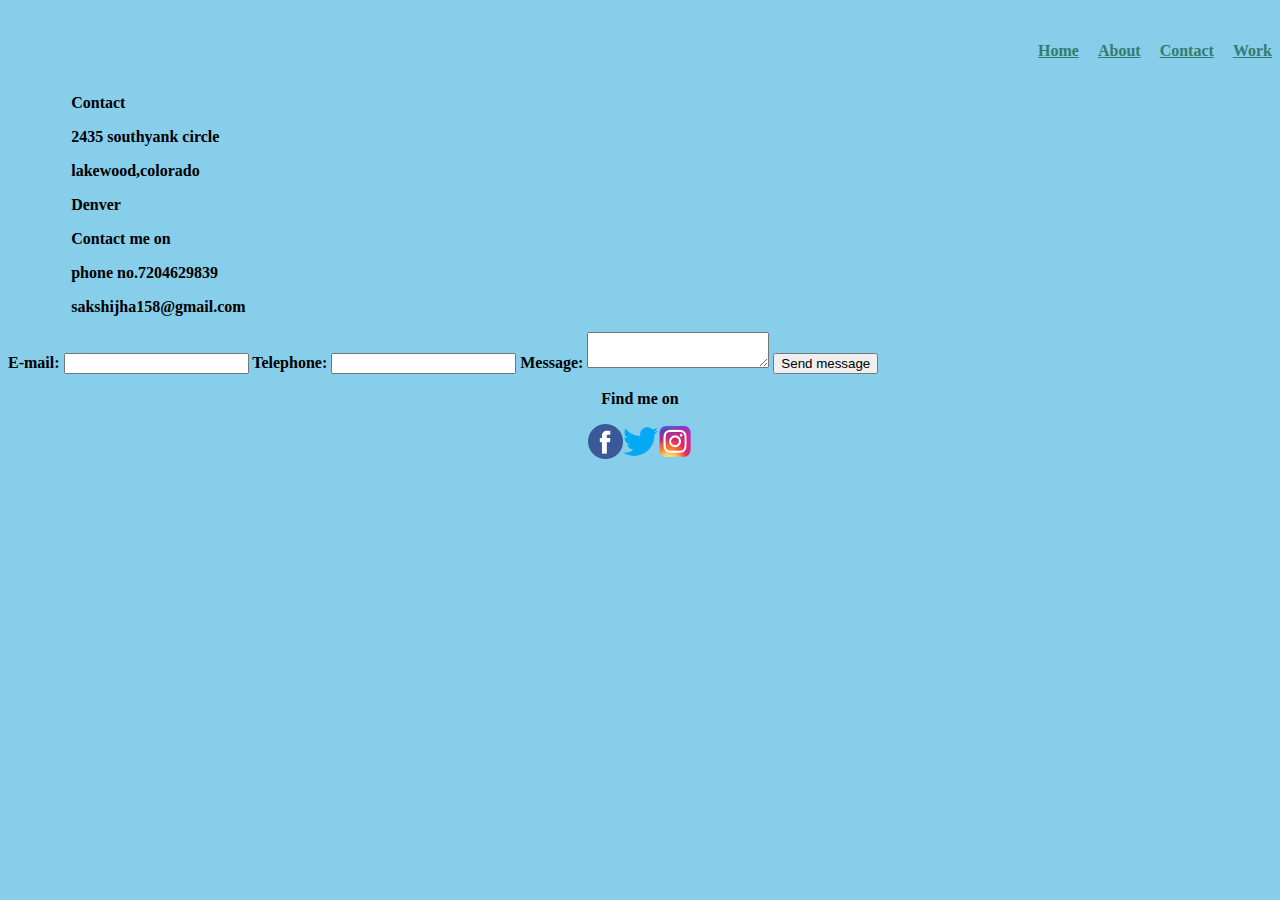
<file: contact.html>
<!dOCTYPE html >
<html lang="en">
   <head>
     <meta charset="UTF-8" />
    <meta http-equiv="X-UA-Compatible" content="IE=edge" />
    <meta name="viewport" content="width=device-width, initial-scale=1.0" />
    <title> contact </title>
    <link rel="stylesheet" type="text/css" href="css/style.production.css">
   </head>
 <body>
   <header class="page-header">
   <nav class="main-navigation page-header__item">
      <ul role="menubar" class="navigation-list">
         <li role="presentation">
            <a href="index.html" role="menuitem" class="navigation-list__item ">Home</a>
         </li >
         <li role="presentation">
            <a href="about.html" role="menuitem" class="navigation-list__item">About</a>
         </li>
         <li role="presentation">
            <a href="contact.html" role="menuitem" class="navigation-list__item">Contact</a>
         </li>
         <li role="presentation">
            <a href="work.html" role="menuitem" class="navigation-list__item navigation-list__item--active">Work</a>
         </li>
      </ul>
   </nav>
 </header>
    <main>
      <div class="container"
       <h2>
         Contact
          </h2>
            <p>  2435 southyank circle</P>
                <p> lakewood,colorado</p>
                      <p> Denver </p>

      <div>
          <p> Contact me on </p>
             <p>  phone no.7204629839 </p>
               <p> sakshijha158@gmail.com  </p>
              </div>
              </div>
        </main>
    <div>
        <form action="action_page.php" method="GET">
       <label>E-mail: </label>
        <input type="email">
        <label>Telephone: </label>
      <input type="tel">
   <label>Message: </label>
     <textarea></textarea>
    <input type="submit" value="Send message">
</form>
       </div>
       <footer class="page-footer">
         <p>Find me on</p>
         <div class="social-media">
           <a href="https://facebook.com" target="image"><img src="./image/facebook.png" height="35px"/></a>
               <a href="https://twitter.com" target="image"><img src="./image/twitter.png"height="35px" /></a>
                 <a href="https://instagram.com" target="image"><img src="./image/instagram.png" height="35px" /></a>
             </div>
           </footer>
      </body>
    </html>
</file>
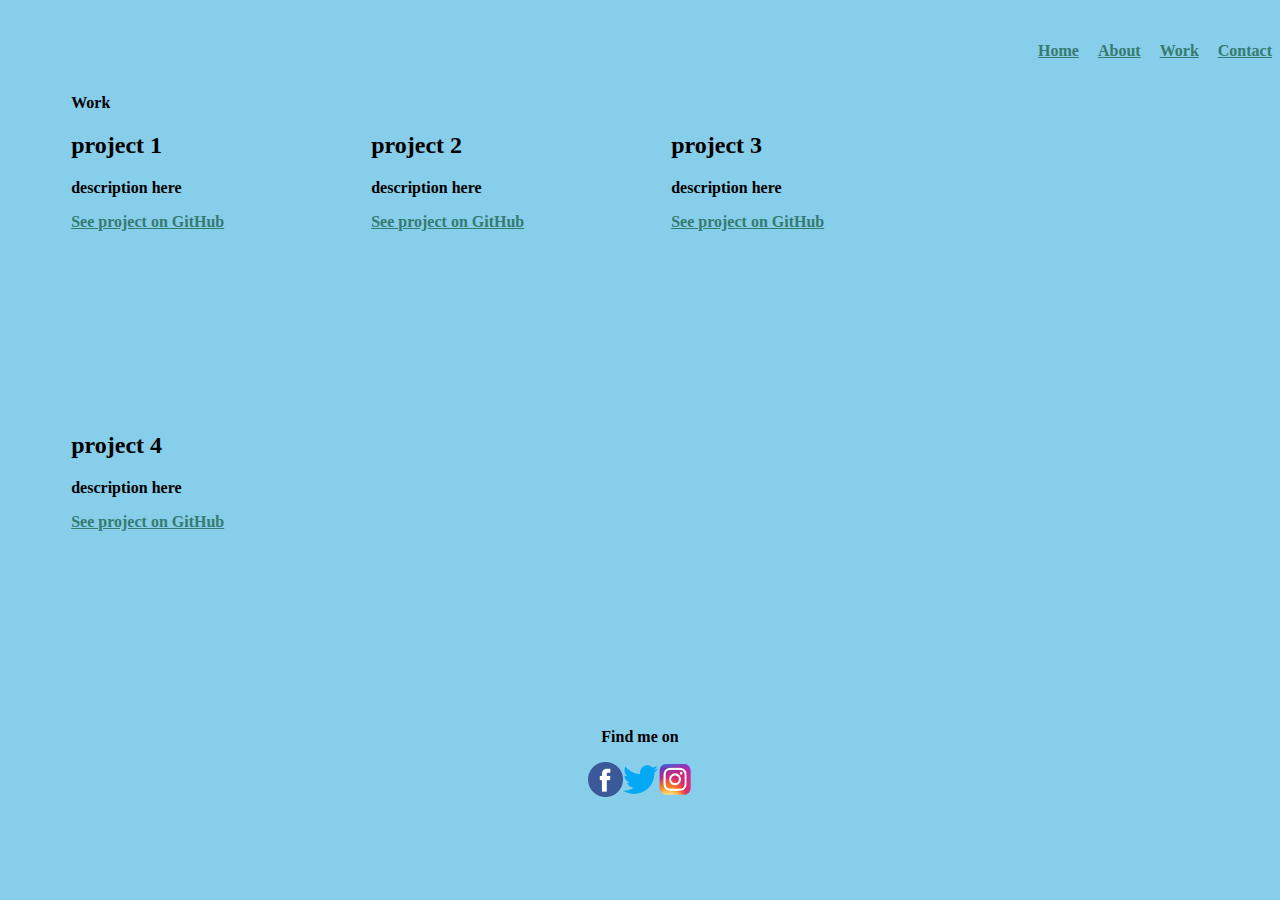
<file: work.html>
<!DOCTYPE html>
<html lang="en">
  <head>
    <meta charset="UTF-8" />
    <meta http-equiv="X-UA-Compatible" content="IE=edge" />
    <meta name="viewport" content="width=device-width, initial-scale=1.0" />
    <title> kanchan portfolio </title>
     <link rel="stylesheet" type="text/css" href="css/style.production.css"/>
   </head>
<body>
     <header class="page-header">
     <nav class="main-navigation page-header__item">
      <ul role="menubar" class="navigation-list">
         <li role="presentation">
            <a href="index.html" role="menuitem" class="navigation-list__item">Home</a>
         </li>
         <li role="presentation">
            <a href="about.html" role="menuitem" class="navigation-list__item">About</a>
         </li>
         <li role="presentation">
            <a href="work.html" role="menuitem" class="navigation-list__item navigation-list__item--active">Work</a>
         </li>
         <li role="presentation">
            <a href="contact.html" role="menuitem" class="navigation-list__item">Contact</a>
         </li>
      </ul>
   </nav>
</header>
<section>
  <div class="container"
   <h1>Work</h1>
  <div class="grid">
     <div class="grid_item_item 1">
      <h2>project 1</h2>
          <p>
             description here
         </p>
          <a href="#">See project on GitHub</a>
    </div>

     <div class="grid_item_item 2">
         <h2>project 2</h2>
         <p>
           description here
        </p>
       <a href="#">See project on GitHub</a>
  </div>
       <div class="grid_item_item 3">
          <h2>project 3</h2>
         <p>
         description here
        </p>
     <a href="#">See project on GitHub</a>
</div>
   <div class="grid_item_item 4">
      <h2>project 4</h2>
      <p>
       description here
     </p>
     <a href="#">See project on GitHub</a>
</div>
</div>
</div>
</section>
<footer class="page-footer">
 <p>Find me on</p>
 <div class="social-media">
   <a href="https://facebook.com" target="image"><img src="./image/facebook.png" height="35px"/></a>
       <a href="https://twitter.com" target="image"><img src="./image/twitter.png"height="35px" /></a>
         <a href="https://instagram.com" target="image"><img src="./image/instagram.png" height="35px" /></a>
 </div>
</footer>

</body>
</file>
<file: css/style.production.css>
body {
    background-color:skyblue;
    }
/*
Colors used

Text Color (Dark Gray): #2b2b2b;
Primary Color (Purple): #357b70;
Secondary Color (Orange): #e0b354;
 */

body {
  font-family: 'Rubik Bubbles', cursive;
  font-weight: bolder;
}
.container {
width: 90%;
max-width: 1200px;
margin: 0 auto;
}

.social-media {
        display: flex;
        justify-content: center;
        align-items: center;
        size:20px
     }

.page-header {
  display: inline ;
  width: 100%;
  padding: 20px;

}
* {
  box-sizing: border-box;
}
.page-header__item:last-child {
  flex-grow: 1;
  text-align: right;
}
.page-footer {
    clear: both;
    display: flex;
    flex-direction:column;
    text-align-last: center;
}

h1 {
  font-size: 30px;
  font-weight:50px;
  align:centre;
}
.profile {
  float:centre;
  clear:centre;
  width: 250px;
  margin-right: 40px;
  border-radius: 50%;
}
.profile {
  max-width: 700px;
  margin: 0 auto;
}
 .div class=social media{
   float:centre;
 }
 img{
   float:left
   clear:left
 }
 .li{
   float:left;
 }
 a{
   display:block;
 }


 }
.page-footer {
    clear: both;
    display: -webkit-box;
    display: -ms-flexbox;
    display: flex;
}
a {
  color: #357b70;
}

a:hover {
  /* No underlining when hovering over a link */
  -webkit-text-decoration:opacity;
          text-decoration:opacity;
}
a:visited {
  /* visited link */
  color: #05676e;
}
.navigation-list li {
  display: inline-block;
  margin-left: 15px;

}
.navigation-list {
  list-style-type: none;
}
.profile__portrait {
  float:left;
  width:250px;
  margin-left: 300px;
  border-radius:100%;
}

a:active {
  /* selected link */
  color: #489c79;
}
a:hover, a:focus {
  /* No underlining when hovering over a link */
  text-decoration: none;
}
button__secondary {
  background-color:#16342f;
  color:red;
  opacity: 0.8;
}
.bg-darker {
  background-color: darken(#16342f,20%);
}

.bg-lighter {
  background-color: lighter(#357b70, 10%);
}

.navigation-list li {
  display: inline-block;
  margin-left: 15px;
}
.grid {
  display: grid;
}


.grid__item {
  background-color: white;
}
.grid {
  display: grid;
  grid-template-columns: 300px 300px 300px;
  grid-template-rows: 300px 300px;
}

  @media all and (max-width: 500px) {
    .grid {
      grid-template-columns: 1fr;
      grid-gap: 10px;
    }

    h1 {
      font-size: 22px;
    }
  }
  @media all and (min-width: 500px) and (max-width: 750px){
    .grid {
      grid-template-columns: 1fr 1fr;
    }
  }
  @media all and (max-width: 750px) {
    .grid {
      grid-gap: 10px;
    }
    .grid:last-child {
      grid-column: auto / auto;
      grid-row: auto / auto;
    }
    h1 {
      font-size: 22px;
    }
  }  grid-template-rows: 200px 300px;
}

h1 {
    font-size: 22px;
  }
  @-webkit-keyframes color-change {
   from {
     fill:blue
   }
   to {
     fill:yellow
   }
 }
 @keyframes color-change {
   0% {
     fill: #edc655;
   }
   50% {
     fill: #fcffad;
   }
   100% {
     fill: #f76414;
   }
 }
 .sun {
  animation-duration: 4s;
  animation-name: color-change;
  animation-iteration-count: infinite;
  animation-direction: alternate;
  animation-timing-function: linear;
   }
   @keyframes cloud-move {
  from {
    transform: translate(0, 50px);
  }
  to {
    transform: translate(200px, 50px);
  }
}
.cloud-front {
  animation: 30s cloud-move infinite alternate linear;
}
.cloud-back {
  animation: 34s cloud-move-reverse infinite alternate linear;
}
</file>
